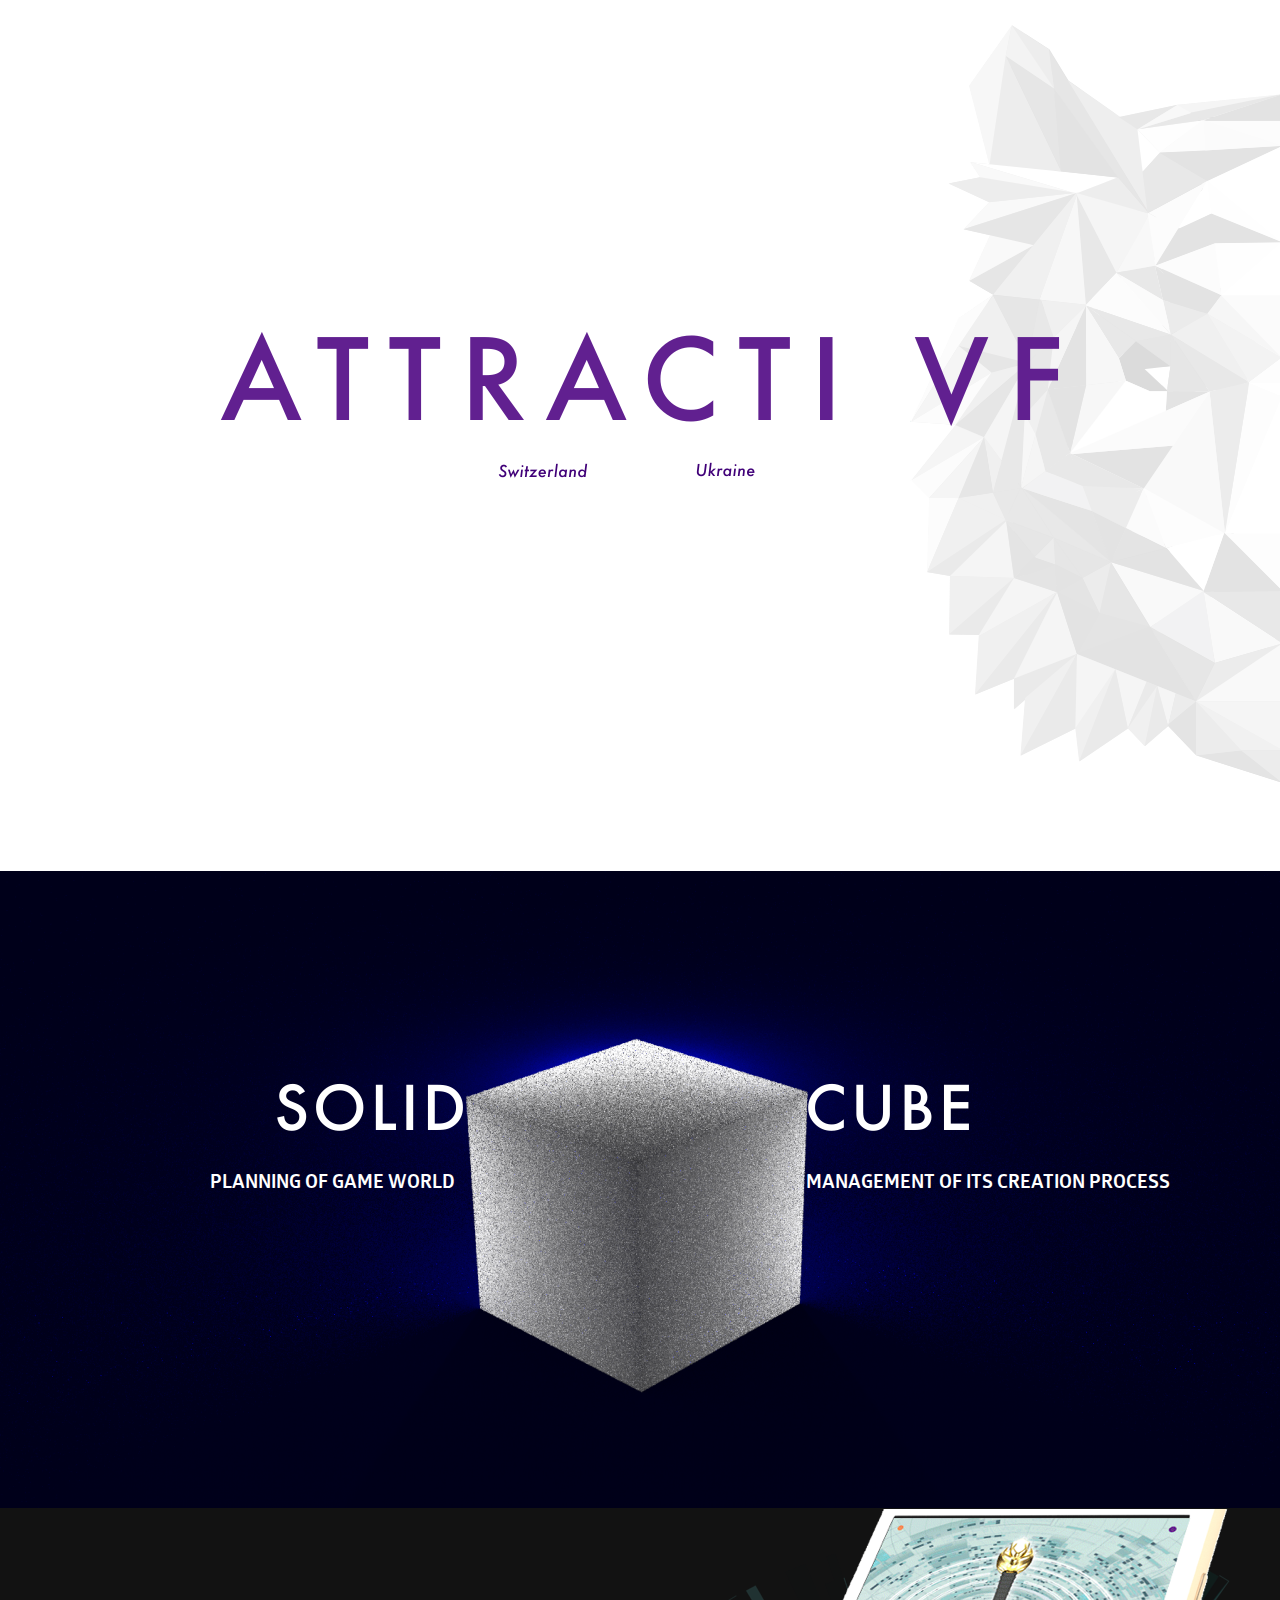
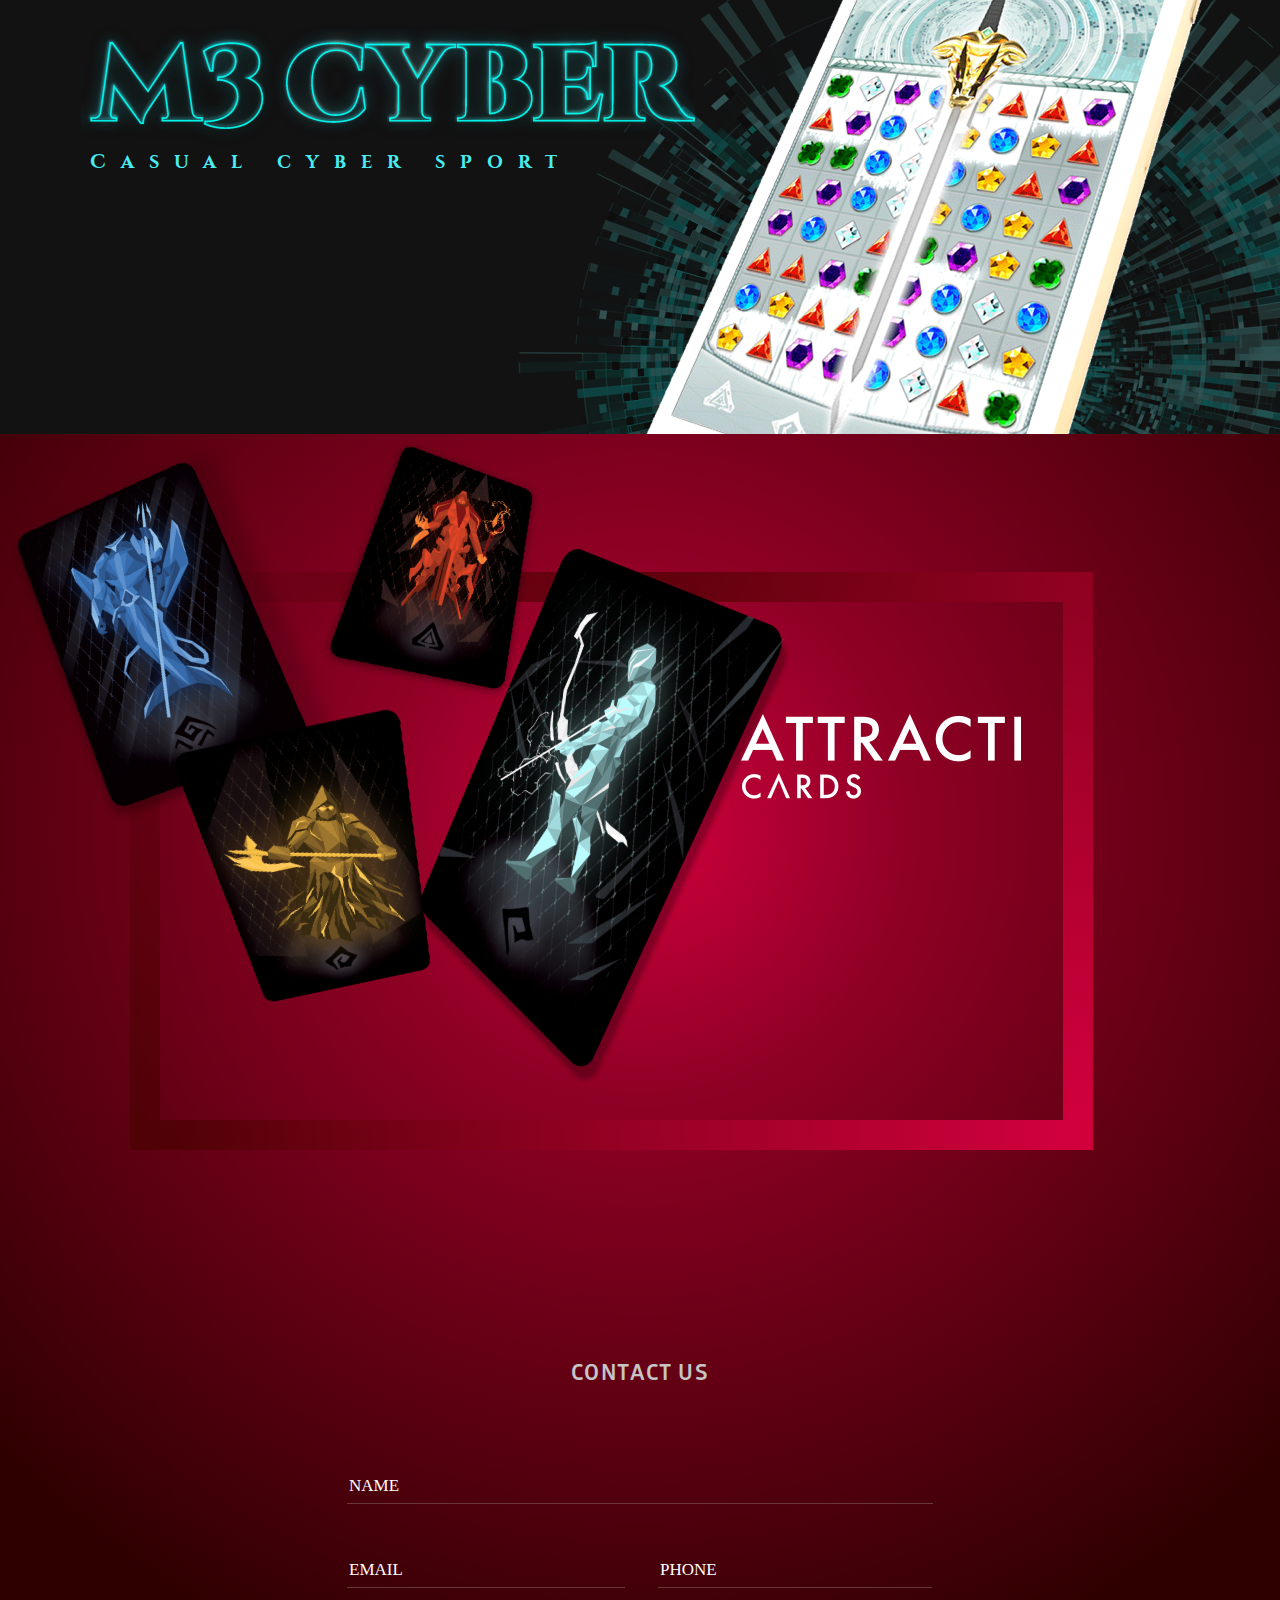
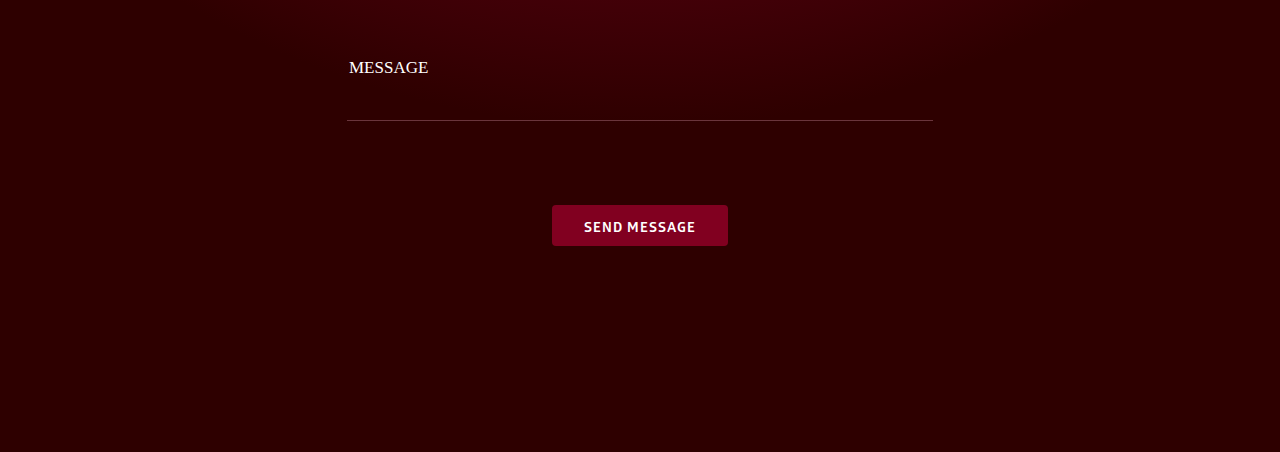
<file: index.html>
<!DOCTYPE html>
<html lang="en">
<head>
	<link rel="stylesheet" href="css/attracti-css/style.css">
	<meta charset="UTF-8">
	<title>Attracti</title>
</head>
<body>
	<header class="header">
		<div class="container header__container">
			<h1 class="header__logo">Attracti vf</h1>
			<div class="header__countries">
				<div class="header__country header__country--sw"></div>
				<div class="header__country header__country--ua"></div>
			</div>
			<p class="header__text">Multi product company</p>
		</header>
	</header>
	<div class="solid-cube">
		<a href="" class="main-links"></a>
		<div class="container">
			<a class="main-links" href="http://attracti.com/cube"></a>
			<div class="solid-cube__block solid-cube__block-1">
				<div class="solid-cube__logo solid-cube__logo--1">
				</div>
				<p class="solid-cube__text solid-cube__text--1">PLANNING OF GAME WORLD </p>
			</div>
			<div class="solid-cube__block solid-cube__block-2">
				<div class="solid-cube__logo solid-cube__logo--2">
				</div>
				<p class="solid-cube__text solid-cube__text--2">MANAGEMENT OF ITS CREATION PROCESS</p>
			</div>
		</div>
	</div>
	<div class="cyber">
		<a href="http://m3cyber.com/" class="main-links"></a>
		<div class="container cyber__container">
			<h2 class="cyber__logo">M3 cyber</h2>
			<p class="cyber-text">Casual cyber sport</p>
			<div class="cyber__bg-img"></div>
		</div>
	</div>
	<div class="wrapper">
		<div class="container">
			<div class="attracti-cards">
				<a href="" class="main-links"></a>
				<div class="container">
					<div class="attracti-cards__bg-square"></div>
					<div class="attracti-cards__card-block">
						<div class="attracti-cards__card attracti-cards__card--1"></div>
						<div class="attracti-cards__card attracti-cards__card--2"></div>
						<div class="attracti-cards__card attracti-cards__card--3"></div>
						<div class="attracti-cards__card attracti-cards__card--4"></div>
					</div>
					<div class="attracti-cards__logo-block">
						<h2 class="attracti-cards__logo-text">Attracti cards</h2>
					</div>
				</div>
			</div>
		</div>
		<footer class="footer">
			<div class="container">
				<h3 class="footer__contact-us-header">Contact us</h3>
				<form name="contactForm" class="contact-form" action="">
					<ul class="contact-form__list">
						<li class="contact-form__item contact-form__item--name">
							<input id="name" type="text" name="name" required="" aria-required="true" aria-label="name" role="textbox" onblur="labelTop_1()">
							<label id="label-1" for="name">NAME</label>
						</li>
						<li class="contact-form__item contact-form__item--email">
							<input id="email" type="email" name="email" required="" aria-required="true" aria-label="email" role="textbox" onblur="labelTop_2()">
							<label id="label-2" for="email">EMAIL</label>
						</li>
						<li class="contact-form__item contact-form__item--phone">
							<input id="phone" type="text" name="phone" required="" aria-required="true" aria-label="phone" role="textbox" onblur="labelTop_3()">
							<label id="label-3" for="phone">PHONE</label>
						</li>
						<li class="contact-form__item contact-form__item--messege">
							<textarea id="message" name="message" type="text" required="" aria-required="true" aria-label="phone" aria-multiline="true" onblur="labelTop_4()"></textarea>
							<label id="label-4" for="message">MESSAGE</label>
						</li>
						<li class="contact-form__item contact-form__item--send">
							<button type="submit" role="button">SEND MESSAGE</button>
						</li>
					</ul>
				</form>
			</div>
		</footer>
	</div>
	<script type="text/javascript" src="js/attracti-js/js.js"></script>
</body>
</html>
</file>
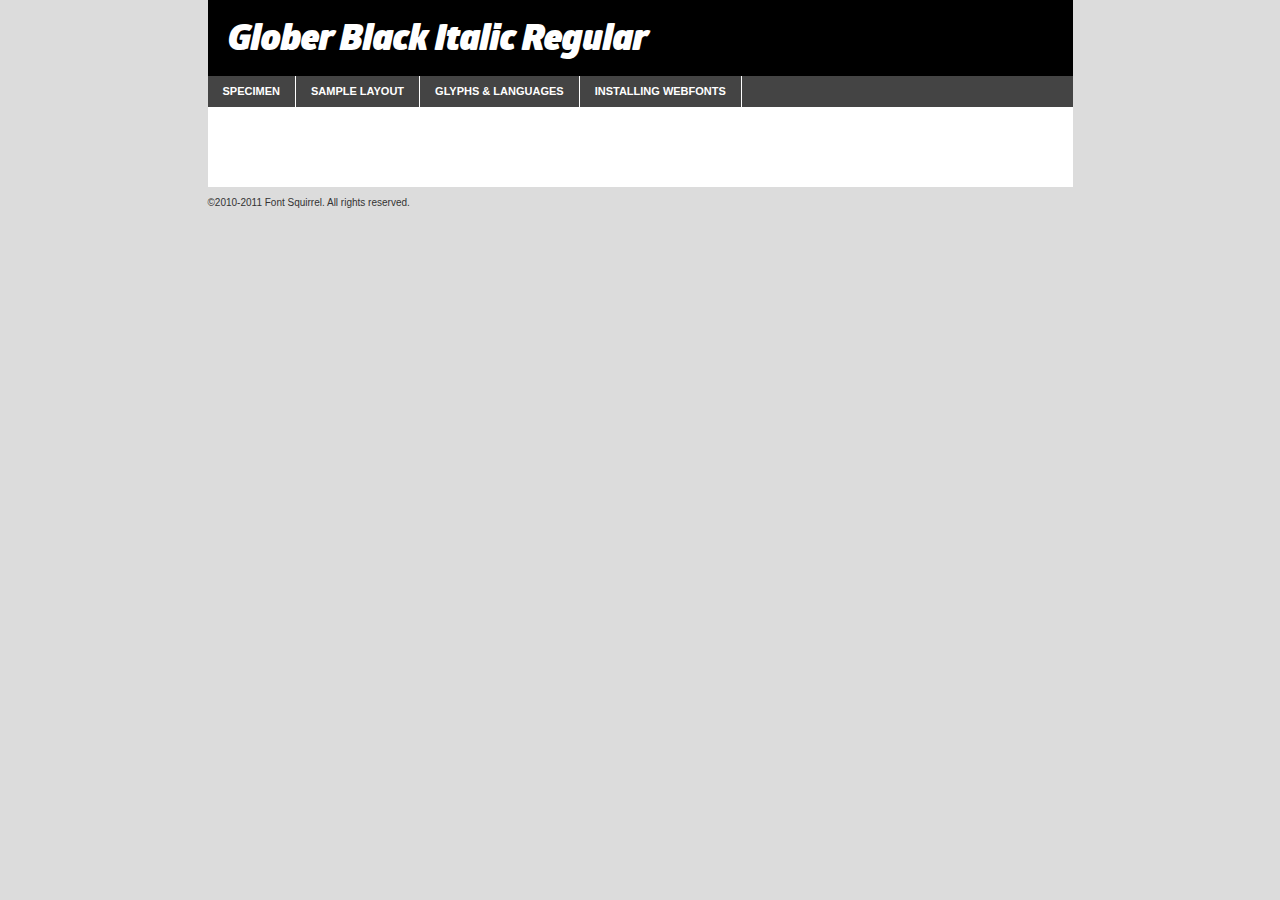
<file: fonts/attracti-fonts/FONT/GloberWeb-fonts1/Glober Black Italic/glober_black_italic-demo.html>
<!DOCTYPE html PUBLIC "-//W3C//DTD XHTML 1.0 Transitional//EN"
	"http://www.w3.org/TR/xhtml1/DTD/xhtml1-transitional.dtd">

<html xmlns="http://www.w3.org/1999/xhtml" xml:lang="en" lang="en">
<head>
	<meta http-equiv="Content-Type" content="text/html; charset=utf-8" />
	<script src="http://ajax.googleapis.com/ajax/libs/jquery/1.7.2/jquery.min.js" type="text/javascript" charset="utf-8"></script>
	<script src="specimen_files/easytabs.js" type="text/javascript" charset="utf-8"></script>
	<link rel="stylesheet" href="specimen_files/specimen_stylesheet.css" type="text/css" charset="utf-8" />
	<link rel="stylesheet" href="stylesheet.css" type="text/css" charset="utf-8" />

	<style type="text/css">
					body{
				font-family: 'globerblack_italic';
							}
		</style>

	<title>Glober Black Italic Regular Specimen</title>
	
	
	<script type="text/javascript" charset="utf-8">
		$(document).ready(function() {
			$('#container').easyTabs({defaultContent:1});
		});
	</script>
</head>

<body>
<div id="container">
	<div id="header">
		Glober Black Italic Regular	</div>
	<ul class="tabs">
		<li><a href="#specimen">Specimen</a></li>
		<li><a href="#layout">Sample Layout</a></li>
				<li><a href="#glyphs">Glyphs &amp; Languages</a></li>
		<li><a href="#installing">Installing Webfonts</a></li>
		
	</ul>
	
	<div id="main_content">

		
			<div id="specimen">
		
				<div class="section">
					<div class="grid12 firstcol">
						<div class="huge">AaBb</div>
					</div>
				</div>
		
				<div class="section">
					<div class="glyph_range">A&#x200B;B&#x200b;C&#x200b;D&#x200b;E&#x200b;F&#x200b;G&#x200b;H&#x200b;I&#x200b;J&#x200b;K&#x200b;L&#x200b;M&#x200b;N&#x200b;O&#x200b;P&#x200b;Q&#x200b;R&#x200b;S&#x200b;T&#x200b;U&#x200b;V&#x200b;W&#x200b;X&#x200b;Y&#x200b;Z&#x200b;a&#x200b;b&#x200b;c&#x200b;d&#x200b;e&#x200b;f&#x200b;g&#x200b;h&#x200b;i&#x200b;j&#x200b;k&#x200b;l&#x200b;m&#x200b;n&#x200b;o&#x200b;p&#x200b;q&#x200b;r&#x200b;s&#x200b;t&#x200b;u&#x200b;v&#x200b;w&#x200b;x&#x200b;y&#x200b;z&#x200b;1&#x200b;2&#x200b;3&#x200b;4&#x200b;5&#x200b;6&#x200b;7&#x200b;8&#x200b;9&#x200b;0&#x200b;&amp;&#x200b;.&#x200b;,&#x200b;?&#x200b;!&#x200b;&#64;&#x200b;(&#x200b;)&#x200b;#&#x200b;$&#x200b;%&#x200b;*&#x200b;+&#x200b;-&#x200b;=&#x200b;:&#x200b;;</div>
				</div>
				<div class="section">
					<div class="grid12 firstcol">
						<table class="sample_table">
							<tr><td>10</td><td class="size10">abcdefghijklmnopqrstuvwxyzABCDEFGHIJKLMNOPQRSTUVWXYZ0123456789abcdefghijklmnopqrstuvwxyzABCDEFGHIJKLMNOPQRSTUVWXYZ0123456789abcdefghijklmnopqrstuvwxyzABCDEFGHIJKLMNOPQRSTUVWXYZ</td></tr>
							<tr><td>11</td><td class="size11">abcdefghijklmnopqrstuvwxyzABCDEFGHIJKLMNOPQRSTUVWXYZ0123456789abcdefghijklmnopqrstuvwxyzABCDEFGHIJKLMNOPQRSTUVWXYZ0123456789abcdefghijklmnopqrstuvwxyzABCDEFGHIJKLMNOPQRSTUVWXYZ</td></tr>
							<tr><td>12</td><td class="size12">abcdefghijklmnopqrstuvwxyzABCDEFGHIJKLMNOPQRSTUVWXYZ0123456789abcdefghijklmnopqrstuvwxyzABCDEFGHIJKLMNOPQRSTUVWXYZ0123456789abcdefghijklmnopqrstuvwxyzABCDEFGHIJKLMNOPQRSTUVWXYZ</td></tr>
							<tr><td>13</td><td class="size13">abcdefghijklmnopqrstuvwxyzABCDEFGHIJKLMNOPQRSTUVWXYZ0123456789abcdefghijklmnopqrstuvwxyzABCDEFGHIJKLMNOPQRSTUVWXYZ0123456789abcdefghijklmnopqrstuvwxyzABCDEFGHIJKLMNOPQRSTUVWXYZ</td></tr>
							<tr><td>14</td><td class="size14">abcdefghijklmnopqrstuvwxyzABCDEFGHIJKLMNOPQRSTUVWXYZ0123456789abcdefghijklmnopqrstuvwxyzABCDEFGHIJKLMNOPQRSTUVWXYZ0123456789abcdefghijklmnopqrstuvwxyzABCDEFGHIJKLMNOPQRSTUVWXYZ</td></tr>
							<tr><td>16</td><td class="size16">abcdefghijklmnopqrstuvwxyzABCDEFGHIJKLMNOPQRSTUVWXYZ0123456789abcdefghijklmnopqrstuvwxyzABCDEFGHIJKLMNOPQRSTUVWXYZ</td></tr>
							<tr><td>18</td><td class="size18">abcdefghijklmnopqrstuvwxyzABCDEFGHIJKLMNOPQRSTUVWXYZ0123456789abcdefghijklmnopqrstuvwxyzABCDEFGHIJKLMNOPQRSTUVWXYZ</td></tr>
							<tr><td>20</td><td class="size20">abcdefghijklmnopqrstuvwxyzABCDEFGHIJKLMNOPQRSTUVWXYZ0123456789abcdefghijklmnopqrstuvwxyzABCDEFGHIJKLMNOPQRSTUVWXYZ</td></tr>
							<tr><td>24</td><td class="size24">abcdefghijklmnopqrstuvwxyzABCDEFGHIJKLMNOPQRSTUVWXYZ0123456789abcdefghijklmnopqrstuvwxyzABCDEFGHIJKLMNOPQRSTUVWXYZ</td></tr>
							<tr><td>30</td><td class="size30">abcdefghijklmnopqrstuvwxyzABCDEFGHIJKLMNOPQRSTUVWXYZ0123456789abcdefghijklmnopqrstuvwxyzABCDEFGHIJKLMNOPQRSTUVWXYZ</td></tr>
							<tr><td>36</td><td class="size36">abcdefghijklmnopqrstuvwxyzABCDEFGHIJKLMNOPQRSTUVWXYZ0123456789abcdefghijklmnopqrstuvwxyzABCDEFGHIJKLMNOPQRSTUVWXYZ</td></tr>
							<tr><td>48</td><td class="size48">abcdefghijklmnopqrstuvwxyzABCDEFGHIJKLMNOPQRSTUVWXYZ0123456789abcdefghijklmnopqrstuvwxyzABCDEFGHIJKLMNOPQRSTUVWXYZ</td></tr>
							<tr><td>60</td><td class="size60">abcdefghijklmnopqrstuvwxyzABCDEFGHIJKLMNOPQRSTUVWXYZ0123456789abcdefghijklmnopqrstuvwxyzABCDEFGHIJKLMNOPQRSTUVWXYZ</td></tr>
							<tr><td>72</td><td class="size72">abcdefghijklmnopqrstuvwxyzABCDEFGHIJKLMNOPQRSTUVWXYZ0123456789abcdefghijklmnopqrstuvwxyzABCDEFGHIJKLMNOPQRSTUVWXYZ</td></tr>
							<tr><td>90</td><td class="size90">abcdefghijklmnopqrstuvwxyzABCDEFGHIJKLMNOPQRSTUVWXYZ0123456789abcdefghijklmnopqrstuvwxyzABCDEFGHIJKLMNOPQRSTUVWXYZ</td></tr>
						</table>
				
					</div>
			
				</div>
		
		
		
								<div class="section" id="bodycomparison">


										<div id="xheight">
				<div class="fontbody">&#x25FC;&#x25FC;&#x25FC;&#x25FC;&#x25FC;&#x25FC;&#x25FC;&#x25FC;&#x25FC;&#x25FC;&#x25FC;&#x25FC;&#x25FC;&#x25FC;&#x25FC;&#x25FC;&#x25FC;&#x25FC;&#x25FC;&#x25FC;&#x25FC;&#x25FC;&#x25FC;&#x25FC;&#x25FC;&#x25FC;&#x25FC;&#x25FC;&#x25FC;&#x25FC;&#x25FC;&#x25FC;&#x25FC;&#x25FC;&#x25FC;&#x25FC;&#x25FC;&#x25FC;&#x25FC;&#x25FC;&#x25FC;&#x25FC;&#x25FC;&#x25FC;&#x25FC;&#x25FC;&#x25FC;&#x25FC;&#x25FC;&#x25FC;&#x25FC;&#x25FC;&#x25FC;&#x25FC;&#x25FC;&#x25FC;&#x25FC;&#x25FC;&#x25FC;&#x25FC;&#x25FC;&#x25FC;&#x25FC;&#x25FC;&#x25FC;&#x25FC;&#x25FC;&#x25FC;&#x25FC;&#x25FC;&#x25FC;&#x25FC;&#x25FC;&#x25FC;&#x25FC;&#x25FC;&#x25FC;&#x25FC;&#x25FC;&#x25FC;&#x25FC;&#x25FC;&#x25FC;&#x25FC;&#x25FC;&#x25FC;&#x25FC;&#x25FC;&#x25FC;&#x25FC;&#x25FC;&#x25FC;&#x25FC;&#x25FC;&#x25FC;&#x25FC;&#x25FC;&#x25FC;&#x25FC;body</div><div class="arialbody">body</div><div class="verdanabody">body</div><div class="georgiabody">body</div></div>
										<div class="fontbody" style="z-index:1">
											body<span>Glober Black Italic Regular</span>
										</div>
										<div class="arialbody" style="z-index:1">
											body<span>Arial</span>
										</div>
										<div class="verdanabody" style="z-index:1">
											body<span>Verdana</span>
										</div>
										<div class="georgiabody" style="z-index:1">
											body<span>Georgia</span>
										</div>



								</div>
		
		
				<div class="section psample psample_row1" id="">
					
					<div class="grid2 firstcol">
						<p class="size10"><span>10.</span>Aenean lacinia bibendum nulla sed consectetur. Fusce dapibus, tellus ac cursus commodo, tortor mauris condimentum nibh, ut fermentum massa justo sit amet risus. Nullam id dolor id nibh ultricies vehicula ut id elit. Cum sociis natoque penatibus et magnis dis parturient montes, nascetur ridiculus mus. Nulla vitae elit libero, a pharetra augue.</p>
			
					</div>
					<div class="grid3">
						<p class="size11"><span>11.</span>Aenean lacinia bibendum nulla sed consectetur. Fusce dapibus, tellus ac cursus commodo, tortor mauris condimentum nibh, ut fermentum massa justo sit amet risus. Nullam id dolor id nibh ultricies vehicula ut id elit. Cum sociis natoque penatibus et magnis dis parturient montes, nascetur ridiculus mus. Nulla vitae elit libero, a pharetra augue.</p>
			
					</div>
					<div class="grid3">
						<p class="size12"><span>12.</span>Aenean lacinia bibendum nulla sed consectetur. Fusce dapibus, tellus ac cursus commodo, tortor mauris condimentum nibh, ut fermentum massa justo sit amet risus. Nullam id dolor id nibh ultricies vehicula ut id elit. Cum sociis natoque penatibus et magnis dis parturient montes, nascetur ridiculus mus. Nulla vitae elit libero, a pharetra augue.</p>
			
					</div>
					<div class="grid4">
						<p class="size13"><span>13.</span>Aenean lacinia bibendum nulla sed consectetur. Fusce dapibus, tellus ac cursus commodo, tortor mauris condimentum nibh, ut fermentum massa justo sit amet risus. Nullam id dolor id nibh ultricies vehicula ut id elit. Cum sociis natoque penatibus et magnis dis parturient montes, nascetur ridiculus mus. Nulla vitae elit libero, a pharetra augue.</p>
			
					</div>
					<div class="white_blend"></div>
					
				</div>
				<div class="section psample psample_row2" id="">
					<div class="grid3 firstcol">
						<p class="size14"><span>14.</span>Aenean lacinia bibendum nulla sed consectetur. Fusce dapibus, tellus ac cursus commodo, tortor mauris condimentum nibh, ut fermentum massa justo sit amet risus. Nullam id dolor id nibh ultricies vehicula ut id elit. Cum sociis natoque penatibus et magnis dis parturient montes, nascetur ridiculus mus. Nulla vitae elit libero, a pharetra augue.</p>
			
					</div>
					<div class="grid4">
						<p class="size16"><span>16.</span>Aenean lacinia bibendum nulla sed consectetur. Fusce dapibus, tellus ac cursus commodo, tortor mauris condimentum nibh, ut fermentum massa justo sit amet risus. Nullam id dolor id nibh ultricies vehicula ut id elit. Cum sociis natoque penatibus et magnis dis parturient montes, nascetur ridiculus mus. Nulla vitae elit libero, a pharetra augue.</p>
			
					</div>
					<div class="grid5">
						<p class="size18"><span>18.</span>Aenean lacinia bibendum nulla sed consectetur. Fusce dapibus, tellus ac cursus commodo, tortor mauris condimentum nibh, ut fermentum massa justo sit amet risus. Nullam id dolor id nibh ultricies vehicula ut id elit. Cum sociis natoque penatibus et magnis dis parturient montes, nascetur ridiculus mus. Nulla vitae elit libero, a pharetra augue.</p>
			
					</div>

					<div class="white_blend"></div>

				</div>
				
				<div class="section psample psample_row3" id="">
					<div class="grid5 firstcol">
						<p class="size20"><span>20.</span>Aenean lacinia bibendum nulla sed consectetur. Fusce dapibus, tellus ac cursus commodo, tortor mauris condimentum nibh, ut fermentum massa justo sit amet risus. Nullam id dolor id nibh ultricies vehicula ut id elit. Cum sociis natoque penatibus et magnis dis parturient montes, nascetur ridiculus mus. Nulla vitae elit libero, a pharetra augue.</p>
					</div>
					<div class="grid7">
						<p class="size24"><span>24.</span>Aenean lacinia bibendum nulla sed consectetur. Fusce dapibus, tellus ac cursus commodo, tortor mauris condimentum nibh, ut fermentum massa justo sit amet risus. Nullam id dolor id nibh ultricies vehicula ut id elit. Cum sociis natoque penatibus et magnis dis parturient montes, nascetur ridiculus mus. Nulla vitae elit libero, a pharetra augue.</p>
					</div>
					
					<div class="white_blend"></div>
					
				</div>
				
				<div class="section psample psample_row4" id="">
					<div class="grid12 firstcol">
						<p class="size30"><span>30.</span>Aenean lacinia bibendum nulla sed consectetur. Fusce dapibus, tellus ac cursus commodo, tortor mauris condimentum nibh, ut fermentum massa justo sit amet risus. Nullam id dolor id nibh ultricies vehicula ut id elit. Cum sociis natoque penatibus et magnis dis parturient montes, nascetur ridiculus mus. Nulla vitae elit libero, a pharetra augue.</p>
					</div>
					<div class="white_blend"></div>
					
				</div>
				
				
				
				<div class="section psample psample_row1 fullreverse">
					<div class="grid2 firstcol">
						<p class="size10"><span>10.</span>Aenean lacinia bibendum nulla sed consectetur. Fusce dapibus, tellus ac cursus commodo, tortor mauris condimentum nibh, ut fermentum massa justo sit amet risus. Nullam id dolor id nibh ultricies vehicula ut id elit. Cum sociis natoque penatibus et magnis dis parturient montes, nascetur ridiculus mus. Nulla vitae elit libero, a pharetra augue.</p>
			
					</div>
					<div class="grid3">
						<p class="size11"><span>11.</span>Aenean lacinia bibendum nulla sed consectetur. Fusce dapibus, tellus ac cursus commodo, tortor mauris condimentum nibh, ut fermentum massa justo sit amet risus. Nullam id dolor id nibh ultricies vehicula ut id elit. Cum sociis natoque penatibus et magnis dis parturient montes, nascetur ridiculus mus. Nulla vitae elit libero, a pharetra augue.</p>
			
					</div>
					<div class="grid3">
						<p class="size12"><span>12.</span>Aenean lacinia bibendum nulla sed consectetur. Fusce dapibus, tellus ac cursus commodo, tortor mauris condimentum nibh, ut fermentum massa justo sit amet risus. Nullam id dolor id nibh ultricies vehicula ut id elit. Cum sociis natoque penatibus et magnis dis parturient montes, nascetur ridiculus mus. Nulla vitae elit libero, a pharetra augue.</p>
			
					</div>
					<div class="grid4">
						<p class="size13"><span>13.</span>Aenean lacinia bibendum nulla sed consectetur. Fusce dapibus, tellus ac cursus commodo, tortor mauris condimentum nibh, ut fermentum massa justo sit amet risus. Nullam id dolor id nibh ultricies vehicula ut id elit. Cum sociis natoque penatibus et magnis dis parturient montes, nascetur ridiculus mus. Nulla vitae elit libero, a pharetra augue.</p>
			
					</div>
					<div class="black_blend"></div>
					
				</div>
				
				<div class="section psample psample_row2 fullreverse">
					<div class="grid3 firstcol">
						<p class="size14"><span>14.</span>Aenean lacinia bibendum nulla sed consectetur. Fusce dapibus, tellus ac cursus commodo, tortor mauris condimentum nibh, ut fermentum massa justo sit amet risus. Nullam id dolor id nibh ultricies vehicula ut id elit. Cum sociis natoque penatibus et magnis dis parturient montes, nascetur ridiculus mus. Nulla vitae elit libero, a pharetra augue.</p>
			
					</div>
					<div class="grid4">
						<p class="size16"><span>16.</span>Aenean lacinia bibendum nulla sed consectetur. Fusce dapibus, tellus ac cursus commodo, tortor mauris condimentum nibh, ut fermentum massa justo sit amet risus. Nullam id dolor id nibh ultricies vehicula ut id elit. Cum sociis natoque penatibus et magnis dis parturient montes, nascetur ridiculus mus. Nulla vitae elit libero, a pharetra augue.</p>
			
					</div>
					<div class="grid5">
						<p class="size18"><span>18.</span>Aenean lacinia bibendum nulla sed consectetur. Fusce dapibus, tellus ac cursus commodo, tortor mauris condimentum nibh, ut fermentum massa justo sit amet risus. Nullam id dolor id nibh ultricies vehicula ut id elit. Cum sociis natoque penatibus et magnis dis parturient montes, nascetur ridiculus mus. Nulla vitae elit libero, a pharetra augue.</p>
			
					</div>
					<div class="black_blend"></div>

				</div>
				
				<div class="section psample fullreverse psample_row3" id="">
					<div class="grid5 firstcol">
						<p class="size20"><span>20.</span>Aenean lacinia bibendum nulla sed consectetur. Fusce dapibus, tellus ac cursus commodo, tortor mauris condimentum nibh, ut fermentum massa justo sit amet risus. Nullam id dolor id nibh ultricies vehicula ut id elit. Cum sociis natoque penatibus et magnis dis parturient montes, nascetur ridiculus mus. Nulla vitae elit libero, a pharetra augue.</p>
					</div>
					<div class="grid7">
						<p class="size24"><span>24.</span>Aenean lacinia bibendum nulla sed consectetur. Fusce dapibus, tellus ac cursus commodo, tortor mauris condimentum nibh, ut fermentum massa justo sit amet risus. Nullam id dolor id nibh ultricies vehicula ut id elit. Cum sociis natoque penatibus et magnis dis parturient montes, nascetur ridiculus mus. Nulla vitae elit libero, a pharetra augue.</p>
					</div>
					
					<div class="black_blend"></div>
					
				</div>
				
				<div class="section psample fullreverse psample_row4" id="" style="border-bottom: 20px #000 solid;">
					<div class="grid12 firstcol">
						<p class="size30"><span>30.</span>Aenean lacinia bibendum nulla sed consectetur. Fusce dapibus, tellus ac cursus commodo, tortor mauris condimentum nibh, ut fermentum massa justo sit amet risus. Nullam id dolor id nibh ultricies vehicula ut id elit. Cum sociis natoque penatibus et magnis dis parturient montes, nascetur ridiculus mus. Nulla vitae elit libero, a pharetra augue.</p>
					</div>
					<div class="black_blend"></div>
					
				</div>
				
				
				
				
			</div>
			
			<div id="layout">
				
				<div class="section">
					
					<div class="grid12 firstcol">
						<h1>Lorem Ipsum Dolor</h1>
						<h2>Etiam porta sem malesuada magna mollis euismod</h2>
						
						<p class="byline">By <a href="#link">Aenean Lacinia</a></p>
					</div>
				</div>
				<div class="section">
					<div class="grid8 firstcol">
						<p class="large">Donec sed odio dui. Morbi leo risus, porta ac consectetur ac, vestibulum at eros. Fusce dapibus, tellus ac cursus commodo, tortor mauris condimentum nibh, ut fermentum massa justo sit amet risus. </p>

						
						<h3>Pellentesque ornare sem</h3>

						<p>Maecenas sed diam eget risus varius blandit sit amet non magna. Maecenas faucibus mollis interdum. Donec ullamcorper nulla non metus auctor fringilla. Nullam id dolor id nibh ultricies vehicula ut id elit. Nullam id dolor id nibh ultricies vehicula ut id elit. </p>

						<p>Aenean eu leo quam. Pellentesque ornare sem lacinia quam venenatis vestibulum. Lorem ipsum dolor sit amet, consectetur adipiscing elit. Cum sociis natoque penatibus et magnis dis parturient montes, nascetur ridiculus mus. </p>

						<p>Nulla vitae elit libero, a pharetra augue. Praesent commodo cursus magna, vel scelerisque nisl consectetur et. Aenean lacinia bibendum nulla sed consectetur. </p>

						<p>Nullam quis risus eget urna mollis ornare vel eu leo. Nullam quis risus eget urna mollis ornare vel eu leo. Maecenas sed diam eget risus varius blandit sit amet non magna. Donec ullamcorper nulla non metus auctor fringilla. </p>

						<h3>Cras mattis consectetur</h3>

						<p>Aenean eu leo quam. Pellentesque ornare sem lacinia quam venenatis vestibulum. Aenean lacinia bibendum nulla sed consectetur. Integer posuere erat a ante venenatis dapibus posuere velit aliquet. Cras mattis consectetur purus sit amet fermentum. </p>

						<p>Nullam id dolor id nibh ultricies vehicula ut id elit. Nullam quis risus eget urna mollis ornare vel eu leo. Cras mattis consectetur purus sit amet fermentum.</p>
					</div>
					
					<div class="grid4 sidebar">
						
						<div class="box reverse">
							<p class="last">Nullam quis risus eget urna mollis ornare vel eu leo. Donec ullamcorper nulla non metus auctor fringilla. Cras mattis consectetur purus sit amet fermentum. Sed posuere consectetur est at lobortis. Lorem ipsum dolor sit amet, consectetur adipiscing elit. </p>
						</div>
						
						<p class="caption">Maecenas sed diam eget risus varius.</p>

						<p>Vestibulum id ligula porta felis euismod semper. Integer posuere erat a ante venenatis dapibus posuere velit aliquet. Vestibulum id ligula porta felis euismod semper. Sed posuere consectetur est at lobortis. Maecenas sed diam eget risus varius blandit sit amet non magna. Fusce dapibus, tellus ac cursus commodo, tortor mauris condimentum nibh, ut fermentum massa justo sit amet risus. </p>

					

						<p>Duis mollis, est non commodo luctus, nisi erat porttitor ligula, eget lacinia odio sem nec elit. Aenean lacinia bibendum nulla sed consectetur. Vivamus sagittis lacus vel augue laoreet rutrum faucibus dolor auctor. Aenean lacinia bibendum nulla sed consectetur. Nullam quis risus eget urna mollis ornare vel eu leo. </p>

						<p>Praesent commodo cursus magna, vel scelerisque nisl consectetur et. Donec ullamcorper nulla non metus auctor fringilla. Maecenas faucibus mollis interdum. Fusce dapibus, tellus ac cursus commodo, tortor mauris condimentum nibh, ut fermentum massa justo sit amet risus. </p>

					</div>
				</div>
				
			</div>


			



		<div id="glyphs">
			<div class="section">
				<div class="grid12 firstcol">
			
				<h1>Language Support</h1>
				<p>The subset of Glober Black Italic Regular in this kit supports the following languages:<br />
			
					Albanian, Basque, Breton, Chamorro, Danish, Dutch, English, Faroese, Finnish, French, Frisian, Galician, German, Icelandic, Italian, Malagasy, Norwegian, Portuguese, Spanish, Swedish				</p>
				<h1>Glyph Chart</h1>
				<p>The subset of Glober Black Italic Regular in this kit includes all the glyphs listed below. Unicode entities are included above each glyph to help you insert individual characters into your layout.</p>
				<div id="glyph_chart">
			
																														 <div><p>&amp;#13;</p>&#13;</div>
																				 <div><p>&amp;#32;</p>&#32;</div>
																				 <div><p>&amp;#33;</p>&#33;</div>
																				 <div><p>&amp;#34;</p>&#34;</div>
																				 <div><p>&amp;#35;</p>&#35;</div>
																				 <div><p>&amp;#36;</p>&#36;</div>
																				 <div><p>&amp;#37;</p>&#37;</div>
																				 <div><p>&amp;#38;</p>&#38;</div>
																				 <div><p>&amp;#39;</p>&#39;</div>
																				 <div><p>&amp;#40;</p>&#40;</div>
																				 <div><p>&amp;#41;</p>&#41;</div>
																				 <div><p>&amp;#42;</p>&#42;</div>
																				 <div><p>&amp;#43;</p>&#43;</div>
																				 <div><p>&amp;#44;</p>&#44;</div>
																				 <div><p>&amp;#45;</p>&#45;</div>
																				 <div><p>&amp;#46;</p>&#46;</div>
																				 <div><p>&amp;#47;</p>&#47;</div>
																				 <div><p>&amp;#48;</p>&#48;</div>
																				 <div><p>&amp;#49;</p>&#49;</div>
																				 <div><p>&amp;#50;</p>&#50;</div>
																				 <div><p>&amp;#51;</p>&#51;</div>
																				 <div><p>&amp;#52;</p>&#52;</div>
																				 <div><p>&amp;#53;</p>&#53;</div>
																				 <div><p>&amp;#54;</p>&#54;</div>
																				 <div><p>&amp;#55;</p>&#55;</div>
																				 <div><p>&amp;#56;</p>&#56;</div>
																				 <div><p>&amp;#57;</p>&#57;</div>
																				 <div><p>&amp;#58;</p>&#58;</div>
																				 <div><p>&amp;#59;</p>&#59;</div>
																				 <div><p>&amp;#60;</p>&#60;</div>
																				 <div><p>&amp;#61;</p>&#61;</div>
																				 <div><p>&amp;#62;</p>&#62;</div>
																				 <div><p>&amp;#63;</p>&#63;</div>
																				 <div><p>&amp;#64;</p>&#64;</div>
																				 <div><p>&amp;#65;</p>&#65;</div>
																				 <div><p>&amp;#66;</p>&#66;</div>
																				 <div><p>&amp;#67;</p>&#67;</div>
																				 <div><p>&amp;#68;</p>&#68;</div>
																				 <div><p>&amp;#69;</p>&#69;</div>
																				 <div><p>&amp;#70;</p>&#70;</div>
																				 <div><p>&amp;#71;</p>&#71;</div>
																				 <div><p>&amp;#72;</p>&#72;</div>
																				 <div><p>&amp;#73;</p>&#73;</div>
																				 <div><p>&amp;#74;</p>&#74;</div>
																				 <div><p>&amp;#75;</p>&#75;</div>
																				 <div><p>&amp;#76;</p>&#76;</div>
																				 <div><p>&amp;#77;</p>&#77;</div>
																				 <div><p>&amp;#78;</p>&#78;</div>
																				 <div><p>&amp;#79;</p>&#79;</div>
																				 <div><p>&amp;#80;</p>&#80;</div>
																				 <div><p>&amp;#81;</p>&#81;</div>
																				 <div><p>&amp;#82;</p>&#82;</div>
																				 <div><p>&amp;#83;</p>&#83;</div>
																				 <div><p>&amp;#84;</p>&#84;</div>
																				 <div><p>&amp;#85;</p>&#85;</div>
																				 <div><p>&amp;#86;</p>&#86;</div>
																				 <div><p>&amp;#87;</p>&#87;</div>
																				 <div><p>&amp;#88;</p>&#88;</div>
																				 <div><p>&amp;#89;</p>&#89;</div>
																				 <div><p>&amp;#90;</p>&#90;</div>
																				 <div><p>&amp;#91;</p>&#91;</div>
																				 <div><p>&amp;#92;</p>&#92;</div>
																				 <div><p>&amp;#93;</p>&#93;</div>
																				 <div><p>&amp;#94;</p>&#94;</div>
																				 <div><p>&amp;#95;</p>&#95;</div>
																				 <div><p>&amp;#96;</p>&#96;</div>
																				 <div><p>&amp;#97;</p>&#97;</div>
																				 <div><p>&amp;#98;</p>&#98;</div>
																				 <div><p>&amp;#99;</p>&#99;</div>
																				 <div><p>&amp;#100;</p>&#100;</div>
																				 <div><p>&amp;#101;</p>&#101;</div>
																				 <div><p>&amp;#102;</p>&#102;</div>
																				 <div><p>&amp;#103;</p>&#103;</div>
																				 <div><p>&amp;#104;</p>&#104;</div>
																				 <div><p>&amp;#105;</p>&#105;</div>
																				 <div><p>&amp;#106;</p>&#106;</div>
																				 <div><p>&amp;#107;</p>&#107;</div>
																				 <div><p>&amp;#108;</p>&#108;</div>
																				 <div><p>&amp;#109;</p>&#109;</div>
																				 <div><p>&amp;#110;</p>&#110;</div>
																				 <div><p>&amp;#111;</p>&#111;</div>
																				 <div><p>&amp;#112;</p>&#112;</div>
																				 <div><p>&amp;#113;</p>&#113;</div>
																				 <div><p>&amp;#114;</p>&#114;</div>
																				 <div><p>&amp;#115;</p>&#115;</div>
																				 <div><p>&amp;#116;</p>&#116;</div>
																				 <div><p>&amp;#117;</p>&#117;</div>
																				 <div><p>&amp;#118;</p>&#118;</div>
																				 <div><p>&amp;#119;</p>&#119;</div>
																				 <div><p>&amp;#120;</p>&#120;</div>
																				 <div><p>&amp;#121;</p>&#121;</div>
																				 <div><p>&amp;#122;</p>&#122;</div>
																				 <div><p>&amp;#123;</p>&#123;</div>
																				 <div><p>&amp;#124;</p>&#124;</div>
																				 <div><p>&amp;#125;</p>&#125;</div>
																				 <div><p>&amp;#126;</p>&#126;</div>
																				 <div><p>&amp;#160;</p>&#160;</div>
																				 <div><p>&amp;#161;</p>&#161;</div>
																				 <div><p>&amp;#162;</p>&#162;</div>
																				 <div><p>&amp;#163;</p>&#163;</div>
																				 <div><p>&amp;#164;</p>&#164;</div>
																				 <div><p>&amp;#165;</p>&#165;</div>
																				 <div><p>&amp;#166;</p>&#166;</div>
																				 <div><p>&amp;#167;</p>&#167;</div>
																				 <div><p>&amp;#168;</p>&#168;</div>
																				 <div><p>&amp;#169;</p>&#169;</div>
																				 <div><p>&amp;#170;</p>&#170;</div>
																				 <div><p>&amp;#171;</p>&#171;</div>
																				 <div><p>&amp;#172;</p>&#172;</div>
																				 <div><p>&amp;#173;</p>&#173;</div>
																				 <div><p>&amp;#174;</p>&#174;</div>
																				 <div><p>&amp;#175;</p>&#175;</div>
																				 <div><p>&amp;#176;</p>&#176;</div>
																				 <div><p>&amp;#177;</p>&#177;</div>
																				 <div><p>&amp;#178;</p>&#178;</div>
																				 <div><p>&amp;#179;</p>&#179;</div>
																				 <div><p>&amp;#180;</p>&#180;</div>
																				 <div><p>&amp;#181;</p>&#181;</div>
																				 <div><p>&amp;#182;</p>&#182;</div>
																				 <div><p>&amp;#183;</p>&#183;</div>
																				 <div><p>&amp;#184;</p>&#184;</div>
																				 <div><p>&amp;#185;</p>&#185;</div>
																				 <div><p>&amp;#186;</p>&#186;</div>
																				 <div><p>&amp;#187;</p>&#187;</div>
																				 <div><p>&amp;#188;</p>&#188;</div>
																				 <div><p>&amp;#189;</p>&#189;</div>
																				 <div><p>&amp;#190;</p>&#190;</div>
																				 <div><p>&amp;#191;</p>&#191;</div>
																				 <div><p>&amp;#192;</p>&#192;</div>
																				 <div><p>&amp;#193;</p>&#193;</div>
																				 <div><p>&amp;#194;</p>&#194;</div>
																				 <div><p>&amp;#195;</p>&#195;</div>
																				 <div><p>&amp;#196;</p>&#196;</div>
																				 <div><p>&amp;#197;</p>&#197;</div>
																				 <div><p>&amp;#198;</p>&#198;</div>
																				 <div><p>&amp;#199;</p>&#199;</div>
																				 <div><p>&amp;#200;</p>&#200;</div>
																				 <div><p>&amp;#201;</p>&#201;</div>
																				 <div><p>&amp;#202;</p>&#202;</div>
																				 <div><p>&amp;#203;</p>&#203;</div>
																				 <div><p>&amp;#204;</p>&#204;</div>
																				 <div><p>&amp;#205;</p>&#205;</div>
																				 <div><p>&amp;#206;</p>&#206;</div>
																				 <div><p>&amp;#207;</p>&#207;</div>
																				 <div><p>&amp;#208;</p>&#208;</div>
																				 <div><p>&amp;#209;</p>&#209;</div>
																				 <div><p>&amp;#210;</p>&#210;</div>
																				 <div><p>&amp;#211;</p>&#211;</div>
																				 <div><p>&amp;#212;</p>&#212;</div>
																				 <div><p>&amp;#213;</p>&#213;</div>
																				 <div><p>&amp;#214;</p>&#214;</div>
																				 <div><p>&amp;#215;</p>&#215;</div>
																				 <div><p>&amp;#216;</p>&#216;</div>
																				 <div><p>&amp;#217;</p>&#217;</div>
																				 <div><p>&amp;#218;</p>&#218;</div>
																				 <div><p>&amp;#219;</p>&#219;</div>
																				 <div><p>&amp;#220;</p>&#220;</div>
																				 <div><p>&amp;#221;</p>&#221;</div>
																				 <div><p>&amp;#222;</p>&#222;</div>
																				 <div><p>&amp;#223;</p>&#223;</div>
																				 <div><p>&amp;#224;</p>&#224;</div>
																				 <div><p>&amp;#225;</p>&#225;</div>
																				 <div><p>&amp;#226;</p>&#226;</div>
																				 <div><p>&amp;#227;</p>&#227;</div>
																				 <div><p>&amp;#228;</p>&#228;</div>
																				 <div><p>&amp;#229;</p>&#229;</div>
																				 <div><p>&amp;#230;</p>&#230;</div>
																				 <div><p>&amp;#231;</p>&#231;</div>
																				 <div><p>&amp;#232;</p>&#232;</div>
																				 <div><p>&amp;#233;</p>&#233;</div>
																				 <div><p>&amp;#234;</p>&#234;</div>
																				 <div><p>&amp;#235;</p>&#235;</div>
																				 <div><p>&amp;#236;</p>&#236;</div>
																				 <div><p>&amp;#237;</p>&#237;</div>
																				 <div><p>&amp;#238;</p>&#238;</div>
																				 <div><p>&amp;#239;</p>&#239;</div>
																				 <div><p>&amp;#240;</p>&#240;</div>
																				 <div><p>&amp;#241;</p>&#241;</div>
																				 <div><p>&amp;#242;</p>&#242;</div>
																				 <div><p>&amp;#243;</p>&#243;</div>
																				 <div><p>&amp;#244;</p>&#244;</div>
																				 <div><p>&amp;#245;</p>&#245;</div>
																				 <div><p>&amp;#246;</p>&#246;</div>
																				 <div><p>&amp;#247;</p>&#247;</div>
																				 <div><p>&amp;#248;</p>&#248;</div>
																				 <div><p>&amp;#249;</p>&#249;</div>
																				 <div><p>&amp;#250;</p>&#250;</div>
																				 <div><p>&amp;#251;</p>&#251;</div>
																				 <div><p>&amp;#252;</p>&#252;</div>
																				 <div><p>&amp;#253;</p>&#253;</div>
																				 <div><p>&amp;#254;</p>&#254;</div>
																				 <div><p>&amp;#255;</p>&#255;</div>
																				 <div><p>&amp;#338;</p>&#338;</div>
																				 <div><p>&amp;#339;</p>&#339;</div>
																				 <div><p>&amp;#376;</p>&#376;</div>
																				 <div><p>&amp;#710;</p>&#710;</div>
																				 <div><p>&amp;#732;</p>&#732;</div>
																				 <div><p>&amp;#8192;</p>&#8192;</div>
																				 <div><p>&amp;#8193;</p>&#8193;</div>
																				 <div><p>&amp;#8194;</p>&#8194;</div>
																				 <div><p>&amp;#8195;</p>&#8195;</div>
																				 <div><p>&amp;#8196;</p>&#8196;</div>
																				 <div><p>&amp;#8197;</p>&#8197;</div>
																				 <div><p>&amp;#8198;</p>&#8198;</div>
																				 <div><p>&amp;#8199;</p>&#8199;</div>
																				 <div><p>&amp;#8200;</p>&#8200;</div>
																				 <div><p>&amp;#8201;</p>&#8201;</div>
																				 <div><p>&amp;#8202;</p>&#8202;</div>
																				 <div><p>&amp;#8208;</p>&#8208;</div>
																				 <div><p>&amp;#8209;</p>&#8209;</div>
																				 <div><p>&amp;#8210;</p>&#8210;</div>
																				 <div><p>&amp;#8211;</p>&#8211;</div>
																				 <div><p>&amp;#8212;</p>&#8212;</div>
																				 <div><p>&amp;#8216;</p>&#8216;</div>
																				 <div><p>&amp;#8217;</p>&#8217;</div>
																				 <div><p>&amp;#8218;</p>&#8218;</div>
																				 <div><p>&amp;#8220;</p>&#8220;</div>
																				 <div><p>&amp;#8221;</p>&#8221;</div>
																				 <div><p>&amp;#8222;</p>&#8222;</div>
																				 <div><p>&amp;#8226;</p>&#8226;</div>
																				 <div><p>&amp;#8230;</p>&#8230;</div>
																				 <div><p>&amp;#8239;</p>&#8239;</div>
																				 <div><p>&amp;#8249;</p>&#8249;</div>
																				 <div><p>&amp;#8250;</p>&#8250;</div>
																				 <div><p>&amp;#8287;</p>&#8287;</div>
																				 <div><p>&amp;#8364;</p>&#8364;</div>
																				 <div><p>&amp;#8482;</p>&#8482;</div>
																				 <div><p>&amp;#9724;</p>&#9724;</div>
																				 <div><p>&amp;#64257;</p>&#64257;</div>
																				 <div><p>&amp;#64258;</p>&#64258;</div>
																												</div>	
				</div>
		
		
			</div>
		</div>
		
		
		<div id="specs">
			
		</div>
	
		<div id="installing">
			<div class="section">
				<div class="grid7 firstcol">
					<h1>Installing Webfonts</h1>
					
					<p>Webfonts are supported by all major browser platforms but not all in the same way. There are currently four different font formats that must be included in order to target all browsers. This includes TTF, WOFF, EOT and SVG.</p>
					
					<h2>1. Upload your webfonts</h2>
					<p>You must upload your webfont kit to your website. They should be in or near the same directory as your CSS files.</p>
					
					<h2>2. Include the webfont stylesheet</h2>
					<p>A special CSS @font-face declaration helps the various browsers select the appropriate font it needs without causing you a bunch of headaches. Learn more about this syntax by reading the <a href="http://www.fontspring.com/blog/further-hardening-of-the-bulletproof-syntax">Fontspring blog post</a> about it. The code for it is as follows:</p>


<code>
@font-face{ 
	font-family: 'MyWebFont';
	src: url('WebFont.eot');
	src: url('WebFont.eot?#iefix') format('embedded-opentype'),
	     url('WebFont.woff') format('woff'),
	     url('WebFont.ttf') format('truetype'),
	     url('WebFont.svg#webfont') format('svg');
}
</code>

	<p>We've already gone ahead and generated the code for you. All you have to do is link to the stylesheet in your HTML, like this:</p>
	<code>&lt;link rel=&quot;stylesheet&quot; href=&quot;stylesheet.css&quot; type=&quot;text/css&quot; charset=&quot;utf-8&quot; /&gt;</code>

					<h2>3. Modify your own stylesheet</h2>
					<p>To take advantage of your new fonts, you must tell your stylesheet to use them. Look at the original @font-face declaration above and find the property called "font-family." The name linked there will be what you use to reference the font. Prepend that webfont name to the font stack in the "font-family" property, inside the selector you want to change. For example:</p>
<code>p { font-family: 'WebFont', Arial, sans-serif; }</code>

<h2>4. Test</h2>
<p>Getting webfonts to work cross-browser <em>can</em> be tricky. Use the information in the sidebar to help you if you find that fonts aren't loading in a particular browser.</p>
				</div>
				
				<div class="grid5 sidebar">
					<div class="box">
						<h2>Troubleshooting<br />Font-Face Problems</h2>
						<p>Having trouble getting your webfonts to load in your new website? Here are some tips to sort out what might be the problem.</p>

						<h3>Fonts not showing in any browser</h3>

						<p>This sounds like you need to work on the plumbing. You either did not upload the fonts to the correct directory, or you did not link the fonts properly in the CSS. If you've confirmed that all this is correct and you still have a problem, take a look at your .htaccess file and see if requests are getting intercepted.</p>

						<h3>Fonts not loading in iPhone or iPad</h3>

						<p>The most common problem here is that you are serving the fonts from an IIS server. IIS refuses to serve files that have unknown MIME types. If that is the case, you must set the MIME type for SVG to "image/svg+xml" in the server settings. Follow these instructions from Microsoft if you need help.</p>

						<h3>Fonts not loading in Firefox</h3>

						<p>The primary reason for this failure? You are still using a version Firefox older than 3.5. So upgrade already! If that isn't it, then you are very likely serving fonts from a different domain. Firefox requires that all font assets be served from the same domain. Lastly it is possible that you need to add WOFF to your list of MIME types (if you are serving via IIS.)</p>

						<h3>Fonts not loading in IE</h3>

						<p>Are you looking at Internet Explorer on an actual Windows machine or are you cheating by using a service like Adobe BrowserLab? Many of these screenshot services do not render @font-face for IE. Best to test it on a real machine.</p>

						<h3>Fonts not loading in IE9</h3>

						<p>IE9, like Firefox, requires that fonts be served from the same domain as the website. Make sure that is the case.</p>
					</div>
				</div>
			</div>
			
		</div>
	
	</div>
	<div id="footer">
		<p>&copy;2010-2011 Font Squirrel. All rights reserved.</p>
	</div>
</div>
</body>
</html>
</file>
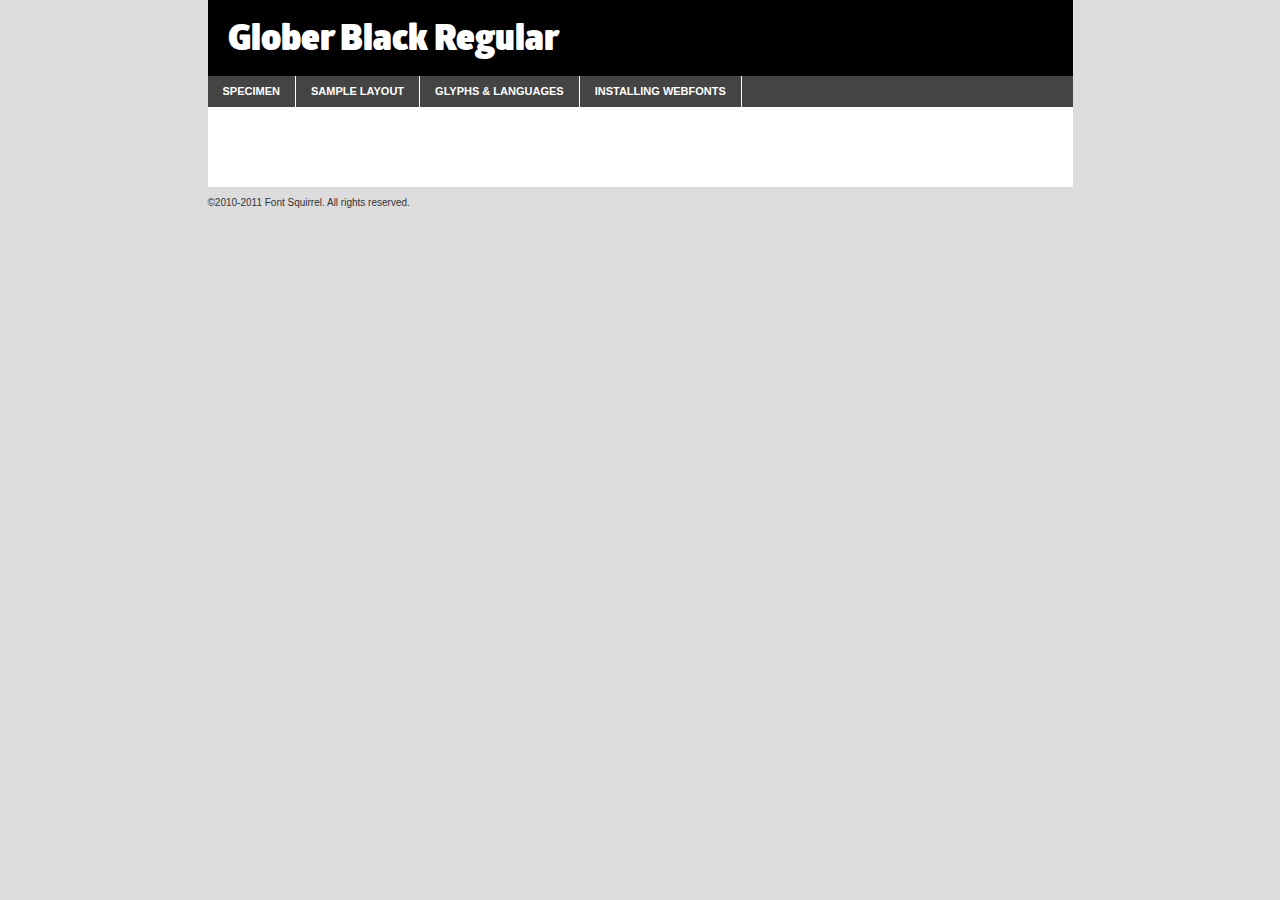
<file: fonts/attracti-fonts/FONT/GloberWeb-fonts1/Glober Black/glober_black-demo.html>
<!DOCTYPE html PUBLIC "-//W3C//DTD XHTML 1.0 Transitional//EN"
	"http://www.w3.org/TR/xhtml1/DTD/xhtml1-transitional.dtd">

<html xmlns="http://www.w3.org/1999/xhtml" xml:lang="en" lang="en">
<head>
	<meta http-equiv="Content-Type" content="text/html; charset=utf-8" />
	<script src="http://ajax.googleapis.com/ajax/libs/jquery/1.7.2/jquery.min.js" type="text/javascript" charset="utf-8"></script>
	<script src="specimen_files/easytabs.js" type="text/javascript" charset="utf-8"></script>
	<link rel="stylesheet" href="specimen_files/specimen_stylesheet.css" type="text/css" charset="utf-8" />
	<link rel="stylesheet" href="stylesheet.css" type="text/css" charset="utf-8" />

	<style type="text/css">
					body{
				font-family: 'globerblack';
							}
		</style>

	<title>Glober Black Regular Specimen</title>
	
	
	<script type="text/javascript" charset="utf-8">
		$(document).ready(function() {
			$('#container').easyTabs({defaultContent:1});
		});
	</script>
</head>

<body>
<div id="container">
	<div id="header">
		Glober Black Regular	</div>
	<ul class="tabs">
		<li><a href="#specimen">Specimen</a></li>
		<li><a href="#layout">Sample Layout</a></li>
				<li><a href="#glyphs">Glyphs &amp; Languages</a></li>
		<li><a href="#installing">Installing Webfonts</a></li>
		
	</ul>
	
	<div id="main_content">

		
			<div id="specimen">
		
				<div class="section">
					<div class="grid12 firstcol">
						<div class="huge">AaBb</div>
					</div>
				</div>
		
				<div class="section">
					<div class="glyph_range">A&#x200B;B&#x200b;C&#x200b;D&#x200b;E&#x200b;F&#x200b;G&#x200b;H&#x200b;I&#x200b;J&#x200b;K&#x200b;L&#x200b;M&#x200b;N&#x200b;O&#x200b;P&#x200b;Q&#x200b;R&#x200b;S&#x200b;T&#x200b;U&#x200b;V&#x200b;W&#x200b;X&#x200b;Y&#x200b;Z&#x200b;a&#x200b;b&#x200b;c&#x200b;d&#x200b;e&#x200b;f&#x200b;g&#x200b;h&#x200b;i&#x200b;j&#x200b;k&#x200b;l&#x200b;m&#x200b;n&#x200b;o&#x200b;p&#x200b;q&#x200b;r&#x200b;s&#x200b;t&#x200b;u&#x200b;v&#x200b;w&#x200b;x&#x200b;y&#x200b;z&#x200b;1&#x200b;2&#x200b;3&#x200b;4&#x200b;5&#x200b;6&#x200b;7&#x200b;8&#x200b;9&#x200b;0&#x200b;&amp;&#x200b;.&#x200b;,&#x200b;?&#x200b;!&#x200b;&#64;&#x200b;(&#x200b;)&#x200b;#&#x200b;$&#x200b;%&#x200b;*&#x200b;+&#x200b;-&#x200b;=&#x200b;:&#x200b;;</div>
				</div>
				<div class="section">
					<div class="grid12 firstcol">
						<table class="sample_table">
							<tr><td>10</td><td class="size10">abcdefghijklmnopqrstuvwxyzABCDEFGHIJKLMNOPQRSTUVWXYZ0123456789abcdefghijklmnopqrstuvwxyzABCDEFGHIJKLMNOPQRSTUVWXYZ0123456789abcdefghijklmnopqrstuvwxyzABCDEFGHIJKLMNOPQRSTUVWXYZ</td></tr>
							<tr><td>11</td><td class="size11">abcdefghijklmnopqrstuvwxyzABCDEFGHIJKLMNOPQRSTUVWXYZ0123456789abcdefghijklmnopqrstuvwxyzABCDEFGHIJKLMNOPQRSTUVWXYZ0123456789abcdefghijklmnopqrstuvwxyzABCDEFGHIJKLMNOPQRSTUVWXYZ</td></tr>
							<tr><td>12</td><td class="size12">abcdefghijklmnopqrstuvwxyzABCDEFGHIJKLMNOPQRSTUVWXYZ0123456789abcdefghijklmnopqrstuvwxyzABCDEFGHIJKLMNOPQRSTUVWXYZ0123456789abcdefghijklmnopqrstuvwxyzABCDEFGHIJKLMNOPQRSTUVWXYZ</td></tr>
							<tr><td>13</td><td class="size13">abcdefghijklmnopqrstuvwxyzABCDEFGHIJKLMNOPQRSTUVWXYZ0123456789abcdefghijklmnopqrstuvwxyzABCDEFGHIJKLMNOPQRSTUVWXYZ0123456789abcdefghijklmnopqrstuvwxyzABCDEFGHIJKLMNOPQRSTUVWXYZ</td></tr>
							<tr><td>14</td><td class="size14">abcdefghijklmnopqrstuvwxyzABCDEFGHIJKLMNOPQRSTUVWXYZ0123456789abcdefghijklmnopqrstuvwxyzABCDEFGHIJKLMNOPQRSTUVWXYZ0123456789abcdefghijklmnopqrstuvwxyzABCDEFGHIJKLMNOPQRSTUVWXYZ</td></tr>
							<tr><td>16</td><td class="size16">abcdefghijklmnopqrstuvwxyzABCDEFGHIJKLMNOPQRSTUVWXYZ0123456789abcdefghijklmnopqrstuvwxyzABCDEFGHIJKLMNOPQRSTUVWXYZ</td></tr>
							<tr><td>18</td><td class="size18">abcdefghijklmnopqrstuvwxyzABCDEFGHIJKLMNOPQRSTUVWXYZ0123456789abcdefghijklmnopqrstuvwxyzABCDEFGHIJKLMNOPQRSTUVWXYZ</td></tr>
							<tr><td>20</td><td class="size20">abcdefghijklmnopqrstuvwxyzABCDEFGHIJKLMNOPQRSTUVWXYZ0123456789abcdefghijklmnopqrstuvwxyzABCDEFGHIJKLMNOPQRSTUVWXYZ</td></tr>
							<tr><td>24</td><td class="size24">abcdefghijklmnopqrstuvwxyzABCDEFGHIJKLMNOPQRSTUVWXYZ0123456789abcdefghijklmnopqrstuvwxyzABCDEFGHIJKLMNOPQRSTUVWXYZ</td></tr>
							<tr><td>30</td><td class="size30">abcdefghijklmnopqrstuvwxyzABCDEFGHIJKLMNOPQRSTUVWXYZ0123456789abcdefghijklmnopqrstuvwxyzABCDEFGHIJKLMNOPQRSTUVWXYZ</td></tr>
							<tr><td>36</td><td class="size36">abcdefghijklmnopqrstuvwxyzABCDEFGHIJKLMNOPQRSTUVWXYZ0123456789abcdefghijklmnopqrstuvwxyzABCDEFGHIJKLMNOPQRSTUVWXYZ</td></tr>
							<tr><td>48</td><td class="size48">abcdefghijklmnopqrstuvwxyzABCDEFGHIJKLMNOPQRSTUVWXYZ0123456789abcdefghijklmnopqrstuvwxyzABCDEFGHIJKLMNOPQRSTUVWXYZ</td></tr>
							<tr><td>60</td><td class="size60">abcdefghijklmnopqrstuvwxyzABCDEFGHIJKLMNOPQRSTUVWXYZ0123456789abcdefghijklmnopqrstuvwxyzABCDEFGHIJKLMNOPQRSTUVWXYZ</td></tr>
							<tr><td>72</td><td class="size72">abcdefghijklmnopqrstuvwxyzABCDEFGHIJKLMNOPQRSTUVWXYZ0123456789abcdefghijklmnopqrstuvwxyzABCDEFGHIJKLMNOPQRSTUVWXYZ</td></tr>
							<tr><td>90</td><td class="size90">abcdefghijklmnopqrstuvwxyzABCDEFGHIJKLMNOPQRSTUVWXYZ0123456789abcdefghijklmnopqrstuvwxyzABCDEFGHIJKLMNOPQRSTUVWXYZ</td></tr>
						</table>
				
					</div>
			
				</div>
		
		
		
								<div class="section" id="bodycomparison">


										<div id="xheight">
				<div class="fontbody">&#x25FC;&#x25FC;&#x25FC;&#x25FC;&#x25FC;&#x25FC;&#x25FC;&#x25FC;&#x25FC;&#x25FC;&#x25FC;&#x25FC;&#x25FC;&#x25FC;&#x25FC;&#x25FC;&#x25FC;&#x25FC;&#x25FC;&#x25FC;&#x25FC;&#x25FC;&#x25FC;&#x25FC;&#x25FC;&#x25FC;&#x25FC;&#x25FC;&#x25FC;&#x25FC;&#x25FC;&#x25FC;&#x25FC;&#x25FC;&#x25FC;&#x25FC;&#x25FC;&#x25FC;&#x25FC;&#x25FC;&#x25FC;&#x25FC;&#x25FC;&#x25FC;&#x25FC;&#x25FC;&#x25FC;&#x25FC;&#x25FC;&#x25FC;&#x25FC;&#x25FC;&#x25FC;&#x25FC;&#x25FC;&#x25FC;&#x25FC;&#x25FC;&#x25FC;&#x25FC;&#x25FC;&#x25FC;&#x25FC;&#x25FC;&#x25FC;&#x25FC;&#x25FC;&#x25FC;&#x25FC;&#x25FC;&#x25FC;&#x25FC;&#x25FC;&#x25FC;&#x25FC;&#x25FC;&#x25FC;&#x25FC;&#x25FC;&#x25FC;&#x25FC;&#x25FC;&#x25FC;&#x25FC;&#x25FC;&#x25FC;&#x25FC;&#x25FC;&#x25FC;&#x25FC;&#x25FC;&#x25FC;&#x25FC;&#x25FC;&#x25FC;&#x25FC;&#x25FC;&#x25FC;&#x25FC;body</div><div class="arialbody">body</div><div class="verdanabody">body</div><div class="georgiabody">body</div></div>
										<div class="fontbody" style="z-index:1">
											body<span>Glober Black Regular</span>
										</div>
										<div class="arialbody" style="z-index:1">
											body<span>Arial</span>
										</div>
										<div class="verdanabody" style="z-index:1">
											body<span>Verdana</span>
										</div>
										<div class="georgiabody" style="z-index:1">
											body<span>Georgia</span>
										</div>



								</div>
		
		
				<div class="section psample psample_row1" id="">
					
					<div class="grid2 firstcol">
						<p class="size10"><span>10.</span>Aenean lacinia bibendum nulla sed consectetur. Fusce dapibus, tellus ac cursus commodo, tortor mauris condimentum nibh, ut fermentum massa justo sit amet risus. Nullam id dolor id nibh ultricies vehicula ut id elit. Cum sociis natoque penatibus et magnis dis parturient montes, nascetur ridiculus mus. Nulla vitae elit libero, a pharetra augue.</p>
			
					</div>
					<div class="grid3">
						<p class="size11"><span>11.</span>Aenean lacinia bibendum nulla sed consectetur. Fusce dapibus, tellus ac cursus commodo, tortor mauris condimentum nibh, ut fermentum massa justo sit amet risus. Nullam id dolor id nibh ultricies vehicula ut id elit. Cum sociis natoque penatibus et magnis dis parturient montes, nascetur ridiculus mus. Nulla vitae elit libero, a pharetra augue.</p>
			
					</div>
					<div class="grid3">
						<p class="size12"><span>12.</span>Aenean lacinia bibendum nulla sed consectetur. Fusce dapibus, tellus ac cursus commodo, tortor mauris condimentum nibh, ut fermentum massa justo sit amet risus. Nullam id dolor id nibh ultricies vehicula ut id elit. Cum sociis natoque penatibus et magnis dis parturient montes, nascetur ridiculus mus. Nulla vitae elit libero, a pharetra augue.</p>
			
					</div>
					<div class="grid4">
						<p class="size13"><span>13.</span>Aenean lacinia bibendum nulla sed consectetur. Fusce dapibus, tellus ac cursus commodo, tortor mauris condimentum nibh, ut fermentum massa justo sit amet risus. Nullam id dolor id nibh ultricies vehicula ut id elit. Cum sociis natoque penatibus et magnis dis parturient montes, nascetur ridiculus mus. Nulla vitae elit libero, a pharetra augue.</p>
			
					</div>
					<div class="white_blend"></div>
					
				</div>
				<div class="section psample psample_row2" id="">
					<div class="grid3 firstcol">
						<p class="size14"><span>14.</span>Aenean lacinia bibendum nulla sed consectetur. Fusce dapibus, tellus ac cursus commodo, tortor mauris condimentum nibh, ut fermentum massa justo sit amet risus. Nullam id dolor id nibh ultricies vehicula ut id elit. Cum sociis natoque penatibus et magnis dis parturient montes, nascetur ridiculus mus. Nulla vitae elit libero, a pharetra augue.</p>
			
					</div>
					<div class="grid4">
						<p class="size16"><span>16.</span>Aenean lacinia bibendum nulla sed consectetur. Fusce dapibus, tellus ac cursus commodo, tortor mauris condimentum nibh, ut fermentum massa justo sit amet risus. Nullam id dolor id nibh ultricies vehicula ut id elit. Cum sociis natoque penatibus et magnis dis parturient montes, nascetur ridiculus mus. Nulla vitae elit libero, a pharetra augue.</p>
			
					</div>
					<div class="grid5">
						<p class="size18"><span>18.</span>Aenean lacinia bibendum nulla sed consectetur. Fusce dapibus, tellus ac cursus commodo, tortor mauris condimentum nibh, ut fermentum massa justo sit amet risus. Nullam id dolor id nibh ultricies vehicula ut id elit. Cum sociis natoque penatibus et magnis dis parturient montes, nascetur ridiculus mus. Nulla vitae elit libero, a pharetra augue.</p>
			
					</div>

					<div class="white_blend"></div>

				</div>
				
				<div class="section psample psample_row3" id="">
					<div class="grid5 firstcol">
						<p class="size20"><span>20.</span>Aenean lacinia bibendum nulla sed consectetur. Fusce dapibus, tellus ac cursus commodo, tortor mauris condimentum nibh, ut fermentum massa justo sit amet risus. Nullam id dolor id nibh ultricies vehicula ut id elit. Cum sociis natoque penatibus et magnis dis parturient montes, nascetur ridiculus mus. Nulla vitae elit libero, a pharetra augue.</p>
					</div>
					<div class="grid7">
						<p class="size24"><span>24.</span>Aenean lacinia bibendum nulla sed consectetur. Fusce dapibus, tellus ac cursus commodo, tortor mauris condimentum nibh, ut fermentum massa justo sit amet risus. Nullam id dolor id nibh ultricies vehicula ut id elit. Cum sociis natoque penatibus et magnis dis parturient montes, nascetur ridiculus mus. Nulla vitae elit libero, a pharetra augue.</p>
					</div>
					
					<div class="white_blend"></div>
					
				</div>
				
				<div class="section psample psample_row4" id="">
					<div class="grid12 firstcol">
						<p class="size30"><span>30.</span>Aenean lacinia bibendum nulla sed consectetur. Fusce dapibus, tellus ac cursus commodo, tortor mauris condimentum nibh, ut fermentum massa justo sit amet risus. Nullam id dolor id nibh ultricies vehicula ut id elit. Cum sociis natoque penatibus et magnis dis parturient montes, nascetur ridiculus mus. Nulla vitae elit libero, a pharetra augue.</p>
					</div>
					<div class="white_blend"></div>
					
				</div>
				
				
				
				<div class="section psample psample_row1 fullreverse">
					<div class="grid2 firstcol">
						<p class="size10"><span>10.</span>Aenean lacinia bibendum nulla sed consectetur. Fusce dapibus, tellus ac cursus commodo, tortor mauris condimentum nibh, ut fermentum massa justo sit amet risus. Nullam id dolor id nibh ultricies vehicula ut id elit. Cum sociis natoque penatibus et magnis dis parturient montes, nascetur ridiculus mus. Nulla vitae elit libero, a pharetra augue.</p>
			
					</div>
					<div class="grid3">
						<p class="size11"><span>11.</span>Aenean lacinia bibendum nulla sed consectetur. Fusce dapibus, tellus ac cursus commodo, tortor mauris condimentum nibh, ut fermentum massa justo sit amet risus. Nullam id dolor id nibh ultricies vehicula ut id elit. Cum sociis natoque penatibus et magnis dis parturient montes, nascetur ridiculus mus. Nulla vitae elit libero, a pharetra augue.</p>
			
					</div>
					<div class="grid3">
						<p class="size12"><span>12.</span>Aenean lacinia bibendum nulla sed consectetur. Fusce dapibus, tellus ac cursus commodo, tortor mauris condimentum nibh, ut fermentum massa justo sit amet risus. Nullam id dolor id nibh ultricies vehicula ut id elit. Cum sociis natoque penatibus et magnis dis parturient montes, nascetur ridiculus mus. Nulla vitae elit libero, a pharetra augue.</p>
			
					</div>
					<div class="grid4">
						<p class="size13"><span>13.</span>Aenean lacinia bibendum nulla sed consectetur. Fusce dapibus, tellus ac cursus commodo, tortor mauris condimentum nibh, ut fermentum massa justo sit amet risus. Nullam id dolor id nibh ultricies vehicula ut id elit. Cum sociis natoque penatibus et magnis dis parturient montes, nascetur ridiculus mus. Nulla vitae elit libero, a pharetra augue.</p>
			
					</div>
					<div class="black_blend"></div>
					
				</div>
				
				<div class="section psample psample_row2 fullreverse">
					<div class="grid3 firstcol">
						<p class="size14"><span>14.</span>Aenean lacinia bibendum nulla sed consectetur. Fusce dapibus, tellus ac cursus commodo, tortor mauris condimentum nibh, ut fermentum massa justo sit amet risus. Nullam id dolor id nibh ultricies vehicula ut id elit. Cum sociis natoque penatibus et magnis dis parturient montes, nascetur ridiculus mus. Nulla vitae elit libero, a pharetra augue.</p>
			
					</div>
					<div class="grid4">
						<p class="size16"><span>16.</span>Aenean lacinia bibendum nulla sed consectetur. Fusce dapibus, tellus ac cursus commodo, tortor mauris condimentum nibh, ut fermentum massa justo sit amet risus. Nullam id dolor id nibh ultricies vehicula ut id elit. Cum sociis natoque penatibus et magnis dis parturient montes, nascetur ridiculus mus. Nulla vitae elit libero, a pharetra augue.</p>
			
					</div>
					<div class="grid5">
						<p class="size18"><span>18.</span>Aenean lacinia bibendum nulla sed consectetur. Fusce dapibus, tellus ac cursus commodo, tortor mauris condimentum nibh, ut fermentum massa justo sit amet risus. Nullam id dolor id nibh ultricies vehicula ut id elit. Cum sociis natoque penatibus et magnis dis parturient montes, nascetur ridiculus mus. Nulla vitae elit libero, a pharetra augue.</p>
			
					</div>
					<div class="black_blend"></div>

				</div>
				
				<div class="section psample fullreverse psample_row3" id="">
					<div class="grid5 firstcol">
						<p class="size20"><span>20.</span>Aenean lacinia bibendum nulla sed consectetur. Fusce dapibus, tellus ac cursus commodo, tortor mauris condimentum nibh, ut fermentum massa justo sit amet risus. Nullam id dolor id nibh ultricies vehicula ut id elit. Cum sociis natoque penatibus et magnis dis parturient montes, nascetur ridiculus mus. Nulla vitae elit libero, a pharetra augue.</p>
					</div>
					<div class="grid7">
						<p class="size24"><span>24.</span>Aenean lacinia bibendum nulla sed consectetur. Fusce dapibus, tellus ac cursus commodo, tortor mauris condimentum nibh, ut fermentum massa justo sit amet risus. Nullam id dolor id nibh ultricies vehicula ut id elit. Cum sociis natoque penatibus et magnis dis parturient montes, nascetur ridiculus mus. Nulla vitae elit libero, a pharetra augue.</p>
					</div>
					
					<div class="black_blend"></div>
					
				</div>
				
				<div class="section psample fullreverse psample_row4" id="" style="border-bottom: 20px #000 solid;">
					<div class="grid12 firstcol">
						<p class="size30"><span>30.</span>Aenean lacinia bibendum nulla sed consectetur. Fusce dapibus, tellus ac cursus commodo, tortor mauris condimentum nibh, ut fermentum massa justo sit amet risus. Nullam id dolor id nibh ultricies vehicula ut id elit. Cum sociis natoque penatibus et magnis dis parturient montes, nascetur ridiculus mus. Nulla vitae elit libero, a pharetra augue.</p>
					</div>
					<div class="black_blend"></div>
					
				</div>
				
				
				
				
			</div>
			
			<div id="layout">
				
				<div class="section">
					
					<div class="grid12 firstcol">
						<h1>Lorem Ipsum Dolor</h1>
						<h2>Etiam porta sem malesuada magna mollis euismod</h2>
						
						<p class="byline">By <a href="#link">Aenean Lacinia</a></p>
					</div>
				</div>
				<div class="section">
					<div class="grid8 firstcol">
						<p class="large">Donec sed odio dui. Morbi leo risus, porta ac consectetur ac, vestibulum at eros. Fusce dapibus, tellus ac cursus commodo, tortor mauris condimentum nibh, ut fermentum massa justo sit amet risus. </p>

						
						<h3>Pellentesque ornare sem</h3>

						<p>Maecenas sed diam eget risus varius blandit sit amet non magna. Maecenas faucibus mollis interdum. Donec ullamcorper nulla non metus auctor fringilla. Nullam id dolor id nibh ultricies vehicula ut id elit. Nullam id dolor id nibh ultricies vehicula ut id elit. </p>

						<p>Aenean eu leo quam. Pellentesque ornare sem lacinia quam venenatis vestibulum. Lorem ipsum dolor sit amet, consectetur adipiscing elit. Cum sociis natoque penatibus et magnis dis parturient montes, nascetur ridiculus mus. </p>

						<p>Nulla vitae elit libero, a pharetra augue. Praesent commodo cursus magna, vel scelerisque nisl consectetur et. Aenean lacinia bibendum nulla sed consectetur. </p>

						<p>Nullam quis risus eget urna mollis ornare vel eu leo. Nullam quis risus eget urna mollis ornare vel eu leo. Maecenas sed diam eget risus varius blandit sit amet non magna. Donec ullamcorper nulla non metus auctor fringilla. </p>

						<h3>Cras mattis consectetur</h3>

						<p>Aenean eu leo quam. Pellentesque ornare sem lacinia quam venenatis vestibulum. Aenean lacinia bibendum nulla sed consectetur. Integer posuere erat a ante venenatis dapibus posuere velit aliquet. Cras mattis consectetur purus sit amet fermentum. </p>

						<p>Nullam id dolor id nibh ultricies vehicula ut id elit. Nullam quis risus eget urna mollis ornare vel eu leo. Cras mattis consectetur purus sit amet fermentum.</p>
					</div>
					
					<div class="grid4 sidebar">
						
						<div class="box reverse">
							<p class="last">Nullam quis risus eget urna mollis ornare vel eu leo. Donec ullamcorper nulla non metus auctor fringilla. Cras mattis consectetur purus sit amet fermentum. Sed posuere consectetur est at lobortis. Lorem ipsum dolor sit amet, consectetur adipiscing elit. </p>
						</div>
						
						<p class="caption">Maecenas sed diam eget risus varius.</p>

						<p>Vestibulum id ligula porta felis euismod semper. Integer posuere erat a ante venenatis dapibus posuere velit aliquet. Vestibulum id ligula porta felis euismod semper. Sed posuere consectetur est at lobortis. Maecenas sed diam eget risus varius blandit sit amet non magna. Fusce dapibus, tellus ac cursus commodo, tortor mauris condimentum nibh, ut fermentum massa justo sit amet risus. </p>

					

						<p>Duis mollis, est non commodo luctus, nisi erat porttitor ligula, eget lacinia odio sem nec elit. Aenean lacinia bibendum nulla sed consectetur. Vivamus sagittis lacus vel augue laoreet rutrum faucibus dolor auctor. Aenean lacinia bibendum nulla sed consectetur. Nullam quis risus eget urna mollis ornare vel eu leo. </p>

						<p>Praesent commodo cursus magna, vel scelerisque nisl consectetur et. Donec ullamcorper nulla non metus auctor fringilla. Maecenas faucibus mollis interdum. Fusce dapibus, tellus ac cursus commodo, tortor mauris condimentum nibh, ut fermentum massa justo sit amet risus. </p>

					</div>
				</div>
				
			</div>


			



		<div id="glyphs">
			<div class="section">
				<div class="grid12 firstcol">
			
				<h1>Language Support</h1>
				<p>The subset of Glober Black Regular in this kit supports the following languages:<br />
			
					Albanian, Basque, Breton, Chamorro, Danish, Dutch, English, Faroese, Finnish, French, Frisian, Galician, German, Icelandic, Italian, Malagasy, Norwegian, Portuguese, Spanish, Swedish				</p>
				<h1>Glyph Chart</h1>
				<p>The subset of Glober Black Regular in this kit includes all the glyphs listed below. Unicode entities are included above each glyph to help you insert individual characters into your layout.</p>
				<div id="glyph_chart">
			
																														 <div><p>&amp;#13;</p>&#13;</div>
																				 <div><p>&amp;#32;</p>&#32;</div>
																				 <div><p>&amp;#33;</p>&#33;</div>
																				 <div><p>&amp;#34;</p>&#34;</div>
																				 <div><p>&amp;#35;</p>&#35;</div>
																				 <div><p>&amp;#36;</p>&#36;</div>
																				 <div><p>&amp;#37;</p>&#37;</div>
																				 <div><p>&amp;#38;</p>&#38;</div>
																				 <div><p>&amp;#39;</p>&#39;</div>
																				 <div><p>&amp;#40;</p>&#40;</div>
																				 <div><p>&amp;#41;</p>&#41;</div>
																				 <div><p>&amp;#42;</p>&#42;</div>
																				 <div><p>&amp;#43;</p>&#43;</div>
																				 <div><p>&amp;#44;</p>&#44;</div>
																				 <div><p>&amp;#45;</p>&#45;</div>
																				 <div><p>&amp;#46;</p>&#46;</div>
																				 <div><p>&amp;#47;</p>&#47;</div>
																				 <div><p>&amp;#48;</p>&#48;</div>
																				 <div><p>&amp;#49;</p>&#49;</div>
																				 <div><p>&amp;#50;</p>&#50;</div>
																				 <div><p>&amp;#51;</p>&#51;</div>
																				 <div><p>&amp;#52;</p>&#52;</div>
																				 <div><p>&amp;#53;</p>&#53;</div>
																				 <div><p>&amp;#54;</p>&#54;</div>
																				 <div><p>&amp;#55;</p>&#55;</div>
																				 <div><p>&amp;#56;</p>&#56;</div>
																				 <div><p>&amp;#57;</p>&#57;</div>
																				 <div><p>&amp;#58;</p>&#58;</div>
																				 <div><p>&amp;#59;</p>&#59;</div>
																				 <div><p>&amp;#60;</p>&#60;</div>
																				 <div><p>&amp;#61;</p>&#61;</div>
																				 <div><p>&amp;#62;</p>&#62;</div>
																				 <div><p>&amp;#63;</p>&#63;</div>
																				 <div><p>&amp;#64;</p>&#64;</div>
																				 <div><p>&amp;#65;</p>&#65;</div>
																				 <div><p>&amp;#66;</p>&#66;</div>
																				 <div><p>&amp;#67;</p>&#67;</div>
																				 <div><p>&amp;#68;</p>&#68;</div>
																				 <div><p>&amp;#69;</p>&#69;</div>
																				 <div><p>&amp;#70;</p>&#70;</div>
																				 <div><p>&amp;#71;</p>&#71;</div>
																				 <div><p>&amp;#72;</p>&#72;</div>
																				 <div><p>&amp;#73;</p>&#73;</div>
																				 <div><p>&amp;#74;</p>&#74;</div>
																				 <div><p>&amp;#75;</p>&#75;</div>
																				 <div><p>&amp;#76;</p>&#76;</div>
																				 <div><p>&amp;#77;</p>&#77;</div>
																				 <div><p>&amp;#78;</p>&#78;</div>
																				 <div><p>&amp;#79;</p>&#79;</div>
																				 <div><p>&amp;#80;</p>&#80;</div>
																				 <div><p>&amp;#81;</p>&#81;</div>
																				 <div><p>&amp;#82;</p>&#82;</div>
																				 <div><p>&amp;#83;</p>&#83;</div>
																				 <div><p>&amp;#84;</p>&#84;</div>
																				 <div><p>&amp;#85;</p>&#85;</div>
																				 <div><p>&amp;#86;</p>&#86;</div>
																				 <div><p>&amp;#87;</p>&#87;</div>
																				 <div><p>&amp;#88;</p>&#88;</div>
																				 <div><p>&amp;#89;</p>&#89;</div>
																				 <div><p>&amp;#90;</p>&#90;</div>
																				 <div><p>&amp;#91;</p>&#91;</div>
																				 <div><p>&amp;#92;</p>&#92;</div>
																				 <div><p>&amp;#93;</p>&#93;</div>
																				 <div><p>&amp;#94;</p>&#94;</div>
																				 <div><p>&amp;#95;</p>&#95;</div>
																				 <div><p>&amp;#96;</p>&#96;</div>
																				 <div><p>&amp;#97;</p>&#97;</div>
																				 <div><p>&amp;#98;</p>&#98;</div>
																				 <div><p>&amp;#99;</p>&#99;</div>
																				 <div><p>&amp;#100;</p>&#100;</div>
																				 <div><p>&amp;#101;</p>&#101;</div>
																				 <div><p>&amp;#102;</p>&#102;</div>
																				 <div><p>&amp;#103;</p>&#103;</div>
																				 <div><p>&amp;#104;</p>&#104;</div>
																				 <div><p>&amp;#105;</p>&#105;</div>
																				 <div><p>&amp;#106;</p>&#106;</div>
																				 <div><p>&amp;#107;</p>&#107;</div>
																				 <div><p>&amp;#108;</p>&#108;</div>
																				 <div><p>&amp;#109;</p>&#109;</div>
																				 <div><p>&amp;#110;</p>&#110;</div>
																				 <div><p>&amp;#111;</p>&#111;</div>
																				 <div><p>&amp;#112;</p>&#112;</div>
																				 <div><p>&amp;#113;</p>&#113;</div>
																				 <div><p>&amp;#114;</p>&#114;</div>
																				 <div><p>&amp;#115;</p>&#115;</div>
																				 <div><p>&amp;#116;</p>&#116;</div>
																				 <div><p>&amp;#117;</p>&#117;</div>
																				 <div><p>&amp;#118;</p>&#118;</div>
																				 <div><p>&amp;#119;</p>&#119;</div>
																				 <div><p>&amp;#120;</p>&#120;</div>
																				 <div><p>&amp;#121;</p>&#121;</div>
																				 <div><p>&amp;#122;</p>&#122;</div>
																				 <div><p>&amp;#123;</p>&#123;</div>
																				 <div><p>&amp;#124;</p>&#124;</div>
																				 <div><p>&amp;#125;</p>&#125;</div>
																				 <div><p>&amp;#126;</p>&#126;</div>
																				 <div><p>&amp;#160;</p>&#160;</div>
																				 <div><p>&amp;#161;</p>&#161;</div>
																				 <div><p>&amp;#162;</p>&#162;</div>
																				 <div><p>&amp;#163;</p>&#163;</div>
																				 <div><p>&amp;#164;</p>&#164;</div>
																				 <div><p>&amp;#165;</p>&#165;</div>
																				 <div><p>&amp;#166;</p>&#166;</div>
																				 <div><p>&amp;#167;</p>&#167;</div>
																				 <div><p>&amp;#168;</p>&#168;</div>
																				 <div><p>&amp;#169;</p>&#169;</div>
																				 <div><p>&amp;#170;</p>&#170;</div>
																				 <div><p>&amp;#171;</p>&#171;</div>
																				 <div><p>&amp;#172;</p>&#172;</div>
																				 <div><p>&amp;#173;</p>&#173;</div>
																				 <div><p>&amp;#174;</p>&#174;</div>
																				 <div><p>&amp;#175;</p>&#175;</div>
																				 <div><p>&amp;#176;</p>&#176;</div>
																				 <div><p>&amp;#177;</p>&#177;</div>
																				 <div><p>&amp;#178;</p>&#178;</div>
																				 <div><p>&amp;#179;</p>&#179;</div>
																				 <div><p>&amp;#180;</p>&#180;</div>
																				 <div><p>&amp;#181;</p>&#181;</div>
																				 <div><p>&amp;#182;</p>&#182;</div>
																				 <div><p>&amp;#183;</p>&#183;</div>
																				 <div><p>&amp;#184;</p>&#184;</div>
																				 <div><p>&amp;#185;</p>&#185;</div>
																				 <div><p>&amp;#186;</p>&#186;</div>
																				 <div><p>&amp;#187;</p>&#187;</div>
																				 <div><p>&amp;#188;</p>&#188;</div>
																				 <div><p>&amp;#189;</p>&#189;</div>
																				 <div><p>&amp;#190;</p>&#190;</div>
																				 <div><p>&amp;#191;</p>&#191;</div>
																				 <div><p>&amp;#192;</p>&#192;</div>
																				 <div><p>&amp;#193;</p>&#193;</div>
																				 <div><p>&amp;#194;</p>&#194;</div>
																				 <div><p>&amp;#195;</p>&#195;</div>
																				 <div><p>&amp;#196;</p>&#196;</div>
																				 <div><p>&amp;#197;</p>&#197;</div>
																				 <div><p>&amp;#198;</p>&#198;</div>
																				 <div><p>&amp;#199;</p>&#199;</div>
																				 <div><p>&amp;#200;</p>&#200;</div>
																				 <div><p>&amp;#201;</p>&#201;</div>
																				 <div><p>&amp;#202;</p>&#202;</div>
																				 <div><p>&amp;#203;</p>&#203;</div>
																				 <div><p>&amp;#204;</p>&#204;</div>
																				 <div><p>&amp;#205;</p>&#205;</div>
																				 <div><p>&amp;#206;</p>&#206;</div>
																				 <div><p>&amp;#207;</p>&#207;</div>
																				 <div><p>&amp;#208;</p>&#208;</div>
																				 <div><p>&amp;#209;</p>&#209;</div>
																				 <div><p>&amp;#210;</p>&#210;</div>
																				 <div><p>&amp;#211;</p>&#211;</div>
																				 <div><p>&amp;#212;</p>&#212;</div>
																				 <div><p>&amp;#213;</p>&#213;</div>
																				 <div><p>&amp;#214;</p>&#214;</div>
																				 <div><p>&amp;#215;</p>&#215;</div>
																				 <div><p>&amp;#216;</p>&#216;</div>
																				 <div><p>&amp;#217;</p>&#217;</div>
																				 <div><p>&amp;#218;</p>&#218;</div>
																				 <div><p>&amp;#219;</p>&#219;</div>
																				 <div><p>&amp;#220;</p>&#220;</div>
																				 <div><p>&amp;#221;</p>&#221;</div>
																				 <div><p>&amp;#222;</p>&#222;</div>
																				 <div><p>&amp;#223;</p>&#223;</div>
																				 <div><p>&amp;#224;</p>&#224;</div>
																				 <div><p>&amp;#225;</p>&#225;</div>
																				 <div><p>&amp;#226;</p>&#226;</div>
																				 <div><p>&amp;#227;</p>&#227;</div>
																				 <div><p>&amp;#228;</p>&#228;</div>
																				 <div><p>&amp;#229;</p>&#229;</div>
																				 <div><p>&amp;#230;</p>&#230;</div>
																				 <div><p>&amp;#231;</p>&#231;</div>
																				 <div><p>&amp;#232;</p>&#232;</div>
																				 <div><p>&amp;#233;</p>&#233;</div>
																				 <div><p>&amp;#234;</p>&#234;</div>
																				 <div><p>&amp;#235;</p>&#235;</div>
																				 <div><p>&amp;#236;</p>&#236;</div>
																				 <div><p>&amp;#237;</p>&#237;</div>
																				 <div><p>&amp;#238;</p>&#238;</div>
																				 <div><p>&amp;#239;</p>&#239;</div>
																				 <div><p>&amp;#240;</p>&#240;</div>
																				 <div><p>&amp;#241;</p>&#241;</div>
																				 <div><p>&amp;#242;</p>&#242;</div>
																				 <div><p>&amp;#243;</p>&#243;</div>
																				 <div><p>&amp;#244;</p>&#244;</div>
																				 <div><p>&amp;#245;</p>&#245;</div>
																				 <div><p>&amp;#246;</p>&#246;</div>
																				 <div><p>&amp;#247;</p>&#247;</div>
																				 <div><p>&amp;#248;</p>&#248;</div>
																				 <div><p>&amp;#249;</p>&#249;</div>
																				 <div><p>&amp;#250;</p>&#250;</div>
																				 <div><p>&amp;#251;</p>&#251;</div>
																				 <div><p>&amp;#252;</p>&#252;</div>
																				 <div><p>&amp;#253;</p>&#253;</div>
																				 <div><p>&amp;#254;</p>&#254;</div>
																				 <div><p>&amp;#255;</p>&#255;</div>
																				 <div><p>&amp;#338;</p>&#338;</div>
																				 <div><p>&amp;#339;</p>&#339;</div>
																				 <div><p>&amp;#376;</p>&#376;</div>
																				 <div><p>&amp;#710;</p>&#710;</div>
																				 <div><p>&amp;#732;</p>&#732;</div>
																				 <div><p>&amp;#8192;</p>&#8192;</div>
																				 <div><p>&amp;#8193;</p>&#8193;</div>
																				 <div><p>&amp;#8194;</p>&#8194;</div>
																				 <div><p>&amp;#8195;</p>&#8195;</div>
																				 <div><p>&amp;#8196;</p>&#8196;</div>
																				 <div><p>&amp;#8197;</p>&#8197;</div>
																				 <div><p>&amp;#8198;</p>&#8198;</div>
																				 <div><p>&amp;#8199;</p>&#8199;</div>
																				 <div><p>&amp;#8200;</p>&#8200;</div>
																				 <div><p>&amp;#8201;</p>&#8201;</div>
																				 <div><p>&amp;#8202;</p>&#8202;</div>
																				 <div><p>&amp;#8208;</p>&#8208;</div>
																				 <div><p>&amp;#8209;</p>&#8209;</div>
																				 <div><p>&amp;#8210;</p>&#8210;</div>
																				 <div><p>&amp;#8211;</p>&#8211;</div>
																				 <div><p>&amp;#8212;</p>&#8212;</div>
																				 <div><p>&amp;#8216;</p>&#8216;</div>
																				 <div><p>&amp;#8217;</p>&#8217;</div>
																				 <div><p>&amp;#8218;</p>&#8218;</div>
																				 <div><p>&amp;#8220;</p>&#8220;</div>
																				 <div><p>&amp;#8221;</p>&#8221;</div>
																				 <div><p>&amp;#8222;</p>&#8222;</div>
																				 <div><p>&amp;#8226;</p>&#8226;</div>
																				 <div><p>&amp;#8230;</p>&#8230;</div>
																				 <div><p>&amp;#8239;</p>&#8239;</div>
																				 <div><p>&amp;#8249;</p>&#8249;</div>
																				 <div><p>&amp;#8250;</p>&#8250;</div>
																				 <div><p>&amp;#8287;</p>&#8287;</div>
																				 <div><p>&amp;#8364;</p>&#8364;</div>
																				 <div><p>&amp;#8482;</p>&#8482;</div>
																				 <div><p>&amp;#9724;</p>&#9724;</div>
																				 <div><p>&amp;#64257;</p>&#64257;</div>
																				 <div><p>&amp;#64258;</p>&#64258;</div>
																												</div>	
				</div>
		
		
			</div>
		</div>
		
		
		<div id="specs">
			
		</div>
	
		<div id="installing">
			<div class="section">
				<div class="grid7 firstcol">
					<h1>Installing Webfonts</h1>
					
					<p>Webfonts are supported by all major browser platforms but not all in the same way. There are currently four different font formats that must be included in order to target all browsers. This includes TTF, WOFF, EOT and SVG.</p>
					
					<h2>1. Upload your webfonts</h2>
					<p>You must upload your webfont kit to your website. They should be in or near the same directory as your CSS files.</p>
					
					<h2>2. Include the webfont stylesheet</h2>
					<p>A special CSS @font-face declaration helps the various browsers select the appropriate font it needs without causing you a bunch of headaches. Learn more about this syntax by reading the <a href="http://www.fontspring.com/blog/further-hardening-of-the-bulletproof-syntax">Fontspring blog post</a> about it. The code for it is as follows:</p>


<code>
@font-face{ 
	font-family: 'MyWebFont';
	src: url('WebFont.eot');
	src: url('WebFont.eot?#iefix') format('embedded-opentype'),
	     url('WebFont.woff') format('woff'),
	     url('WebFont.ttf') format('truetype'),
	     url('WebFont.svg#webfont') format('svg');
}
</code>

	<p>We've already gone ahead and generated the code for you. All you have to do is link to the stylesheet in your HTML, like this:</p>
	<code>&lt;link rel=&quot;stylesheet&quot; href=&quot;stylesheet.css&quot; type=&quot;text/css&quot; charset=&quot;utf-8&quot; /&gt;</code>

					<h2>3. Modify your own stylesheet</h2>
					<p>To take advantage of your new fonts, you must tell your stylesheet to use them. Look at the original @font-face declaration above and find the property called "font-family." The name linked there will be what you use to reference the font. Prepend that webfont name to the font stack in the "font-family" property, inside the selector you want to change. For example:</p>
<code>p { font-family: 'WebFont', Arial, sans-serif; }</code>

<h2>4. Test</h2>
<p>Getting webfonts to work cross-browser <em>can</em> be tricky. Use the information in the sidebar to help you if you find that fonts aren't loading in a particular browser.</p>
				</div>
				
				<div class="grid5 sidebar">
					<div class="box">
						<h2>Troubleshooting<br />Font-Face Problems</h2>
						<p>Having trouble getting your webfonts to load in your new website? Here are some tips to sort out what might be the problem.</p>

						<h3>Fonts not showing in any browser</h3>

						<p>This sounds like you need to work on the plumbing. You either did not upload the fonts to the correct directory, or you did not link the fonts properly in the CSS. If you've confirmed that all this is correct and you still have a problem, take a look at your .htaccess file and see if requests are getting intercepted.</p>

						<h3>Fonts not loading in iPhone or iPad</h3>

						<p>The most common problem here is that you are serving the fonts from an IIS server. IIS refuses to serve files that have unknown MIME types. If that is the case, you must set the MIME type for SVG to "image/svg+xml" in the server settings. Follow these instructions from Microsoft if you need help.</p>

						<h3>Fonts not loading in Firefox</h3>

						<p>The primary reason for this failure? You are still using a version Firefox older than 3.5. So upgrade already! If that isn't it, then you are very likely serving fonts from a different domain. Firefox requires that all font assets be served from the same domain. Lastly it is possible that you need to add WOFF to your list of MIME types (if you are serving via IIS.)</p>

						<h3>Fonts not loading in IE</h3>

						<p>Are you looking at Internet Explorer on an actual Windows machine or are you cheating by using a service like Adobe BrowserLab? Many of these screenshot services do not render @font-face for IE. Best to test it on a real machine.</p>

						<h3>Fonts not loading in IE9</h3>

						<p>IE9, like Firefox, requires that fonts be served from the same domain as the website. Make sure that is the case.</p>
					</div>
				</div>
			</div>
			
		</div>
	
	</div>
	<div id="footer">
		<p>&copy;2010-2011 Font Squirrel. All rights reserved.</p>
	</div>
</div>
</body>
</html>
</file>
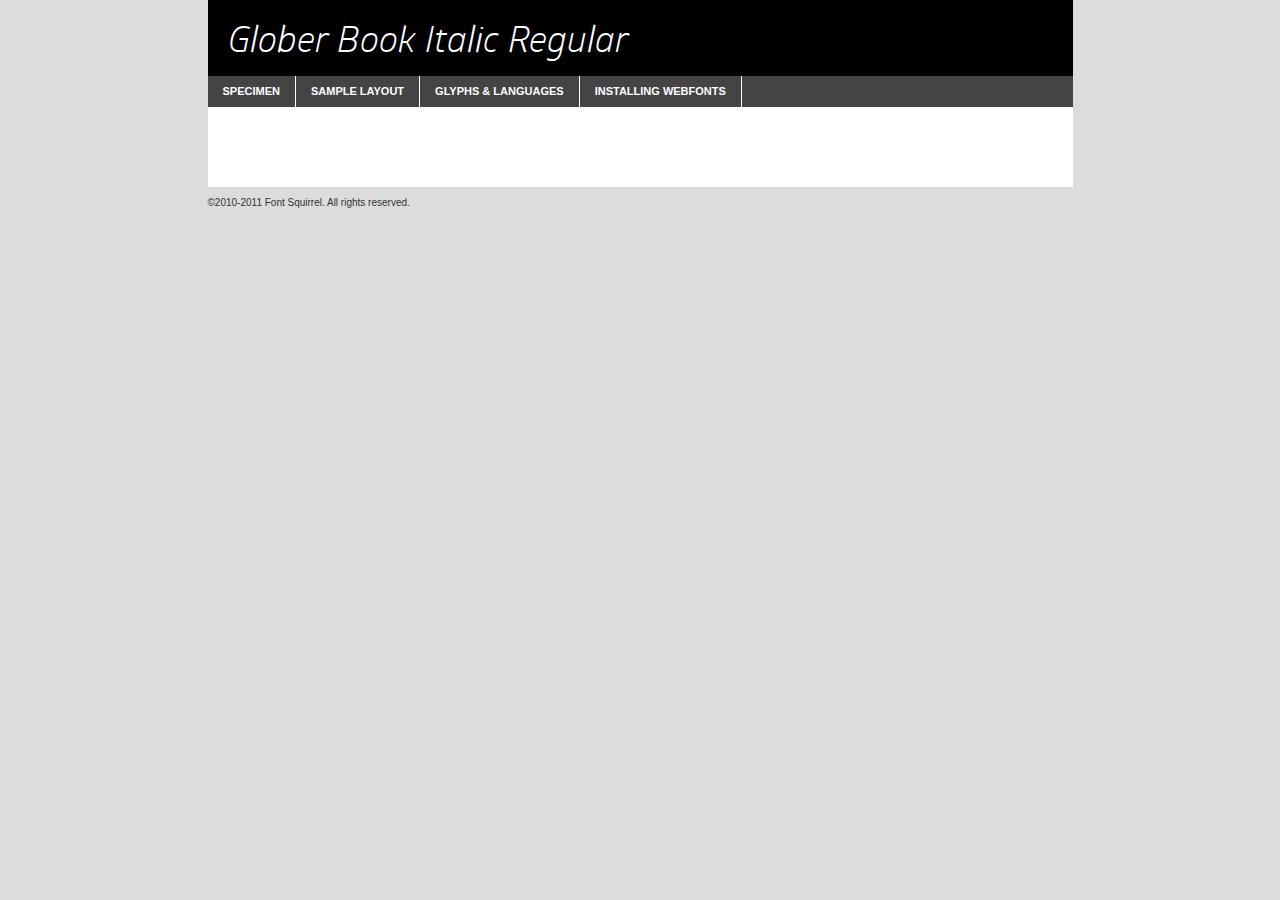
<file: fonts/attracti-fonts/FONT/GloberWeb-fonts1/Glober Book Italic/glober_book_italic-demo.html>
<!DOCTYPE html PUBLIC "-//W3C//DTD XHTML 1.0 Transitional//EN"
	"http://www.w3.org/TR/xhtml1/DTD/xhtml1-transitional.dtd">

<html xmlns="http://www.w3.org/1999/xhtml" xml:lang="en" lang="en">
<head>
	<meta http-equiv="Content-Type" content="text/html; charset=utf-8" />
	<script src="http://ajax.googleapis.com/ajax/libs/jquery/1.7.2/jquery.min.js" type="text/javascript" charset="utf-8"></script>
	<script src="specimen_files/easytabs.js" type="text/javascript" charset="utf-8"></script>
	<link rel="stylesheet" href="specimen_files/specimen_stylesheet.css" type="text/css" charset="utf-8" />
	<link rel="stylesheet" href="stylesheet.css" type="text/css" charset="utf-8" />

	<style type="text/css">
					body{
				font-family: 'globerbook_italic';
							}
		</style>

	<title>Glober Book Italic Regular Specimen</title>
	
	
	<script type="text/javascript" charset="utf-8">
		$(document).ready(function() {
			$('#container').easyTabs({defaultContent:1});
		});
	</script>
</head>

<body>
<div id="container">
	<div id="header">
		Glober Book Italic Regular	</div>
	<ul class="tabs">
		<li><a href="#specimen">Specimen</a></li>
		<li><a href="#layout">Sample Layout</a></li>
				<li><a href="#glyphs">Glyphs &amp; Languages</a></li>
		<li><a href="#installing">Installing Webfonts</a></li>
		
	</ul>
	
	<div id="main_content">

		
			<div id="specimen">
		
				<div class="section">
					<div class="grid12 firstcol">
						<div class="huge">AaBb</div>
					</div>
				</div>
		
				<div class="section">
					<div class="glyph_range">A&#x200B;B&#x200b;C&#x200b;D&#x200b;E&#x200b;F&#x200b;G&#x200b;H&#x200b;I&#x200b;J&#x200b;K&#x200b;L&#x200b;M&#x200b;N&#x200b;O&#x200b;P&#x200b;Q&#x200b;R&#x200b;S&#x200b;T&#x200b;U&#x200b;V&#x200b;W&#x200b;X&#x200b;Y&#x200b;Z&#x200b;a&#x200b;b&#x200b;c&#x200b;d&#x200b;e&#x200b;f&#x200b;g&#x200b;h&#x200b;i&#x200b;j&#x200b;k&#x200b;l&#x200b;m&#x200b;n&#x200b;o&#x200b;p&#x200b;q&#x200b;r&#x200b;s&#x200b;t&#x200b;u&#x200b;v&#x200b;w&#x200b;x&#x200b;y&#x200b;z&#x200b;1&#x200b;2&#x200b;3&#x200b;4&#x200b;5&#x200b;6&#x200b;7&#x200b;8&#x200b;9&#x200b;0&#x200b;&amp;&#x200b;.&#x200b;,&#x200b;?&#x200b;!&#x200b;&#64;&#x200b;(&#x200b;)&#x200b;#&#x200b;$&#x200b;%&#x200b;*&#x200b;+&#x200b;-&#x200b;=&#x200b;:&#x200b;;</div>
				</div>
				<div class="section">
					<div class="grid12 firstcol">
						<table class="sample_table">
							<tr><td>10</td><td class="size10">abcdefghijklmnopqrstuvwxyzABCDEFGHIJKLMNOPQRSTUVWXYZ0123456789abcdefghijklmnopqrstuvwxyzABCDEFGHIJKLMNOPQRSTUVWXYZ0123456789abcdefghijklmnopqrstuvwxyzABCDEFGHIJKLMNOPQRSTUVWXYZ</td></tr>
							<tr><td>11</td><td class="size11">abcdefghijklmnopqrstuvwxyzABCDEFGHIJKLMNOPQRSTUVWXYZ0123456789abcdefghijklmnopqrstuvwxyzABCDEFGHIJKLMNOPQRSTUVWXYZ0123456789abcdefghijklmnopqrstuvwxyzABCDEFGHIJKLMNOPQRSTUVWXYZ</td></tr>
							<tr><td>12</td><td class="size12">abcdefghijklmnopqrstuvwxyzABCDEFGHIJKLMNOPQRSTUVWXYZ0123456789abcdefghijklmnopqrstuvwxyzABCDEFGHIJKLMNOPQRSTUVWXYZ0123456789abcdefghijklmnopqrstuvwxyzABCDEFGHIJKLMNOPQRSTUVWXYZ</td></tr>
							<tr><td>13</td><td class="size13">abcdefghijklmnopqrstuvwxyzABCDEFGHIJKLMNOPQRSTUVWXYZ0123456789abcdefghijklmnopqrstuvwxyzABCDEFGHIJKLMNOPQRSTUVWXYZ0123456789abcdefghijklmnopqrstuvwxyzABCDEFGHIJKLMNOPQRSTUVWXYZ</td></tr>
							<tr><td>14</td><td class="size14">abcdefghijklmnopqrstuvwxyzABCDEFGHIJKLMNOPQRSTUVWXYZ0123456789abcdefghijklmnopqrstuvwxyzABCDEFGHIJKLMNOPQRSTUVWXYZ0123456789abcdefghijklmnopqrstuvwxyzABCDEFGHIJKLMNOPQRSTUVWXYZ</td></tr>
							<tr><td>16</td><td class="size16">abcdefghijklmnopqrstuvwxyzABCDEFGHIJKLMNOPQRSTUVWXYZ0123456789abcdefghijklmnopqrstuvwxyzABCDEFGHIJKLMNOPQRSTUVWXYZ</td></tr>
							<tr><td>18</td><td class="size18">abcdefghijklmnopqrstuvwxyzABCDEFGHIJKLMNOPQRSTUVWXYZ0123456789abcdefghijklmnopqrstuvwxyzABCDEFGHIJKLMNOPQRSTUVWXYZ</td></tr>
							<tr><td>20</td><td class="size20">abcdefghijklmnopqrstuvwxyzABCDEFGHIJKLMNOPQRSTUVWXYZ0123456789abcdefghijklmnopqrstuvwxyzABCDEFGHIJKLMNOPQRSTUVWXYZ</td></tr>
							<tr><td>24</td><td class="size24">abcdefghijklmnopqrstuvwxyzABCDEFGHIJKLMNOPQRSTUVWXYZ0123456789abcdefghijklmnopqrstuvwxyzABCDEFGHIJKLMNOPQRSTUVWXYZ</td></tr>
							<tr><td>30</td><td class="size30">abcdefghijklmnopqrstuvwxyzABCDEFGHIJKLMNOPQRSTUVWXYZ0123456789abcdefghijklmnopqrstuvwxyzABCDEFGHIJKLMNOPQRSTUVWXYZ</td></tr>
							<tr><td>36</td><td class="size36">abcdefghijklmnopqrstuvwxyzABCDEFGHIJKLMNOPQRSTUVWXYZ0123456789abcdefghijklmnopqrstuvwxyzABCDEFGHIJKLMNOPQRSTUVWXYZ</td></tr>
							<tr><td>48</td><td class="size48">abcdefghijklmnopqrstuvwxyzABCDEFGHIJKLMNOPQRSTUVWXYZ0123456789abcdefghijklmnopqrstuvwxyzABCDEFGHIJKLMNOPQRSTUVWXYZ</td></tr>
							<tr><td>60</td><td class="size60">abcdefghijklmnopqrstuvwxyzABCDEFGHIJKLMNOPQRSTUVWXYZ0123456789abcdefghijklmnopqrstuvwxyzABCDEFGHIJKLMNOPQRSTUVWXYZ</td></tr>
							<tr><td>72</td><td class="size72">abcdefghijklmnopqrstuvwxyzABCDEFGHIJKLMNOPQRSTUVWXYZ0123456789abcdefghijklmnopqrstuvwxyzABCDEFGHIJKLMNOPQRSTUVWXYZ</td></tr>
							<tr><td>90</td><td class="size90">abcdefghijklmnopqrstuvwxyzABCDEFGHIJKLMNOPQRSTUVWXYZ0123456789abcdefghijklmnopqrstuvwxyzABCDEFGHIJKLMNOPQRSTUVWXYZ</td></tr>
						</table>
				
					</div>
			
				</div>
		
		
		
								<div class="section" id="bodycomparison">


										<div id="xheight">
				<div class="fontbody">&#x25FC;&#x25FC;&#x25FC;&#x25FC;&#x25FC;&#x25FC;&#x25FC;&#x25FC;&#x25FC;&#x25FC;&#x25FC;&#x25FC;&#x25FC;&#x25FC;&#x25FC;&#x25FC;&#x25FC;&#x25FC;&#x25FC;&#x25FC;&#x25FC;&#x25FC;&#x25FC;&#x25FC;&#x25FC;&#x25FC;&#x25FC;&#x25FC;&#x25FC;&#x25FC;&#x25FC;&#x25FC;&#x25FC;&#x25FC;&#x25FC;&#x25FC;&#x25FC;&#x25FC;&#x25FC;&#x25FC;&#x25FC;&#x25FC;&#x25FC;&#x25FC;&#x25FC;&#x25FC;&#x25FC;&#x25FC;&#x25FC;&#x25FC;&#x25FC;&#x25FC;&#x25FC;&#x25FC;&#x25FC;&#x25FC;&#x25FC;&#x25FC;&#x25FC;&#x25FC;&#x25FC;&#x25FC;&#x25FC;&#x25FC;&#x25FC;&#x25FC;&#x25FC;&#x25FC;&#x25FC;&#x25FC;&#x25FC;&#x25FC;&#x25FC;&#x25FC;&#x25FC;&#x25FC;&#x25FC;&#x25FC;&#x25FC;&#x25FC;&#x25FC;&#x25FC;&#x25FC;&#x25FC;&#x25FC;&#x25FC;&#x25FC;&#x25FC;&#x25FC;&#x25FC;&#x25FC;&#x25FC;&#x25FC;&#x25FC;&#x25FC;&#x25FC;&#x25FC;&#x25FC;&#x25FC;body</div><div class="arialbody">body</div><div class="verdanabody">body</div><div class="georgiabody">body</div></div>
										<div class="fontbody" style="z-index:1">
											body<span>Glober Book Italic Regular</span>
										</div>
										<div class="arialbody" style="z-index:1">
											body<span>Arial</span>
										</div>
										<div class="verdanabody" style="z-index:1">
											body<span>Verdana</span>
										</div>
										<div class="georgiabody" style="z-index:1">
											body<span>Georgia</span>
										</div>



								</div>
		
		
				<div class="section psample psample_row1" id="">
					
					<div class="grid2 firstcol">
						<p class="size10"><span>10.</span>Aenean lacinia bibendum nulla sed consectetur. Fusce dapibus, tellus ac cursus commodo, tortor mauris condimentum nibh, ut fermentum massa justo sit amet risus. Nullam id dolor id nibh ultricies vehicula ut id elit. Cum sociis natoque penatibus et magnis dis parturient montes, nascetur ridiculus mus. Nulla vitae elit libero, a pharetra augue.</p>
			
					</div>
					<div class="grid3">
						<p class="size11"><span>11.</span>Aenean lacinia bibendum nulla sed consectetur. Fusce dapibus, tellus ac cursus commodo, tortor mauris condimentum nibh, ut fermentum massa justo sit amet risus. Nullam id dolor id nibh ultricies vehicula ut id elit. Cum sociis natoque penatibus et magnis dis parturient montes, nascetur ridiculus mus. Nulla vitae elit libero, a pharetra augue.</p>
			
					</div>
					<div class="grid3">
						<p class="size12"><span>12.</span>Aenean lacinia bibendum nulla sed consectetur. Fusce dapibus, tellus ac cursus commodo, tortor mauris condimentum nibh, ut fermentum massa justo sit amet risus. Nullam id dolor id nibh ultricies vehicula ut id elit. Cum sociis natoque penatibus et magnis dis parturient montes, nascetur ridiculus mus. Nulla vitae elit libero, a pharetra augue.</p>
			
					</div>
					<div class="grid4">
						<p class="size13"><span>13.</span>Aenean lacinia bibendum nulla sed consectetur. Fusce dapibus, tellus ac cursus commodo, tortor mauris condimentum nibh, ut fermentum massa justo sit amet risus. Nullam id dolor id nibh ultricies vehicula ut id elit. Cum sociis natoque penatibus et magnis dis parturient montes, nascetur ridiculus mus. Nulla vitae elit libero, a pharetra augue.</p>
			
					</div>
					<div class="white_blend"></div>
					
				</div>
				<div class="section psample psample_row2" id="">
					<div class="grid3 firstcol">
						<p class="size14"><span>14.</span>Aenean lacinia bibendum nulla sed consectetur. Fusce dapibus, tellus ac cursus commodo, tortor mauris condimentum nibh, ut fermentum massa justo sit amet risus. Nullam id dolor id nibh ultricies vehicula ut id elit. Cum sociis natoque penatibus et magnis dis parturient montes, nascetur ridiculus mus. Nulla vitae elit libero, a pharetra augue.</p>
			
					</div>
					<div class="grid4">
						<p class="size16"><span>16.</span>Aenean lacinia bibendum nulla sed consectetur. Fusce dapibus, tellus ac cursus commodo, tortor mauris condimentum nibh, ut fermentum massa justo sit amet risus. Nullam id dolor id nibh ultricies vehicula ut id elit. Cum sociis natoque penatibus et magnis dis parturient montes, nascetur ridiculus mus. Nulla vitae elit libero, a pharetra augue.</p>
			
					</div>
					<div class="grid5">
						<p class="size18"><span>18.</span>Aenean lacinia bibendum nulla sed consectetur. Fusce dapibus, tellus ac cursus commodo, tortor mauris condimentum nibh, ut fermentum massa justo sit amet risus. Nullam id dolor id nibh ultricies vehicula ut id elit. Cum sociis natoque penatibus et magnis dis parturient montes, nascetur ridiculus mus. Nulla vitae elit libero, a pharetra augue.</p>
			
					</div>

					<div class="white_blend"></div>

				</div>
				
				<div class="section psample psample_row3" id="">
					<div class="grid5 firstcol">
						<p class="size20"><span>20.</span>Aenean lacinia bibendum nulla sed consectetur. Fusce dapibus, tellus ac cursus commodo, tortor mauris condimentum nibh, ut fermentum massa justo sit amet risus. Nullam id dolor id nibh ultricies vehicula ut id elit. Cum sociis natoque penatibus et magnis dis parturient montes, nascetur ridiculus mus. Nulla vitae elit libero, a pharetra augue.</p>
					</div>
					<div class="grid7">
						<p class="size24"><span>24.</span>Aenean lacinia bibendum nulla sed consectetur. Fusce dapibus, tellus ac cursus commodo, tortor mauris condimentum nibh, ut fermentum massa justo sit amet risus. Nullam id dolor id nibh ultricies vehicula ut id elit. Cum sociis natoque penatibus et magnis dis parturient montes, nascetur ridiculus mus. Nulla vitae elit libero, a pharetra augue.</p>
					</div>
					
					<div class="white_blend"></div>
					
				</div>
				
				<div class="section psample psample_row4" id="">
					<div class="grid12 firstcol">
						<p class="size30"><span>30.</span>Aenean lacinia bibendum nulla sed consectetur. Fusce dapibus, tellus ac cursus commodo, tortor mauris condimentum nibh, ut fermentum massa justo sit amet risus. Nullam id dolor id nibh ultricies vehicula ut id elit. Cum sociis natoque penatibus et magnis dis parturient montes, nascetur ridiculus mus. Nulla vitae elit libero, a pharetra augue.</p>
					</div>
					<div class="white_blend"></div>
					
				</div>
				
				
				
				<div class="section psample psample_row1 fullreverse">
					<div class="grid2 firstcol">
						<p class="size10"><span>10.</span>Aenean lacinia bibendum nulla sed consectetur. Fusce dapibus, tellus ac cursus commodo, tortor mauris condimentum nibh, ut fermentum massa justo sit amet risus. Nullam id dolor id nibh ultricies vehicula ut id elit. Cum sociis natoque penatibus et magnis dis parturient montes, nascetur ridiculus mus. Nulla vitae elit libero, a pharetra augue.</p>
			
					</div>
					<div class="grid3">
						<p class="size11"><span>11.</span>Aenean lacinia bibendum nulla sed consectetur. Fusce dapibus, tellus ac cursus commodo, tortor mauris condimentum nibh, ut fermentum massa justo sit amet risus. Nullam id dolor id nibh ultricies vehicula ut id elit. Cum sociis natoque penatibus et magnis dis parturient montes, nascetur ridiculus mus. Nulla vitae elit libero, a pharetra augue.</p>
			
					</div>
					<div class="grid3">
						<p class="size12"><span>12.</span>Aenean lacinia bibendum nulla sed consectetur. Fusce dapibus, tellus ac cursus commodo, tortor mauris condimentum nibh, ut fermentum massa justo sit amet risus. Nullam id dolor id nibh ultricies vehicula ut id elit. Cum sociis natoque penatibus et magnis dis parturient montes, nascetur ridiculus mus. Nulla vitae elit libero, a pharetra augue.</p>
			
					</div>
					<div class="grid4">
						<p class="size13"><span>13.</span>Aenean lacinia bibendum nulla sed consectetur. Fusce dapibus, tellus ac cursus commodo, tortor mauris condimentum nibh, ut fermentum massa justo sit amet risus. Nullam id dolor id nibh ultricies vehicula ut id elit. Cum sociis natoque penatibus et magnis dis parturient montes, nascetur ridiculus mus. Nulla vitae elit libero, a pharetra augue.</p>
			
					</div>
					<div class="black_blend"></div>
					
				</div>
				
				<div class="section psample psample_row2 fullreverse">
					<div class="grid3 firstcol">
						<p class="size14"><span>14.</span>Aenean lacinia bibendum nulla sed consectetur. Fusce dapibus, tellus ac cursus commodo, tortor mauris condimentum nibh, ut fermentum massa justo sit amet risus. Nullam id dolor id nibh ultricies vehicula ut id elit. Cum sociis natoque penatibus et magnis dis parturient montes, nascetur ridiculus mus. Nulla vitae elit libero, a pharetra augue.</p>
			
					</div>
					<div class="grid4">
						<p class="size16"><span>16.</span>Aenean lacinia bibendum nulla sed consectetur. Fusce dapibus, tellus ac cursus commodo, tortor mauris condimentum nibh, ut fermentum massa justo sit amet risus. Nullam id dolor id nibh ultricies vehicula ut id elit. Cum sociis natoque penatibus et magnis dis parturient montes, nascetur ridiculus mus. Nulla vitae elit libero, a pharetra augue.</p>
			
					</div>
					<div class="grid5">
						<p class="size18"><span>18.</span>Aenean lacinia bibendum nulla sed consectetur. Fusce dapibus, tellus ac cursus commodo, tortor mauris condimentum nibh, ut fermentum massa justo sit amet risus. Nullam id dolor id nibh ultricies vehicula ut id elit. Cum sociis natoque penatibus et magnis dis parturient montes, nascetur ridiculus mus. Nulla vitae elit libero, a pharetra augue.</p>
			
					</div>
					<div class="black_blend"></div>

				</div>
				
				<div class="section psample fullreverse psample_row3" id="">
					<div class="grid5 firstcol">
						<p class="size20"><span>20.</span>Aenean lacinia bibendum nulla sed consectetur. Fusce dapibus, tellus ac cursus commodo, tortor mauris condimentum nibh, ut fermentum massa justo sit amet risus. Nullam id dolor id nibh ultricies vehicula ut id elit. Cum sociis natoque penatibus et magnis dis parturient montes, nascetur ridiculus mus. Nulla vitae elit libero, a pharetra augue.</p>
					</div>
					<div class="grid7">
						<p class="size24"><span>24.</span>Aenean lacinia bibendum nulla sed consectetur. Fusce dapibus, tellus ac cursus commodo, tortor mauris condimentum nibh, ut fermentum massa justo sit amet risus. Nullam id dolor id nibh ultricies vehicula ut id elit. Cum sociis natoque penatibus et magnis dis parturient montes, nascetur ridiculus mus. Nulla vitae elit libero, a pharetra augue.</p>
					</div>
					
					<div class="black_blend"></div>
					
				</div>
				
				<div class="section psample fullreverse psample_row4" id="" style="border-bottom: 20px #000 solid;">
					<div class="grid12 firstcol">
						<p class="size30"><span>30.</span>Aenean lacinia bibendum nulla sed consectetur. Fusce dapibus, tellus ac cursus commodo, tortor mauris condimentum nibh, ut fermentum massa justo sit amet risus. Nullam id dolor id nibh ultricies vehicula ut id elit. Cum sociis natoque penatibus et magnis dis parturient montes, nascetur ridiculus mus. Nulla vitae elit libero, a pharetra augue.</p>
					</div>
					<div class="black_blend"></div>
					
				</div>
				
				
				
				
			</div>
			
			<div id="layout">
				
				<div class="section">
					
					<div class="grid12 firstcol">
						<h1>Lorem Ipsum Dolor</h1>
						<h2>Etiam porta sem malesuada magna mollis euismod</h2>
						
						<p class="byline">By <a href="#link">Aenean Lacinia</a></p>
					</div>
				</div>
				<div class="section">
					<div class="grid8 firstcol">
						<p class="large">Donec sed odio dui. Morbi leo risus, porta ac consectetur ac, vestibulum at eros. Fusce dapibus, tellus ac cursus commodo, tortor mauris condimentum nibh, ut fermentum massa justo sit amet risus. </p>

						
						<h3>Pellentesque ornare sem</h3>

						<p>Maecenas sed diam eget risus varius blandit sit amet non magna. Maecenas faucibus mollis interdum. Donec ullamcorper nulla non metus auctor fringilla. Nullam id dolor id nibh ultricies vehicula ut id elit. Nullam id dolor id nibh ultricies vehicula ut id elit. </p>

						<p>Aenean eu leo quam. Pellentesque ornare sem lacinia quam venenatis vestibulum. Lorem ipsum dolor sit amet, consectetur adipiscing elit. Cum sociis natoque penatibus et magnis dis parturient montes, nascetur ridiculus mus. </p>

						<p>Nulla vitae elit libero, a pharetra augue. Praesent commodo cursus magna, vel scelerisque nisl consectetur et. Aenean lacinia bibendum nulla sed consectetur. </p>

						<p>Nullam quis risus eget urna mollis ornare vel eu leo. Nullam quis risus eget urna mollis ornare vel eu leo. Maecenas sed diam eget risus varius blandit sit amet non magna. Donec ullamcorper nulla non metus auctor fringilla. </p>

						<h3>Cras mattis consectetur</h3>

						<p>Aenean eu leo quam. Pellentesque ornare sem lacinia quam venenatis vestibulum. Aenean lacinia bibendum nulla sed consectetur. Integer posuere erat a ante venenatis dapibus posuere velit aliquet. Cras mattis consectetur purus sit amet fermentum. </p>

						<p>Nullam id dolor id nibh ultricies vehicula ut id elit. Nullam quis risus eget urna mollis ornare vel eu leo. Cras mattis consectetur purus sit amet fermentum.</p>
					</div>
					
					<div class="grid4 sidebar">
						
						<div class="box reverse">
							<p class="last">Nullam quis risus eget urna mollis ornare vel eu leo. Donec ullamcorper nulla non metus auctor fringilla. Cras mattis consectetur purus sit amet fermentum. Sed posuere consectetur est at lobortis. Lorem ipsum dolor sit amet, consectetur adipiscing elit. </p>
						</div>
						
						<p class="caption">Maecenas sed diam eget risus varius.</p>

						<p>Vestibulum id ligula porta felis euismod semper. Integer posuere erat a ante venenatis dapibus posuere velit aliquet. Vestibulum id ligula porta felis euismod semper. Sed posuere consectetur est at lobortis. Maecenas sed diam eget risus varius blandit sit amet non magna. Fusce dapibus, tellus ac cursus commodo, tortor mauris condimentum nibh, ut fermentum massa justo sit amet risus. </p>

					

						<p>Duis mollis, est non commodo luctus, nisi erat porttitor ligula, eget lacinia odio sem nec elit. Aenean lacinia bibendum nulla sed consectetur. Vivamus sagittis lacus vel augue laoreet rutrum faucibus dolor auctor. Aenean lacinia bibendum nulla sed consectetur. Nullam quis risus eget urna mollis ornare vel eu leo. </p>

						<p>Praesent commodo cursus magna, vel scelerisque nisl consectetur et. Donec ullamcorper nulla non metus auctor fringilla. Maecenas faucibus mollis interdum. Fusce dapibus, tellus ac cursus commodo, tortor mauris condimentum nibh, ut fermentum massa justo sit amet risus. </p>

					</div>
				</div>
				
			</div>


			



		<div id="glyphs">
			<div class="section">
				<div class="grid12 firstcol">
			
				<h1>Language Support</h1>
				<p>The subset of Glober Book Italic Regular in this kit supports the following languages:<br />
			
					Albanian, Basque, Breton, Chamorro, Danish, Dutch, English, Faroese, Finnish, French, Frisian, Galician, German, Icelandic, Italian, Malagasy, Norwegian, Portuguese, Spanish, Swedish				</p>
				<h1>Glyph Chart</h1>
				<p>The subset of Glober Book Italic Regular in this kit includes all the glyphs listed below. Unicode entities are included above each glyph to help you insert individual characters into your layout.</p>
				<div id="glyph_chart">
			
																														 <div><p>&amp;#13;</p>&#13;</div>
																				 <div><p>&amp;#32;</p>&#32;</div>
																				 <div><p>&amp;#33;</p>&#33;</div>
																				 <div><p>&amp;#34;</p>&#34;</div>
																				 <div><p>&amp;#35;</p>&#35;</div>
																				 <div><p>&amp;#36;</p>&#36;</div>
																				 <div><p>&amp;#37;</p>&#37;</div>
																				 <div><p>&amp;#38;</p>&#38;</div>
																				 <div><p>&amp;#39;</p>&#39;</div>
																				 <div><p>&amp;#40;</p>&#40;</div>
																				 <div><p>&amp;#41;</p>&#41;</div>
																				 <div><p>&amp;#42;</p>&#42;</div>
																				 <div><p>&amp;#43;</p>&#43;</div>
																				 <div><p>&amp;#44;</p>&#44;</div>
																				 <div><p>&amp;#45;</p>&#45;</div>
																				 <div><p>&amp;#46;</p>&#46;</div>
																				 <div><p>&amp;#47;</p>&#47;</div>
																				 <div><p>&amp;#48;</p>&#48;</div>
																				 <div><p>&amp;#49;</p>&#49;</div>
																				 <div><p>&amp;#50;</p>&#50;</div>
																				 <div><p>&amp;#51;</p>&#51;</div>
																				 <div><p>&amp;#52;</p>&#52;</div>
																				 <div><p>&amp;#53;</p>&#53;</div>
																				 <div><p>&amp;#54;</p>&#54;</div>
																				 <div><p>&amp;#55;</p>&#55;</div>
																				 <div><p>&amp;#56;</p>&#56;</div>
																				 <div><p>&amp;#57;</p>&#57;</div>
																				 <div><p>&amp;#58;</p>&#58;</div>
																				 <div><p>&amp;#59;</p>&#59;</div>
																				 <div><p>&amp;#60;</p>&#60;</div>
																				 <div><p>&amp;#61;</p>&#61;</div>
																				 <div><p>&amp;#62;</p>&#62;</div>
																				 <div><p>&amp;#63;</p>&#63;</div>
																				 <div><p>&amp;#64;</p>&#64;</div>
																				 <div><p>&amp;#65;</p>&#65;</div>
																				 <div><p>&amp;#66;</p>&#66;</div>
																				 <div><p>&amp;#67;</p>&#67;</div>
																				 <div><p>&amp;#68;</p>&#68;</div>
																				 <div><p>&amp;#69;</p>&#69;</div>
																				 <div><p>&amp;#70;</p>&#70;</div>
																				 <div><p>&amp;#71;</p>&#71;</div>
																				 <div><p>&amp;#72;</p>&#72;</div>
																				 <div><p>&amp;#73;</p>&#73;</div>
																				 <div><p>&amp;#74;</p>&#74;</div>
																				 <div><p>&amp;#75;</p>&#75;</div>
																				 <div><p>&amp;#76;</p>&#76;</div>
																				 <div><p>&amp;#77;</p>&#77;</div>
																				 <div><p>&amp;#78;</p>&#78;</div>
																				 <div><p>&amp;#79;</p>&#79;</div>
																				 <div><p>&amp;#80;</p>&#80;</div>
																				 <div><p>&amp;#81;</p>&#81;</div>
																				 <div><p>&amp;#82;</p>&#82;</div>
																				 <div><p>&amp;#83;</p>&#83;</div>
																				 <div><p>&amp;#84;</p>&#84;</div>
																				 <div><p>&amp;#85;</p>&#85;</div>
																				 <div><p>&amp;#86;</p>&#86;</div>
																				 <div><p>&amp;#87;</p>&#87;</div>
																				 <div><p>&amp;#88;</p>&#88;</div>
																				 <div><p>&amp;#89;</p>&#89;</div>
																				 <div><p>&amp;#90;</p>&#90;</div>
																				 <div><p>&amp;#91;</p>&#91;</div>
																				 <div><p>&amp;#92;</p>&#92;</div>
																				 <div><p>&amp;#93;</p>&#93;</div>
																				 <div><p>&amp;#94;</p>&#94;</div>
																				 <div><p>&amp;#95;</p>&#95;</div>
																				 <div><p>&amp;#96;</p>&#96;</div>
																				 <div><p>&amp;#97;</p>&#97;</div>
																				 <div><p>&amp;#98;</p>&#98;</div>
																				 <div><p>&amp;#99;</p>&#99;</div>
																				 <div><p>&amp;#100;</p>&#100;</div>
																				 <div><p>&amp;#101;</p>&#101;</div>
																				 <div><p>&amp;#102;</p>&#102;</div>
																				 <div><p>&amp;#103;</p>&#103;</div>
																				 <div><p>&amp;#104;</p>&#104;</div>
																				 <div><p>&amp;#105;</p>&#105;</div>
																				 <div><p>&amp;#106;</p>&#106;</div>
																				 <div><p>&amp;#107;</p>&#107;</div>
																				 <div><p>&amp;#108;</p>&#108;</div>
																				 <div><p>&amp;#109;</p>&#109;</div>
																				 <div><p>&amp;#110;</p>&#110;</div>
																				 <div><p>&amp;#111;</p>&#111;</div>
																				 <div><p>&amp;#112;</p>&#112;</div>
																				 <div><p>&amp;#113;</p>&#113;</div>
																				 <div><p>&amp;#114;</p>&#114;</div>
																				 <div><p>&amp;#115;</p>&#115;</div>
																				 <div><p>&amp;#116;</p>&#116;</div>
																				 <div><p>&amp;#117;</p>&#117;</div>
																				 <div><p>&amp;#118;</p>&#118;</div>
																				 <div><p>&amp;#119;</p>&#119;</div>
																				 <div><p>&amp;#120;</p>&#120;</div>
																				 <div><p>&amp;#121;</p>&#121;</div>
																				 <div><p>&amp;#122;</p>&#122;</div>
																				 <div><p>&amp;#123;</p>&#123;</div>
																				 <div><p>&amp;#124;</p>&#124;</div>
																				 <div><p>&amp;#125;</p>&#125;</div>
																				 <div><p>&amp;#126;</p>&#126;</div>
																				 <div><p>&amp;#160;</p>&#160;</div>
																				 <div><p>&amp;#161;</p>&#161;</div>
																				 <div><p>&amp;#162;</p>&#162;</div>
																				 <div><p>&amp;#163;</p>&#163;</div>
																				 <div><p>&amp;#164;</p>&#164;</div>
																				 <div><p>&amp;#165;</p>&#165;</div>
																				 <div><p>&amp;#166;</p>&#166;</div>
																				 <div><p>&amp;#167;</p>&#167;</div>
																				 <div><p>&amp;#168;</p>&#168;</div>
																				 <div><p>&amp;#169;</p>&#169;</div>
																				 <div><p>&amp;#170;</p>&#170;</div>
																				 <div><p>&amp;#171;</p>&#171;</div>
																				 <div><p>&amp;#172;</p>&#172;</div>
																				 <div><p>&amp;#173;</p>&#173;</div>
																				 <div><p>&amp;#174;</p>&#174;</div>
																				 <div><p>&amp;#175;</p>&#175;</div>
																				 <div><p>&amp;#176;</p>&#176;</div>
																				 <div><p>&amp;#177;</p>&#177;</div>
																				 <div><p>&amp;#178;</p>&#178;</div>
																				 <div><p>&amp;#179;</p>&#179;</div>
																				 <div><p>&amp;#180;</p>&#180;</div>
																				 <div><p>&amp;#181;</p>&#181;</div>
																				 <div><p>&amp;#182;</p>&#182;</div>
																				 <div><p>&amp;#183;</p>&#183;</div>
																				 <div><p>&amp;#184;</p>&#184;</div>
																				 <div><p>&amp;#185;</p>&#185;</div>
																				 <div><p>&amp;#186;</p>&#186;</div>
																				 <div><p>&amp;#187;</p>&#187;</div>
																				 <div><p>&amp;#188;</p>&#188;</div>
																				 <div><p>&amp;#189;</p>&#189;</div>
																				 <div><p>&amp;#190;</p>&#190;</div>
																				 <div><p>&amp;#191;</p>&#191;</div>
																				 <div><p>&amp;#192;</p>&#192;</div>
																				 <div><p>&amp;#193;</p>&#193;</div>
																				 <div><p>&amp;#194;</p>&#194;</div>
																				 <div><p>&amp;#195;</p>&#195;</div>
																				 <div><p>&amp;#196;</p>&#196;</div>
																				 <div><p>&amp;#197;</p>&#197;</div>
																				 <div><p>&amp;#198;</p>&#198;</div>
																				 <div><p>&amp;#199;</p>&#199;</div>
																				 <div><p>&amp;#200;</p>&#200;</div>
																				 <div><p>&amp;#201;</p>&#201;</div>
																				 <div><p>&amp;#202;</p>&#202;</div>
																				 <div><p>&amp;#203;</p>&#203;</div>
																				 <div><p>&amp;#204;</p>&#204;</div>
																				 <div><p>&amp;#205;</p>&#205;</div>
																				 <div><p>&amp;#206;</p>&#206;</div>
																				 <div><p>&amp;#207;</p>&#207;</div>
																				 <div><p>&amp;#208;</p>&#208;</div>
																				 <div><p>&amp;#209;</p>&#209;</div>
																				 <div><p>&amp;#210;</p>&#210;</div>
																				 <div><p>&amp;#211;</p>&#211;</div>
																				 <div><p>&amp;#212;</p>&#212;</div>
																				 <div><p>&amp;#213;</p>&#213;</div>
																				 <div><p>&amp;#214;</p>&#214;</div>
																				 <div><p>&amp;#215;</p>&#215;</div>
																				 <div><p>&amp;#216;</p>&#216;</div>
																				 <div><p>&amp;#217;</p>&#217;</div>
																				 <div><p>&amp;#218;</p>&#218;</div>
																				 <div><p>&amp;#219;</p>&#219;</div>
																				 <div><p>&amp;#220;</p>&#220;</div>
																				 <div><p>&amp;#221;</p>&#221;</div>
																				 <div><p>&amp;#222;</p>&#222;</div>
																				 <div><p>&amp;#223;</p>&#223;</div>
																				 <div><p>&amp;#224;</p>&#224;</div>
																				 <div><p>&amp;#225;</p>&#225;</div>
																				 <div><p>&amp;#226;</p>&#226;</div>
																				 <div><p>&amp;#227;</p>&#227;</div>
																				 <div><p>&amp;#228;</p>&#228;</div>
																				 <div><p>&amp;#229;</p>&#229;</div>
																				 <div><p>&amp;#230;</p>&#230;</div>
																				 <div><p>&amp;#231;</p>&#231;</div>
																				 <div><p>&amp;#232;</p>&#232;</div>
																				 <div><p>&amp;#233;</p>&#233;</div>
																				 <div><p>&amp;#234;</p>&#234;</div>
																				 <div><p>&amp;#235;</p>&#235;</div>
																				 <div><p>&amp;#236;</p>&#236;</div>
																				 <div><p>&amp;#237;</p>&#237;</div>
																				 <div><p>&amp;#238;</p>&#238;</div>
																				 <div><p>&amp;#239;</p>&#239;</div>
																				 <div><p>&amp;#240;</p>&#240;</div>
																				 <div><p>&amp;#241;</p>&#241;</div>
																				 <div><p>&amp;#242;</p>&#242;</div>
																				 <div><p>&amp;#243;</p>&#243;</div>
																				 <div><p>&amp;#244;</p>&#244;</div>
																				 <div><p>&amp;#245;</p>&#245;</div>
																				 <div><p>&amp;#246;</p>&#246;</div>
																				 <div><p>&amp;#247;</p>&#247;</div>
																				 <div><p>&amp;#248;</p>&#248;</div>
																				 <div><p>&amp;#249;</p>&#249;</div>
																				 <div><p>&amp;#250;</p>&#250;</div>
																				 <div><p>&amp;#251;</p>&#251;</div>
																				 <div><p>&amp;#252;</p>&#252;</div>
																				 <div><p>&amp;#253;</p>&#253;</div>
																				 <div><p>&amp;#254;</p>&#254;</div>
																				 <div><p>&amp;#255;</p>&#255;</div>
																				 <div><p>&amp;#338;</p>&#338;</div>
																				 <div><p>&amp;#339;</p>&#339;</div>
																				 <div><p>&amp;#376;</p>&#376;</div>
																				 <div><p>&amp;#710;</p>&#710;</div>
																				 <div><p>&amp;#732;</p>&#732;</div>
																				 <div><p>&amp;#8192;</p>&#8192;</div>
																				 <div><p>&amp;#8193;</p>&#8193;</div>
																				 <div><p>&amp;#8194;</p>&#8194;</div>
																				 <div><p>&amp;#8195;</p>&#8195;</div>
																				 <div><p>&amp;#8196;</p>&#8196;</div>
																				 <div><p>&amp;#8197;</p>&#8197;</div>
																				 <div><p>&amp;#8198;</p>&#8198;</div>
																				 <div><p>&amp;#8199;</p>&#8199;</div>
																				 <div><p>&amp;#8200;</p>&#8200;</div>
																				 <div><p>&amp;#8201;</p>&#8201;</div>
																				 <div><p>&amp;#8202;</p>&#8202;</div>
																				 <div><p>&amp;#8208;</p>&#8208;</div>
																				 <div><p>&amp;#8209;</p>&#8209;</div>
																				 <div><p>&amp;#8210;</p>&#8210;</div>
																				 <div><p>&amp;#8211;</p>&#8211;</div>
																				 <div><p>&amp;#8212;</p>&#8212;</div>
																				 <div><p>&amp;#8216;</p>&#8216;</div>
																				 <div><p>&amp;#8217;</p>&#8217;</div>
																				 <div><p>&amp;#8218;</p>&#8218;</div>
																				 <div><p>&amp;#8220;</p>&#8220;</div>
																				 <div><p>&amp;#8221;</p>&#8221;</div>
																				 <div><p>&amp;#8222;</p>&#8222;</div>
																				 <div><p>&amp;#8226;</p>&#8226;</div>
																				 <div><p>&amp;#8230;</p>&#8230;</div>
																				 <div><p>&amp;#8239;</p>&#8239;</div>
																				 <div><p>&amp;#8249;</p>&#8249;</div>
																				 <div><p>&amp;#8250;</p>&#8250;</div>
																				 <div><p>&amp;#8287;</p>&#8287;</div>
																				 <div><p>&amp;#8364;</p>&#8364;</div>
																				 <div><p>&amp;#8482;</p>&#8482;</div>
																				 <div><p>&amp;#9724;</p>&#9724;</div>
																				 <div><p>&amp;#64257;</p>&#64257;</div>
																				 <div><p>&amp;#64258;</p>&#64258;</div>
																												</div>	
				</div>
		
		
			</div>
		</div>
		
		
		<div id="specs">
			
		</div>
	
		<div id="installing">
			<div class="section">
				<div class="grid7 firstcol">
					<h1>Installing Webfonts</h1>
					
					<p>Webfonts are supported by all major browser platforms but not all in the same way. There are currently four different font formats that must be included in order to target all browsers. This includes TTF, WOFF, EOT and SVG.</p>
					
					<h2>1. Upload your webfonts</h2>
					<p>You must upload your webfont kit to your website. They should be in or near the same directory as your CSS files.</p>
					
					<h2>2. Include the webfont stylesheet</h2>
					<p>A special CSS @font-face declaration helps the various browsers select the appropriate font it needs without causing you a bunch of headaches. Learn more about this syntax by reading the <a href="http://www.fontspring.com/blog/further-hardening-of-the-bulletproof-syntax">Fontspring blog post</a> about it. The code for it is as follows:</p>


<code>
@font-face{ 
	font-family: 'MyWebFont';
	src: url('WebFont.eot');
	src: url('WebFont.eot?#iefix') format('embedded-opentype'),
	     url('WebFont.woff') format('woff'),
	     url('WebFont.ttf') format('truetype'),
	     url('WebFont.svg#webfont') format('svg');
}
</code>

	<p>We've already gone ahead and generated the code for you. All you have to do is link to the stylesheet in your HTML, like this:</p>
	<code>&lt;link rel=&quot;stylesheet&quot; href=&quot;stylesheet.css&quot; type=&quot;text/css&quot; charset=&quot;utf-8&quot; /&gt;</code>

					<h2>3. Modify your own stylesheet</h2>
					<p>To take advantage of your new fonts, you must tell your stylesheet to use them. Look at the original @font-face declaration above and find the property called "font-family." The name linked there will be what you use to reference the font. Prepend that webfont name to the font stack in the "font-family" property, inside the selector you want to change. For example:</p>
<code>p { font-family: 'WebFont', Arial, sans-serif; }</code>

<h2>4. Test</h2>
<p>Getting webfonts to work cross-browser <em>can</em> be tricky. Use the information in the sidebar to help you if you find that fonts aren't loading in a particular browser.</p>
				</div>
				
				<div class="grid5 sidebar">
					<div class="box">
						<h2>Troubleshooting<br />Font-Face Problems</h2>
						<p>Having trouble getting your webfonts to load in your new website? Here are some tips to sort out what might be the problem.</p>

						<h3>Fonts not showing in any browser</h3>

						<p>This sounds like you need to work on the plumbing. You either did not upload the fonts to the correct directory, or you did not link the fonts properly in the CSS. If you've confirmed that all this is correct and you still have a problem, take a look at your .htaccess file and see if requests are getting intercepted.</p>

						<h3>Fonts not loading in iPhone or iPad</h3>

						<p>The most common problem here is that you are serving the fonts from an IIS server. IIS refuses to serve files that have unknown MIME types. If that is the case, you must set the MIME type for SVG to "image/svg+xml" in the server settings. Follow these instructions from Microsoft if you need help.</p>

						<h3>Fonts not loading in Firefox</h3>

						<p>The primary reason for this failure? You are still using a version Firefox older than 3.5. So upgrade already! If that isn't it, then you are very likely serving fonts from a different domain. Firefox requires that all font assets be served from the same domain. Lastly it is possible that you need to add WOFF to your list of MIME types (if you are serving via IIS.)</p>

						<h3>Fonts not loading in IE</h3>

						<p>Are you looking at Internet Explorer on an actual Windows machine or are you cheating by using a service like Adobe BrowserLab? Many of these screenshot services do not render @font-face for IE. Best to test it on a real machine.</p>

						<h3>Fonts not loading in IE9</h3>

						<p>IE9, like Firefox, requires that fonts be served from the same domain as the website. Make sure that is the case.</p>
					</div>
				</div>
			</div>
			
		</div>
	
	</div>
	<div id="footer">
		<p>&copy;2010-2011 Font Squirrel. All rights reserved.</p>
	</div>
</div>
</body>
</html>
</file>
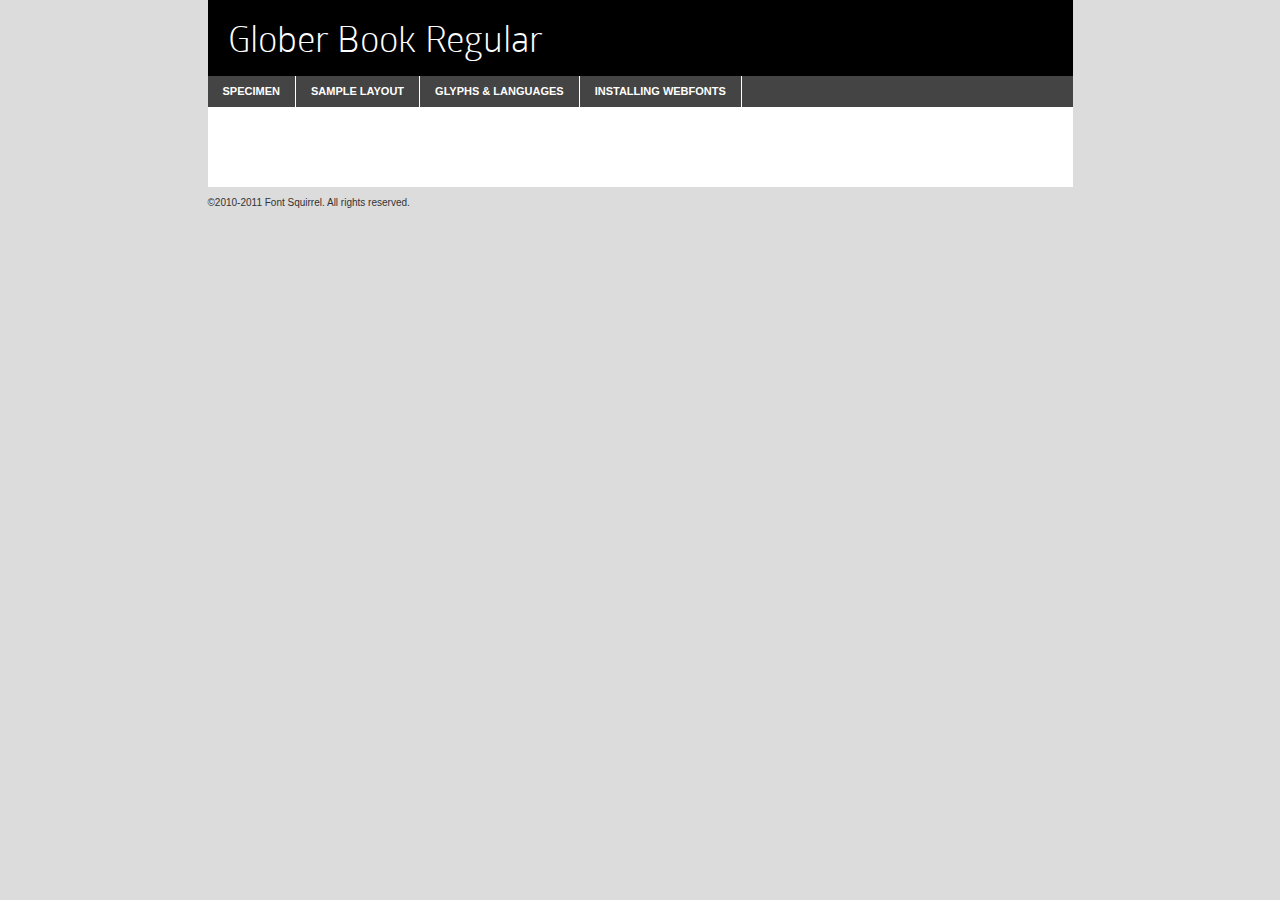
<file: fonts/attracti-fonts/FONT/GloberWeb-fonts1/Glober Book/glober_book-demo.html>
<!DOCTYPE html PUBLIC "-//W3C//DTD XHTML 1.0 Transitional//EN"
	"http://www.w3.org/TR/xhtml1/DTD/xhtml1-transitional.dtd">

<html xmlns="http://www.w3.org/1999/xhtml" xml:lang="en" lang="en">
<head>
	<meta http-equiv="Content-Type" content="text/html; charset=utf-8" />
	<script src="http://ajax.googleapis.com/ajax/libs/jquery/1.7.2/jquery.min.js" type="text/javascript" charset="utf-8"></script>
	<script src="specimen_files/easytabs.js" type="text/javascript" charset="utf-8"></script>
	<link rel="stylesheet" href="specimen_files/specimen_stylesheet.css" type="text/css" charset="utf-8" />
	<link rel="stylesheet" href="stylesheet.css" type="text/css" charset="utf-8" />

	<style type="text/css">
					body{
				font-family: 'globerbook';
							}
		</style>

	<title>Glober Book Regular Specimen</title>
	
	
	<script type="text/javascript" charset="utf-8">
		$(document).ready(function() {
			$('#container').easyTabs({defaultContent:1});
		});
	</script>
</head>

<body>
<div id="container">
	<div id="header">
		Glober Book Regular	</div>
	<ul class="tabs">
		<li><a href="#specimen">Specimen</a></li>
		<li><a href="#layout">Sample Layout</a></li>
				<li><a href="#glyphs">Glyphs &amp; Languages</a></li>
		<li><a href="#installing">Installing Webfonts</a></li>
		
	</ul>
	
	<div id="main_content">

		
			<div id="specimen">
		
				<div class="section">
					<div class="grid12 firstcol">
						<div class="huge">AaBb</div>
					</div>
				</div>
		
				<div class="section">
					<div class="glyph_range">A&#x200B;B&#x200b;C&#x200b;D&#x200b;E&#x200b;F&#x200b;G&#x200b;H&#x200b;I&#x200b;J&#x200b;K&#x200b;L&#x200b;M&#x200b;N&#x200b;O&#x200b;P&#x200b;Q&#x200b;R&#x200b;S&#x200b;T&#x200b;U&#x200b;V&#x200b;W&#x200b;X&#x200b;Y&#x200b;Z&#x200b;a&#x200b;b&#x200b;c&#x200b;d&#x200b;e&#x200b;f&#x200b;g&#x200b;h&#x200b;i&#x200b;j&#x200b;k&#x200b;l&#x200b;m&#x200b;n&#x200b;o&#x200b;p&#x200b;q&#x200b;r&#x200b;s&#x200b;t&#x200b;u&#x200b;v&#x200b;w&#x200b;x&#x200b;y&#x200b;z&#x200b;1&#x200b;2&#x200b;3&#x200b;4&#x200b;5&#x200b;6&#x200b;7&#x200b;8&#x200b;9&#x200b;0&#x200b;&amp;&#x200b;.&#x200b;,&#x200b;?&#x200b;!&#x200b;&#64;&#x200b;(&#x200b;)&#x200b;#&#x200b;$&#x200b;%&#x200b;*&#x200b;+&#x200b;-&#x200b;=&#x200b;:&#x200b;;</div>
				</div>
				<div class="section">
					<div class="grid12 firstcol">
						<table class="sample_table">
							<tr><td>10</td><td class="size10">abcdefghijklmnopqrstuvwxyzABCDEFGHIJKLMNOPQRSTUVWXYZ0123456789abcdefghijklmnopqrstuvwxyzABCDEFGHIJKLMNOPQRSTUVWXYZ0123456789abcdefghijklmnopqrstuvwxyzABCDEFGHIJKLMNOPQRSTUVWXYZ</td></tr>
							<tr><td>11</td><td class="size11">abcdefghijklmnopqrstuvwxyzABCDEFGHIJKLMNOPQRSTUVWXYZ0123456789abcdefghijklmnopqrstuvwxyzABCDEFGHIJKLMNOPQRSTUVWXYZ0123456789abcdefghijklmnopqrstuvwxyzABCDEFGHIJKLMNOPQRSTUVWXYZ</td></tr>
							<tr><td>12</td><td class="size12">abcdefghijklmnopqrstuvwxyzABCDEFGHIJKLMNOPQRSTUVWXYZ0123456789abcdefghijklmnopqrstuvwxyzABCDEFGHIJKLMNOPQRSTUVWXYZ0123456789abcdefghijklmnopqrstuvwxyzABCDEFGHIJKLMNOPQRSTUVWXYZ</td></tr>
							<tr><td>13</td><td class="size13">abcdefghijklmnopqrstuvwxyzABCDEFGHIJKLMNOPQRSTUVWXYZ0123456789abcdefghijklmnopqrstuvwxyzABCDEFGHIJKLMNOPQRSTUVWXYZ0123456789abcdefghijklmnopqrstuvwxyzABCDEFGHIJKLMNOPQRSTUVWXYZ</td></tr>
							<tr><td>14</td><td class="size14">abcdefghijklmnopqrstuvwxyzABCDEFGHIJKLMNOPQRSTUVWXYZ0123456789abcdefghijklmnopqrstuvwxyzABCDEFGHIJKLMNOPQRSTUVWXYZ0123456789abcdefghijklmnopqrstuvwxyzABCDEFGHIJKLMNOPQRSTUVWXYZ</td></tr>
							<tr><td>16</td><td class="size16">abcdefghijklmnopqrstuvwxyzABCDEFGHIJKLMNOPQRSTUVWXYZ0123456789abcdefghijklmnopqrstuvwxyzABCDEFGHIJKLMNOPQRSTUVWXYZ</td></tr>
							<tr><td>18</td><td class="size18">abcdefghijklmnopqrstuvwxyzABCDEFGHIJKLMNOPQRSTUVWXYZ0123456789abcdefghijklmnopqrstuvwxyzABCDEFGHIJKLMNOPQRSTUVWXYZ</td></tr>
							<tr><td>20</td><td class="size20">abcdefghijklmnopqrstuvwxyzABCDEFGHIJKLMNOPQRSTUVWXYZ0123456789abcdefghijklmnopqrstuvwxyzABCDEFGHIJKLMNOPQRSTUVWXYZ</td></tr>
							<tr><td>24</td><td class="size24">abcdefghijklmnopqrstuvwxyzABCDEFGHIJKLMNOPQRSTUVWXYZ0123456789abcdefghijklmnopqrstuvwxyzABCDEFGHIJKLMNOPQRSTUVWXYZ</td></tr>
							<tr><td>30</td><td class="size30">abcdefghijklmnopqrstuvwxyzABCDEFGHIJKLMNOPQRSTUVWXYZ0123456789abcdefghijklmnopqrstuvwxyzABCDEFGHIJKLMNOPQRSTUVWXYZ</td></tr>
							<tr><td>36</td><td class="size36">abcdefghijklmnopqrstuvwxyzABCDEFGHIJKLMNOPQRSTUVWXYZ0123456789abcdefghijklmnopqrstuvwxyzABCDEFGHIJKLMNOPQRSTUVWXYZ</td></tr>
							<tr><td>48</td><td class="size48">abcdefghijklmnopqrstuvwxyzABCDEFGHIJKLMNOPQRSTUVWXYZ0123456789abcdefghijklmnopqrstuvwxyzABCDEFGHIJKLMNOPQRSTUVWXYZ</td></tr>
							<tr><td>60</td><td class="size60">abcdefghijklmnopqrstuvwxyzABCDEFGHIJKLMNOPQRSTUVWXYZ0123456789abcdefghijklmnopqrstuvwxyzABCDEFGHIJKLMNOPQRSTUVWXYZ</td></tr>
							<tr><td>72</td><td class="size72">abcdefghijklmnopqrstuvwxyzABCDEFGHIJKLMNOPQRSTUVWXYZ0123456789abcdefghijklmnopqrstuvwxyzABCDEFGHIJKLMNOPQRSTUVWXYZ</td></tr>
							<tr><td>90</td><td class="size90">abcdefghijklmnopqrstuvwxyzABCDEFGHIJKLMNOPQRSTUVWXYZ0123456789abcdefghijklmnopqrstuvwxyzABCDEFGHIJKLMNOPQRSTUVWXYZ</td></tr>
						</table>
				
					</div>
			
				</div>
		
		
		
								<div class="section" id="bodycomparison">


										<div id="xheight">
				<div class="fontbody">&#x25FC;&#x25FC;&#x25FC;&#x25FC;&#x25FC;&#x25FC;&#x25FC;&#x25FC;&#x25FC;&#x25FC;&#x25FC;&#x25FC;&#x25FC;&#x25FC;&#x25FC;&#x25FC;&#x25FC;&#x25FC;&#x25FC;&#x25FC;&#x25FC;&#x25FC;&#x25FC;&#x25FC;&#x25FC;&#x25FC;&#x25FC;&#x25FC;&#x25FC;&#x25FC;&#x25FC;&#x25FC;&#x25FC;&#x25FC;&#x25FC;&#x25FC;&#x25FC;&#x25FC;&#x25FC;&#x25FC;&#x25FC;&#x25FC;&#x25FC;&#x25FC;&#x25FC;&#x25FC;&#x25FC;&#x25FC;&#x25FC;&#x25FC;&#x25FC;&#x25FC;&#x25FC;&#x25FC;&#x25FC;&#x25FC;&#x25FC;&#x25FC;&#x25FC;&#x25FC;&#x25FC;&#x25FC;&#x25FC;&#x25FC;&#x25FC;&#x25FC;&#x25FC;&#x25FC;&#x25FC;&#x25FC;&#x25FC;&#x25FC;&#x25FC;&#x25FC;&#x25FC;&#x25FC;&#x25FC;&#x25FC;&#x25FC;&#x25FC;&#x25FC;&#x25FC;&#x25FC;&#x25FC;&#x25FC;&#x25FC;&#x25FC;&#x25FC;&#x25FC;&#x25FC;&#x25FC;&#x25FC;&#x25FC;&#x25FC;&#x25FC;&#x25FC;&#x25FC;&#x25FC;&#x25FC;body</div><div class="arialbody">body</div><div class="verdanabody">body</div><div class="georgiabody">body</div></div>
										<div class="fontbody" style="z-index:1">
											body<span>Glober Book Regular</span>
										</div>
										<div class="arialbody" style="z-index:1">
											body<span>Arial</span>
										</div>
										<div class="verdanabody" style="z-index:1">
											body<span>Verdana</span>
										</div>
										<div class="georgiabody" style="z-index:1">
											body<span>Georgia</span>
										</div>



								</div>
		
		
				<div class="section psample psample_row1" id="">
					
					<div class="grid2 firstcol">
						<p class="size10"><span>10.</span>Aenean lacinia bibendum nulla sed consectetur. Fusce dapibus, tellus ac cursus commodo, tortor mauris condimentum nibh, ut fermentum massa justo sit amet risus. Nullam id dolor id nibh ultricies vehicula ut id elit. Cum sociis natoque penatibus et magnis dis parturient montes, nascetur ridiculus mus. Nulla vitae elit libero, a pharetra augue.</p>
			
					</div>
					<div class="grid3">
						<p class="size11"><span>11.</span>Aenean lacinia bibendum nulla sed consectetur. Fusce dapibus, tellus ac cursus commodo, tortor mauris condimentum nibh, ut fermentum massa justo sit amet risus. Nullam id dolor id nibh ultricies vehicula ut id elit. Cum sociis natoque penatibus et magnis dis parturient montes, nascetur ridiculus mus. Nulla vitae elit libero, a pharetra augue.</p>
			
					</div>
					<div class="grid3">
						<p class="size12"><span>12.</span>Aenean lacinia bibendum nulla sed consectetur. Fusce dapibus, tellus ac cursus commodo, tortor mauris condimentum nibh, ut fermentum massa justo sit amet risus. Nullam id dolor id nibh ultricies vehicula ut id elit. Cum sociis natoque penatibus et magnis dis parturient montes, nascetur ridiculus mus. Nulla vitae elit libero, a pharetra augue.</p>
			
					</div>
					<div class="grid4">
						<p class="size13"><span>13.</span>Aenean lacinia bibendum nulla sed consectetur. Fusce dapibus, tellus ac cursus commodo, tortor mauris condimentum nibh, ut fermentum massa justo sit amet risus. Nullam id dolor id nibh ultricies vehicula ut id elit. Cum sociis natoque penatibus et magnis dis parturient montes, nascetur ridiculus mus. Nulla vitae elit libero, a pharetra augue.</p>
			
					</div>
					<div class="white_blend"></div>
					
				</div>
				<div class="section psample psample_row2" id="">
					<div class="grid3 firstcol">
						<p class="size14"><span>14.</span>Aenean lacinia bibendum nulla sed consectetur. Fusce dapibus, tellus ac cursus commodo, tortor mauris condimentum nibh, ut fermentum massa justo sit amet risus. Nullam id dolor id nibh ultricies vehicula ut id elit. Cum sociis natoque penatibus et magnis dis parturient montes, nascetur ridiculus mus. Nulla vitae elit libero, a pharetra augue.</p>
			
					</div>
					<div class="grid4">
						<p class="size16"><span>16.</span>Aenean lacinia bibendum nulla sed consectetur. Fusce dapibus, tellus ac cursus commodo, tortor mauris condimentum nibh, ut fermentum massa justo sit amet risus. Nullam id dolor id nibh ultricies vehicula ut id elit. Cum sociis natoque penatibus et magnis dis parturient montes, nascetur ridiculus mus. Nulla vitae elit libero, a pharetra augue.</p>
			
					</div>
					<div class="grid5">
						<p class="size18"><span>18.</span>Aenean lacinia bibendum nulla sed consectetur. Fusce dapibus, tellus ac cursus commodo, tortor mauris condimentum nibh, ut fermentum massa justo sit amet risus. Nullam id dolor id nibh ultricies vehicula ut id elit. Cum sociis natoque penatibus et magnis dis parturient montes, nascetur ridiculus mus. Nulla vitae elit libero, a pharetra augue.</p>
			
					</div>

					<div class="white_blend"></div>

				</div>
				
				<div class="section psample psample_row3" id="">
					<div class="grid5 firstcol">
						<p class="size20"><span>20.</span>Aenean lacinia bibendum nulla sed consectetur. Fusce dapibus, tellus ac cursus commodo, tortor mauris condimentum nibh, ut fermentum massa justo sit amet risus. Nullam id dolor id nibh ultricies vehicula ut id elit. Cum sociis natoque penatibus et magnis dis parturient montes, nascetur ridiculus mus. Nulla vitae elit libero, a pharetra augue.</p>
					</div>
					<div class="grid7">
						<p class="size24"><span>24.</span>Aenean lacinia bibendum nulla sed consectetur. Fusce dapibus, tellus ac cursus commodo, tortor mauris condimentum nibh, ut fermentum massa justo sit amet risus. Nullam id dolor id nibh ultricies vehicula ut id elit. Cum sociis natoque penatibus et magnis dis parturient montes, nascetur ridiculus mus. Nulla vitae elit libero, a pharetra augue.</p>
					</div>
					
					<div class="white_blend"></div>
					
				</div>
				
				<div class="section psample psample_row4" id="">
					<div class="grid12 firstcol">
						<p class="size30"><span>30.</span>Aenean lacinia bibendum nulla sed consectetur. Fusce dapibus, tellus ac cursus commodo, tortor mauris condimentum nibh, ut fermentum massa justo sit amet risus. Nullam id dolor id nibh ultricies vehicula ut id elit. Cum sociis natoque penatibus et magnis dis parturient montes, nascetur ridiculus mus. Nulla vitae elit libero, a pharetra augue.</p>
					</div>
					<div class="white_blend"></div>
					
				</div>
				
				
				
				<div class="section psample psample_row1 fullreverse">
					<div class="grid2 firstcol">
						<p class="size10"><span>10.</span>Aenean lacinia bibendum nulla sed consectetur. Fusce dapibus, tellus ac cursus commodo, tortor mauris condimentum nibh, ut fermentum massa justo sit amet risus. Nullam id dolor id nibh ultricies vehicula ut id elit. Cum sociis natoque penatibus et magnis dis parturient montes, nascetur ridiculus mus. Nulla vitae elit libero, a pharetra augue.</p>
			
					</div>
					<div class="grid3">
						<p class="size11"><span>11.</span>Aenean lacinia bibendum nulla sed consectetur. Fusce dapibus, tellus ac cursus commodo, tortor mauris condimentum nibh, ut fermentum massa justo sit amet risus. Nullam id dolor id nibh ultricies vehicula ut id elit. Cum sociis natoque penatibus et magnis dis parturient montes, nascetur ridiculus mus. Nulla vitae elit libero, a pharetra augue.</p>
			
					</div>
					<div class="grid3">
						<p class="size12"><span>12.</span>Aenean lacinia bibendum nulla sed consectetur. Fusce dapibus, tellus ac cursus commodo, tortor mauris condimentum nibh, ut fermentum massa justo sit amet risus. Nullam id dolor id nibh ultricies vehicula ut id elit. Cum sociis natoque penatibus et magnis dis parturient montes, nascetur ridiculus mus. Nulla vitae elit libero, a pharetra augue.</p>
			
					</div>
					<div class="grid4">
						<p class="size13"><span>13.</span>Aenean lacinia bibendum nulla sed consectetur. Fusce dapibus, tellus ac cursus commodo, tortor mauris condimentum nibh, ut fermentum massa justo sit amet risus. Nullam id dolor id nibh ultricies vehicula ut id elit. Cum sociis natoque penatibus et magnis dis parturient montes, nascetur ridiculus mus. Nulla vitae elit libero, a pharetra augue.</p>
			
					</div>
					<div class="black_blend"></div>
					
				</div>
				
				<div class="section psample psample_row2 fullreverse">
					<div class="grid3 firstcol">
						<p class="size14"><span>14.</span>Aenean lacinia bibendum nulla sed consectetur. Fusce dapibus, tellus ac cursus commodo, tortor mauris condimentum nibh, ut fermentum massa justo sit amet risus. Nullam id dolor id nibh ultricies vehicula ut id elit. Cum sociis natoque penatibus et magnis dis parturient montes, nascetur ridiculus mus. Nulla vitae elit libero, a pharetra augue.</p>
			
					</div>
					<div class="grid4">
						<p class="size16"><span>16.</span>Aenean lacinia bibendum nulla sed consectetur. Fusce dapibus, tellus ac cursus commodo, tortor mauris condimentum nibh, ut fermentum massa justo sit amet risus. Nullam id dolor id nibh ultricies vehicula ut id elit. Cum sociis natoque penatibus et magnis dis parturient montes, nascetur ridiculus mus. Nulla vitae elit libero, a pharetra augue.</p>
			
					</div>
					<div class="grid5">
						<p class="size18"><span>18.</span>Aenean lacinia bibendum nulla sed consectetur. Fusce dapibus, tellus ac cursus commodo, tortor mauris condimentum nibh, ut fermentum massa justo sit amet risus. Nullam id dolor id nibh ultricies vehicula ut id elit. Cum sociis natoque penatibus et magnis dis parturient montes, nascetur ridiculus mus. Nulla vitae elit libero, a pharetra augue.</p>
			
					</div>
					<div class="black_blend"></div>

				</div>
				
				<div class="section psample fullreverse psample_row3" id="">
					<div class="grid5 firstcol">
						<p class="size20"><span>20.</span>Aenean lacinia bibendum nulla sed consectetur. Fusce dapibus, tellus ac cursus commodo, tortor mauris condimentum nibh, ut fermentum massa justo sit amet risus. Nullam id dolor id nibh ultricies vehicula ut id elit. Cum sociis natoque penatibus et magnis dis parturient montes, nascetur ridiculus mus. Nulla vitae elit libero, a pharetra augue.</p>
					</div>
					<div class="grid7">
						<p class="size24"><span>24.</span>Aenean lacinia bibendum nulla sed consectetur. Fusce dapibus, tellus ac cursus commodo, tortor mauris condimentum nibh, ut fermentum massa justo sit amet risus. Nullam id dolor id nibh ultricies vehicula ut id elit. Cum sociis natoque penatibus et magnis dis parturient montes, nascetur ridiculus mus. Nulla vitae elit libero, a pharetra augue.</p>
					</div>
					
					<div class="black_blend"></div>
					
				</div>
				
				<div class="section psample fullreverse psample_row4" id="" style="border-bottom: 20px #000 solid;">
					<div class="grid12 firstcol">
						<p class="size30"><span>30.</span>Aenean lacinia bibendum nulla sed consectetur. Fusce dapibus, tellus ac cursus commodo, tortor mauris condimentum nibh, ut fermentum massa justo sit amet risus. Nullam id dolor id nibh ultricies vehicula ut id elit. Cum sociis natoque penatibus et magnis dis parturient montes, nascetur ridiculus mus. Nulla vitae elit libero, a pharetra augue.</p>
					</div>
					<div class="black_blend"></div>
					
				</div>
				
				
				
				
			</div>
			
			<div id="layout">
				
				<div class="section">
					
					<div class="grid12 firstcol">
						<h1>Lorem Ipsum Dolor</h1>
						<h2>Etiam porta sem malesuada magna mollis euismod</h2>
						
						<p class="byline">By <a href="#link">Aenean Lacinia</a></p>
					</div>
				</div>
				<div class="section">
					<div class="grid8 firstcol">
						<p class="large">Donec sed odio dui. Morbi leo risus, porta ac consectetur ac, vestibulum at eros. Fusce dapibus, tellus ac cursus commodo, tortor mauris condimentum nibh, ut fermentum massa justo sit amet risus. </p>

						
						<h3>Pellentesque ornare sem</h3>

						<p>Maecenas sed diam eget risus varius blandit sit amet non magna. Maecenas faucibus mollis interdum. Donec ullamcorper nulla non metus auctor fringilla. Nullam id dolor id nibh ultricies vehicula ut id elit. Nullam id dolor id nibh ultricies vehicula ut id elit. </p>

						<p>Aenean eu leo quam. Pellentesque ornare sem lacinia quam venenatis vestibulum. Lorem ipsum dolor sit amet, consectetur adipiscing elit. Cum sociis natoque penatibus et magnis dis parturient montes, nascetur ridiculus mus. </p>

						<p>Nulla vitae elit libero, a pharetra augue. Praesent commodo cursus magna, vel scelerisque nisl consectetur et. Aenean lacinia bibendum nulla sed consectetur. </p>

						<p>Nullam quis risus eget urna mollis ornare vel eu leo. Nullam quis risus eget urna mollis ornare vel eu leo. Maecenas sed diam eget risus varius blandit sit amet non magna. Donec ullamcorper nulla non metus auctor fringilla. </p>

						<h3>Cras mattis consectetur</h3>

						<p>Aenean eu leo quam. Pellentesque ornare sem lacinia quam venenatis vestibulum. Aenean lacinia bibendum nulla sed consectetur. Integer posuere erat a ante venenatis dapibus posuere velit aliquet. Cras mattis consectetur purus sit amet fermentum. </p>

						<p>Nullam id dolor id nibh ultricies vehicula ut id elit. Nullam quis risus eget urna mollis ornare vel eu leo. Cras mattis consectetur purus sit amet fermentum.</p>
					</div>
					
					<div class="grid4 sidebar">
						
						<div class="box reverse">
							<p class="last">Nullam quis risus eget urna mollis ornare vel eu leo. Donec ullamcorper nulla non metus auctor fringilla. Cras mattis consectetur purus sit amet fermentum. Sed posuere consectetur est at lobortis. Lorem ipsum dolor sit amet, consectetur adipiscing elit. </p>
						</div>
						
						<p class="caption">Maecenas sed diam eget risus varius.</p>

						<p>Vestibulum id ligula porta felis euismod semper. Integer posuere erat a ante venenatis dapibus posuere velit aliquet. Vestibulum id ligula porta felis euismod semper. Sed posuere consectetur est at lobortis. Maecenas sed diam eget risus varius blandit sit amet non magna. Fusce dapibus, tellus ac cursus commodo, tortor mauris condimentum nibh, ut fermentum massa justo sit amet risus. </p>

					

						<p>Duis mollis, est non commodo luctus, nisi erat porttitor ligula, eget lacinia odio sem nec elit. Aenean lacinia bibendum nulla sed consectetur. Vivamus sagittis lacus vel augue laoreet rutrum faucibus dolor auctor. Aenean lacinia bibendum nulla sed consectetur. Nullam quis risus eget urna mollis ornare vel eu leo. </p>

						<p>Praesent commodo cursus magna, vel scelerisque nisl consectetur et. Donec ullamcorper nulla non metus auctor fringilla. Maecenas faucibus mollis interdum. Fusce dapibus, tellus ac cursus commodo, tortor mauris condimentum nibh, ut fermentum massa justo sit amet risus. </p>

					</div>
				</div>
				
			</div>


			



		<div id="glyphs">
			<div class="section">
				<div class="grid12 firstcol">
			
				<h1>Language Support</h1>
				<p>The subset of Glober Book Regular in this kit supports the following languages:<br />
			
					Albanian, Basque, Breton, Chamorro, Danish, Dutch, English, Faroese, Finnish, French, Frisian, Galician, German, Icelandic, Italian, Malagasy, Norwegian, Portuguese, Spanish, Swedish				</p>
				<h1>Glyph Chart</h1>
				<p>The subset of Glober Book Regular in this kit includes all the glyphs listed below. Unicode entities are included above each glyph to help you insert individual characters into your layout.</p>
				<div id="glyph_chart">
			
																														 <div><p>&amp;#13;</p>&#13;</div>
																				 <div><p>&amp;#32;</p>&#32;</div>
																				 <div><p>&amp;#33;</p>&#33;</div>
																				 <div><p>&amp;#34;</p>&#34;</div>
																				 <div><p>&amp;#35;</p>&#35;</div>
																				 <div><p>&amp;#36;</p>&#36;</div>
																				 <div><p>&amp;#37;</p>&#37;</div>
																				 <div><p>&amp;#38;</p>&#38;</div>
																				 <div><p>&amp;#39;</p>&#39;</div>
																				 <div><p>&amp;#40;</p>&#40;</div>
																				 <div><p>&amp;#41;</p>&#41;</div>
																				 <div><p>&amp;#42;</p>&#42;</div>
																				 <div><p>&amp;#43;</p>&#43;</div>
																				 <div><p>&amp;#44;</p>&#44;</div>
																				 <div><p>&amp;#45;</p>&#45;</div>
																				 <div><p>&amp;#46;</p>&#46;</div>
																				 <div><p>&amp;#47;</p>&#47;</div>
																				 <div><p>&amp;#48;</p>&#48;</div>
																				 <div><p>&amp;#49;</p>&#49;</div>
																				 <div><p>&amp;#50;</p>&#50;</div>
																				 <div><p>&amp;#51;</p>&#51;</div>
																				 <div><p>&amp;#52;</p>&#52;</div>
																				 <div><p>&amp;#53;</p>&#53;</div>
																				 <div><p>&amp;#54;</p>&#54;</div>
																				 <div><p>&amp;#55;</p>&#55;</div>
																				 <div><p>&amp;#56;</p>&#56;</div>
																				 <div><p>&amp;#57;</p>&#57;</div>
																				 <div><p>&amp;#58;</p>&#58;</div>
																				 <div><p>&amp;#59;</p>&#59;</div>
																				 <div><p>&amp;#60;</p>&#60;</div>
																				 <div><p>&amp;#61;</p>&#61;</div>
																				 <div><p>&amp;#62;</p>&#62;</div>
																				 <div><p>&amp;#63;</p>&#63;</div>
																				 <div><p>&amp;#64;</p>&#64;</div>
																				 <div><p>&amp;#65;</p>&#65;</div>
																				 <div><p>&amp;#66;</p>&#66;</div>
																				 <div><p>&amp;#67;</p>&#67;</div>
																				 <div><p>&amp;#68;</p>&#68;</div>
																				 <div><p>&amp;#69;</p>&#69;</div>
																				 <div><p>&amp;#70;</p>&#70;</div>
																				 <div><p>&amp;#71;</p>&#71;</div>
																				 <div><p>&amp;#72;</p>&#72;</div>
																				 <div><p>&amp;#73;</p>&#73;</div>
																				 <div><p>&amp;#74;</p>&#74;</div>
																				 <div><p>&amp;#75;</p>&#75;</div>
																				 <div><p>&amp;#76;</p>&#76;</div>
																				 <div><p>&amp;#77;</p>&#77;</div>
																				 <div><p>&amp;#78;</p>&#78;</div>
																				 <div><p>&amp;#79;</p>&#79;</div>
																				 <div><p>&amp;#80;</p>&#80;</div>
																				 <div><p>&amp;#81;</p>&#81;</div>
																				 <div><p>&amp;#82;</p>&#82;</div>
																				 <div><p>&amp;#83;</p>&#83;</div>
																				 <div><p>&amp;#84;</p>&#84;</div>
																				 <div><p>&amp;#85;</p>&#85;</div>
																				 <div><p>&amp;#86;</p>&#86;</div>
																				 <div><p>&amp;#87;</p>&#87;</div>
																				 <div><p>&amp;#88;</p>&#88;</div>
																				 <div><p>&amp;#89;</p>&#89;</div>
																				 <div><p>&amp;#90;</p>&#90;</div>
																				 <div><p>&amp;#91;</p>&#91;</div>
																				 <div><p>&amp;#92;</p>&#92;</div>
																				 <div><p>&amp;#93;</p>&#93;</div>
																				 <div><p>&amp;#94;</p>&#94;</div>
																				 <div><p>&amp;#95;</p>&#95;</div>
																				 <div><p>&amp;#96;</p>&#96;</div>
																				 <div><p>&amp;#97;</p>&#97;</div>
																				 <div><p>&amp;#98;</p>&#98;</div>
																				 <div><p>&amp;#99;</p>&#99;</div>
																				 <div><p>&amp;#100;</p>&#100;</div>
																				 <div><p>&amp;#101;</p>&#101;</div>
																				 <div><p>&amp;#102;</p>&#102;</div>
																				 <div><p>&amp;#103;</p>&#103;</div>
																				 <div><p>&amp;#104;</p>&#104;</div>
																				 <div><p>&amp;#105;</p>&#105;</div>
																				 <div><p>&amp;#106;</p>&#106;</div>
																				 <div><p>&amp;#107;</p>&#107;</div>
																				 <div><p>&amp;#108;</p>&#108;</div>
																				 <div><p>&amp;#109;</p>&#109;</div>
																				 <div><p>&amp;#110;</p>&#110;</div>
																				 <div><p>&amp;#111;</p>&#111;</div>
																				 <div><p>&amp;#112;</p>&#112;</div>
																				 <div><p>&amp;#113;</p>&#113;</div>
																				 <div><p>&amp;#114;</p>&#114;</div>
																				 <div><p>&amp;#115;</p>&#115;</div>
																				 <div><p>&amp;#116;</p>&#116;</div>
																				 <div><p>&amp;#117;</p>&#117;</div>
																				 <div><p>&amp;#118;</p>&#118;</div>
																				 <div><p>&amp;#119;</p>&#119;</div>
																				 <div><p>&amp;#120;</p>&#120;</div>
																				 <div><p>&amp;#121;</p>&#121;</div>
																				 <div><p>&amp;#122;</p>&#122;</div>
																				 <div><p>&amp;#123;</p>&#123;</div>
																				 <div><p>&amp;#124;</p>&#124;</div>
																				 <div><p>&amp;#125;</p>&#125;</div>
																				 <div><p>&amp;#126;</p>&#126;</div>
																				 <div><p>&amp;#160;</p>&#160;</div>
																				 <div><p>&amp;#161;</p>&#161;</div>
																				 <div><p>&amp;#162;</p>&#162;</div>
																				 <div><p>&amp;#163;</p>&#163;</div>
																				 <div><p>&amp;#164;</p>&#164;</div>
																				 <div><p>&amp;#165;</p>&#165;</div>
																				 <div><p>&amp;#166;</p>&#166;</div>
																				 <div><p>&amp;#167;</p>&#167;</div>
																				 <div><p>&amp;#168;</p>&#168;</div>
																				 <div><p>&amp;#169;</p>&#169;</div>
																				 <div><p>&amp;#170;</p>&#170;</div>
																				 <div><p>&amp;#171;</p>&#171;</div>
																				 <div><p>&amp;#172;</p>&#172;</div>
																				 <div><p>&amp;#173;</p>&#173;</div>
																				 <div><p>&amp;#174;</p>&#174;</div>
																				 <div><p>&amp;#175;</p>&#175;</div>
																				 <div><p>&amp;#176;</p>&#176;</div>
																				 <div><p>&amp;#177;</p>&#177;</div>
																				 <div><p>&amp;#178;</p>&#178;</div>
																				 <div><p>&amp;#179;</p>&#179;</div>
																				 <div><p>&amp;#180;</p>&#180;</div>
																				 <div><p>&amp;#181;</p>&#181;</div>
																				 <div><p>&amp;#182;</p>&#182;</div>
																				 <div><p>&amp;#183;</p>&#183;</div>
																				 <div><p>&amp;#184;</p>&#184;</div>
																				 <div><p>&amp;#185;</p>&#185;</div>
																				 <div><p>&amp;#186;</p>&#186;</div>
																				 <div><p>&amp;#187;</p>&#187;</div>
																				 <div><p>&amp;#188;</p>&#188;</div>
																				 <div><p>&amp;#189;</p>&#189;</div>
																				 <div><p>&amp;#190;</p>&#190;</div>
																				 <div><p>&amp;#191;</p>&#191;</div>
																				 <div><p>&amp;#192;</p>&#192;</div>
																				 <div><p>&amp;#193;</p>&#193;</div>
																				 <div><p>&amp;#194;</p>&#194;</div>
																				 <div><p>&amp;#195;</p>&#195;</div>
																				 <div><p>&amp;#196;</p>&#196;</div>
																				 <div><p>&amp;#197;</p>&#197;</div>
																				 <div><p>&amp;#198;</p>&#198;</div>
																				 <div><p>&amp;#199;</p>&#199;</div>
																				 <div><p>&amp;#200;</p>&#200;</div>
																				 <div><p>&amp;#201;</p>&#201;</div>
																				 <div><p>&amp;#202;</p>&#202;</div>
																				 <div><p>&amp;#203;</p>&#203;</div>
																				 <div><p>&amp;#204;</p>&#204;</div>
																				 <div><p>&amp;#205;</p>&#205;</div>
																				 <div><p>&amp;#206;</p>&#206;</div>
																				 <div><p>&amp;#207;</p>&#207;</div>
																				 <div><p>&amp;#208;</p>&#208;</div>
																				 <div><p>&amp;#209;</p>&#209;</div>
																				 <div><p>&amp;#210;</p>&#210;</div>
																				 <div><p>&amp;#211;</p>&#211;</div>
																				 <div><p>&amp;#212;</p>&#212;</div>
																				 <div><p>&amp;#213;</p>&#213;</div>
																				 <div><p>&amp;#214;</p>&#214;</div>
																				 <div><p>&amp;#215;</p>&#215;</div>
																				 <div><p>&amp;#216;</p>&#216;</div>
																				 <div><p>&amp;#217;</p>&#217;</div>
																				 <div><p>&amp;#218;</p>&#218;</div>
																				 <div><p>&amp;#219;</p>&#219;</div>
																				 <div><p>&amp;#220;</p>&#220;</div>
																				 <div><p>&amp;#221;</p>&#221;</div>
																				 <div><p>&amp;#222;</p>&#222;</div>
																				 <div><p>&amp;#223;</p>&#223;</div>
																				 <div><p>&amp;#224;</p>&#224;</div>
																				 <div><p>&amp;#225;</p>&#225;</div>
																				 <div><p>&amp;#226;</p>&#226;</div>
																				 <div><p>&amp;#227;</p>&#227;</div>
																				 <div><p>&amp;#228;</p>&#228;</div>
																				 <div><p>&amp;#229;</p>&#229;</div>
																				 <div><p>&amp;#230;</p>&#230;</div>
																				 <div><p>&amp;#231;</p>&#231;</div>
																				 <div><p>&amp;#232;</p>&#232;</div>
																				 <div><p>&amp;#233;</p>&#233;</div>
																				 <div><p>&amp;#234;</p>&#234;</div>
																				 <div><p>&amp;#235;</p>&#235;</div>
																				 <div><p>&amp;#236;</p>&#236;</div>
																				 <div><p>&amp;#237;</p>&#237;</div>
																				 <div><p>&amp;#238;</p>&#238;</div>
																				 <div><p>&amp;#239;</p>&#239;</div>
																				 <div><p>&amp;#240;</p>&#240;</div>
																				 <div><p>&amp;#241;</p>&#241;</div>
																				 <div><p>&amp;#242;</p>&#242;</div>
																				 <div><p>&amp;#243;</p>&#243;</div>
																				 <div><p>&amp;#244;</p>&#244;</div>
																				 <div><p>&amp;#245;</p>&#245;</div>
																				 <div><p>&amp;#246;</p>&#246;</div>
																				 <div><p>&amp;#247;</p>&#247;</div>
																				 <div><p>&amp;#248;</p>&#248;</div>
																				 <div><p>&amp;#249;</p>&#249;</div>
																				 <div><p>&amp;#250;</p>&#250;</div>
																				 <div><p>&amp;#251;</p>&#251;</div>
																				 <div><p>&amp;#252;</p>&#252;</div>
																				 <div><p>&amp;#253;</p>&#253;</div>
																				 <div><p>&amp;#254;</p>&#254;</div>
																				 <div><p>&amp;#255;</p>&#255;</div>
																				 <div><p>&amp;#338;</p>&#338;</div>
																				 <div><p>&amp;#339;</p>&#339;</div>
																				 <div><p>&amp;#376;</p>&#376;</div>
																				 <div><p>&amp;#710;</p>&#710;</div>
																				 <div><p>&amp;#732;</p>&#732;</div>
																				 <div><p>&amp;#8192;</p>&#8192;</div>
																				 <div><p>&amp;#8193;</p>&#8193;</div>
																				 <div><p>&amp;#8194;</p>&#8194;</div>
																				 <div><p>&amp;#8195;</p>&#8195;</div>
																				 <div><p>&amp;#8196;</p>&#8196;</div>
																				 <div><p>&amp;#8197;</p>&#8197;</div>
																				 <div><p>&amp;#8198;</p>&#8198;</div>
																				 <div><p>&amp;#8199;</p>&#8199;</div>
																				 <div><p>&amp;#8200;</p>&#8200;</div>
																				 <div><p>&amp;#8201;</p>&#8201;</div>
																				 <div><p>&amp;#8202;</p>&#8202;</div>
																				 <div><p>&amp;#8208;</p>&#8208;</div>
																				 <div><p>&amp;#8209;</p>&#8209;</div>
																				 <div><p>&amp;#8210;</p>&#8210;</div>
																				 <div><p>&amp;#8211;</p>&#8211;</div>
																				 <div><p>&amp;#8212;</p>&#8212;</div>
																				 <div><p>&amp;#8216;</p>&#8216;</div>
																				 <div><p>&amp;#8217;</p>&#8217;</div>
																				 <div><p>&amp;#8218;</p>&#8218;</div>
																				 <div><p>&amp;#8220;</p>&#8220;</div>
																				 <div><p>&amp;#8221;</p>&#8221;</div>
																				 <div><p>&amp;#8222;</p>&#8222;</div>
																				 <div><p>&amp;#8226;</p>&#8226;</div>
																				 <div><p>&amp;#8230;</p>&#8230;</div>
																				 <div><p>&amp;#8239;</p>&#8239;</div>
																				 <div><p>&amp;#8249;</p>&#8249;</div>
																				 <div><p>&amp;#8250;</p>&#8250;</div>
																				 <div><p>&amp;#8287;</p>&#8287;</div>
																				 <div><p>&amp;#8364;</p>&#8364;</div>
																				 <div><p>&amp;#8482;</p>&#8482;</div>
																				 <div><p>&amp;#9724;</p>&#9724;</div>
																				 <div><p>&amp;#64257;</p>&#64257;</div>
																				 <div><p>&amp;#64258;</p>&#64258;</div>
																												</div>	
				</div>
		
		
			</div>
		</div>
		
		
		<div id="specs">
			
		</div>
	
		<div id="installing">
			<div class="section">
				<div class="grid7 firstcol">
					<h1>Installing Webfonts</h1>
					
					<p>Webfonts are supported by all major browser platforms but not all in the same way. There are currently four different font formats that must be included in order to target all browsers. This includes TTF, WOFF, EOT and SVG.</p>
					
					<h2>1. Upload your webfonts</h2>
					<p>You must upload your webfont kit to your website. They should be in or near the same directory as your CSS files.</p>
					
					<h2>2. Include the webfont stylesheet</h2>
					<p>A special CSS @font-face declaration helps the various browsers select the appropriate font it needs without causing you a bunch of headaches. Learn more about this syntax by reading the <a href="http://www.fontspring.com/blog/further-hardening-of-the-bulletproof-syntax">Fontspring blog post</a> about it. The code for it is as follows:</p>


<code>
@font-face{ 
	font-family: 'MyWebFont';
	src: url('WebFont.eot');
	src: url('WebFont.eot?#iefix') format('embedded-opentype'),
	     url('WebFont.woff') format('woff'),
	     url('WebFont.ttf') format('truetype'),
	     url('WebFont.svg#webfont') format('svg');
}
</code>

	<p>We've already gone ahead and generated the code for you. All you have to do is link to the stylesheet in your HTML, like this:</p>
	<code>&lt;link rel=&quot;stylesheet&quot; href=&quot;stylesheet.css&quot; type=&quot;text/css&quot; charset=&quot;utf-8&quot; /&gt;</code>

					<h2>3. Modify your own stylesheet</h2>
					<p>To take advantage of your new fonts, you must tell your stylesheet to use them. Look at the original @font-face declaration above and find the property called "font-family." The name linked there will be what you use to reference the font. Prepend that webfont name to the font stack in the "font-family" property, inside the selector you want to change. For example:</p>
<code>p { font-family: 'WebFont', Arial, sans-serif; }</code>

<h2>4. Test</h2>
<p>Getting webfonts to work cross-browser <em>can</em> be tricky. Use the information in the sidebar to help you if you find that fonts aren't loading in a particular browser.</p>
				</div>
				
				<div class="grid5 sidebar">
					<div class="box">
						<h2>Troubleshooting<br />Font-Face Problems</h2>
						<p>Having trouble getting your webfonts to load in your new website? Here are some tips to sort out what might be the problem.</p>

						<h3>Fonts not showing in any browser</h3>

						<p>This sounds like you need to work on the plumbing. You either did not upload the fonts to the correct directory, or you did not link the fonts properly in the CSS. If you've confirmed that all this is correct and you still have a problem, take a look at your .htaccess file and see if requests are getting intercepted.</p>

						<h3>Fonts not loading in iPhone or iPad</h3>

						<p>The most common problem here is that you are serving the fonts from an IIS server. IIS refuses to serve files that have unknown MIME types. If that is the case, you must set the MIME type for SVG to "image/svg+xml" in the server settings. Follow these instructions from Microsoft if you need help.</p>

						<h3>Fonts not loading in Firefox</h3>

						<p>The primary reason for this failure? You are still using a version Firefox older than 3.5. So upgrade already! If that isn't it, then you are very likely serving fonts from a different domain. Firefox requires that all font assets be served from the same domain. Lastly it is possible that you need to add WOFF to your list of MIME types (if you are serving via IIS.)</p>

						<h3>Fonts not loading in IE</h3>

						<p>Are you looking at Internet Explorer on an actual Windows machine or are you cheating by using a service like Adobe BrowserLab? Many of these screenshot services do not render @font-face for IE. Best to test it on a real machine.</p>

						<h3>Fonts not loading in IE9</h3>

						<p>IE9, like Firefox, requires that fonts be served from the same domain as the website. Make sure that is the case.</p>
					</div>
				</div>
			</div>
			
		</div>
	
	</div>
	<div id="footer">
		<p>&copy;2010-2011 Font Squirrel. All rights reserved.</p>
	</div>
</div>
</body>
</html>
</file>
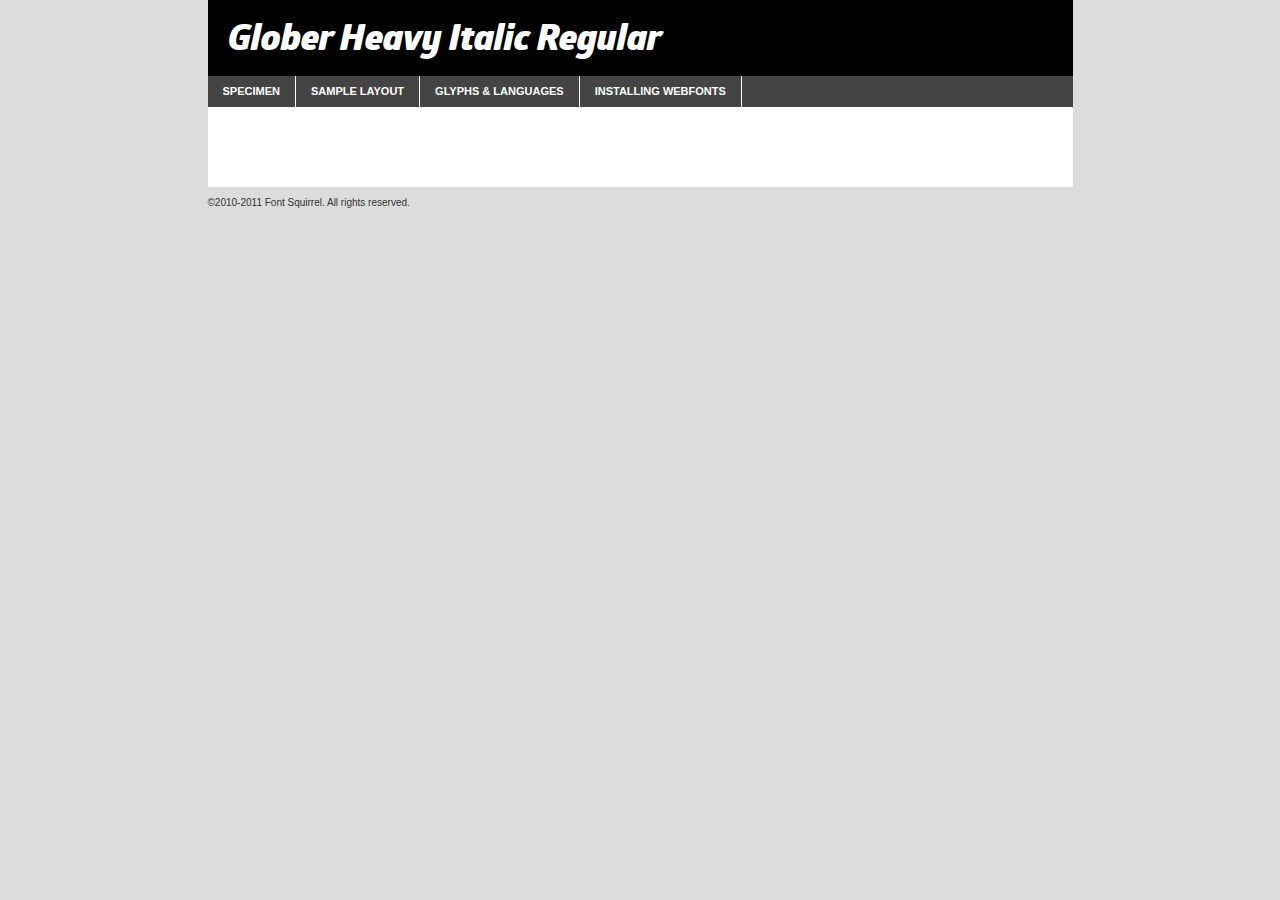
<file: fonts/attracti-fonts/FONT/GloberWeb-fonts1/Glober Heavy Italic/glober_heavy_italic-demo.html>
<!DOCTYPE html PUBLIC "-//W3C//DTD XHTML 1.0 Transitional//EN"
	"http://www.w3.org/TR/xhtml1/DTD/xhtml1-transitional.dtd">

<html xmlns="http://www.w3.org/1999/xhtml" xml:lang="en" lang="en">
<head>
	<meta http-equiv="Content-Type" content="text/html; charset=utf-8" />
	<script src="http://ajax.googleapis.com/ajax/libs/jquery/1.7.2/jquery.min.js" type="text/javascript" charset="utf-8"></script>
	<script src="specimen_files/easytabs.js" type="text/javascript" charset="utf-8"></script>
	<link rel="stylesheet" href="specimen_files/specimen_stylesheet.css" type="text/css" charset="utf-8" />
	<link rel="stylesheet" href="stylesheet.css" type="text/css" charset="utf-8" />

	<style type="text/css">
					body{
				font-family: 'globerheavy_italic';
							}
		</style>

	<title>Glober Heavy Italic Regular Specimen</title>
	
	
	<script type="text/javascript" charset="utf-8">
		$(document).ready(function() {
			$('#container').easyTabs({defaultContent:1});
		});
	</script>
</head>

<body>
<div id="container">
	<div id="header">
		Glober Heavy Italic Regular	</div>
	<ul class="tabs">
		<li><a href="#specimen">Specimen</a></li>
		<li><a href="#layout">Sample Layout</a></li>
				<li><a href="#glyphs">Glyphs &amp; Languages</a></li>
		<li><a href="#installing">Installing Webfonts</a></li>
		
	</ul>
	
	<div id="main_content">

		
			<div id="specimen">
		
				<div class="section">
					<div class="grid12 firstcol">
						<div class="huge">AaBb</div>
					</div>
				</div>
		
				<div class="section">
					<div class="glyph_range">A&#x200B;B&#x200b;C&#x200b;D&#x200b;E&#x200b;F&#x200b;G&#x200b;H&#x200b;I&#x200b;J&#x200b;K&#x200b;L&#x200b;M&#x200b;N&#x200b;O&#x200b;P&#x200b;Q&#x200b;R&#x200b;S&#x200b;T&#x200b;U&#x200b;V&#x200b;W&#x200b;X&#x200b;Y&#x200b;Z&#x200b;a&#x200b;b&#x200b;c&#x200b;d&#x200b;e&#x200b;f&#x200b;g&#x200b;h&#x200b;i&#x200b;j&#x200b;k&#x200b;l&#x200b;m&#x200b;n&#x200b;o&#x200b;p&#x200b;q&#x200b;r&#x200b;s&#x200b;t&#x200b;u&#x200b;v&#x200b;w&#x200b;x&#x200b;y&#x200b;z&#x200b;1&#x200b;2&#x200b;3&#x200b;4&#x200b;5&#x200b;6&#x200b;7&#x200b;8&#x200b;9&#x200b;0&#x200b;&amp;&#x200b;.&#x200b;,&#x200b;?&#x200b;!&#x200b;&#64;&#x200b;(&#x200b;)&#x200b;#&#x200b;$&#x200b;%&#x200b;*&#x200b;+&#x200b;-&#x200b;=&#x200b;:&#x200b;;</div>
				</div>
				<div class="section">
					<div class="grid12 firstcol">
						<table class="sample_table">
							<tr><td>10</td><td class="size10">abcdefghijklmnopqrstuvwxyzABCDEFGHIJKLMNOPQRSTUVWXYZ0123456789abcdefghijklmnopqrstuvwxyzABCDEFGHIJKLMNOPQRSTUVWXYZ0123456789abcdefghijklmnopqrstuvwxyzABCDEFGHIJKLMNOPQRSTUVWXYZ</td></tr>
							<tr><td>11</td><td class="size11">abcdefghijklmnopqrstuvwxyzABCDEFGHIJKLMNOPQRSTUVWXYZ0123456789abcdefghijklmnopqrstuvwxyzABCDEFGHIJKLMNOPQRSTUVWXYZ0123456789abcdefghijklmnopqrstuvwxyzABCDEFGHIJKLMNOPQRSTUVWXYZ</td></tr>
							<tr><td>12</td><td class="size12">abcdefghijklmnopqrstuvwxyzABCDEFGHIJKLMNOPQRSTUVWXYZ0123456789abcdefghijklmnopqrstuvwxyzABCDEFGHIJKLMNOPQRSTUVWXYZ0123456789abcdefghijklmnopqrstuvwxyzABCDEFGHIJKLMNOPQRSTUVWXYZ</td></tr>
							<tr><td>13</td><td class="size13">abcdefghijklmnopqrstuvwxyzABCDEFGHIJKLMNOPQRSTUVWXYZ0123456789abcdefghijklmnopqrstuvwxyzABCDEFGHIJKLMNOPQRSTUVWXYZ0123456789abcdefghijklmnopqrstuvwxyzABCDEFGHIJKLMNOPQRSTUVWXYZ</td></tr>
							<tr><td>14</td><td class="size14">abcdefghijklmnopqrstuvwxyzABCDEFGHIJKLMNOPQRSTUVWXYZ0123456789abcdefghijklmnopqrstuvwxyzABCDEFGHIJKLMNOPQRSTUVWXYZ0123456789abcdefghijklmnopqrstuvwxyzABCDEFGHIJKLMNOPQRSTUVWXYZ</td></tr>
							<tr><td>16</td><td class="size16">abcdefghijklmnopqrstuvwxyzABCDEFGHIJKLMNOPQRSTUVWXYZ0123456789abcdefghijklmnopqrstuvwxyzABCDEFGHIJKLMNOPQRSTUVWXYZ</td></tr>
							<tr><td>18</td><td class="size18">abcdefghijklmnopqrstuvwxyzABCDEFGHIJKLMNOPQRSTUVWXYZ0123456789abcdefghijklmnopqrstuvwxyzABCDEFGHIJKLMNOPQRSTUVWXYZ</td></tr>
							<tr><td>20</td><td class="size20">abcdefghijklmnopqrstuvwxyzABCDEFGHIJKLMNOPQRSTUVWXYZ0123456789abcdefghijklmnopqrstuvwxyzABCDEFGHIJKLMNOPQRSTUVWXYZ</td></tr>
							<tr><td>24</td><td class="size24">abcdefghijklmnopqrstuvwxyzABCDEFGHIJKLMNOPQRSTUVWXYZ0123456789abcdefghijklmnopqrstuvwxyzABCDEFGHIJKLMNOPQRSTUVWXYZ</td></tr>
							<tr><td>30</td><td class="size30">abcdefghijklmnopqrstuvwxyzABCDEFGHIJKLMNOPQRSTUVWXYZ0123456789abcdefghijklmnopqrstuvwxyzABCDEFGHIJKLMNOPQRSTUVWXYZ</td></tr>
							<tr><td>36</td><td class="size36">abcdefghijklmnopqrstuvwxyzABCDEFGHIJKLMNOPQRSTUVWXYZ0123456789abcdefghijklmnopqrstuvwxyzABCDEFGHIJKLMNOPQRSTUVWXYZ</td></tr>
							<tr><td>48</td><td class="size48">abcdefghijklmnopqrstuvwxyzABCDEFGHIJKLMNOPQRSTUVWXYZ0123456789abcdefghijklmnopqrstuvwxyzABCDEFGHIJKLMNOPQRSTUVWXYZ</td></tr>
							<tr><td>60</td><td class="size60">abcdefghijklmnopqrstuvwxyzABCDEFGHIJKLMNOPQRSTUVWXYZ0123456789abcdefghijklmnopqrstuvwxyzABCDEFGHIJKLMNOPQRSTUVWXYZ</td></tr>
							<tr><td>72</td><td class="size72">abcdefghijklmnopqrstuvwxyzABCDEFGHIJKLMNOPQRSTUVWXYZ0123456789abcdefghijklmnopqrstuvwxyzABCDEFGHIJKLMNOPQRSTUVWXYZ</td></tr>
							<tr><td>90</td><td class="size90">abcdefghijklmnopqrstuvwxyzABCDEFGHIJKLMNOPQRSTUVWXYZ0123456789abcdefghijklmnopqrstuvwxyzABCDEFGHIJKLMNOPQRSTUVWXYZ</td></tr>
						</table>
				
					</div>
			
				</div>
		
		
		
								<div class="section" id="bodycomparison">


										<div id="xheight">
				<div class="fontbody">&#x25FC;&#x25FC;&#x25FC;&#x25FC;&#x25FC;&#x25FC;&#x25FC;&#x25FC;&#x25FC;&#x25FC;&#x25FC;&#x25FC;&#x25FC;&#x25FC;&#x25FC;&#x25FC;&#x25FC;&#x25FC;&#x25FC;&#x25FC;&#x25FC;&#x25FC;&#x25FC;&#x25FC;&#x25FC;&#x25FC;&#x25FC;&#x25FC;&#x25FC;&#x25FC;&#x25FC;&#x25FC;&#x25FC;&#x25FC;&#x25FC;&#x25FC;&#x25FC;&#x25FC;&#x25FC;&#x25FC;&#x25FC;&#x25FC;&#x25FC;&#x25FC;&#x25FC;&#x25FC;&#x25FC;&#x25FC;&#x25FC;&#x25FC;&#x25FC;&#x25FC;&#x25FC;&#x25FC;&#x25FC;&#x25FC;&#x25FC;&#x25FC;&#x25FC;&#x25FC;&#x25FC;&#x25FC;&#x25FC;&#x25FC;&#x25FC;&#x25FC;&#x25FC;&#x25FC;&#x25FC;&#x25FC;&#x25FC;&#x25FC;&#x25FC;&#x25FC;&#x25FC;&#x25FC;&#x25FC;&#x25FC;&#x25FC;&#x25FC;&#x25FC;&#x25FC;&#x25FC;&#x25FC;&#x25FC;&#x25FC;&#x25FC;&#x25FC;&#x25FC;&#x25FC;&#x25FC;&#x25FC;&#x25FC;&#x25FC;&#x25FC;&#x25FC;&#x25FC;&#x25FC;&#x25FC;body</div><div class="arialbody">body</div><div class="verdanabody">body</div><div class="georgiabody">body</div></div>
										<div class="fontbody" style="z-index:1">
											body<span>Glober Heavy Italic Regular</span>
										</div>
										<div class="arialbody" style="z-index:1">
											body<span>Arial</span>
										</div>
										<div class="verdanabody" style="z-index:1">
											body<span>Verdana</span>
										</div>
										<div class="georgiabody" style="z-index:1">
											body<span>Georgia</span>
										</div>



								</div>
		
		
				<div class="section psample psample_row1" id="">
					
					<div class="grid2 firstcol">
						<p class="size10"><span>10.</span>Aenean lacinia bibendum nulla sed consectetur. Fusce dapibus, tellus ac cursus commodo, tortor mauris condimentum nibh, ut fermentum massa justo sit amet risus. Nullam id dolor id nibh ultricies vehicula ut id elit. Cum sociis natoque penatibus et magnis dis parturient montes, nascetur ridiculus mus. Nulla vitae elit libero, a pharetra augue.</p>
			
					</div>
					<div class="grid3">
						<p class="size11"><span>11.</span>Aenean lacinia bibendum nulla sed consectetur. Fusce dapibus, tellus ac cursus commodo, tortor mauris condimentum nibh, ut fermentum massa justo sit amet risus. Nullam id dolor id nibh ultricies vehicula ut id elit. Cum sociis natoque penatibus et magnis dis parturient montes, nascetur ridiculus mus. Nulla vitae elit libero, a pharetra augue.</p>
			
					</div>
					<div class="grid3">
						<p class="size12"><span>12.</span>Aenean lacinia bibendum nulla sed consectetur. Fusce dapibus, tellus ac cursus commodo, tortor mauris condimentum nibh, ut fermentum massa justo sit amet risus. Nullam id dolor id nibh ultricies vehicula ut id elit. Cum sociis natoque penatibus et magnis dis parturient montes, nascetur ridiculus mus. Nulla vitae elit libero, a pharetra augue.</p>
			
					</div>
					<div class="grid4">
						<p class="size13"><span>13.</span>Aenean lacinia bibendum nulla sed consectetur. Fusce dapibus, tellus ac cursus commodo, tortor mauris condimentum nibh, ut fermentum massa justo sit amet risus. Nullam id dolor id nibh ultricies vehicula ut id elit. Cum sociis natoque penatibus et magnis dis parturient montes, nascetur ridiculus mus. Nulla vitae elit libero, a pharetra augue.</p>
			
					</div>
					<div class="white_blend"></div>
					
				</div>
				<div class="section psample psample_row2" id="">
					<div class="grid3 firstcol">
						<p class="size14"><span>14.</span>Aenean lacinia bibendum nulla sed consectetur. Fusce dapibus, tellus ac cursus commodo, tortor mauris condimentum nibh, ut fermentum massa justo sit amet risus. Nullam id dolor id nibh ultricies vehicula ut id elit. Cum sociis natoque penatibus et magnis dis parturient montes, nascetur ridiculus mus. Nulla vitae elit libero, a pharetra augue.</p>
			
					</div>
					<div class="grid4">
						<p class="size16"><span>16.</span>Aenean lacinia bibendum nulla sed consectetur. Fusce dapibus, tellus ac cursus commodo, tortor mauris condimentum nibh, ut fermentum massa justo sit amet risus. Nullam id dolor id nibh ultricies vehicula ut id elit. Cum sociis natoque penatibus et magnis dis parturient montes, nascetur ridiculus mus. Nulla vitae elit libero, a pharetra augue.</p>
			
					</div>
					<div class="grid5">
						<p class="size18"><span>18.</span>Aenean lacinia bibendum nulla sed consectetur. Fusce dapibus, tellus ac cursus commodo, tortor mauris condimentum nibh, ut fermentum massa justo sit amet risus. Nullam id dolor id nibh ultricies vehicula ut id elit. Cum sociis natoque penatibus et magnis dis parturient montes, nascetur ridiculus mus. Nulla vitae elit libero, a pharetra augue.</p>
			
					</div>

					<div class="white_blend"></div>

				</div>
				
				<div class="section psample psample_row3" id="">
					<div class="grid5 firstcol">
						<p class="size20"><span>20.</span>Aenean lacinia bibendum nulla sed consectetur. Fusce dapibus, tellus ac cursus commodo, tortor mauris condimentum nibh, ut fermentum massa justo sit amet risus. Nullam id dolor id nibh ultricies vehicula ut id elit. Cum sociis natoque penatibus et magnis dis parturient montes, nascetur ridiculus mus. Nulla vitae elit libero, a pharetra augue.</p>
					</div>
					<div class="grid7">
						<p class="size24"><span>24.</span>Aenean lacinia bibendum nulla sed consectetur. Fusce dapibus, tellus ac cursus commodo, tortor mauris condimentum nibh, ut fermentum massa justo sit amet risus. Nullam id dolor id nibh ultricies vehicula ut id elit. Cum sociis natoque penatibus et magnis dis parturient montes, nascetur ridiculus mus. Nulla vitae elit libero, a pharetra augue.</p>
					</div>
					
					<div class="white_blend"></div>
					
				</div>
				
				<div class="section psample psample_row4" id="">
					<div class="grid12 firstcol">
						<p class="size30"><span>30.</span>Aenean lacinia bibendum nulla sed consectetur. Fusce dapibus, tellus ac cursus commodo, tortor mauris condimentum nibh, ut fermentum massa justo sit amet risus. Nullam id dolor id nibh ultricies vehicula ut id elit. Cum sociis natoque penatibus et magnis dis parturient montes, nascetur ridiculus mus. Nulla vitae elit libero, a pharetra augue.</p>
					</div>
					<div class="white_blend"></div>
					
				</div>
				
				
				
				<div class="section psample psample_row1 fullreverse">
					<div class="grid2 firstcol">
						<p class="size10"><span>10.</span>Aenean lacinia bibendum nulla sed consectetur. Fusce dapibus, tellus ac cursus commodo, tortor mauris condimentum nibh, ut fermentum massa justo sit amet risus. Nullam id dolor id nibh ultricies vehicula ut id elit. Cum sociis natoque penatibus et magnis dis parturient montes, nascetur ridiculus mus. Nulla vitae elit libero, a pharetra augue.</p>
			
					</div>
					<div class="grid3">
						<p class="size11"><span>11.</span>Aenean lacinia bibendum nulla sed consectetur. Fusce dapibus, tellus ac cursus commodo, tortor mauris condimentum nibh, ut fermentum massa justo sit amet risus. Nullam id dolor id nibh ultricies vehicula ut id elit. Cum sociis natoque penatibus et magnis dis parturient montes, nascetur ridiculus mus. Nulla vitae elit libero, a pharetra augue.</p>
			
					</div>
					<div class="grid3">
						<p class="size12"><span>12.</span>Aenean lacinia bibendum nulla sed consectetur. Fusce dapibus, tellus ac cursus commodo, tortor mauris condimentum nibh, ut fermentum massa justo sit amet risus. Nullam id dolor id nibh ultricies vehicula ut id elit. Cum sociis natoque penatibus et magnis dis parturient montes, nascetur ridiculus mus. Nulla vitae elit libero, a pharetra augue.</p>
			
					</div>
					<div class="grid4">
						<p class="size13"><span>13.</span>Aenean lacinia bibendum nulla sed consectetur. Fusce dapibus, tellus ac cursus commodo, tortor mauris condimentum nibh, ut fermentum massa justo sit amet risus. Nullam id dolor id nibh ultricies vehicula ut id elit. Cum sociis natoque penatibus et magnis dis parturient montes, nascetur ridiculus mus. Nulla vitae elit libero, a pharetra augue.</p>
			
					</div>
					<div class="black_blend"></div>
					
				</div>
				
				<div class="section psample psample_row2 fullreverse">
					<div class="grid3 firstcol">
						<p class="size14"><span>14.</span>Aenean lacinia bibendum nulla sed consectetur. Fusce dapibus, tellus ac cursus commodo, tortor mauris condimentum nibh, ut fermentum massa justo sit amet risus. Nullam id dolor id nibh ultricies vehicula ut id elit. Cum sociis natoque penatibus et magnis dis parturient montes, nascetur ridiculus mus. Nulla vitae elit libero, a pharetra augue.</p>
			
					</div>
					<div class="grid4">
						<p class="size16"><span>16.</span>Aenean lacinia bibendum nulla sed consectetur. Fusce dapibus, tellus ac cursus commodo, tortor mauris condimentum nibh, ut fermentum massa justo sit amet risus. Nullam id dolor id nibh ultricies vehicula ut id elit. Cum sociis natoque penatibus et magnis dis parturient montes, nascetur ridiculus mus. Nulla vitae elit libero, a pharetra augue.</p>
			
					</div>
					<div class="grid5">
						<p class="size18"><span>18.</span>Aenean lacinia bibendum nulla sed consectetur. Fusce dapibus, tellus ac cursus commodo, tortor mauris condimentum nibh, ut fermentum massa justo sit amet risus. Nullam id dolor id nibh ultricies vehicula ut id elit. Cum sociis natoque penatibus et magnis dis parturient montes, nascetur ridiculus mus. Nulla vitae elit libero, a pharetra augue.</p>
			
					</div>
					<div class="black_blend"></div>

				</div>
				
				<div class="section psample fullreverse psample_row3" id="">
					<div class="grid5 firstcol">
						<p class="size20"><span>20.</span>Aenean lacinia bibendum nulla sed consectetur. Fusce dapibus, tellus ac cursus commodo, tortor mauris condimentum nibh, ut fermentum massa justo sit amet risus. Nullam id dolor id nibh ultricies vehicula ut id elit. Cum sociis natoque penatibus et magnis dis parturient montes, nascetur ridiculus mus. Nulla vitae elit libero, a pharetra augue.</p>
					</div>
					<div class="grid7">
						<p class="size24"><span>24.</span>Aenean lacinia bibendum nulla sed consectetur. Fusce dapibus, tellus ac cursus commodo, tortor mauris condimentum nibh, ut fermentum massa justo sit amet risus. Nullam id dolor id nibh ultricies vehicula ut id elit. Cum sociis natoque penatibus et magnis dis parturient montes, nascetur ridiculus mus. Nulla vitae elit libero, a pharetra augue.</p>
					</div>
					
					<div class="black_blend"></div>
					
				</div>
				
				<div class="section psample fullreverse psample_row4" id="" style="border-bottom: 20px #000 solid;">
					<div class="grid12 firstcol">
						<p class="size30"><span>30.</span>Aenean lacinia bibendum nulla sed consectetur. Fusce dapibus, tellus ac cursus commodo, tortor mauris condimentum nibh, ut fermentum massa justo sit amet risus. Nullam id dolor id nibh ultricies vehicula ut id elit. Cum sociis natoque penatibus et magnis dis parturient montes, nascetur ridiculus mus. Nulla vitae elit libero, a pharetra augue.</p>
					</div>
					<div class="black_blend"></div>
					
				</div>
				
				
				
				
			</div>
			
			<div id="layout">
				
				<div class="section">
					
					<div class="grid12 firstcol">
						<h1>Lorem Ipsum Dolor</h1>
						<h2>Etiam porta sem malesuada magna mollis euismod</h2>
						
						<p class="byline">By <a href="#link">Aenean Lacinia</a></p>
					</div>
				</div>
				<div class="section">
					<div class="grid8 firstcol">
						<p class="large">Donec sed odio dui. Morbi leo risus, porta ac consectetur ac, vestibulum at eros. Fusce dapibus, tellus ac cursus commodo, tortor mauris condimentum nibh, ut fermentum massa justo sit amet risus. </p>

						
						<h3>Pellentesque ornare sem</h3>

						<p>Maecenas sed diam eget risus varius blandit sit amet non magna. Maecenas faucibus mollis interdum. Donec ullamcorper nulla non metus auctor fringilla. Nullam id dolor id nibh ultricies vehicula ut id elit. Nullam id dolor id nibh ultricies vehicula ut id elit. </p>

						<p>Aenean eu leo quam. Pellentesque ornare sem lacinia quam venenatis vestibulum. Lorem ipsum dolor sit amet, consectetur adipiscing elit. Cum sociis natoque penatibus et magnis dis parturient montes, nascetur ridiculus mus. </p>

						<p>Nulla vitae elit libero, a pharetra augue. Praesent commodo cursus magna, vel scelerisque nisl consectetur et. Aenean lacinia bibendum nulla sed consectetur. </p>

						<p>Nullam quis risus eget urna mollis ornare vel eu leo. Nullam quis risus eget urna mollis ornare vel eu leo. Maecenas sed diam eget risus varius blandit sit amet non magna. Donec ullamcorper nulla non metus auctor fringilla. </p>

						<h3>Cras mattis consectetur</h3>

						<p>Aenean eu leo quam. Pellentesque ornare sem lacinia quam venenatis vestibulum. Aenean lacinia bibendum nulla sed consectetur. Integer posuere erat a ante venenatis dapibus posuere velit aliquet. Cras mattis consectetur purus sit amet fermentum. </p>

						<p>Nullam id dolor id nibh ultricies vehicula ut id elit. Nullam quis risus eget urna mollis ornare vel eu leo. Cras mattis consectetur purus sit amet fermentum.</p>
					</div>
					
					<div class="grid4 sidebar">
						
						<div class="box reverse">
							<p class="last">Nullam quis risus eget urna mollis ornare vel eu leo. Donec ullamcorper nulla non metus auctor fringilla. Cras mattis consectetur purus sit amet fermentum. Sed posuere consectetur est at lobortis. Lorem ipsum dolor sit amet, consectetur adipiscing elit. </p>
						</div>
						
						<p class="caption">Maecenas sed diam eget risus varius.</p>

						<p>Vestibulum id ligula porta felis euismod semper. Integer posuere erat a ante venenatis dapibus posuere velit aliquet. Vestibulum id ligula porta felis euismod semper. Sed posuere consectetur est at lobortis. Maecenas sed diam eget risus varius blandit sit amet non magna. Fusce dapibus, tellus ac cursus commodo, tortor mauris condimentum nibh, ut fermentum massa justo sit amet risus. </p>

					

						<p>Duis mollis, est non commodo luctus, nisi erat porttitor ligula, eget lacinia odio sem nec elit. Aenean lacinia bibendum nulla sed consectetur. Vivamus sagittis lacus vel augue laoreet rutrum faucibus dolor auctor. Aenean lacinia bibendum nulla sed consectetur. Nullam quis risus eget urna mollis ornare vel eu leo. </p>

						<p>Praesent commodo cursus magna, vel scelerisque nisl consectetur et. Donec ullamcorper nulla non metus auctor fringilla. Maecenas faucibus mollis interdum. Fusce dapibus, tellus ac cursus commodo, tortor mauris condimentum nibh, ut fermentum massa justo sit amet risus. </p>

					</div>
				</div>
				
			</div>


			



		<div id="glyphs">
			<div class="section">
				<div class="grid12 firstcol">
			
				<h1>Language Support</h1>
				<p>The subset of Glober Heavy Italic Regular in this kit supports the following languages:<br />
			
					Albanian, Basque, Breton, Chamorro, Danish, Dutch, English, Faroese, Finnish, French, Frisian, Galician, German, Icelandic, Italian, Malagasy, Norwegian, Portuguese, Spanish, Swedish				</p>
				<h1>Glyph Chart</h1>
				<p>The subset of Glober Heavy Italic Regular in this kit includes all the glyphs listed below. Unicode entities are included above each glyph to help you insert individual characters into your layout.</p>
				<div id="glyph_chart">
			
																														 <div><p>&amp;#13;</p>&#13;</div>
																				 <div><p>&amp;#32;</p>&#32;</div>
																				 <div><p>&amp;#33;</p>&#33;</div>
																				 <div><p>&amp;#34;</p>&#34;</div>
																				 <div><p>&amp;#35;</p>&#35;</div>
																				 <div><p>&amp;#36;</p>&#36;</div>
																				 <div><p>&amp;#37;</p>&#37;</div>
																				 <div><p>&amp;#38;</p>&#38;</div>
																				 <div><p>&amp;#39;</p>&#39;</div>
																				 <div><p>&amp;#40;</p>&#40;</div>
																				 <div><p>&amp;#41;</p>&#41;</div>
																				 <div><p>&amp;#42;</p>&#42;</div>
																				 <div><p>&amp;#43;</p>&#43;</div>
																				 <div><p>&amp;#44;</p>&#44;</div>
																				 <div><p>&amp;#45;</p>&#45;</div>
																				 <div><p>&amp;#46;</p>&#46;</div>
																				 <div><p>&amp;#47;</p>&#47;</div>
																				 <div><p>&amp;#48;</p>&#48;</div>
																				 <div><p>&amp;#49;</p>&#49;</div>
																				 <div><p>&amp;#50;</p>&#50;</div>
																				 <div><p>&amp;#51;</p>&#51;</div>
																				 <div><p>&amp;#52;</p>&#52;</div>
																				 <div><p>&amp;#53;</p>&#53;</div>
																				 <div><p>&amp;#54;</p>&#54;</div>
																				 <div><p>&amp;#55;</p>&#55;</div>
																				 <div><p>&amp;#56;</p>&#56;</div>
																				 <div><p>&amp;#57;</p>&#57;</div>
																				 <div><p>&amp;#58;</p>&#58;</div>
																				 <div><p>&amp;#59;</p>&#59;</div>
																				 <div><p>&amp;#60;</p>&#60;</div>
																				 <div><p>&amp;#61;</p>&#61;</div>
																				 <div><p>&amp;#62;</p>&#62;</div>
																				 <div><p>&amp;#63;</p>&#63;</div>
																				 <div><p>&amp;#64;</p>&#64;</div>
																				 <div><p>&amp;#65;</p>&#65;</div>
																				 <div><p>&amp;#66;</p>&#66;</div>
																				 <div><p>&amp;#67;</p>&#67;</div>
																				 <div><p>&amp;#68;</p>&#68;</div>
																				 <div><p>&amp;#69;</p>&#69;</div>
																				 <div><p>&amp;#70;</p>&#70;</div>
																				 <div><p>&amp;#71;</p>&#71;</div>
																				 <div><p>&amp;#72;</p>&#72;</div>
																				 <div><p>&amp;#73;</p>&#73;</div>
																				 <div><p>&amp;#74;</p>&#74;</div>
																				 <div><p>&amp;#75;</p>&#75;</div>
																				 <div><p>&amp;#76;</p>&#76;</div>
																				 <div><p>&amp;#77;</p>&#77;</div>
																				 <div><p>&amp;#78;</p>&#78;</div>
																				 <div><p>&amp;#79;</p>&#79;</div>
																				 <div><p>&amp;#80;</p>&#80;</div>
																				 <div><p>&amp;#81;</p>&#81;</div>
																				 <div><p>&amp;#82;</p>&#82;</div>
																				 <div><p>&amp;#83;</p>&#83;</div>
																				 <div><p>&amp;#84;</p>&#84;</div>
																				 <div><p>&amp;#85;</p>&#85;</div>
																				 <div><p>&amp;#86;</p>&#86;</div>
																				 <div><p>&amp;#87;</p>&#87;</div>
																				 <div><p>&amp;#88;</p>&#88;</div>
																				 <div><p>&amp;#89;</p>&#89;</div>
																				 <div><p>&amp;#90;</p>&#90;</div>
																				 <div><p>&amp;#91;</p>&#91;</div>
																				 <div><p>&amp;#92;</p>&#92;</div>
																				 <div><p>&amp;#93;</p>&#93;</div>
																				 <div><p>&amp;#94;</p>&#94;</div>
																				 <div><p>&amp;#95;</p>&#95;</div>
																				 <div><p>&amp;#96;</p>&#96;</div>
																				 <div><p>&amp;#97;</p>&#97;</div>
																				 <div><p>&amp;#98;</p>&#98;</div>
																				 <div><p>&amp;#99;</p>&#99;</div>
																				 <div><p>&amp;#100;</p>&#100;</div>
																				 <div><p>&amp;#101;</p>&#101;</div>
																				 <div><p>&amp;#102;</p>&#102;</div>
																				 <div><p>&amp;#103;</p>&#103;</div>
																				 <div><p>&amp;#104;</p>&#104;</div>
																				 <div><p>&amp;#105;</p>&#105;</div>
																				 <div><p>&amp;#106;</p>&#106;</div>
																				 <div><p>&amp;#107;</p>&#107;</div>
																				 <div><p>&amp;#108;</p>&#108;</div>
																				 <div><p>&amp;#109;</p>&#109;</div>
																				 <div><p>&amp;#110;</p>&#110;</div>
																				 <div><p>&amp;#111;</p>&#111;</div>
																				 <div><p>&amp;#112;</p>&#112;</div>
																				 <div><p>&amp;#113;</p>&#113;</div>
																				 <div><p>&amp;#114;</p>&#114;</div>
																				 <div><p>&amp;#115;</p>&#115;</div>
																				 <div><p>&amp;#116;</p>&#116;</div>
																				 <div><p>&amp;#117;</p>&#117;</div>
																				 <div><p>&amp;#118;</p>&#118;</div>
																				 <div><p>&amp;#119;</p>&#119;</div>
																				 <div><p>&amp;#120;</p>&#120;</div>
																				 <div><p>&amp;#121;</p>&#121;</div>
																				 <div><p>&amp;#122;</p>&#122;</div>
																				 <div><p>&amp;#123;</p>&#123;</div>
																				 <div><p>&amp;#124;</p>&#124;</div>
																				 <div><p>&amp;#125;</p>&#125;</div>
																				 <div><p>&amp;#126;</p>&#126;</div>
																				 <div><p>&amp;#160;</p>&#160;</div>
																				 <div><p>&amp;#161;</p>&#161;</div>
																				 <div><p>&amp;#162;</p>&#162;</div>
																				 <div><p>&amp;#163;</p>&#163;</div>
																				 <div><p>&amp;#164;</p>&#164;</div>
																				 <div><p>&amp;#165;</p>&#165;</div>
																				 <div><p>&amp;#166;</p>&#166;</div>
																				 <div><p>&amp;#167;</p>&#167;</div>
																				 <div><p>&amp;#168;</p>&#168;</div>
																				 <div><p>&amp;#169;</p>&#169;</div>
																				 <div><p>&amp;#170;</p>&#170;</div>
																				 <div><p>&amp;#171;</p>&#171;</div>
																				 <div><p>&amp;#172;</p>&#172;</div>
																				 <div><p>&amp;#173;</p>&#173;</div>
																				 <div><p>&amp;#174;</p>&#174;</div>
																				 <div><p>&amp;#175;</p>&#175;</div>
																				 <div><p>&amp;#176;</p>&#176;</div>
																				 <div><p>&amp;#177;</p>&#177;</div>
																				 <div><p>&amp;#178;</p>&#178;</div>
																				 <div><p>&amp;#179;</p>&#179;</div>
																				 <div><p>&amp;#180;</p>&#180;</div>
																				 <div><p>&amp;#181;</p>&#181;</div>
																				 <div><p>&amp;#182;</p>&#182;</div>
																				 <div><p>&amp;#183;</p>&#183;</div>
																				 <div><p>&amp;#184;</p>&#184;</div>
																				 <div><p>&amp;#185;</p>&#185;</div>
																				 <div><p>&amp;#186;</p>&#186;</div>
																				 <div><p>&amp;#187;</p>&#187;</div>
																				 <div><p>&amp;#188;</p>&#188;</div>
																				 <div><p>&amp;#189;</p>&#189;</div>
																				 <div><p>&amp;#190;</p>&#190;</div>
																				 <div><p>&amp;#191;</p>&#191;</div>
																				 <div><p>&amp;#192;</p>&#192;</div>
																				 <div><p>&amp;#193;</p>&#193;</div>
																				 <div><p>&amp;#194;</p>&#194;</div>
																				 <div><p>&amp;#195;</p>&#195;</div>
																				 <div><p>&amp;#196;</p>&#196;</div>
																				 <div><p>&amp;#197;</p>&#197;</div>
																				 <div><p>&amp;#198;</p>&#198;</div>
																				 <div><p>&amp;#199;</p>&#199;</div>
																				 <div><p>&amp;#200;</p>&#200;</div>
																				 <div><p>&amp;#201;</p>&#201;</div>
																				 <div><p>&amp;#202;</p>&#202;</div>
																				 <div><p>&amp;#203;</p>&#203;</div>
																				 <div><p>&amp;#204;</p>&#204;</div>
																				 <div><p>&amp;#205;</p>&#205;</div>
																				 <div><p>&amp;#206;</p>&#206;</div>
																				 <div><p>&amp;#207;</p>&#207;</div>
																				 <div><p>&amp;#208;</p>&#208;</div>
																				 <div><p>&amp;#209;</p>&#209;</div>
																				 <div><p>&amp;#210;</p>&#210;</div>
																				 <div><p>&amp;#211;</p>&#211;</div>
																				 <div><p>&amp;#212;</p>&#212;</div>
																				 <div><p>&amp;#213;</p>&#213;</div>
																				 <div><p>&amp;#214;</p>&#214;</div>
																				 <div><p>&amp;#215;</p>&#215;</div>
																				 <div><p>&amp;#216;</p>&#216;</div>
																				 <div><p>&amp;#217;</p>&#217;</div>
																				 <div><p>&amp;#218;</p>&#218;</div>
																				 <div><p>&amp;#219;</p>&#219;</div>
																				 <div><p>&amp;#220;</p>&#220;</div>
																				 <div><p>&amp;#221;</p>&#221;</div>
																				 <div><p>&amp;#222;</p>&#222;</div>
																				 <div><p>&amp;#223;</p>&#223;</div>
																				 <div><p>&amp;#224;</p>&#224;</div>
																				 <div><p>&amp;#225;</p>&#225;</div>
																				 <div><p>&amp;#226;</p>&#226;</div>
																				 <div><p>&amp;#227;</p>&#227;</div>
																				 <div><p>&amp;#228;</p>&#228;</div>
																				 <div><p>&amp;#229;</p>&#229;</div>
																				 <div><p>&amp;#230;</p>&#230;</div>
																				 <div><p>&amp;#231;</p>&#231;</div>
																				 <div><p>&amp;#232;</p>&#232;</div>
																				 <div><p>&amp;#233;</p>&#233;</div>
																				 <div><p>&amp;#234;</p>&#234;</div>
																				 <div><p>&amp;#235;</p>&#235;</div>
																				 <div><p>&amp;#236;</p>&#236;</div>
																				 <div><p>&amp;#237;</p>&#237;</div>
																				 <div><p>&amp;#238;</p>&#238;</div>
																				 <div><p>&amp;#239;</p>&#239;</div>
																				 <div><p>&amp;#240;</p>&#240;</div>
																				 <div><p>&amp;#241;</p>&#241;</div>
																				 <div><p>&amp;#242;</p>&#242;</div>
																				 <div><p>&amp;#243;</p>&#243;</div>
																				 <div><p>&amp;#244;</p>&#244;</div>
																				 <div><p>&amp;#245;</p>&#245;</div>
																				 <div><p>&amp;#246;</p>&#246;</div>
																				 <div><p>&amp;#247;</p>&#247;</div>
																				 <div><p>&amp;#248;</p>&#248;</div>
																				 <div><p>&amp;#249;</p>&#249;</div>
																				 <div><p>&amp;#250;</p>&#250;</div>
																				 <div><p>&amp;#251;</p>&#251;</div>
																				 <div><p>&amp;#252;</p>&#252;</div>
																				 <div><p>&amp;#253;</p>&#253;</div>
																				 <div><p>&amp;#254;</p>&#254;</div>
																				 <div><p>&amp;#255;</p>&#255;</div>
																				 <div><p>&amp;#338;</p>&#338;</div>
																				 <div><p>&amp;#339;</p>&#339;</div>
																				 <div><p>&amp;#376;</p>&#376;</div>
																				 <div><p>&amp;#710;</p>&#710;</div>
																				 <div><p>&amp;#732;</p>&#732;</div>
																				 <div><p>&amp;#8192;</p>&#8192;</div>
																				 <div><p>&amp;#8193;</p>&#8193;</div>
																				 <div><p>&amp;#8194;</p>&#8194;</div>
																				 <div><p>&amp;#8195;</p>&#8195;</div>
																				 <div><p>&amp;#8196;</p>&#8196;</div>
																				 <div><p>&amp;#8197;</p>&#8197;</div>
																				 <div><p>&amp;#8198;</p>&#8198;</div>
																				 <div><p>&amp;#8199;</p>&#8199;</div>
																				 <div><p>&amp;#8200;</p>&#8200;</div>
																				 <div><p>&amp;#8201;</p>&#8201;</div>
																				 <div><p>&amp;#8202;</p>&#8202;</div>
																				 <div><p>&amp;#8208;</p>&#8208;</div>
																				 <div><p>&amp;#8209;</p>&#8209;</div>
																				 <div><p>&amp;#8210;</p>&#8210;</div>
																				 <div><p>&amp;#8211;</p>&#8211;</div>
																				 <div><p>&amp;#8212;</p>&#8212;</div>
																				 <div><p>&amp;#8216;</p>&#8216;</div>
																				 <div><p>&amp;#8217;</p>&#8217;</div>
																				 <div><p>&amp;#8218;</p>&#8218;</div>
																				 <div><p>&amp;#8220;</p>&#8220;</div>
																				 <div><p>&amp;#8221;</p>&#8221;</div>
																				 <div><p>&amp;#8222;</p>&#8222;</div>
																				 <div><p>&amp;#8226;</p>&#8226;</div>
																				 <div><p>&amp;#8230;</p>&#8230;</div>
																				 <div><p>&amp;#8239;</p>&#8239;</div>
																				 <div><p>&amp;#8249;</p>&#8249;</div>
																				 <div><p>&amp;#8250;</p>&#8250;</div>
																				 <div><p>&amp;#8287;</p>&#8287;</div>
																				 <div><p>&amp;#8364;</p>&#8364;</div>
																				 <div><p>&amp;#8482;</p>&#8482;</div>
																				 <div><p>&amp;#9724;</p>&#9724;</div>
																				 <div><p>&amp;#64257;</p>&#64257;</div>
																				 <div><p>&amp;#64258;</p>&#64258;</div>
																												</div>	
				</div>
		
		
			</div>
		</div>
		
		
		<div id="specs">
			
		</div>
	
		<div id="installing">
			<div class="section">
				<div class="grid7 firstcol">
					<h1>Installing Webfonts</h1>
					
					<p>Webfonts are supported by all major browser platforms but not all in the same way. There are currently four different font formats that must be included in order to target all browsers. This includes TTF, WOFF, EOT and SVG.</p>
					
					<h2>1. Upload your webfonts</h2>
					<p>You must upload your webfont kit to your website. They should be in or near the same directory as your CSS files.</p>
					
					<h2>2. Include the webfont stylesheet</h2>
					<p>A special CSS @font-face declaration helps the various browsers select the appropriate font it needs without causing you a bunch of headaches. Learn more about this syntax by reading the <a href="http://www.fontspring.com/blog/further-hardening-of-the-bulletproof-syntax">Fontspring blog post</a> about it. The code for it is as follows:</p>


<code>
@font-face{ 
	font-family: 'MyWebFont';
	src: url('WebFont.eot');
	src: url('WebFont.eot?#iefix') format('embedded-opentype'),
	     url('WebFont.woff') format('woff'),
	     url('WebFont.ttf') format('truetype'),
	     url('WebFont.svg#webfont') format('svg');
}
</code>

	<p>We've already gone ahead and generated the code for you. All you have to do is link to the stylesheet in your HTML, like this:</p>
	<code>&lt;link rel=&quot;stylesheet&quot; href=&quot;stylesheet.css&quot; type=&quot;text/css&quot; charset=&quot;utf-8&quot; /&gt;</code>

					<h2>3. Modify your own stylesheet</h2>
					<p>To take advantage of your new fonts, you must tell your stylesheet to use them. Look at the original @font-face declaration above and find the property called "font-family." The name linked there will be what you use to reference the font. Prepend that webfont name to the font stack in the "font-family" property, inside the selector you want to change. For example:</p>
<code>p { font-family: 'WebFont', Arial, sans-serif; }</code>

<h2>4. Test</h2>
<p>Getting webfonts to work cross-browser <em>can</em> be tricky. Use the information in the sidebar to help you if you find that fonts aren't loading in a particular browser.</p>
				</div>
				
				<div class="grid5 sidebar">
					<div class="box">
						<h2>Troubleshooting<br />Font-Face Problems</h2>
						<p>Having trouble getting your webfonts to load in your new website? Here are some tips to sort out what might be the problem.</p>

						<h3>Fonts not showing in any browser</h3>

						<p>This sounds like you need to work on the plumbing. You either did not upload the fonts to the correct directory, or you did not link the fonts properly in the CSS. If you've confirmed that all this is correct and you still have a problem, take a look at your .htaccess file and see if requests are getting intercepted.</p>

						<h3>Fonts not loading in iPhone or iPad</h3>

						<p>The most common problem here is that you are serving the fonts from an IIS server. IIS refuses to serve files that have unknown MIME types. If that is the case, you must set the MIME type for SVG to "image/svg+xml" in the server settings. Follow these instructions from Microsoft if you need help.</p>

						<h3>Fonts not loading in Firefox</h3>

						<p>The primary reason for this failure? You are still using a version Firefox older than 3.5. So upgrade already! If that isn't it, then you are very likely serving fonts from a different domain. Firefox requires that all font assets be served from the same domain. Lastly it is possible that you need to add WOFF to your list of MIME types (if you are serving via IIS.)</p>

						<h3>Fonts not loading in IE</h3>

						<p>Are you looking at Internet Explorer on an actual Windows machine or are you cheating by using a service like Adobe BrowserLab? Many of these screenshot services do not render @font-face for IE. Best to test it on a real machine.</p>

						<h3>Fonts not loading in IE9</h3>

						<p>IE9, like Firefox, requires that fonts be served from the same domain as the website. Make sure that is the case.</p>
					</div>
				</div>
			</div>
			
		</div>
	
	</div>
	<div id="footer">
		<p>&copy;2010-2011 Font Squirrel. All rights reserved.</p>
	</div>
</div>
</body>
</html>
</file>
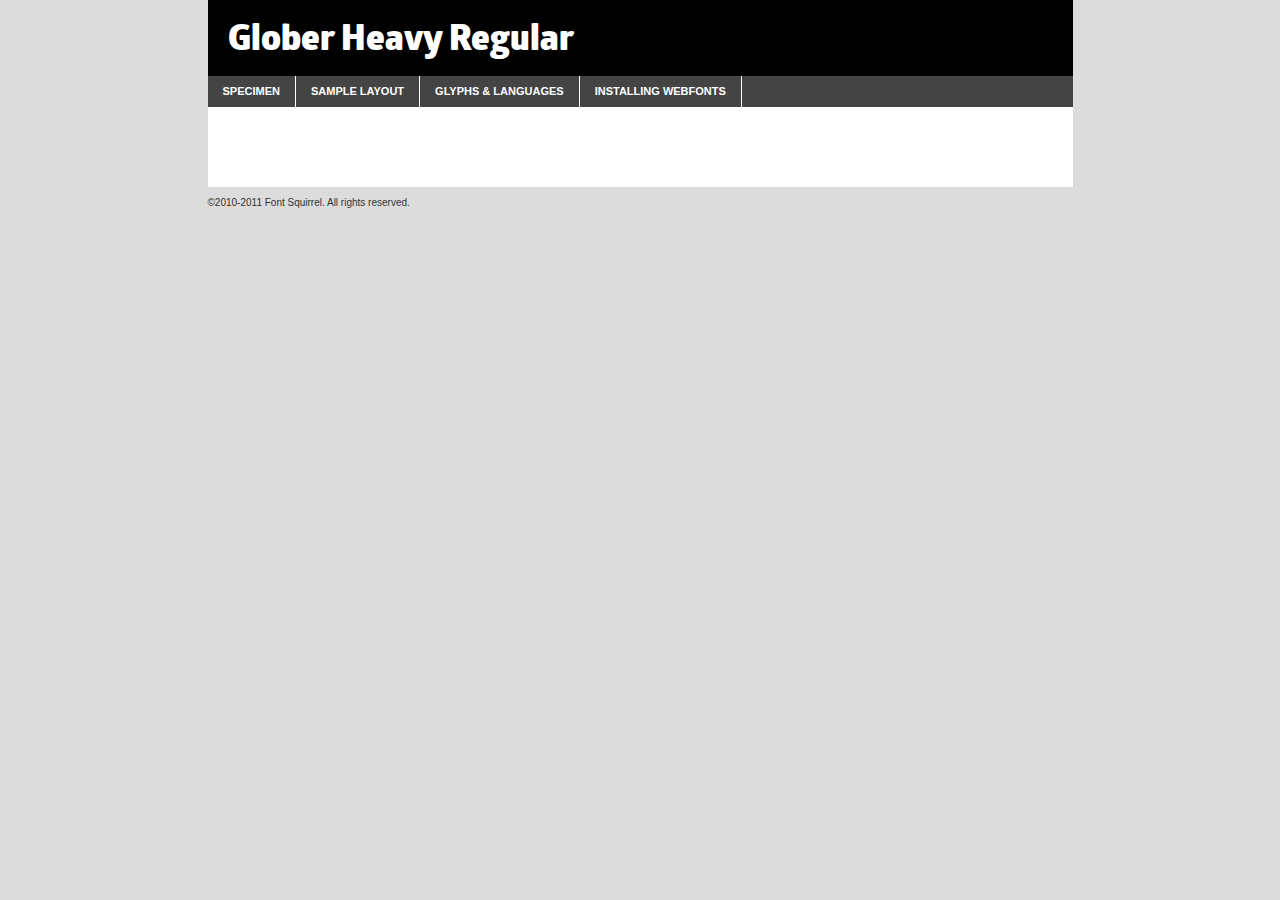
<file: fonts/attracti-fonts/FONT/GloberWeb-fonts1/Glober Heavy/glober_heavy-demo.html>
<!DOCTYPE html PUBLIC "-//W3C//DTD XHTML 1.0 Transitional//EN"
	"http://www.w3.org/TR/xhtml1/DTD/xhtml1-transitional.dtd">

<html xmlns="http://www.w3.org/1999/xhtml" xml:lang="en" lang="en">
<head>
	<meta http-equiv="Content-Type" content="text/html; charset=utf-8" />
	<script src="http://ajax.googleapis.com/ajax/libs/jquery/1.7.2/jquery.min.js" type="text/javascript" charset="utf-8"></script>
	<script src="specimen_files/easytabs.js" type="text/javascript" charset="utf-8"></script>
	<link rel="stylesheet" href="specimen_files/specimen_stylesheet.css" type="text/css" charset="utf-8" />
	<link rel="stylesheet" href="stylesheet.css" type="text/css" charset="utf-8" />

	<style type="text/css">
					body{
				font-family: 'globerheavy';
							}
		</style>

	<title>Glober Heavy Regular Specimen</title>
	
	
	<script type="text/javascript" charset="utf-8">
		$(document).ready(function() {
			$('#container').easyTabs({defaultContent:1});
		});
	</script>
</head>

<body>
<div id="container">
	<div id="header">
		Glober Heavy Regular	</div>
	<ul class="tabs">
		<li><a href="#specimen">Specimen</a></li>
		<li><a href="#layout">Sample Layout</a></li>
				<li><a href="#glyphs">Glyphs &amp; Languages</a></li>
		<li><a href="#installing">Installing Webfonts</a></li>
		
	</ul>
	
	<div id="main_content">

		
			<div id="specimen">
		
				<div class="section">
					<div class="grid12 firstcol">
						<div class="huge">AaBb</div>
					</div>
				</div>
		
				<div class="section">
					<div class="glyph_range">A&#x200B;B&#x200b;C&#x200b;D&#x200b;E&#x200b;F&#x200b;G&#x200b;H&#x200b;I&#x200b;J&#x200b;K&#x200b;L&#x200b;M&#x200b;N&#x200b;O&#x200b;P&#x200b;Q&#x200b;R&#x200b;S&#x200b;T&#x200b;U&#x200b;V&#x200b;W&#x200b;X&#x200b;Y&#x200b;Z&#x200b;a&#x200b;b&#x200b;c&#x200b;d&#x200b;e&#x200b;f&#x200b;g&#x200b;h&#x200b;i&#x200b;j&#x200b;k&#x200b;l&#x200b;m&#x200b;n&#x200b;o&#x200b;p&#x200b;q&#x200b;r&#x200b;s&#x200b;t&#x200b;u&#x200b;v&#x200b;w&#x200b;x&#x200b;y&#x200b;z&#x200b;1&#x200b;2&#x200b;3&#x200b;4&#x200b;5&#x200b;6&#x200b;7&#x200b;8&#x200b;9&#x200b;0&#x200b;&amp;&#x200b;.&#x200b;,&#x200b;?&#x200b;!&#x200b;&#64;&#x200b;(&#x200b;)&#x200b;#&#x200b;$&#x200b;%&#x200b;*&#x200b;+&#x200b;-&#x200b;=&#x200b;:&#x200b;;</div>
				</div>
				<div class="section">
					<div class="grid12 firstcol">
						<table class="sample_table">
							<tr><td>10</td><td class="size10">abcdefghijklmnopqrstuvwxyzABCDEFGHIJKLMNOPQRSTUVWXYZ0123456789abcdefghijklmnopqrstuvwxyzABCDEFGHIJKLMNOPQRSTUVWXYZ0123456789abcdefghijklmnopqrstuvwxyzABCDEFGHIJKLMNOPQRSTUVWXYZ</td></tr>
							<tr><td>11</td><td class="size11">abcdefghijklmnopqrstuvwxyzABCDEFGHIJKLMNOPQRSTUVWXYZ0123456789abcdefghijklmnopqrstuvwxyzABCDEFGHIJKLMNOPQRSTUVWXYZ0123456789abcdefghijklmnopqrstuvwxyzABCDEFGHIJKLMNOPQRSTUVWXYZ</td></tr>
							<tr><td>12</td><td class="size12">abcdefghijklmnopqrstuvwxyzABCDEFGHIJKLMNOPQRSTUVWXYZ0123456789abcdefghijklmnopqrstuvwxyzABCDEFGHIJKLMNOPQRSTUVWXYZ0123456789abcdefghijklmnopqrstuvwxyzABCDEFGHIJKLMNOPQRSTUVWXYZ</td></tr>
							<tr><td>13</td><td class="size13">abcdefghijklmnopqrstuvwxyzABCDEFGHIJKLMNOPQRSTUVWXYZ0123456789abcdefghijklmnopqrstuvwxyzABCDEFGHIJKLMNOPQRSTUVWXYZ0123456789abcdefghijklmnopqrstuvwxyzABCDEFGHIJKLMNOPQRSTUVWXYZ</td></tr>
							<tr><td>14</td><td class="size14">abcdefghijklmnopqrstuvwxyzABCDEFGHIJKLMNOPQRSTUVWXYZ0123456789abcdefghijklmnopqrstuvwxyzABCDEFGHIJKLMNOPQRSTUVWXYZ0123456789abcdefghijklmnopqrstuvwxyzABCDEFGHIJKLMNOPQRSTUVWXYZ</td></tr>
							<tr><td>16</td><td class="size16">abcdefghijklmnopqrstuvwxyzABCDEFGHIJKLMNOPQRSTUVWXYZ0123456789abcdefghijklmnopqrstuvwxyzABCDEFGHIJKLMNOPQRSTUVWXYZ</td></tr>
							<tr><td>18</td><td class="size18">abcdefghijklmnopqrstuvwxyzABCDEFGHIJKLMNOPQRSTUVWXYZ0123456789abcdefghijklmnopqrstuvwxyzABCDEFGHIJKLMNOPQRSTUVWXYZ</td></tr>
							<tr><td>20</td><td class="size20">abcdefghijklmnopqrstuvwxyzABCDEFGHIJKLMNOPQRSTUVWXYZ0123456789abcdefghijklmnopqrstuvwxyzABCDEFGHIJKLMNOPQRSTUVWXYZ</td></tr>
							<tr><td>24</td><td class="size24">abcdefghijklmnopqrstuvwxyzABCDEFGHIJKLMNOPQRSTUVWXYZ0123456789abcdefghijklmnopqrstuvwxyzABCDEFGHIJKLMNOPQRSTUVWXYZ</td></tr>
							<tr><td>30</td><td class="size30">abcdefghijklmnopqrstuvwxyzABCDEFGHIJKLMNOPQRSTUVWXYZ0123456789abcdefghijklmnopqrstuvwxyzABCDEFGHIJKLMNOPQRSTUVWXYZ</td></tr>
							<tr><td>36</td><td class="size36">abcdefghijklmnopqrstuvwxyzABCDEFGHIJKLMNOPQRSTUVWXYZ0123456789abcdefghijklmnopqrstuvwxyzABCDEFGHIJKLMNOPQRSTUVWXYZ</td></tr>
							<tr><td>48</td><td class="size48">abcdefghijklmnopqrstuvwxyzABCDEFGHIJKLMNOPQRSTUVWXYZ0123456789abcdefghijklmnopqrstuvwxyzABCDEFGHIJKLMNOPQRSTUVWXYZ</td></tr>
							<tr><td>60</td><td class="size60">abcdefghijklmnopqrstuvwxyzABCDEFGHIJKLMNOPQRSTUVWXYZ0123456789abcdefghijklmnopqrstuvwxyzABCDEFGHIJKLMNOPQRSTUVWXYZ</td></tr>
							<tr><td>72</td><td class="size72">abcdefghijklmnopqrstuvwxyzABCDEFGHIJKLMNOPQRSTUVWXYZ0123456789abcdefghijklmnopqrstuvwxyzABCDEFGHIJKLMNOPQRSTUVWXYZ</td></tr>
							<tr><td>90</td><td class="size90">abcdefghijklmnopqrstuvwxyzABCDEFGHIJKLMNOPQRSTUVWXYZ0123456789abcdefghijklmnopqrstuvwxyzABCDEFGHIJKLMNOPQRSTUVWXYZ</td></tr>
						</table>
				
					</div>
			
				</div>
		
		
		
								<div class="section" id="bodycomparison">


										<div id="xheight">
				<div class="fontbody">&#x25FC;&#x25FC;&#x25FC;&#x25FC;&#x25FC;&#x25FC;&#x25FC;&#x25FC;&#x25FC;&#x25FC;&#x25FC;&#x25FC;&#x25FC;&#x25FC;&#x25FC;&#x25FC;&#x25FC;&#x25FC;&#x25FC;&#x25FC;&#x25FC;&#x25FC;&#x25FC;&#x25FC;&#x25FC;&#x25FC;&#x25FC;&#x25FC;&#x25FC;&#x25FC;&#x25FC;&#x25FC;&#x25FC;&#x25FC;&#x25FC;&#x25FC;&#x25FC;&#x25FC;&#x25FC;&#x25FC;&#x25FC;&#x25FC;&#x25FC;&#x25FC;&#x25FC;&#x25FC;&#x25FC;&#x25FC;&#x25FC;&#x25FC;&#x25FC;&#x25FC;&#x25FC;&#x25FC;&#x25FC;&#x25FC;&#x25FC;&#x25FC;&#x25FC;&#x25FC;&#x25FC;&#x25FC;&#x25FC;&#x25FC;&#x25FC;&#x25FC;&#x25FC;&#x25FC;&#x25FC;&#x25FC;&#x25FC;&#x25FC;&#x25FC;&#x25FC;&#x25FC;&#x25FC;&#x25FC;&#x25FC;&#x25FC;&#x25FC;&#x25FC;&#x25FC;&#x25FC;&#x25FC;&#x25FC;&#x25FC;&#x25FC;&#x25FC;&#x25FC;&#x25FC;&#x25FC;&#x25FC;&#x25FC;&#x25FC;&#x25FC;&#x25FC;&#x25FC;&#x25FC;&#x25FC;body</div><div class="arialbody">body</div><div class="verdanabody">body</div><div class="georgiabody">body</div></div>
										<div class="fontbody" style="z-index:1">
											body<span>Glober Heavy Regular</span>
										</div>
										<div class="arialbody" style="z-index:1">
											body<span>Arial</span>
										</div>
										<div class="verdanabody" style="z-index:1">
											body<span>Verdana</span>
										</div>
										<div class="georgiabody" style="z-index:1">
											body<span>Georgia</span>
										</div>



								</div>
		
		
				<div class="section psample psample_row1" id="">
					
					<div class="grid2 firstcol">
						<p class="size10"><span>10.</span>Aenean lacinia bibendum nulla sed consectetur. Fusce dapibus, tellus ac cursus commodo, tortor mauris condimentum nibh, ut fermentum massa justo sit amet risus. Nullam id dolor id nibh ultricies vehicula ut id elit. Cum sociis natoque penatibus et magnis dis parturient montes, nascetur ridiculus mus. Nulla vitae elit libero, a pharetra augue.</p>
			
					</div>
					<div class="grid3">
						<p class="size11"><span>11.</span>Aenean lacinia bibendum nulla sed consectetur. Fusce dapibus, tellus ac cursus commodo, tortor mauris condimentum nibh, ut fermentum massa justo sit amet risus. Nullam id dolor id nibh ultricies vehicula ut id elit. Cum sociis natoque penatibus et magnis dis parturient montes, nascetur ridiculus mus. Nulla vitae elit libero, a pharetra augue.</p>
			
					</div>
					<div class="grid3">
						<p class="size12"><span>12.</span>Aenean lacinia bibendum nulla sed consectetur. Fusce dapibus, tellus ac cursus commodo, tortor mauris condimentum nibh, ut fermentum massa justo sit amet risus. Nullam id dolor id nibh ultricies vehicula ut id elit. Cum sociis natoque penatibus et magnis dis parturient montes, nascetur ridiculus mus. Nulla vitae elit libero, a pharetra augue.</p>
			
					</div>
					<div class="grid4">
						<p class="size13"><span>13.</span>Aenean lacinia bibendum nulla sed consectetur. Fusce dapibus, tellus ac cursus commodo, tortor mauris condimentum nibh, ut fermentum massa justo sit amet risus. Nullam id dolor id nibh ultricies vehicula ut id elit. Cum sociis natoque penatibus et magnis dis parturient montes, nascetur ridiculus mus. Nulla vitae elit libero, a pharetra augue.</p>
			
					</div>
					<div class="white_blend"></div>
					
				</div>
				<div class="section psample psample_row2" id="">
					<div class="grid3 firstcol">
						<p class="size14"><span>14.</span>Aenean lacinia bibendum nulla sed consectetur. Fusce dapibus, tellus ac cursus commodo, tortor mauris condimentum nibh, ut fermentum massa justo sit amet risus. Nullam id dolor id nibh ultricies vehicula ut id elit. Cum sociis natoque penatibus et magnis dis parturient montes, nascetur ridiculus mus. Nulla vitae elit libero, a pharetra augue.</p>
			
					</div>
					<div class="grid4">
						<p class="size16"><span>16.</span>Aenean lacinia bibendum nulla sed consectetur. Fusce dapibus, tellus ac cursus commodo, tortor mauris condimentum nibh, ut fermentum massa justo sit amet risus. Nullam id dolor id nibh ultricies vehicula ut id elit. Cum sociis natoque penatibus et magnis dis parturient montes, nascetur ridiculus mus. Nulla vitae elit libero, a pharetra augue.</p>
			
					</div>
					<div class="grid5">
						<p class="size18"><span>18.</span>Aenean lacinia bibendum nulla sed consectetur. Fusce dapibus, tellus ac cursus commodo, tortor mauris condimentum nibh, ut fermentum massa justo sit amet risus. Nullam id dolor id nibh ultricies vehicula ut id elit. Cum sociis natoque penatibus et magnis dis parturient montes, nascetur ridiculus mus. Nulla vitae elit libero, a pharetra augue.</p>
			
					</div>

					<div class="white_blend"></div>

				</div>
				
				<div class="section psample psample_row3" id="">
					<div class="grid5 firstcol">
						<p class="size20"><span>20.</span>Aenean lacinia bibendum nulla sed consectetur. Fusce dapibus, tellus ac cursus commodo, tortor mauris condimentum nibh, ut fermentum massa justo sit amet risus. Nullam id dolor id nibh ultricies vehicula ut id elit. Cum sociis natoque penatibus et magnis dis parturient montes, nascetur ridiculus mus. Nulla vitae elit libero, a pharetra augue.</p>
					</div>
					<div class="grid7">
						<p class="size24"><span>24.</span>Aenean lacinia bibendum nulla sed consectetur. Fusce dapibus, tellus ac cursus commodo, tortor mauris condimentum nibh, ut fermentum massa justo sit amet risus. Nullam id dolor id nibh ultricies vehicula ut id elit. Cum sociis natoque penatibus et magnis dis parturient montes, nascetur ridiculus mus. Nulla vitae elit libero, a pharetra augue.</p>
					</div>
					
					<div class="white_blend"></div>
					
				</div>
				
				<div class="section psample psample_row4" id="">
					<div class="grid12 firstcol">
						<p class="size30"><span>30.</span>Aenean lacinia bibendum nulla sed consectetur. Fusce dapibus, tellus ac cursus commodo, tortor mauris condimentum nibh, ut fermentum massa justo sit amet risus. Nullam id dolor id nibh ultricies vehicula ut id elit. Cum sociis natoque penatibus et magnis dis parturient montes, nascetur ridiculus mus. Nulla vitae elit libero, a pharetra augue.</p>
					</div>
					<div class="white_blend"></div>
					
				</div>
				
				
				
				<div class="section psample psample_row1 fullreverse">
					<div class="grid2 firstcol">
						<p class="size10"><span>10.</span>Aenean lacinia bibendum nulla sed consectetur. Fusce dapibus, tellus ac cursus commodo, tortor mauris condimentum nibh, ut fermentum massa justo sit amet risus. Nullam id dolor id nibh ultricies vehicula ut id elit. Cum sociis natoque penatibus et magnis dis parturient montes, nascetur ridiculus mus. Nulla vitae elit libero, a pharetra augue.</p>
			
					</div>
					<div class="grid3">
						<p class="size11"><span>11.</span>Aenean lacinia bibendum nulla sed consectetur. Fusce dapibus, tellus ac cursus commodo, tortor mauris condimentum nibh, ut fermentum massa justo sit amet risus. Nullam id dolor id nibh ultricies vehicula ut id elit. Cum sociis natoque penatibus et magnis dis parturient montes, nascetur ridiculus mus. Nulla vitae elit libero, a pharetra augue.</p>
			
					</div>
					<div class="grid3">
						<p class="size12"><span>12.</span>Aenean lacinia bibendum nulla sed consectetur. Fusce dapibus, tellus ac cursus commodo, tortor mauris condimentum nibh, ut fermentum massa justo sit amet risus. Nullam id dolor id nibh ultricies vehicula ut id elit. Cum sociis natoque penatibus et magnis dis parturient montes, nascetur ridiculus mus. Nulla vitae elit libero, a pharetra augue.</p>
			
					</div>
					<div class="grid4">
						<p class="size13"><span>13.</span>Aenean lacinia bibendum nulla sed consectetur. Fusce dapibus, tellus ac cursus commodo, tortor mauris condimentum nibh, ut fermentum massa justo sit amet risus. Nullam id dolor id nibh ultricies vehicula ut id elit. Cum sociis natoque penatibus et magnis dis parturient montes, nascetur ridiculus mus. Nulla vitae elit libero, a pharetra augue.</p>
			
					</div>
					<div class="black_blend"></div>
					
				</div>
				
				<div class="section psample psample_row2 fullreverse">
					<div class="grid3 firstcol">
						<p class="size14"><span>14.</span>Aenean lacinia bibendum nulla sed consectetur. Fusce dapibus, tellus ac cursus commodo, tortor mauris condimentum nibh, ut fermentum massa justo sit amet risus. Nullam id dolor id nibh ultricies vehicula ut id elit. Cum sociis natoque penatibus et magnis dis parturient montes, nascetur ridiculus mus. Nulla vitae elit libero, a pharetra augue.</p>
			
					</div>
					<div class="grid4">
						<p class="size16"><span>16.</span>Aenean lacinia bibendum nulla sed consectetur. Fusce dapibus, tellus ac cursus commodo, tortor mauris condimentum nibh, ut fermentum massa justo sit amet risus. Nullam id dolor id nibh ultricies vehicula ut id elit. Cum sociis natoque penatibus et magnis dis parturient montes, nascetur ridiculus mus. Nulla vitae elit libero, a pharetra augue.</p>
			
					</div>
					<div class="grid5">
						<p class="size18"><span>18.</span>Aenean lacinia bibendum nulla sed consectetur. Fusce dapibus, tellus ac cursus commodo, tortor mauris condimentum nibh, ut fermentum massa justo sit amet risus. Nullam id dolor id nibh ultricies vehicula ut id elit. Cum sociis natoque penatibus et magnis dis parturient montes, nascetur ridiculus mus. Nulla vitae elit libero, a pharetra augue.</p>
			
					</div>
					<div class="black_blend"></div>

				</div>
				
				<div class="section psample fullreverse psample_row3" id="">
					<div class="grid5 firstcol">
						<p class="size20"><span>20.</span>Aenean lacinia bibendum nulla sed consectetur. Fusce dapibus, tellus ac cursus commodo, tortor mauris condimentum nibh, ut fermentum massa justo sit amet risus. Nullam id dolor id nibh ultricies vehicula ut id elit. Cum sociis natoque penatibus et magnis dis parturient montes, nascetur ridiculus mus. Nulla vitae elit libero, a pharetra augue.</p>
					</div>
					<div class="grid7">
						<p class="size24"><span>24.</span>Aenean lacinia bibendum nulla sed consectetur. Fusce dapibus, tellus ac cursus commodo, tortor mauris condimentum nibh, ut fermentum massa justo sit amet risus. Nullam id dolor id nibh ultricies vehicula ut id elit. Cum sociis natoque penatibus et magnis dis parturient montes, nascetur ridiculus mus. Nulla vitae elit libero, a pharetra augue.</p>
					</div>
					
					<div class="black_blend"></div>
					
				</div>
				
				<div class="section psample fullreverse psample_row4" id="" style="border-bottom: 20px #000 solid;">
					<div class="grid12 firstcol">
						<p class="size30"><span>30.</span>Aenean lacinia bibendum nulla sed consectetur. Fusce dapibus, tellus ac cursus commodo, tortor mauris condimentum nibh, ut fermentum massa justo sit amet risus. Nullam id dolor id nibh ultricies vehicula ut id elit. Cum sociis natoque penatibus et magnis dis parturient montes, nascetur ridiculus mus. Nulla vitae elit libero, a pharetra augue.</p>
					</div>
					<div class="black_blend"></div>
					
				</div>
				
				
				
				
			</div>
			
			<div id="layout">
				
				<div class="section">
					
					<div class="grid12 firstcol">
						<h1>Lorem Ipsum Dolor</h1>
						<h2>Etiam porta sem malesuada magna mollis euismod</h2>
						
						<p class="byline">By <a href="#link">Aenean Lacinia</a></p>
					</div>
				</div>
				<div class="section">
					<div class="grid8 firstcol">
						<p class="large">Donec sed odio dui. Morbi leo risus, porta ac consectetur ac, vestibulum at eros. Fusce dapibus, tellus ac cursus commodo, tortor mauris condimentum nibh, ut fermentum massa justo sit amet risus. </p>

						
						<h3>Pellentesque ornare sem</h3>

						<p>Maecenas sed diam eget risus varius blandit sit amet non magna. Maecenas faucibus mollis interdum. Donec ullamcorper nulla non metus auctor fringilla. Nullam id dolor id nibh ultricies vehicula ut id elit. Nullam id dolor id nibh ultricies vehicula ut id elit. </p>

						<p>Aenean eu leo quam. Pellentesque ornare sem lacinia quam venenatis vestibulum. Lorem ipsum dolor sit amet, consectetur adipiscing elit. Cum sociis natoque penatibus et magnis dis parturient montes, nascetur ridiculus mus. </p>

						<p>Nulla vitae elit libero, a pharetra augue. Praesent commodo cursus magna, vel scelerisque nisl consectetur et. Aenean lacinia bibendum nulla sed consectetur. </p>

						<p>Nullam quis risus eget urna mollis ornare vel eu leo. Nullam quis risus eget urna mollis ornare vel eu leo. Maecenas sed diam eget risus varius blandit sit amet non magna. Donec ullamcorper nulla non metus auctor fringilla. </p>

						<h3>Cras mattis consectetur</h3>

						<p>Aenean eu leo quam. Pellentesque ornare sem lacinia quam venenatis vestibulum. Aenean lacinia bibendum nulla sed consectetur. Integer posuere erat a ante venenatis dapibus posuere velit aliquet. Cras mattis consectetur purus sit amet fermentum. </p>

						<p>Nullam id dolor id nibh ultricies vehicula ut id elit. Nullam quis risus eget urna mollis ornare vel eu leo. Cras mattis consectetur purus sit amet fermentum.</p>
					</div>
					
					<div class="grid4 sidebar">
						
						<div class="box reverse">
							<p class="last">Nullam quis risus eget urna mollis ornare vel eu leo. Donec ullamcorper nulla non metus auctor fringilla. Cras mattis consectetur purus sit amet fermentum. Sed posuere consectetur est at lobortis. Lorem ipsum dolor sit amet, consectetur adipiscing elit. </p>
						</div>
						
						<p class="caption">Maecenas sed diam eget risus varius.</p>

						<p>Vestibulum id ligula porta felis euismod semper. Integer posuere erat a ante venenatis dapibus posuere velit aliquet. Vestibulum id ligula porta felis euismod semper. Sed posuere consectetur est at lobortis. Maecenas sed diam eget risus varius blandit sit amet non magna. Fusce dapibus, tellus ac cursus commodo, tortor mauris condimentum nibh, ut fermentum massa justo sit amet risus. </p>

					

						<p>Duis mollis, est non commodo luctus, nisi erat porttitor ligula, eget lacinia odio sem nec elit. Aenean lacinia bibendum nulla sed consectetur. Vivamus sagittis lacus vel augue laoreet rutrum faucibus dolor auctor. Aenean lacinia bibendum nulla sed consectetur. Nullam quis risus eget urna mollis ornare vel eu leo. </p>

						<p>Praesent commodo cursus magna, vel scelerisque nisl consectetur et. Donec ullamcorper nulla non metus auctor fringilla. Maecenas faucibus mollis interdum. Fusce dapibus, tellus ac cursus commodo, tortor mauris condimentum nibh, ut fermentum massa justo sit amet risus. </p>

					</div>
				</div>
				
			</div>


			



		<div id="glyphs">
			<div class="section">
				<div class="grid12 firstcol">
			
				<h1>Language Support</h1>
				<p>The subset of Glober Heavy Regular in this kit supports the following languages:<br />
			
					Albanian, Basque, Breton, Chamorro, Danish, Dutch, English, Faroese, Finnish, French, Frisian, Galician, German, Icelandic, Italian, Malagasy, Norwegian, Portuguese, Spanish, Swedish				</p>
				<h1>Glyph Chart</h1>
				<p>The subset of Glober Heavy Regular in this kit includes all the glyphs listed below. Unicode entities are included above each glyph to help you insert individual characters into your layout.</p>
				<div id="glyph_chart">
			
																														 <div><p>&amp;#13;</p>&#13;</div>
																				 <div><p>&amp;#32;</p>&#32;</div>
																				 <div><p>&amp;#33;</p>&#33;</div>
																				 <div><p>&amp;#34;</p>&#34;</div>
																				 <div><p>&amp;#35;</p>&#35;</div>
																				 <div><p>&amp;#36;</p>&#36;</div>
																				 <div><p>&amp;#37;</p>&#37;</div>
																				 <div><p>&amp;#38;</p>&#38;</div>
																				 <div><p>&amp;#39;</p>&#39;</div>
																				 <div><p>&amp;#40;</p>&#40;</div>
																				 <div><p>&amp;#41;</p>&#41;</div>
																				 <div><p>&amp;#42;</p>&#42;</div>
																				 <div><p>&amp;#43;</p>&#43;</div>
																				 <div><p>&amp;#44;</p>&#44;</div>
																				 <div><p>&amp;#45;</p>&#45;</div>
																				 <div><p>&amp;#46;</p>&#46;</div>
																				 <div><p>&amp;#47;</p>&#47;</div>
																				 <div><p>&amp;#48;</p>&#48;</div>
																				 <div><p>&amp;#49;</p>&#49;</div>
																				 <div><p>&amp;#50;</p>&#50;</div>
																				 <div><p>&amp;#51;</p>&#51;</div>
																				 <div><p>&amp;#52;</p>&#52;</div>
																				 <div><p>&amp;#53;</p>&#53;</div>
																				 <div><p>&amp;#54;</p>&#54;</div>
																				 <div><p>&amp;#55;</p>&#55;</div>
																				 <div><p>&amp;#56;</p>&#56;</div>
																				 <div><p>&amp;#57;</p>&#57;</div>
																				 <div><p>&amp;#58;</p>&#58;</div>
																				 <div><p>&amp;#59;</p>&#59;</div>
																				 <div><p>&amp;#60;</p>&#60;</div>
																				 <div><p>&amp;#61;</p>&#61;</div>
																				 <div><p>&amp;#62;</p>&#62;</div>
																				 <div><p>&amp;#63;</p>&#63;</div>
																				 <div><p>&amp;#64;</p>&#64;</div>
																				 <div><p>&amp;#65;</p>&#65;</div>
																				 <div><p>&amp;#66;</p>&#66;</div>
																				 <div><p>&amp;#67;</p>&#67;</div>
																				 <div><p>&amp;#68;</p>&#68;</div>
																				 <div><p>&amp;#69;</p>&#69;</div>
																				 <div><p>&amp;#70;</p>&#70;</div>
																				 <div><p>&amp;#71;</p>&#71;</div>
																				 <div><p>&amp;#72;</p>&#72;</div>
																				 <div><p>&amp;#73;</p>&#73;</div>
																				 <div><p>&amp;#74;</p>&#74;</div>
																				 <div><p>&amp;#75;</p>&#75;</div>
																				 <div><p>&amp;#76;</p>&#76;</div>
																				 <div><p>&amp;#77;</p>&#77;</div>
																				 <div><p>&amp;#78;</p>&#78;</div>
																				 <div><p>&amp;#79;</p>&#79;</div>
																				 <div><p>&amp;#80;</p>&#80;</div>
																				 <div><p>&amp;#81;</p>&#81;</div>
																				 <div><p>&amp;#82;</p>&#82;</div>
																				 <div><p>&amp;#83;</p>&#83;</div>
																				 <div><p>&amp;#84;</p>&#84;</div>
																				 <div><p>&amp;#85;</p>&#85;</div>
																				 <div><p>&amp;#86;</p>&#86;</div>
																				 <div><p>&amp;#87;</p>&#87;</div>
																				 <div><p>&amp;#88;</p>&#88;</div>
																				 <div><p>&amp;#89;</p>&#89;</div>
																				 <div><p>&amp;#90;</p>&#90;</div>
																				 <div><p>&amp;#91;</p>&#91;</div>
																				 <div><p>&amp;#92;</p>&#92;</div>
																				 <div><p>&amp;#93;</p>&#93;</div>
																				 <div><p>&amp;#94;</p>&#94;</div>
																				 <div><p>&amp;#95;</p>&#95;</div>
																				 <div><p>&amp;#96;</p>&#96;</div>
																				 <div><p>&amp;#97;</p>&#97;</div>
																				 <div><p>&amp;#98;</p>&#98;</div>
																				 <div><p>&amp;#99;</p>&#99;</div>
																				 <div><p>&amp;#100;</p>&#100;</div>
																				 <div><p>&amp;#101;</p>&#101;</div>
																				 <div><p>&amp;#102;</p>&#102;</div>
																				 <div><p>&amp;#103;</p>&#103;</div>
																				 <div><p>&amp;#104;</p>&#104;</div>
																				 <div><p>&amp;#105;</p>&#105;</div>
																				 <div><p>&amp;#106;</p>&#106;</div>
																				 <div><p>&amp;#107;</p>&#107;</div>
																				 <div><p>&amp;#108;</p>&#108;</div>
																				 <div><p>&amp;#109;</p>&#109;</div>
																				 <div><p>&amp;#110;</p>&#110;</div>
																				 <div><p>&amp;#111;</p>&#111;</div>
																				 <div><p>&amp;#112;</p>&#112;</div>
																				 <div><p>&amp;#113;</p>&#113;</div>
																				 <div><p>&amp;#114;</p>&#114;</div>
																				 <div><p>&amp;#115;</p>&#115;</div>
																				 <div><p>&amp;#116;</p>&#116;</div>
																				 <div><p>&amp;#117;</p>&#117;</div>
																				 <div><p>&amp;#118;</p>&#118;</div>
																				 <div><p>&amp;#119;</p>&#119;</div>
																				 <div><p>&amp;#120;</p>&#120;</div>
																				 <div><p>&amp;#121;</p>&#121;</div>
																				 <div><p>&amp;#122;</p>&#122;</div>
																				 <div><p>&amp;#123;</p>&#123;</div>
																				 <div><p>&amp;#124;</p>&#124;</div>
																				 <div><p>&amp;#125;</p>&#125;</div>
																				 <div><p>&amp;#126;</p>&#126;</div>
																				 <div><p>&amp;#160;</p>&#160;</div>
																				 <div><p>&amp;#161;</p>&#161;</div>
																				 <div><p>&amp;#162;</p>&#162;</div>
																				 <div><p>&amp;#163;</p>&#163;</div>
																				 <div><p>&amp;#164;</p>&#164;</div>
																				 <div><p>&amp;#165;</p>&#165;</div>
																				 <div><p>&amp;#166;</p>&#166;</div>
																				 <div><p>&amp;#167;</p>&#167;</div>
																				 <div><p>&amp;#168;</p>&#168;</div>
																				 <div><p>&amp;#169;</p>&#169;</div>
																				 <div><p>&amp;#170;</p>&#170;</div>
																				 <div><p>&amp;#171;</p>&#171;</div>
																				 <div><p>&amp;#172;</p>&#172;</div>
																				 <div><p>&amp;#173;</p>&#173;</div>
																				 <div><p>&amp;#174;</p>&#174;</div>
																				 <div><p>&amp;#175;</p>&#175;</div>
																				 <div><p>&amp;#176;</p>&#176;</div>
																				 <div><p>&amp;#177;</p>&#177;</div>
																				 <div><p>&amp;#178;</p>&#178;</div>
																				 <div><p>&amp;#179;</p>&#179;</div>
																				 <div><p>&amp;#180;</p>&#180;</div>
																				 <div><p>&amp;#181;</p>&#181;</div>
																				 <div><p>&amp;#182;</p>&#182;</div>
																				 <div><p>&amp;#183;</p>&#183;</div>
																				 <div><p>&amp;#184;</p>&#184;</div>
																				 <div><p>&amp;#185;</p>&#185;</div>
																				 <div><p>&amp;#186;</p>&#186;</div>
																				 <div><p>&amp;#187;</p>&#187;</div>
																				 <div><p>&amp;#188;</p>&#188;</div>
																				 <div><p>&amp;#189;</p>&#189;</div>
																				 <div><p>&amp;#190;</p>&#190;</div>
																				 <div><p>&amp;#191;</p>&#191;</div>
																				 <div><p>&amp;#192;</p>&#192;</div>
																				 <div><p>&amp;#193;</p>&#193;</div>
																				 <div><p>&amp;#194;</p>&#194;</div>
																				 <div><p>&amp;#195;</p>&#195;</div>
																				 <div><p>&amp;#196;</p>&#196;</div>
																				 <div><p>&amp;#197;</p>&#197;</div>
																				 <div><p>&amp;#198;</p>&#198;</div>
																				 <div><p>&amp;#199;</p>&#199;</div>
																				 <div><p>&amp;#200;</p>&#200;</div>
																				 <div><p>&amp;#201;</p>&#201;</div>
																				 <div><p>&amp;#202;</p>&#202;</div>
																				 <div><p>&amp;#203;</p>&#203;</div>
																				 <div><p>&amp;#204;</p>&#204;</div>
																				 <div><p>&amp;#205;</p>&#205;</div>
																				 <div><p>&amp;#206;</p>&#206;</div>
																				 <div><p>&amp;#207;</p>&#207;</div>
																				 <div><p>&amp;#208;</p>&#208;</div>
																				 <div><p>&amp;#209;</p>&#209;</div>
																				 <div><p>&amp;#210;</p>&#210;</div>
																				 <div><p>&amp;#211;</p>&#211;</div>
																				 <div><p>&amp;#212;</p>&#212;</div>
																				 <div><p>&amp;#213;</p>&#213;</div>
																				 <div><p>&amp;#214;</p>&#214;</div>
																				 <div><p>&amp;#215;</p>&#215;</div>
																				 <div><p>&amp;#216;</p>&#216;</div>
																				 <div><p>&amp;#217;</p>&#217;</div>
																				 <div><p>&amp;#218;</p>&#218;</div>
																				 <div><p>&amp;#219;</p>&#219;</div>
																				 <div><p>&amp;#220;</p>&#220;</div>
																				 <div><p>&amp;#221;</p>&#221;</div>
																				 <div><p>&amp;#222;</p>&#222;</div>
																				 <div><p>&amp;#223;</p>&#223;</div>
																				 <div><p>&amp;#224;</p>&#224;</div>
																				 <div><p>&amp;#225;</p>&#225;</div>
																				 <div><p>&amp;#226;</p>&#226;</div>
																				 <div><p>&amp;#227;</p>&#227;</div>
																				 <div><p>&amp;#228;</p>&#228;</div>
																				 <div><p>&amp;#229;</p>&#229;</div>
																				 <div><p>&amp;#230;</p>&#230;</div>
																				 <div><p>&amp;#231;</p>&#231;</div>
																				 <div><p>&amp;#232;</p>&#232;</div>
																				 <div><p>&amp;#233;</p>&#233;</div>
																				 <div><p>&amp;#234;</p>&#234;</div>
																				 <div><p>&amp;#235;</p>&#235;</div>
																				 <div><p>&amp;#236;</p>&#236;</div>
																				 <div><p>&amp;#237;</p>&#237;</div>
																				 <div><p>&amp;#238;</p>&#238;</div>
																				 <div><p>&amp;#239;</p>&#239;</div>
																				 <div><p>&amp;#240;</p>&#240;</div>
																				 <div><p>&amp;#241;</p>&#241;</div>
																				 <div><p>&amp;#242;</p>&#242;</div>
																				 <div><p>&amp;#243;</p>&#243;</div>
																				 <div><p>&amp;#244;</p>&#244;</div>
																				 <div><p>&amp;#245;</p>&#245;</div>
																				 <div><p>&amp;#246;</p>&#246;</div>
																				 <div><p>&amp;#247;</p>&#247;</div>
																				 <div><p>&amp;#248;</p>&#248;</div>
																				 <div><p>&amp;#249;</p>&#249;</div>
																				 <div><p>&amp;#250;</p>&#250;</div>
																				 <div><p>&amp;#251;</p>&#251;</div>
																				 <div><p>&amp;#252;</p>&#252;</div>
																				 <div><p>&amp;#253;</p>&#253;</div>
																				 <div><p>&amp;#254;</p>&#254;</div>
																				 <div><p>&amp;#255;</p>&#255;</div>
																				 <div><p>&amp;#338;</p>&#338;</div>
																				 <div><p>&amp;#339;</p>&#339;</div>
																				 <div><p>&amp;#376;</p>&#376;</div>
																				 <div><p>&amp;#710;</p>&#710;</div>
																				 <div><p>&amp;#732;</p>&#732;</div>
																				 <div><p>&amp;#8192;</p>&#8192;</div>
																				 <div><p>&amp;#8193;</p>&#8193;</div>
																				 <div><p>&amp;#8194;</p>&#8194;</div>
																				 <div><p>&amp;#8195;</p>&#8195;</div>
																				 <div><p>&amp;#8196;</p>&#8196;</div>
																				 <div><p>&amp;#8197;</p>&#8197;</div>
																				 <div><p>&amp;#8198;</p>&#8198;</div>
																				 <div><p>&amp;#8199;</p>&#8199;</div>
																				 <div><p>&amp;#8200;</p>&#8200;</div>
																				 <div><p>&amp;#8201;</p>&#8201;</div>
																				 <div><p>&amp;#8202;</p>&#8202;</div>
																				 <div><p>&amp;#8208;</p>&#8208;</div>
																				 <div><p>&amp;#8209;</p>&#8209;</div>
																				 <div><p>&amp;#8210;</p>&#8210;</div>
																				 <div><p>&amp;#8211;</p>&#8211;</div>
																				 <div><p>&amp;#8212;</p>&#8212;</div>
																				 <div><p>&amp;#8216;</p>&#8216;</div>
																				 <div><p>&amp;#8217;</p>&#8217;</div>
																				 <div><p>&amp;#8218;</p>&#8218;</div>
																				 <div><p>&amp;#8220;</p>&#8220;</div>
																				 <div><p>&amp;#8221;</p>&#8221;</div>
																				 <div><p>&amp;#8222;</p>&#8222;</div>
																				 <div><p>&amp;#8226;</p>&#8226;</div>
																				 <div><p>&amp;#8230;</p>&#8230;</div>
																				 <div><p>&amp;#8239;</p>&#8239;</div>
																				 <div><p>&amp;#8249;</p>&#8249;</div>
																				 <div><p>&amp;#8250;</p>&#8250;</div>
																				 <div><p>&amp;#8287;</p>&#8287;</div>
																				 <div><p>&amp;#8364;</p>&#8364;</div>
																				 <div><p>&amp;#8482;</p>&#8482;</div>
																				 <div><p>&amp;#9724;</p>&#9724;</div>
																				 <div><p>&amp;#64257;</p>&#64257;</div>
																				 <div><p>&amp;#64258;</p>&#64258;</div>
																												</div>	
				</div>
		
		
			</div>
		</div>
		
		
		<div id="specs">
			
		</div>
	
		<div id="installing">
			<div class="section">
				<div class="grid7 firstcol">
					<h1>Installing Webfonts</h1>
					
					<p>Webfonts are supported by all major browser platforms but not all in the same way. There are currently four different font formats that must be included in order to target all browsers. This includes TTF, WOFF, EOT and SVG.</p>
					
					<h2>1. Upload your webfonts</h2>
					<p>You must upload your webfont kit to your website. They should be in or near the same directory as your CSS files.</p>
					
					<h2>2. Include the webfont stylesheet</h2>
					<p>A special CSS @font-face declaration helps the various browsers select the appropriate font it needs without causing you a bunch of headaches. Learn more about this syntax by reading the <a href="http://www.fontspring.com/blog/further-hardening-of-the-bulletproof-syntax">Fontspring blog post</a> about it. The code for it is as follows:</p>


<code>
@font-face{ 
	font-family: 'MyWebFont';
	src: url('WebFont.eot');
	src: url('WebFont.eot?#iefix') format('embedded-opentype'),
	     url('WebFont.woff') format('woff'),
	     url('WebFont.ttf') format('truetype'),
	     url('WebFont.svg#webfont') format('svg');
}
</code>

	<p>We've already gone ahead and generated the code for you. All you have to do is link to the stylesheet in your HTML, like this:</p>
	<code>&lt;link rel=&quot;stylesheet&quot; href=&quot;stylesheet.css&quot; type=&quot;text/css&quot; charset=&quot;utf-8&quot; /&gt;</code>

					<h2>3. Modify your own stylesheet</h2>
					<p>To take advantage of your new fonts, you must tell your stylesheet to use them. Look at the original @font-face declaration above and find the property called "font-family." The name linked there will be what you use to reference the font. Prepend that webfont name to the font stack in the "font-family" property, inside the selector you want to change. For example:</p>
<code>p { font-family: 'WebFont', Arial, sans-serif; }</code>

<h2>4. Test</h2>
<p>Getting webfonts to work cross-browser <em>can</em> be tricky. Use the information in the sidebar to help you if you find that fonts aren't loading in a particular browser.</p>
				</div>
				
				<div class="grid5 sidebar">
					<div class="box">
						<h2>Troubleshooting<br />Font-Face Problems</h2>
						<p>Having trouble getting your webfonts to load in your new website? Here are some tips to sort out what might be the problem.</p>

						<h3>Fonts not showing in any browser</h3>

						<p>This sounds like you need to work on the plumbing. You either did not upload the fonts to the correct directory, or you did not link the fonts properly in the CSS. If you've confirmed that all this is correct and you still have a problem, take a look at your .htaccess file and see if requests are getting intercepted.</p>

						<h3>Fonts not loading in iPhone or iPad</h3>

						<p>The most common problem here is that you are serving the fonts from an IIS server. IIS refuses to serve files that have unknown MIME types. If that is the case, you must set the MIME type for SVG to "image/svg+xml" in the server settings. Follow these instructions from Microsoft if you need help.</p>

						<h3>Fonts not loading in Firefox</h3>

						<p>The primary reason for this failure? You are still using a version Firefox older than 3.5. So upgrade already! If that isn't it, then you are very likely serving fonts from a different domain. Firefox requires that all font assets be served from the same domain. Lastly it is possible that you need to add WOFF to your list of MIME types (if you are serving via IIS.)</p>

						<h3>Fonts not loading in IE</h3>

						<p>Are you looking at Internet Explorer on an actual Windows machine or are you cheating by using a service like Adobe BrowserLab? Many of these screenshot services do not render @font-face for IE. Best to test it on a real machine.</p>

						<h3>Fonts not loading in IE9</h3>

						<p>IE9, like Firefox, requires that fonts be served from the same domain as the website. Make sure that is the case.</p>
					</div>
				</div>
			</div>
			
		</div>
	
	</div>
	<div id="footer">
		<p>&copy;2010-2011 Font Squirrel. All rights reserved.</p>
	</div>
</div>
</body>
</html>
</file>
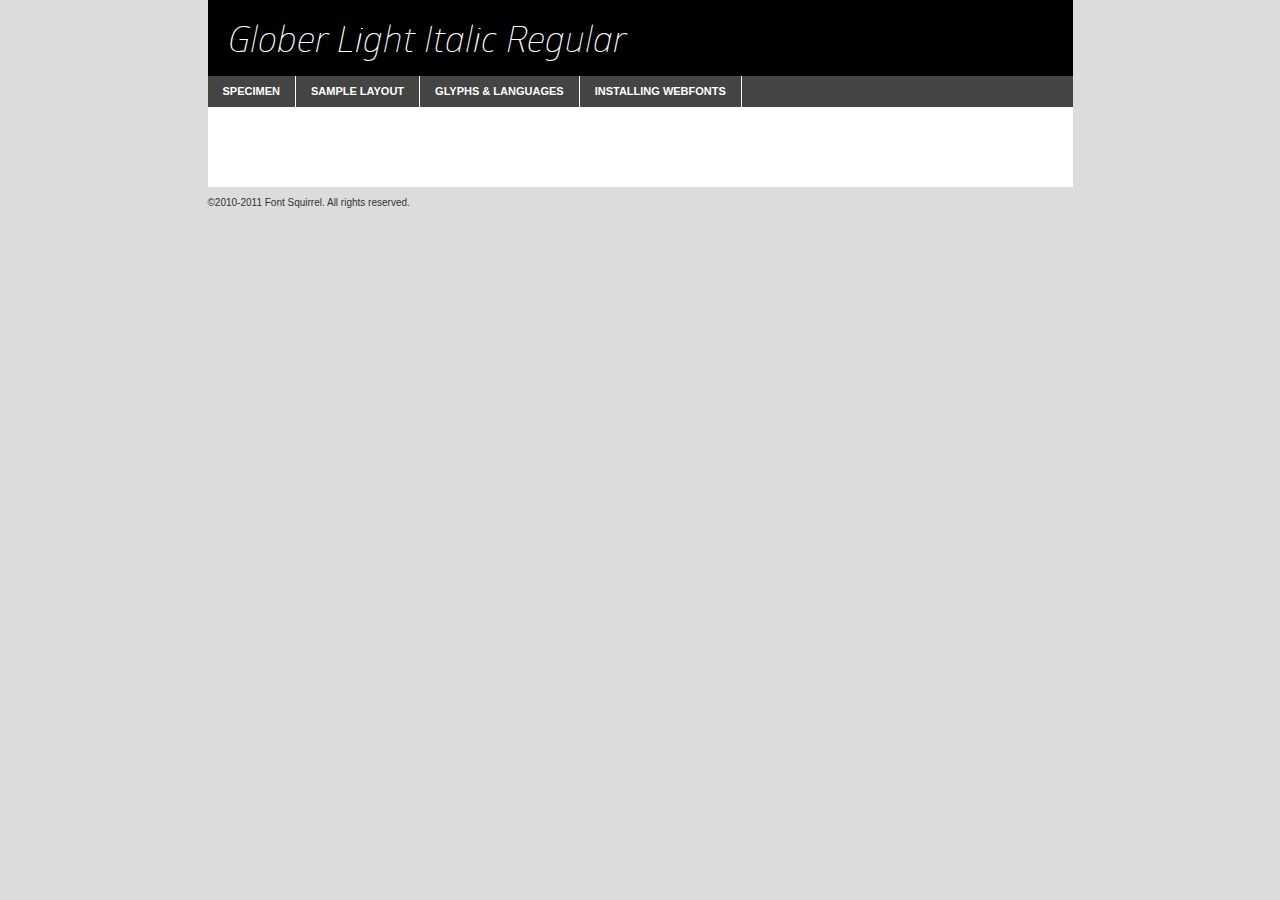
<file: fonts/attracti-fonts/FONT/GloberWeb-fonts1/Glober Light Italic/glober_light_italic-demo.html>
<!DOCTYPE html PUBLIC "-//W3C//DTD XHTML 1.0 Transitional//EN"
	"http://www.w3.org/TR/xhtml1/DTD/xhtml1-transitional.dtd">

<html xmlns="http://www.w3.org/1999/xhtml" xml:lang="en" lang="en">
<head>
	<meta http-equiv="Content-Type" content="text/html; charset=utf-8" />
	<script src="http://ajax.googleapis.com/ajax/libs/jquery/1.7.2/jquery.min.js" type="text/javascript" charset="utf-8"></script>
	<script src="specimen_files/easytabs.js" type="text/javascript" charset="utf-8"></script>
	<link rel="stylesheet" href="specimen_files/specimen_stylesheet.css" type="text/css" charset="utf-8" />
	<link rel="stylesheet" href="stylesheet.css" type="text/css" charset="utf-8" />

	<style type="text/css">
					body{
				font-family: 'globerlight_italic';
							}
		</style>

	<title>Glober Light Italic Regular Specimen</title>
	
	
	<script type="text/javascript" charset="utf-8">
		$(document).ready(function() {
			$('#container').easyTabs({defaultContent:1});
		});
	</script>
</head>

<body>
<div id="container">
	<div id="header">
		Glober Light Italic Regular	</div>
	<ul class="tabs">
		<li><a href="#specimen">Specimen</a></li>
		<li><a href="#layout">Sample Layout</a></li>
				<li><a href="#glyphs">Glyphs &amp; Languages</a></li>
		<li><a href="#installing">Installing Webfonts</a></li>
		
	</ul>
	
	<div id="main_content">

		
			<div id="specimen">
		
				<div class="section">
					<div class="grid12 firstcol">
						<div class="huge">AaBb</div>
					</div>
				</div>
		
				<div class="section">
					<div class="glyph_range">A&#x200B;B&#x200b;C&#x200b;D&#x200b;E&#x200b;F&#x200b;G&#x200b;H&#x200b;I&#x200b;J&#x200b;K&#x200b;L&#x200b;M&#x200b;N&#x200b;O&#x200b;P&#x200b;Q&#x200b;R&#x200b;S&#x200b;T&#x200b;U&#x200b;V&#x200b;W&#x200b;X&#x200b;Y&#x200b;Z&#x200b;a&#x200b;b&#x200b;c&#x200b;d&#x200b;e&#x200b;f&#x200b;g&#x200b;h&#x200b;i&#x200b;j&#x200b;k&#x200b;l&#x200b;m&#x200b;n&#x200b;o&#x200b;p&#x200b;q&#x200b;r&#x200b;s&#x200b;t&#x200b;u&#x200b;v&#x200b;w&#x200b;x&#x200b;y&#x200b;z&#x200b;1&#x200b;2&#x200b;3&#x200b;4&#x200b;5&#x200b;6&#x200b;7&#x200b;8&#x200b;9&#x200b;0&#x200b;&amp;&#x200b;.&#x200b;,&#x200b;?&#x200b;!&#x200b;&#64;&#x200b;(&#x200b;)&#x200b;#&#x200b;$&#x200b;%&#x200b;*&#x200b;+&#x200b;-&#x200b;=&#x200b;:&#x200b;;</div>
				</div>
				<div class="section">
					<div class="grid12 firstcol">
						<table class="sample_table">
							<tr><td>10</td><td class="size10">abcdefghijklmnopqrstuvwxyzABCDEFGHIJKLMNOPQRSTUVWXYZ0123456789abcdefghijklmnopqrstuvwxyzABCDEFGHIJKLMNOPQRSTUVWXYZ0123456789abcdefghijklmnopqrstuvwxyzABCDEFGHIJKLMNOPQRSTUVWXYZ</td></tr>
							<tr><td>11</td><td class="size11">abcdefghijklmnopqrstuvwxyzABCDEFGHIJKLMNOPQRSTUVWXYZ0123456789abcdefghijklmnopqrstuvwxyzABCDEFGHIJKLMNOPQRSTUVWXYZ0123456789abcdefghijklmnopqrstuvwxyzABCDEFGHIJKLMNOPQRSTUVWXYZ</td></tr>
							<tr><td>12</td><td class="size12">abcdefghijklmnopqrstuvwxyzABCDEFGHIJKLMNOPQRSTUVWXYZ0123456789abcdefghijklmnopqrstuvwxyzABCDEFGHIJKLMNOPQRSTUVWXYZ0123456789abcdefghijklmnopqrstuvwxyzABCDEFGHIJKLMNOPQRSTUVWXYZ</td></tr>
							<tr><td>13</td><td class="size13">abcdefghijklmnopqrstuvwxyzABCDEFGHIJKLMNOPQRSTUVWXYZ0123456789abcdefghijklmnopqrstuvwxyzABCDEFGHIJKLMNOPQRSTUVWXYZ0123456789abcdefghijklmnopqrstuvwxyzABCDEFGHIJKLMNOPQRSTUVWXYZ</td></tr>
							<tr><td>14</td><td class="size14">abcdefghijklmnopqrstuvwxyzABCDEFGHIJKLMNOPQRSTUVWXYZ0123456789abcdefghijklmnopqrstuvwxyzABCDEFGHIJKLMNOPQRSTUVWXYZ0123456789abcdefghijklmnopqrstuvwxyzABCDEFGHIJKLMNOPQRSTUVWXYZ</td></tr>
							<tr><td>16</td><td class="size16">abcdefghijklmnopqrstuvwxyzABCDEFGHIJKLMNOPQRSTUVWXYZ0123456789abcdefghijklmnopqrstuvwxyzABCDEFGHIJKLMNOPQRSTUVWXYZ</td></tr>
							<tr><td>18</td><td class="size18">abcdefghijklmnopqrstuvwxyzABCDEFGHIJKLMNOPQRSTUVWXYZ0123456789abcdefghijklmnopqrstuvwxyzABCDEFGHIJKLMNOPQRSTUVWXYZ</td></tr>
							<tr><td>20</td><td class="size20">abcdefghijklmnopqrstuvwxyzABCDEFGHIJKLMNOPQRSTUVWXYZ0123456789abcdefghijklmnopqrstuvwxyzABCDEFGHIJKLMNOPQRSTUVWXYZ</td></tr>
							<tr><td>24</td><td class="size24">abcdefghijklmnopqrstuvwxyzABCDEFGHIJKLMNOPQRSTUVWXYZ0123456789abcdefghijklmnopqrstuvwxyzABCDEFGHIJKLMNOPQRSTUVWXYZ</td></tr>
							<tr><td>30</td><td class="size30">abcdefghijklmnopqrstuvwxyzABCDEFGHIJKLMNOPQRSTUVWXYZ0123456789abcdefghijklmnopqrstuvwxyzABCDEFGHIJKLMNOPQRSTUVWXYZ</td></tr>
							<tr><td>36</td><td class="size36">abcdefghijklmnopqrstuvwxyzABCDEFGHIJKLMNOPQRSTUVWXYZ0123456789abcdefghijklmnopqrstuvwxyzABCDEFGHIJKLMNOPQRSTUVWXYZ</td></tr>
							<tr><td>48</td><td class="size48">abcdefghijklmnopqrstuvwxyzABCDEFGHIJKLMNOPQRSTUVWXYZ0123456789abcdefghijklmnopqrstuvwxyzABCDEFGHIJKLMNOPQRSTUVWXYZ</td></tr>
							<tr><td>60</td><td class="size60">abcdefghijklmnopqrstuvwxyzABCDEFGHIJKLMNOPQRSTUVWXYZ0123456789abcdefghijklmnopqrstuvwxyzABCDEFGHIJKLMNOPQRSTUVWXYZ</td></tr>
							<tr><td>72</td><td class="size72">abcdefghijklmnopqrstuvwxyzABCDEFGHIJKLMNOPQRSTUVWXYZ0123456789abcdefghijklmnopqrstuvwxyzABCDEFGHIJKLMNOPQRSTUVWXYZ</td></tr>
							<tr><td>90</td><td class="size90">abcdefghijklmnopqrstuvwxyzABCDEFGHIJKLMNOPQRSTUVWXYZ0123456789abcdefghijklmnopqrstuvwxyzABCDEFGHIJKLMNOPQRSTUVWXYZ</td></tr>
						</table>
				
					</div>
			
				</div>
		
		
		
								<div class="section" id="bodycomparison">


										<div id="xheight">
				<div class="fontbody">&#x25FC;&#x25FC;&#x25FC;&#x25FC;&#x25FC;&#x25FC;&#x25FC;&#x25FC;&#x25FC;&#x25FC;&#x25FC;&#x25FC;&#x25FC;&#x25FC;&#x25FC;&#x25FC;&#x25FC;&#x25FC;&#x25FC;&#x25FC;&#x25FC;&#x25FC;&#x25FC;&#x25FC;&#x25FC;&#x25FC;&#x25FC;&#x25FC;&#x25FC;&#x25FC;&#x25FC;&#x25FC;&#x25FC;&#x25FC;&#x25FC;&#x25FC;&#x25FC;&#x25FC;&#x25FC;&#x25FC;&#x25FC;&#x25FC;&#x25FC;&#x25FC;&#x25FC;&#x25FC;&#x25FC;&#x25FC;&#x25FC;&#x25FC;&#x25FC;&#x25FC;&#x25FC;&#x25FC;&#x25FC;&#x25FC;&#x25FC;&#x25FC;&#x25FC;&#x25FC;&#x25FC;&#x25FC;&#x25FC;&#x25FC;&#x25FC;&#x25FC;&#x25FC;&#x25FC;&#x25FC;&#x25FC;&#x25FC;&#x25FC;&#x25FC;&#x25FC;&#x25FC;&#x25FC;&#x25FC;&#x25FC;&#x25FC;&#x25FC;&#x25FC;&#x25FC;&#x25FC;&#x25FC;&#x25FC;&#x25FC;&#x25FC;&#x25FC;&#x25FC;&#x25FC;&#x25FC;&#x25FC;&#x25FC;&#x25FC;&#x25FC;&#x25FC;&#x25FC;&#x25FC;&#x25FC;body</div><div class="arialbody">body</div><div class="verdanabody">body</div><div class="georgiabody">body</div></div>
										<div class="fontbody" style="z-index:1">
											body<span>Glober Light Italic Regular</span>
										</div>
										<div class="arialbody" style="z-index:1">
											body<span>Arial</span>
										</div>
										<div class="verdanabody" style="z-index:1">
											body<span>Verdana</span>
										</div>
										<div class="georgiabody" style="z-index:1">
											body<span>Georgia</span>
										</div>



								</div>
		
		
				<div class="section psample psample_row1" id="">
					
					<div class="grid2 firstcol">
						<p class="size10"><span>10.</span>Aenean lacinia bibendum nulla sed consectetur. Fusce dapibus, tellus ac cursus commodo, tortor mauris condimentum nibh, ut fermentum massa justo sit amet risus. Nullam id dolor id nibh ultricies vehicula ut id elit. Cum sociis natoque penatibus et magnis dis parturient montes, nascetur ridiculus mus. Nulla vitae elit libero, a pharetra augue.</p>
			
					</div>
					<div class="grid3">
						<p class="size11"><span>11.</span>Aenean lacinia bibendum nulla sed consectetur. Fusce dapibus, tellus ac cursus commodo, tortor mauris condimentum nibh, ut fermentum massa justo sit amet risus. Nullam id dolor id nibh ultricies vehicula ut id elit. Cum sociis natoque penatibus et magnis dis parturient montes, nascetur ridiculus mus. Nulla vitae elit libero, a pharetra augue.</p>
			
					</div>
					<div class="grid3">
						<p class="size12"><span>12.</span>Aenean lacinia bibendum nulla sed consectetur. Fusce dapibus, tellus ac cursus commodo, tortor mauris condimentum nibh, ut fermentum massa justo sit amet risus. Nullam id dolor id nibh ultricies vehicula ut id elit. Cum sociis natoque penatibus et magnis dis parturient montes, nascetur ridiculus mus. Nulla vitae elit libero, a pharetra augue.</p>
			
					</div>
					<div class="grid4">
						<p class="size13"><span>13.</span>Aenean lacinia bibendum nulla sed consectetur. Fusce dapibus, tellus ac cursus commodo, tortor mauris condimentum nibh, ut fermentum massa justo sit amet risus. Nullam id dolor id nibh ultricies vehicula ut id elit. Cum sociis natoque penatibus et magnis dis parturient montes, nascetur ridiculus mus. Nulla vitae elit libero, a pharetra augue.</p>
			
					</div>
					<div class="white_blend"></div>
					
				</div>
				<div class="section psample psample_row2" id="">
					<div class="grid3 firstcol">
						<p class="size14"><span>14.</span>Aenean lacinia bibendum nulla sed consectetur. Fusce dapibus, tellus ac cursus commodo, tortor mauris condimentum nibh, ut fermentum massa justo sit amet risus. Nullam id dolor id nibh ultricies vehicula ut id elit. Cum sociis natoque penatibus et magnis dis parturient montes, nascetur ridiculus mus. Nulla vitae elit libero, a pharetra augue.</p>
			
					</div>
					<div class="grid4">
						<p class="size16"><span>16.</span>Aenean lacinia bibendum nulla sed consectetur. Fusce dapibus, tellus ac cursus commodo, tortor mauris condimentum nibh, ut fermentum massa justo sit amet risus. Nullam id dolor id nibh ultricies vehicula ut id elit. Cum sociis natoque penatibus et magnis dis parturient montes, nascetur ridiculus mus. Nulla vitae elit libero, a pharetra augue.</p>
			
					</div>
					<div class="grid5">
						<p class="size18"><span>18.</span>Aenean lacinia bibendum nulla sed consectetur. Fusce dapibus, tellus ac cursus commodo, tortor mauris condimentum nibh, ut fermentum massa justo sit amet risus. Nullam id dolor id nibh ultricies vehicula ut id elit. Cum sociis natoque penatibus et magnis dis parturient montes, nascetur ridiculus mus. Nulla vitae elit libero, a pharetra augue.</p>
			
					</div>

					<div class="white_blend"></div>

				</div>
				
				<div class="section psample psample_row3" id="">
					<div class="grid5 firstcol">
						<p class="size20"><span>20.</span>Aenean lacinia bibendum nulla sed consectetur. Fusce dapibus, tellus ac cursus commodo, tortor mauris condimentum nibh, ut fermentum massa justo sit amet risus. Nullam id dolor id nibh ultricies vehicula ut id elit. Cum sociis natoque penatibus et magnis dis parturient montes, nascetur ridiculus mus. Nulla vitae elit libero, a pharetra augue.</p>
					</div>
					<div class="grid7">
						<p class="size24"><span>24.</span>Aenean lacinia bibendum nulla sed consectetur. Fusce dapibus, tellus ac cursus commodo, tortor mauris condimentum nibh, ut fermentum massa justo sit amet risus. Nullam id dolor id nibh ultricies vehicula ut id elit. Cum sociis natoque penatibus et magnis dis parturient montes, nascetur ridiculus mus. Nulla vitae elit libero, a pharetra augue.</p>
					</div>
					
					<div class="white_blend"></div>
					
				</div>
				
				<div class="section psample psample_row4" id="">
					<div class="grid12 firstcol">
						<p class="size30"><span>30.</span>Aenean lacinia bibendum nulla sed consectetur. Fusce dapibus, tellus ac cursus commodo, tortor mauris condimentum nibh, ut fermentum massa justo sit amet risus. Nullam id dolor id nibh ultricies vehicula ut id elit. Cum sociis natoque penatibus et magnis dis parturient montes, nascetur ridiculus mus. Nulla vitae elit libero, a pharetra augue.</p>
					</div>
					<div class="white_blend"></div>
					
				</div>
				
				
				
				<div class="section psample psample_row1 fullreverse">
					<div class="grid2 firstcol">
						<p class="size10"><span>10.</span>Aenean lacinia bibendum nulla sed consectetur. Fusce dapibus, tellus ac cursus commodo, tortor mauris condimentum nibh, ut fermentum massa justo sit amet risus. Nullam id dolor id nibh ultricies vehicula ut id elit. Cum sociis natoque penatibus et magnis dis parturient montes, nascetur ridiculus mus. Nulla vitae elit libero, a pharetra augue.</p>
			
					</div>
					<div class="grid3">
						<p class="size11"><span>11.</span>Aenean lacinia bibendum nulla sed consectetur. Fusce dapibus, tellus ac cursus commodo, tortor mauris condimentum nibh, ut fermentum massa justo sit amet risus. Nullam id dolor id nibh ultricies vehicula ut id elit. Cum sociis natoque penatibus et magnis dis parturient montes, nascetur ridiculus mus. Nulla vitae elit libero, a pharetra augue.</p>
			
					</div>
					<div class="grid3">
						<p class="size12"><span>12.</span>Aenean lacinia bibendum nulla sed consectetur. Fusce dapibus, tellus ac cursus commodo, tortor mauris condimentum nibh, ut fermentum massa justo sit amet risus. Nullam id dolor id nibh ultricies vehicula ut id elit. Cum sociis natoque penatibus et magnis dis parturient montes, nascetur ridiculus mus. Nulla vitae elit libero, a pharetra augue.</p>
			
					</div>
					<div class="grid4">
						<p class="size13"><span>13.</span>Aenean lacinia bibendum nulla sed consectetur. Fusce dapibus, tellus ac cursus commodo, tortor mauris condimentum nibh, ut fermentum massa justo sit amet risus. Nullam id dolor id nibh ultricies vehicula ut id elit. Cum sociis natoque penatibus et magnis dis parturient montes, nascetur ridiculus mus. Nulla vitae elit libero, a pharetra augue.</p>
			
					</div>
					<div class="black_blend"></div>
					
				</div>
				
				<div class="section psample psample_row2 fullreverse">
					<div class="grid3 firstcol">
						<p class="size14"><span>14.</span>Aenean lacinia bibendum nulla sed consectetur. Fusce dapibus, tellus ac cursus commodo, tortor mauris condimentum nibh, ut fermentum massa justo sit amet risus. Nullam id dolor id nibh ultricies vehicula ut id elit. Cum sociis natoque penatibus et magnis dis parturient montes, nascetur ridiculus mus. Nulla vitae elit libero, a pharetra augue.</p>
			
					</div>
					<div class="grid4">
						<p class="size16"><span>16.</span>Aenean lacinia bibendum nulla sed consectetur. Fusce dapibus, tellus ac cursus commodo, tortor mauris condimentum nibh, ut fermentum massa justo sit amet risus. Nullam id dolor id nibh ultricies vehicula ut id elit. Cum sociis natoque penatibus et magnis dis parturient montes, nascetur ridiculus mus. Nulla vitae elit libero, a pharetra augue.</p>
			
					</div>
					<div class="grid5">
						<p class="size18"><span>18.</span>Aenean lacinia bibendum nulla sed consectetur. Fusce dapibus, tellus ac cursus commodo, tortor mauris condimentum nibh, ut fermentum massa justo sit amet risus. Nullam id dolor id nibh ultricies vehicula ut id elit. Cum sociis natoque penatibus et magnis dis parturient montes, nascetur ridiculus mus. Nulla vitae elit libero, a pharetra augue.</p>
			
					</div>
					<div class="black_blend"></div>

				</div>
				
				<div class="section psample fullreverse psample_row3" id="">
					<div class="grid5 firstcol">
						<p class="size20"><span>20.</span>Aenean lacinia bibendum nulla sed consectetur. Fusce dapibus, tellus ac cursus commodo, tortor mauris condimentum nibh, ut fermentum massa justo sit amet risus. Nullam id dolor id nibh ultricies vehicula ut id elit. Cum sociis natoque penatibus et magnis dis parturient montes, nascetur ridiculus mus. Nulla vitae elit libero, a pharetra augue.</p>
					</div>
					<div class="grid7">
						<p class="size24"><span>24.</span>Aenean lacinia bibendum nulla sed consectetur. Fusce dapibus, tellus ac cursus commodo, tortor mauris condimentum nibh, ut fermentum massa justo sit amet risus. Nullam id dolor id nibh ultricies vehicula ut id elit. Cum sociis natoque penatibus et magnis dis parturient montes, nascetur ridiculus mus. Nulla vitae elit libero, a pharetra augue.</p>
					</div>
					
					<div class="black_blend"></div>
					
				</div>
				
				<div class="section psample fullreverse psample_row4" id="" style="border-bottom: 20px #000 solid;">
					<div class="grid12 firstcol">
						<p class="size30"><span>30.</span>Aenean lacinia bibendum nulla sed consectetur. Fusce dapibus, tellus ac cursus commodo, tortor mauris condimentum nibh, ut fermentum massa justo sit amet risus. Nullam id dolor id nibh ultricies vehicula ut id elit. Cum sociis natoque penatibus et magnis dis parturient montes, nascetur ridiculus mus. Nulla vitae elit libero, a pharetra augue.</p>
					</div>
					<div class="black_blend"></div>
					
				</div>
				
				
				
				
			</div>
			
			<div id="layout">
				
				<div class="section">
					
					<div class="grid12 firstcol">
						<h1>Lorem Ipsum Dolor</h1>
						<h2>Etiam porta sem malesuada magna mollis euismod</h2>
						
						<p class="byline">By <a href="#link">Aenean Lacinia</a></p>
					</div>
				</div>
				<div class="section">
					<div class="grid8 firstcol">
						<p class="large">Donec sed odio dui. Morbi leo risus, porta ac consectetur ac, vestibulum at eros. Fusce dapibus, tellus ac cursus commodo, tortor mauris condimentum nibh, ut fermentum massa justo sit amet risus. </p>

						
						<h3>Pellentesque ornare sem</h3>

						<p>Maecenas sed diam eget risus varius blandit sit amet non magna. Maecenas faucibus mollis interdum. Donec ullamcorper nulla non metus auctor fringilla. Nullam id dolor id nibh ultricies vehicula ut id elit. Nullam id dolor id nibh ultricies vehicula ut id elit. </p>

						<p>Aenean eu leo quam. Pellentesque ornare sem lacinia quam venenatis vestibulum. Lorem ipsum dolor sit amet, consectetur adipiscing elit. Cum sociis natoque penatibus et magnis dis parturient montes, nascetur ridiculus mus. </p>

						<p>Nulla vitae elit libero, a pharetra augue. Praesent commodo cursus magna, vel scelerisque nisl consectetur et. Aenean lacinia bibendum nulla sed consectetur. </p>

						<p>Nullam quis risus eget urna mollis ornare vel eu leo. Nullam quis risus eget urna mollis ornare vel eu leo. Maecenas sed diam eget risus varius blandit sit amet non magna. Donec ullamcorper nulla non metus auctor fringilla. </p>

						<h3>Cras mattis consectetur</h3>

						<p>Aenean eu leo quam. Pellentesque ornare sem lacinia quam venenatis vestibulum. Aenean lacinia bibendum nulla sed consectetur. Integer posuere erat a ante venenatis dapibus posuere velit aliquet. Cras mattis consectetur purus sit amet fermentum. </p>

						<p>Nullam id dolor id nibh ultricies vehicula ut id elit. Nullam quis risus eget urna mollis ornare vel eu leo. Cras mattis consectetur purus sit amet fermentum.</p>
					</div>
					
					<div class="grid4 sidebar">
						
						<div class="box reverse">
							<p class="last">Nullam quis risus eget urna mollis ornare vel eu leo. Donec ullamcorper nulla non metus auctor fringilla. Cras mattis consectetur purus sit amet fermentum. Sed posuere consectetur est at lobortis. Lorem ipsum dolor sit amet, consectetur adipiscing elit. </p>
						</div>
						
						<p class="caption">Maecenas sed diam eget risus varius.</p>

						<p>Vestibulum id ligula porta felis euismod semper. Integer posuere erat a ante venenatis dapibus posuere velit aliquet. Vestibulum id ligula porta felis euismod semper. Sed posuere consectetur est at lobortis. Maecenas sed diam eget risus varius blandit sit amet non magna. Fusce dapibus, tellus ac cursus commodo, tortor mauris condimentum nibh, ut fermentum massa justo sit amet risus. </p>

					

						<p>Duis mollis, est non commodo luctus, nisi erat porttitor ligula, eget lacinia odio sem nec elit. Aenean lacinia bibendum nulla sed consectetur. Vivamus sagittis lacus vel augue laoreet rutrum faucibus dolor auctor. Aenean lacinia bibendum nulla sed consectetur. Nullam quis risus eget urna mollis ornare vel eu leo. </p>

						<p>Praesent commodo cursus magna, vel scelerisque nisl consectetur et. Donec ullamcorper nulla non metus auctor fringilla. Maecenas faucibus mollis interdum. Fusce dapibus, tellus ac cursus commodo, tortor mauris condimentum nibh, ut fermentum massa justo sit amet risus. </p>

					</div>
				</div>
				
			</div>


			



		<div id="glyphs">
			<div class="section">
				<div class="grid12 firstcol">
			
				<h1>Language Support</h1>
				<p>The subset of Glober Light Italic Regular in this kit supports the following languages:<br />
			
					Albanian, Basque, Breton, Chamorro, Danish, Dutch, English, Faroese, Finnish, French, Frisian, Galician, German, Icelandic, Italian, Malagasy, Norwegian, Portuguese, Spanish, Swedish				</p>
				<h1>Glyph Chart</h1>
				<p>The subset of Glober Light Italic Regular in this kit includes all the glyphs listed below. Unicode entities are included above each glyph to help you insert individual characters into your layout.</p>
				<div id="glyph_chart">
			
																														 <div><p>&amp;#13;</p>&#13;</div>
																				 <div><p>&amp;#32;</p>&#32;</div>
																				 <div><p>&amp;#33;</p>&#33;</div>
																				 <div><p>&amp;#34;</p>&#34;</div>
																				 <div><p>&amp;#35;</p>&#35;</div>
																				 <div><p>&amp;#36;</p>&#36;</div>
																				 <div><p>&amp;#37;</p>&#37;</div>
																				 <div><p>&amp;#38;</p>&#38;</div>
																				 <div><p>&amp;#39;</p>&#39;</div>
																				 <div><p>&amp;#40;</p>&#40;</div>
																				 <div><p>&amp;#41;</p>&#41;</div>
																				 <div><p>&amp;#42;</p>&#42;</div>
																				 <div><p>&amp;#43;</p>&#43;</div>
																				 <div><p>&amp;#44;</p>&#44;</div>
																				 <div><p>&amp;#45;</p>&#45;</div>
																				 <div><p>&amp;#46;</p>&#46;</div>
																				 <div><p>&amp;#47;</p>&#47;</div>
																				 <div><p>&amp;#48;</p>&#48;</div>
																				 <div><p>&amp;#49;</p>&#49;</div>
																				 <div><p>&amp;#50;</p>&#50;</div>
																				 <div><p>&amp;#51;</p>&#51;</div>
																				 <div><p>&amp;#52;</p>&#52;</div>
																				 <div><p>&amp;#53;</p>&#53;</div>
																				 <div><p>&amp;#54;</p>&#54;</div>
																				 <div><p>&amp;#55;</p>&#55;</div>
																				 <div><p>&amp;#56;</p>&#56;</div>
																				 <div><p>&amp;#57;</p>&#57;</div>
																				 <div><p>&amp;#58;</p>&#58;</div>
																				 <div><p>&amp;#59;</p>&#59;</div>
																				 <div><p>&amp;#60;</p>&#60;</div>
																				 <div><p>&amp;#61;</p>&#61;</div>
																				 <div><p>&amp;#62;</p>&#62;</div>
																				 <div><p>&amp;#63;</p>&#63;</div>
																				 <div><p>&amp;#64;</p>&#64;</div>
																				 <div><p>&amp;#65;</p>&#65;</div>
																				 <div><p>&amp;#66;</p>&#66;</div>
																				 <div><p>&amp;#67;</p>&#67;</div>
																				 <div><p>&amp;#68;</p>&#68;</div>
																				 <div><p>&amp;#69;</p>&#69;</div>
																				 <div><p>&amp;#70;</p>&#70;</div>
																				 <div><p>&amp;#71;</p>&#71;</div>
																				 <div><p>&amp;#72;</p>&#72;</div>
																				 <div><p>&amp;#73;</p>&#73;</div>
																				 <div><p>&amp;#74;</p>&#74;</div>
																				 <div><p>&amp;#75;</p>&#75;</div>
																				 <div><p>&amp;#76;</p>&#76;</div>
																				 <div><p>&amp;#77;</p>&#77;</div>
																				 <div><p>&amp;#78;</p>&#78;</div>
																				 <div><p>&amp;#79;</p>&#79;</div>
																				 <div><p>&amp;#80;</p>&#80;</div>
																				 <div><p>&amp;#81;</p>&#81;</div>
																				 <div><p>&amp;#82;</p>&#82;</div>
																				 <div><p>&amp;#83;</p>&#83;</div>
																				 <div><p>&amp;#84;</p>&#84;</div>
																				 <div><p>&amp;#85;</p>&#85;</div>
																				 <div><p>&amp;#86;</p>&#86;</div>
																				 <div><p>&amp;#87;</p>&#87;</div>
																				 <div><p>&amp;#88;</p>&#88;</div>
																				 <div><p>&amp;#89;</p>&#89;</div>
																				 <div><p>&amp;#90;</p>&#90;</div>
																				 <div><p>&amp;#91;</p>&#91;</div>
																				 <div><p>&amp;#92;</p>&#92;</div>
																				 <div><p>&amp;#93;</p>&#93;</div>
																				 <div><p>&amp;#94;</p>&#94;</div>
																				 <div><p>&amp;#95;</p>&#95;</div>
																				 <div><p>&amp;#96;</p>&#96;</div>
																				 <div><p>&amp;#97;</p>&#97;</div>
																				 <div><p>&amp;#98;</p>&#98;</div>
																				 <div><p>&amp;#99;</p>&#99;</div>
																				 <div><p>&amp;#100;</p>&#100;</div>
																				 <div><p>&amp;#101;</p>&#101;</div>
																				 <div><p>&amp;#102;</p>&#102;</div>
																				 <div><p>&amp;#103;</p>&#103;</div>
																				 <div><p>&amp;#104;</p>&#104;</div>
																				 <div><p>&amp;#105;</p>&#105;</div>
																				 <div><p>&amp;#106;</p>&#106;</div>
																				 <div><p>&amp;#107;</p>&#107;</div>
																				 <div><p>&amp;#108;</p>&#108;</div>
																				 <div><p>&amp;#109;</p>&#109;</div>
																				 <div><p>&amp;#110;</p>&#110;</div>
																				 <div><p>&amp;#111;</p>&#111;</div>
																				 <div><p>&amp;#112;</p>&#112;</div>
																				 <div><p>&amp;#113;</p>&#113;</div>
																				 <div><p>&amp;#114;</p>&#114;</div>
																				 <div><p>&amp;#115;</p>&#115;</div>
																				 <div><p>&amp;#116;</p>&#116;</div>
																				 <div><p>&amp;#117;</p>&#117;</div>
																				 <div><p>&amp;#118;</p>&#118;</div>
																				 <div><p>&amp;#119;</p>&#119;</div>
																				 <div><p>&amp;#120;</p>&#120;</div>
																				 <div><p>&amp;#121;</p>&#121;</div>
																				 <div><p>&amp;#122;</p>&#122;</div>
																				 <div><p>&amp;#123;</p>&#123;</div>
																				 <div><p>&amp;#124;</p>&#124;</div>
																				 <div><p>&amp;#125;</p>&#125;</div>
																				 <div><p>&amp;#126;</p>&#126;</div>
																				 <div><p>&amp;#160;</p>&#160;</div>
																				 <div><p>&amp;#161;</p>&#161;</div>
																				 <div><p>&amp;#162;</p>&#162;</div>
																				 <div><p>&amp;#163;</p>&#163;</div>
																				 <div><p>&amp;#164;</p>&#164;</div>
																				 <div><p>&amp;#165;</p>&#165;</div>
																				 <div><p>&amp;#166;</p>&#166;</div>
																				 <div><p>&amp;#167;</p>&#167;</div>
																				 <div><p>&amp;#168;</p>&#168;</div>
																				 <div><p>&amp;#169;</p>&#169;</div>
																				 <div><p>&amp;#170;</p>&#170;</div>
																				 <div><p>&amp;#171;</p>&#171;</div>
																				 <div><p>&amp;#172;</p>&#172;</div>
																				 <div><p>&amp;#173;</p>&#173;</div>
																				 <div><p>&amp;#174;</p>&#174;</div>
																				 <div><p>&amp;#175;</p>&#175;</div>
																				 <div><p>&amp;#176;</p>&#176;</div>
																				 <div><p>&amp;#177;</p>&#177;</div>
																				 <div><p>&amp;#178;</p>&#178;</div>
																				 <div><p>&amp;#179;</p>&#179;</div>
																				 <div><p>&amp;#180;</p>&#180;</div>
																				 <div><p>&amp;#181;</p>&#181;</div>
																				 <div><p>&amp;#182;</p>&#182;</div>
																				 <div><p>&amp;#183;</p>&#183;</div>
																				 <div><p>&amp;#184;</p>&#184;</div>
																				 <div><p>&amp;#185;</p>&#185;</div>
																				 <div><p>&amp;#186;</p>&#186;</div>
																				 <div><p>&amp;#187;</p>&#187;</div>
																				 <div><p>&amp;#188;</p>&#188;</div>
																				 <div><p>&amp;#189;</p>&#189;</div>
																				 <div><p>&amp;#190;</p>&#190;</div>
																				 <div><p>&amp;#191;</p>&#191;</div>
																				 <div><p>&amp;#192;</p>&#192;</div>
																				 <div><p>&amp;#193;</p>&#193;</div>
																				 <div><p>&amp;#194;</p>&#194;</div>
																				 <div><p>&amp;#195;</p>&#195;</div>
																				 <div><p>&amp;#196;</p>&#196;</div>
																				 <div><p>&amp;#197;</p>&#197;</div>
																				 <div><p>&amp;#198;</p>&#198;</div>
																				 <div><p>&amp;#199;</p>&#199;</div>
																				 <div><p>&amp;#200;</p>&#200;</div>
																				 <div><p>&amp;#201;</p>&#201;</div>
																				 <div><p>&amp;#202;</p>&#202;</div>
																				 <div><p>&amp;#203;</p>&#203;</div>
																				 <div><p>&amp;#204;</p>&#204;</div>
																				 <div><p>&amp;#205;</p>&#205;</div>
																				 <div><p>&amp;#206;</p>&#206;</div>
																				 <div><p>&amp;#207;</p>&#207;</div>
																				 <div><p>&amp;#208;</p>&#208;</div>
																				 <div><p>&amp;#209;</p>&#209;</div>
																				 <div><p>&amp;#210;</p>&#210;</div>
																				 <div><p>&amp;#211;</p>&#211;</div>
																				 <div><p>&amp;#212;</p>&#212;</div>
																				 <div><p>&amp;#213;</p>&#213;</div>
																				 <div><p>&amp;#214;</p>&#214;</div>
																				 <div><p>&amp;#215;</p>&#215;</div>
																				 <div><p>&amp;#216;</p>&#216;</div>
																				 <div><p>&amp;#217;</p>&#217;</div>
																				 <div><p>&amp;#218;</p>&#218;</div>
																				 <div><p>&amp;#219;</p>&#219;</div>
																				 <div><p>&amp;#220;</p>&#220;</div>
																				 <div><p>&amp;#221;</p>&#221;</div>
																				 <div><p>&amp;#222;</p>&#222;</div>
																				 <div><p>&amp;#223;</p>&#223;</div>
																				 <div><p>&amp;#224;</p>&#224;</div>
																				 <div><p>&amp;#225;</p>&#225;</div>
																				 <div><p>&amp;#226;</p>&#226;</div>
																				 <div><p>&amp;#227;</p>&#227;</div>
																				 <div><p>&amp;#228;</p>&#228;</div>
																				 <div><p>&amp;#229;</p>&#229;</div>
																				 <div><p>&amp;#230;</p>&#230;</div>
																				 <div><p>&amp;#231;</p>&#231;</div>
																				 <div><p>&amp;#232;</p>&#232;</div>
																				 <div><p>&amp;#233;</p>&#233;</div>
																				 <div><p>&amp;#234;</p>&#234;</div>
																				 <div><p>&amp;#235;</p>&#235;</div>
																				 <div><p>&amp;#236;</p>&#236;</div>
																				 <div><p>&amp;#237;</p>&#237;</div>
																				 <div><p>&amp;#238;</p>&#238;</div>
																				 <div><p>&amp;#239;</p>&#239;</div>
																				 <div><p>&amp;#240;</p>&#240;</div>
																				 <div><p>&amp;#241;</p>&#241;</div>
																				 <div><p>&amp;#242;</p>&#242;</div>
																				 <div><p>&amp;#243;</p>&#243;</div>
																				 <div><p>&amp;#244;</p>&#244;</div>
																				 <div><p>&amp;#245;</p>&#245;</div>
																				 <div><p>&amp;#246;</p>&#246;</div>
																				 <div><p>&amp;#247;</p>&#247;</div>
																				 <div><p>&amp;#248;</p>&#248;</div>
																				 <div><p>&amp;#249;</p>&#249;</div>
																				 <div><p>&amp;#250;</p>&#250;</div>
																				 <div><p>&amp;#251;</p>&#251;</div>
																				 <div><p>&amp;#252;</p>&#252;</div>
																				 <div><p>&amp;#253;</p>&#253;</div>
																				 <div><p>&amp;#254;</p>&#254;</div>
																				 <div><p>&amp;#255;</p>&#255;</div>
																				 <div><p>&amp;#338;</p>&#338;</div>
																				 <div><p>&amp;#339;</p>&#339;</div>
																				 <div><p>&amp;#376;</p>&#376;</div>
																				 <div><p>&amp;#710;</p>&#710;</div>
																				 <div><p>&amp;#732;</p>&#732;</div>
																				 <div><p>&amp;#8192;</p>&#8192;</div>
																				 <div><p>&amp;#8193;</p>&#8193;</div>
																				 <div><p>&amp;#8194;</p>&#8194;</div>
																				 <div><p>&amp;#8195;</p>&#8195;</div>
																				 <div><p>&amp;#8196;</p>&#8196;</div>
																				 <div><p>&amp;#8197;</p>&#8197;</div>
																				 <div><p>&amp;#8198;</p>&#8198;</div>
																				 <div><p>&amp;#8199;</p>&#8199;</div>
																				 <div><p>&amp;#8200;</p>&#8200;</div>
																				 <div><p>&amp;#8201;</p>&#8201;</div>
																				 <div><p>&amp;#8202;</p>&#8202;</div>
																				 <div><p>&amp;#8208;</p>&#8208;</div>
																				 <div><p>&amp;#8209;</p>&#8209;</div>
																				 <div><p>&amp;#8210;</p>&#8210;</div>
																				 <div><p>&amp;#8211;</p>&#8211;</div>
																				 <div><p>&amp;#8212;</p>&#8212;</div>
																				 <div><p>&amp;#8216;</p>&#8216;</div>
																				 <div><p>&amp;#8217;</p>&#8217;</div>
																				 <div><p>&amp;#8218;</p>&#8218;</div>
																				 <div><p>&amp;#8220;</p>&#8220;</div>
																				 <div><p>&amp;#8221;</p>&#8221;</div>
																				 <div><p>&amp;#8222;</p>&#8222;</div>
																				 <div><p>&amp;#8226;</p>&#8226;</div>
																				 <div><p>&amp;#8230;</p>&#8230;</div>
																				 <div><p>&amp;#8239;</p>&#8239;</div>
																				 <div><p>&amp;#8249;</p>&#8249;</div>
																				 <div><p>&amp;#8250;</p>&#8250;</div>
																				 <div><p>&amp;#8287;</p>&#8287;</div>
																				 <div><p>&amp;#8364;</p>&#8364;</div>
																				 <div><p>&amp;#8482;</p>&#8482;</div>
																				 <div><p>&amp;#9724;</p>&#9724;</div>
																				 <div><p>&amp;#64257;</p>&#64257;</div>
																				 <div><p>&amp;#64258;</p>&#64258;</div>
																												</div>	
				</div>
		
		
			</div>
		</div>
		
		
		<div id="specs">
			
		</div>
	
		<div id="installing">
			<div class="section">
				<div class="grid7 firstcol">
					<h1>Installing Webfonts</h1>
					
					<p>Webfonts are supported by all major browser platforms but not all in the same way. There are currently four different font formats that must be included in order to target all browsers. This includes TTF, WOFF, EOT and SVG.</p>
					
					<h2>1. Upload your webfonts</h2>
					<p>You must upload your webfont kit to your website. They should be in or near the same directory as your CSS files.</p>
					
					<h2>2. Include the webfont stylesheet</h2>
					<p>A special CSS @font-face declaration helps the various browsers select the appropriate font it needs without causing you a bunch of headaches. Learn more about this syntax by reading the <a href="http://www.fontspring.com/blog/further-hardening-of-the-bulletproof-syntax">Fontspring blog post</a> about it. The code for it is as follows:</p>


<code>
@font-face{ 
	font-family: 'MyWebFont';
	src: url('WebFont.eot');
	src: url('WebFont.eot?#iefix') format('embedded-opentype'),
	     url('WebFont.woff') format('woff'),
	     url('WebFont.ttf') format('truetype'),
	     url('WebFont.svg#webfont') format('svg');
}
</code>

	<p>We've already gone ahead and generated the code for you. All you have to do is link to the stylesheet in your HTML, like this:</p>
	<code>&lt;link rel=&quot;stylesheet&quot; href=&quot;stylesheet.css&quot; type=&quot;text/css&quot; charset=&quot;utf-8&quot; /&gt;</code>

					<h2>3. Modify your own stylesheet</h2>
					<p>To take advantage of your new fonts, you must tell your stylesheet to use them. Look at the original @font-face declaration above and find the property called "font-family." The name linked there will be what you use to reference the font. Prepend that webfont name to the font stack in the "font-family" property, inside the selector you want to change. For example:</p>
<code>p { font-family: 'WebFont', Arial, sans-serif; }</code>

<h2>4. Test</h2>
<p>Getting webfonts to work cross-browser <em>can</em> be tricky. Use the information in the sidebar to help you if you find that fonts aren't loading in a particular browser.</p>
				</div>
				
				<div class="grid5 sidebar">
					<div class="box">
						<h2>Troubleshooting<br />Font-Face Problems</h2>
						<p>Having trouble getting your webfonts to load in your new website? Here are some tips to sort out what might be the problem.</p>

						<h3>Fonts not showing in any browser</h3>

						<p>This sounds like you need to work on the plumbing. You either did not upload the fonts to the correct directory, or you did not link the fonts properly in the CSS. If you've confirmed that all this is correct and you still have a problem, take a look at your .htaccess file and see if requests are getting intercepted.</p>

						<h3>Fonts not loading in iPhone or iPad</h3>

						<p>The most common problem here is that you are serving the fonts from an IIS server. IIS refuses to serve files that have unknown MIME types. If that is the case, you must set the MIME type for SVG to "image/svg+xml" in the server settings. Follow these instructions from Microsoft if you need help.</p>

						<h3>Fonts not loading in Firefox</h3>

						<p>The primary reason for this failure? You are still using a version Firefox older than 3.5. So upgrade already! If that isn't it, then you are very likely serving fonts from a different domain. Firefox requires that all font assets be served from the same domain. Lastly it is possible that you need to add WOFF to your list of MIME types (if you are serving via IIS.)</p>

						<h3>Fonts not loading in IE</h3>

						<p>Are you looking at Internet Explorer on an actual Windows machine or are you cheating by using a service like Adobe BrowserLab? Many of these screenshot services do not render @font-face for IE. Best to test it on a real machine.</p>

						<h3>Fonts not loading in IE9</h3>

						<p>IE9, like Firefox, requires that fonts be served from the same domain as the website. Make sure that is the case.</p>
					</div>
				</div>
			</div>
			
		</div>
	
	</div>
	<div id="footer">
		<p>&copy;2010-2011 Font Squirrel. All rights reserved.</p>
	</div>
</div>
</body>
</html>
</file>
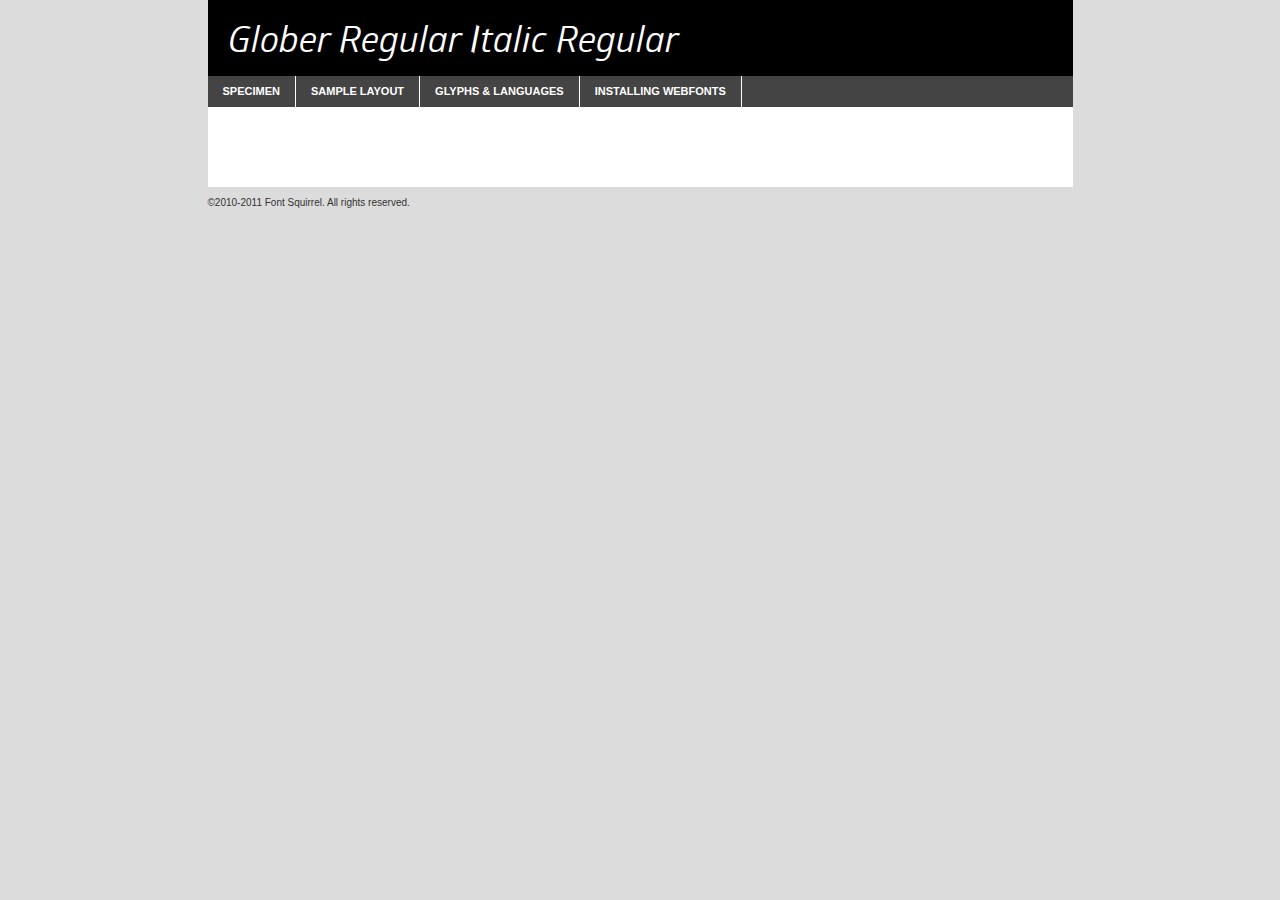
<file: fonts/attracti-fonts/FONT/GloberWeb-fonts1/Glober Regular Italic/glober_regular_italic-demo.html>
<!DOCTYPE html PUBLIC "-//W3C//DTD XHTML 1.0 Transitional//EN"
	"http://www.w3.org/TR/xhtml1/DTD/xhtml1-transitional.dtd">

<html xmlns="http://www.w3.org/1999/xhtml" xml:lang="en" lang="en">
<head>
	<meta http-equiv="Content-Type" content="text/html; charset=utf-8" />
	<script src="http://ajax.googleapis.com/ajax/libs/jquery/1.7.2/jquery.min.js" type="text/javascript" charset="utf-8"></script>
	<script src="specimen_files/easytabs.js" type="text/javascript" charset="utf-8"></script>
	<link rel="stylesheet" href="specimen_files/specimen_stylesheet.css" type="text/css" charset="utf-8" />
	<link rel="stylesheet" href="stylesheet.css" type="text/css" charset="utf-8" />

	<style type="text/css">
					body{
				font-family: 'globerregular_italic';
							}
		</style>

	<title>Glober Regular Italic Regular Specimen</title>
	
	
	<script type="text/javascript" charset="utf-8">
		$(document).ready(function() {
			$('#container').easyTabs({defaultContent:1});
		});
	</script>
</head>

<body>
<div id="container">
	<div id="header">
		Glober Regular Italic Regular	</div>
	<ul class="tabs">
		<li><a href="#specimen">Specimen</a></li>
		<li><a href="#layout">Sample Layout</a></li>
				<li><a href="#glyphs">Glyphs &amp; Languages</a></li>
		<li><a href="#installing">Installing Webfonts</a></li>
		
	</ul>
	
	<div id="main_content">

		
			<div id="specimen">
		
				<div class="section">
					<div class="grid12 firstcol">
						<div class="huge">AaBb</div>
					</div>
				</div>
		
				<div class="section">
					<div class="glyph_range">A&#x200B;B&#x200b;C&#x200b;D&#x200b;E&#x200b;F&#x200b;G&#x200b;H&#x200b;I&#x200b;J&#x200b;K&#x200b;L&#x200b;M&#x200b;N&#x200b;O&#x200b;P&#x200b;Q&#x200b;R&#x200b;S&#x200b;T&#x200b;U&#x200b;V&#x200b;W&#x200b;X&#x200b;Y&#x200b;Z&#x200b;a&#x200b;b&#x200b;c&#x200b;d&#x200b;e&#x200b;f&#x200b;g&#x200b;h&#x200b;i&#x200b;j&#x200b;k&#x200b;l&#x200b;m&#x200b;n&#x200b;o&#x200b;p&#x200b;q&#x200b;r&#x200b;s&#x200b;t&#x200b;u&#x200b;v&#x200b;w&#x200b;x&#x200b;y&#x200b;z&#x200b;1&#x200b;2&#x200b;3&#x200b;4&#x200b;5&#x200b;6&#x200b;7&#x200b;8&#x200b;9&#x200b;0&#x200b;&amp;&#x200b;.&#x200b;,&#x200b;?&#x200b;!&#x200b;&#64;&#x200b;(&#x200b;)&#x200b;#&#x200b;$&#x200b;%&#x200b;*&#x200b;+&#x200b;-&#x200b;=&#x200b;:&#x200b;;</div>
				</div>
				<div class="section">
					<div class="grid12 firstcol">
						<table class="sample_table">
							<tr><td>10</td><td class="size10">abcdefghijklmnopqrstuvwxyzABCDEFGHIJKLMNOPQRSTUVWXYZ0123456789abcdefghijklmnopqrstuvwxyzABCDEFGHIJKLMNOPQRSTUVWXYZ0123456789abcdefghijklmnopqrstuvwxyzABCDEFGHIJKLMNOPQRSTUVWXYZ</td></tr>
							<tr><td>11</td><td class="size11">abcdefghijklmnopqrstuvwxyzABCDEFGHIJKLMNOPQRSTUVWXYZ0123456789abcdefghijklmnopqrstuvwxyzABCDEFGHIJKLMNOPQRSTUVWXYZ0123456789abcdefghijklmnopqrstuvwxyzABCDEFGHIJKLMNOPQRSTUVWXYZ</td></tr>
							<tr><td>12</td><td class="size12">abcdefghijklmnopqrstuvwxyzABCDEFGHIJKLMNOPQRSTUVWXYZ0123456789abcdefghijklmnopqrstuvwxyzABCDEFGHIJKLMNOPQRSTUVWXYZ0123456789abcdefghijklmnopqrstuvwxyzABCDEFGHIJKLMNOPQRSTUVWXYZ</td></tr>
							<tr><td>13</td><td class="size13">abcdefghijklmnopqrstuvwxyzABCDEFGHIJKLMNOPQRSTUVWXYZ0123456789abcdefghijklmnopqrstuvwxyzABCDEFGHIJKLMNOPQRSTUVWXYZ0123456789abcdefghijklmnopqrstuvwxyzABCDEFGHIJKLMNOPQRSTUVWXYZ</td></tr>
							<tr><td>14</td><td class="size14">abcdefghijklmnopqrstuvwxyzABCDEFGHIJKLMNOPQRSTUVWXYZ0123456789abcdefghijklmnopqrstuvwxyzABCDEFGHIJKLMNOPQRSTUVWXYZ0123456789abcdefghijklmnopqrstuvwxyzABCDEFGHIJKLMNOPQRSTUVWXYZ</td></tr>
							<tr><td>16</td><td class="size16">abcdefghijklmnopqrstuvwxyzABCDEFGHIJKLMNOPQRSTUVWXYZ0123456789abcdefghijklmnopqrstuvwxyzABCDEFGHIJKLMNOPQRSTUVWXYZ</td></tr>
							<tr><td>18</td><td class="size18">abcdefghijklmnopqrstuvwxyzABCDEFGHIJKLMNOPQRSTUVWXYZ0123456789abcdefghijklmnopqrstuvwxyzABCDEFGHIJKLMNOPQRSTUVWXYZ</td></tr>
							<tr><td>20</td><td class="size20">abcdefghijklmnopqrstuvwxyzABCDEFGHIJKLMNOPQRSTUVWXYZ0123456789abcdefghijklmnopqrstuvwxyzABCDEFGHIJKLMNOPQRSTUVWXYZ</td></tr>
							<tr><td>24</td><td class="size24">abcdefghijklmnopqrstuvwxyzABCDEFGHIJKLMNOPQRSTUVWXYZ0123456789abcdefghijklmnopqrstuvwxyzABCDEFGHIJKLMNOPQRSTUVWXYZ</td></tr>
							<tr><td>30</td><td class="size30">abcdefghijklmnopqrstuvwxyzABCDEFGHIJKLMNOPQRSTUVWXYZ0123456789abcdefghijklmnopqrstuvwxyzABCDEFGHIJKLMNOPQRSTUVWXYZ</td></tr>
							<tr><td>36</td><td class="size36">abcdefghijklmnopqrstuvwxyzABCDEFGHIJKLMNOPQRSTUVWXYZ0123456789abcdefghijklmnopqrstuvwxyzABCDEFGHIJKLMNOPQRSTUVWXYZ</td></tr>
							<tr><td>48</td><td class="size48">abcdefghijklmnopqrstuvwxyzABCDEFGHIJKLMNOPQRSTUVWXYZ0123456789abcdefghijklmnopqrstuvwxyzABCDEFGHIJKLMNOPQRSTUVWXYZ</td></tr>
							<tr><td>60</td><td class="size60">abcdefghijklmnopqrstuvwxyzABCDEFGHIJKLMNOPQRSTUVWXYZ0123456789abcdefghijklmnopqrstuvwxyzABCDEFGHIJKLMNOPQRSTUVWXYZ</td></tr>
							<tr><td>72</td><td class="size72">abcdefghijklmnopqrstuvwxyzABCDEFGHIJKLMNOPQRSTUVWXYZ0123456789abcdefghijklmnopqrstuvwxyzABCDEFGHIJKLMNOPQRSTUVWXYZ</td></tr>
							<tr><td>90</td><td class="size90">abcdefghijklmnopqrstuvwxyzABCDEFGHIJKLMNOPQRSTUVWXYZ0123456789abcdefghijklmnopqrstuvwxyzABCDEFGHIJKLMNOPQRSTUVWXYZ</td></tr>
						</table>
				
					</div>
			
				</div>
		
		
		
								<div class="section" id="bodycomparison">


										<div id="xheight">
				<div class="fontbody">&#x25FC;&#x25FC;&#x25FC;&#x25FC;&#x25FC;&#x25FC;&#x25FC;&#x25FC;&#x25FC;&#x25FC;&#x25FC;&#x25FC;&#x25FC;&#x25FC;&#x25FC;&#x25FC;&#x25FC;&#x25FC;&#x25FC;&#x25FC;&#x25FC;&#x25FC;&#x25FC;&#x25FC;&#x25FC;&#x25FC;&#x25FC;&#x25FC;&#x25FC;&#x25FC;&#x25FC;&#x25FC;&#x25FC;&#x25FC;&#x25FC;&#x25FC;&#x25FC;&#x25FC;&#x25FC;&#x25FC;&#x25FC;&#x25FC;&#x25FC;&#x25FC;&#x25FC;&#x25FC;&#x25FC;&#x25FC;&#x25FC;&#x25FC;&#x25FC;&#x25FC;&#x25FC;&#x25FC;&#x25FC;&#x25FC;&#x25FC;&#x25FC;&#x25FC;&#x25FC;&#x25FC;&#x25FC;&#x25FC;&#x25FC;&#x25FC;&#x25FC;&#x25FC;&#x25FC;&#x25FC;&#x25FC;&#x25FC;&#x25FC;&#x25FC;&#x25FC;&#x25FC;&#x25FC;&#x25FC;&#x25FC;&#x25FC;&#x25FC;&#x25FC;&#x25FC;&#x25FC;&#x25FC;&#x25FC;&#x25FC;&#x25FC;&#x25FC;&#x25FC;&#x25FC;&#x25FC;&#x25FC;&#x25FC;&#x25FC;&#x25FC;&#x25FC;&#x25FC;&#x25FC;&#x25FC;body</div><div class="arialbody">body</div><div class="verdanabody">body</div><div class="georgiabody">body</div></div>
										<div class="fontbody" style="z-index:1">
											body<span>Glober Regular Italic Regular</span>
										</div>
										<div class="arialbody" style="z-index:1">
											body<span>Arial</span>
										</div>
										<div class="verdanabody" style="z-index:1">
											body<span>Verdana</span>
										</div>
										<div class="georgiabody" style="z-index:1">
											body<span>Georgia</span>
										</div>



								</div>
		
		
				<div class="section psample psample_row1" id="">
					
					<div class="grid2 firstcol">
						<p class="size10"><span>10.</span>Aenean lacinia bibendum nulla sed consectetur. Fusce dapibus, tellus ac cursus commodo, tortor mauris condimentum nibh, ut fermentum massa justo sit amet risus. Nullam id dolor id nibh ultricies vehicula ut id elit. Cum sociis natoque penatibus et magnis dis parturient montes, nascetur ridiculus mus. Nulla vitae elit libero, a pharetra augue.</p>
			
					</div>
					<div class="grid3">
						<p class="size11"><span>11.</span>Aenean lacinia bibendum nulla sed consectetur. Fusce dapibus, tellus ac cursus commodo, tortor mauris condimentum nibh, ut fermentum massa justo sit amet risus. Nullam id dolor id nibh ultricies vehicula ut id elit. Cum sociis natoque penatibus et magnis dis parturient montes, nascetur ridiculus mus. Nulla vitae elit libero, a pharetra augue.</p>
			
					</div>
					<div class="grid3">
						<p class="size12"><span>12.</span>Aenean lacinia bibendum nulla sed consectetur. Fusce dapibus, tellus ac cursus commodo, tortor mauris condimentum nibh, ut fermentum massa justo sit amet risus. Nullam id dolor id nibh ultricies vehicula ut id elit. Cum sociis natoque penatibus et magnis dis parturient montes, nascetur ridiculus mus. Nulla vitae elit libero, a pharetra augue.</p>
			
					</div>
					<div class="grid4">
						<p class="size13"><span>13.</span>Aenean lacinia bibendum nulla sed consectetur. Fusce dapibus, tellus ac cursus commodo, tortor mauris condimentum nibh, ut fermentum massa justo sit amet risus. Nullam id dolor id nibh ultricies vehicula ut id elit. Cum sociis natoque penatibus et magnis dis parturient montes, nascetur ridiculus mus. Nulla vitae elit libero, a pharetra augue.</p>
			
					</div>
					<div class="white_blend"></div>
					
				</div>
				<div class="section psample psample_row2" id="">
					<div class="grid3 firstcol">
						<p class="size14"><span>14.</span>Aenean lacinia bibendum nulla sed consectetur. Fusce dapibus, tellus ac cursus commodo, tortor mauris condimentum nibh, ut fermentum massa justo sit amet risus. Nullam id dolor id nibh ultricies vehicula ut id elit. Cum sociis natoque penatibus et magnis dis parturient montes, nascetur ridiculus mus. Nulla vitae elit libero, a pharetra augue.</p>
			
					</div>
					<div class="grid4">
						<p class="size16"><span>16.</span>Aenean lacinia bibendum nulla sed consectetur. Fusce dapibus, tellus ac cursus commodo, tortor mauris condimentum nibh, ut fermentum massa justo sit amet risus. Nullam id dolor id nibh ultricies vehicula ut id elit. Cum sociis natoque penatibus et magnis dis parturient montes, nascetur ridiculus mus. Nulla vitae elit libero, a pharetra augue.</p>
			
					</div>
					<div class="grid5">
						<p class="size18"><span>18.</span>Aenean lacinia bibendum nulla sed consectetur. Fusce dapibus, tellus ac cursus commodo, tortor mauris condimentum nibh, ut fermentum massa justo sit amet risus. Nullam id dolor id nibh ultricies vehicula ut id elit. Cum sociis natoque penatibus et magnis dis parturient montes, nascetur ridiculus mus. Nulla vitae elit libero, a pharetra augue.</p>
			
					</div>

					<div class="white_blend"></div>

				</div>
				
				<div class="section psample psample_row3" id="">
					<div class="grid5 firstcol">
						<p class="size20"><span>20.</span>Aenean lacinia bibendum nulla sed consectetur. Fusce dapibus, tellus ac cursus commodo, tortor mauris condimentum nibh, ut fermentum massa justo sit amet risus. Nullam id dolor id nibh ultricies vehicula ut id elit. Cum sociis natoque penatibus et magnis dis parturient montes, nascetur ridiculus mus. Nulla vitae elit libero, a pharetra augue.</p>
					</div>
					<div class="grid7">
						<p class="size24"><span>24.</span>Aenean lacinia bibendum nulla sed consectetur. Fusce dapibus, tellus ac cursus commodo, tortor mauris condimentum nibh, ut fermentum massa justo sit amet risus. Nullam id dolor id nibh ultricies vehicula ut id elit. Cum sociis natoque penatibus et magnis dis parturient montes, nascetur ridiculus mus. Nulla vitae elit libero, a pharetra augue.</p>
					</div>
					
					<div class="white_blend"></div>
					
				</div>
				
				<div class="section psample psample_row4" id="">
					<div class="grid12 firstcol">
						<p class="size30"><span>30.</span>Aenean lacinia bibendum nulla sed consectetur. Fusce dapibus, tellus ac cursus commodo, tortor mauris condimentum nibh, ut fermentum massa justo sit amet risus. Nullam id dolor id nibh ultricies vehicula ut id elit. Cum sociis natoque penatibus et magnis dis parturient montes, nascetur ridiculus mus. Nulla vitae elit libero, a pharetra augue.</p>
					</div>
					<div class="white_blend"></div>
					
				</div>
				
				
				
				<div class="section psample psample_row1 fullreverse">
					<div class="grid2 firstcol">
						<p class="size10"><span>10.</span>Aenean lacinia bibendum nulla sed consectetur. Fusce dapibus, tellus ac cursus commodo, tortor mauris condimentum nibh, ut fermentum massa justo sit amet risus. Nullam id dolor id nibh ultricies vehicula ut id elit. Cum sociis natoque penatibus et magnis dis parturient montes, nascetur ridiculus mus. Nulla vitae elit libero, a pharetra augue.</p>
			
					</div>
					<div class="grid3">
						<p class="size11"><span>11.</span>Aenean lacinia bibendum nulla sed consectetur. Fusce dapibus, tellus ac cursus commodo, tortor mauris condimentum nibh, ut fermentum massa justo sit amet risus. Nullam id dolor id nibh ultricies vehicula ut id elit. Cum sociis natoque penatibus et magnis dis parturient montes, nascetur ridiculus mus. Nulla vitae elit libero, a pharetra augue.</p>
			
					</div>
					<div class="grid3">
						<p class="size12"><span>12.</span>Aenean lacinia bibendum nulla sed consectetur. Fusce dapibus, tellus ac cursus commodo, tortor mauris condimentum nibh, ut fermentum massa justo sit amet risus. Nullam id dolor id nibh ultricies vehicula ut id elit. Cum sociis natoque penatibus et magnis dis parturient montes, nascetur ridiculus mus. Nulla vitae elit libero, a pharetra augue.</p>
			
					</div>
					<div class="grid4">
						<p class="size13"><span>13.</span>Aenean lacinia bibendum nulla sed consectetur. Fusce dapibus, tellus ac cursus commodo, tortor mauris condimentum nibh, ut fermentum massa justo sit amet risus. Nullam id dolor id nibh ultricies vehicula ut id elit. Cum sociis natoque penatibus et magnis dis parturient montes, nascetur ridiculus mus. Nulla vitae elit libero, a pharetra augue.</p>
			
					</div>
					<div class="black_blend"></div>
					
				</div>
				
				<div class="section psample psample_row2 fullreverse">
					<div class="grid3 firstcol">
						<p class="size14"><span>14.</span>Aenean lacinia bibendum nulla sed consectetur. Fusce dapibus, tellus ac cursus commodo, tortor mauris condimentum nibh, ut fermentum massa justo sit amet risus. Nullam id dolor id nibh ultricies vehicula ut id elit. Cum sociis natoque penatibus et magnis dis parturient montes, nascetur ridiculus mus. Nulla vitae elit libero, a pharetra augue.</p>
			
					</div>
					<div class="grid4">
						<p class="size16"><span>16.</span>Aenean lacinia bibendum nulla sed consectetur. Fusce dapibus, tellus ac cursus commodo, tortor mauris condimentum nibh, ut fermentum massa justo sit amet risus. Nullam id dolor id nibh ultricies vehicula ut id elit. Cum sociis natoque penatibus et magnis dis parturient montes, nascetur ridiculus mus. Nulla vitae elit libero, a pharetra augue.</p>
			
					</div>
					<div class="grid5">
						<p class="size18"><span>18.</span>Aenean lacinia bibendum nulla sed consectetur. Fusce dapibus, tellus ac cursus commodo, tortor mauris condimentum nibh, ut fermentum massa justo sit amet risus. Nullam id dolor id nibh ultricies vehicula ut id elit. Cum sociis natoque penatibus et magnis dis parturient montes, nascetur ridiculus mus. Nulla vitae elit libero, a pharetra augue.</p>
			
					</div>
					<div class="black_blend"></div>

				</div>
				
				<div class="section psample fullreverse psample_row3" id="">
					<div class="grid5 firstcol">
						<p class="size20"><span>20.</span>Aenean lacinia bibendum nulla sed consectetur. Fusce dapibus, tellus ac cursus commodo, tortor mauris condimentum nibh, ut fermentum massa justo sit amet risus. Nullam id dolor id nibh ultricies vehicula ut id elit. Cum sociis natoque penatibus et magnis dis parturient montes, nascetur ridiculus mus. Nulla vitae elit libero, a pharetra augue.</p>
					</div>
					<div class="grid7">
						<p class="size24"><span>24.</span>Aenean lacinia bibendum nulla sed consectetur. Fusce dapibus, tellus ac cursus commodo, tortor mauris condimentum nibh, ut fermentum massa justo sit amet risus. Nullam id dolor id nibh ultricies vehicula ut id elit. Cum sociis natoque penatibus et magnis dis parturient montes, nascetur ridiculus mus. Nulla vitae elit libero, a pharetra augue.</p>
					</div>
					
					<div class="black_blend"></div>
					
				</div>
				
				<div class="section psample fullreverse psample_row4" id="" style="border-bottom: 20px #000 solid;">
					<div class="grid12 firstcol">
						<p class="size30"><span>30.</span>Aenean lacinia bibendum nulla sed consectetur. Fusce dapibus, tellus ac cursus commodo, tortor mauris condimentum nibh, ut fermentum massa justo sit amet risus. Nullam id dolor id nibh ultricies vehicula ut id elit. Cum sociis natoque penatibus et magnis dis parturient montes, nascetur ridiculus mus. Nulla vitae elit libero, a pharetra augue.</p>
					</div>
					<div class="black_blend"></div>
					
				</div>
				
				
				
				
			</div>
			
			<div id="layout">
				
				<div class="section">
					
					<div class="grid12 firstcol">
						<h1>Lorem Ipsum Dolor</h1>
						<h2>Etiam porta sem malesuada magna mollis euismod</h2>
						
						<p class="byline">By <a href="#link">Aenean Lacinia</a></p>
					</div>
				</div>
				<div class="section">
					<div class="grid8 firstcol">
						<p class="large">Donec sed odio dui. Morbi leo risus, porta ac consectetur ac, vestibulum at eros. Fusce dapibus, tellus ac cursus commodo, tortor mauris condimentum nibh, ut fermentum massa justo sit amet risus. </p>

						
						<h3>Pellentesque ornare sem</h3>

						<p>Maecenas sed diam eget risus varius blandit sit amet non magna. Maecenas faucibus mollis interdum. Donec ullamcorper nulla non metus auctor fringilla. Nullam id dolor id nibh ultricies vehicula ut id elit. Nullam id dolor id nibh ultricies vehicula ut id elit. </p>

						<p>Aenean eu leo quam. Pellentesque ornare sem lacinia quam venenatis vestibulum. Lorem ipsum dolor sit amet, consectetur adipiscing elit. Cum sociis natoque penatibus et magnis dis parturient montes, nascetur ridiculus mus. </p>

						<p>Nulla vitae elit libero, a pharetra augue. Praesent commodo cursus magna, vel scelerisque nisl consectetur et. Aenean lacinia bibendum nulla sed consectetur. </p>

						<p>Nullam quis risus eget urna mollis ornare vel eu leo. Nullam quis risus eget urna mollis ornare vel eu leo. Maecenas sed diam eget risus varius blandit sit amet non magna. Donec ullamcorper nulla non metus auctor fringilla. </p>

						<h3>Cras mattis consectetur</h3>

						<p>Aenean eu leo quam. Pellentesque ornare sem lacinia quam venenatis vestibulum. Aenean lacinia bibendum nulla sed consectetur. Integer posuere erat a ante venenatis dapibus posuere velit aliquet. Cras mattis consectetur purus sit amet fermentum. </p>

						<p>Nullam id dolor id nibh ultricies vehicula ut id elit. Nullam quis risus eget urna mollis ornare vel eu leo. Cras mattis consectetur purus sit amet fermentum.</p>
					</div>
					
					<div class="grid4 sidebar">
						
						<div class="box reverse">
							<p class="last">Nullam quis risus eget urna mollis ornare vel eu leo. Donec ullamcorper nulla non metus auctor fringilla. Cras mattis consectetur purus sit amet fermentum. Sed posuere consectetur est at lobortis. Lorem ipsum dolor sit amet, consectetur adipiscing elit. </p>
						</div>
						
						<p class="caption">Maecenas sed diam eget risus varius.</p>

						<p>Vestibulum id ligula porta felis euismod semper. Integer posuere erat a ante venenatis dapibus posuere velit aliquet. Vestibulum id ligula porta felis euismod semper. Sed posuere consectetur est at lobortis. Maecenas sed diam eget risus varius blandit sit amet non magna. Fusce dapibus, tellus ac cursus commodo, tortor mauris condimentum nibh, ut fermentum massa justo sit amet risus. </p>

					

						<p>Duis mollis, est non commodo luctus, nisi erat porttitor ligula, eget lacinia odio sem nec elit. Aenean lacinia bibendum nulla sed consectetur. Vivamus sagittis lacus vel augue laoreet rutrum faucibus dolor auctor. Aenean lacinia bibendum nulla sed consectetur. Nullam quis risus eget urna mollis ornare vel eu leo. </p>

						<p>Praesent commodo cursus magna, vel scelerisque nisl consectetur et. Donec ullamcorper nulla non metus auctor fringilla. Maecenas faucibus mollis interdum. Fusce dapibus, tellus ac cursus commodo, tortor mauris condimentum nibh, ut fermentum massa justo sit amet risus. </p>

					</div>
				</div>
				
			</div>


			



		<div id="glyphs">
			<div class="section">
				<div class="grid12 firstcol">
			
				<h1>Language Support</h1>
				<p>The subset of Glober Regular Italic Regular in this kit supports the following languages:<br />
			
					Albanian, Basque, Breton, Chamorro, Danish, Dutch, English, Faroese, Finnish, French, Frisian, Galician, German, Icelandic, Italian, Malagasy, Norwegian, Portuguese, Spanish, Swedish				</p>
				<h1>Glyph Chart</h1>
				<p>The subset of Glober Regular Italic Regular in this kit includes all the glyphs listed below. Unicode entities are included above each glyph to help you insert individual characters into your layout.</p>
				<div id="glyph_chart">
			
																														 <div><p>&amp;#13;</p>&#13;</div>
																				 <div><p>&amp;#32;</p>&#32;</div>
																				 <div><p>&amp;#33;</p>&#33;</div>
																				 <div><p>&amp;#34;</p>&#34;</div>
																				 <div><p>&amp;#35;</p>&#35;</div>
																				 <div><p>&amp;#36;</p>&#36;</div>
																				 <div><p>&amp;#37;</p>&#37;</div>
																				 <div><p>&amp;#38;</p>&#38;</div>
																				 <div><p>&amp;#39;</p>&#39;</div>
																				 <div><p>&amp;#40;</p>&#40;</div>
																				 <div><p>&amp;#41;</p>&#41;</div>
																				 <div><p>&amp;#42;</p>&#42;</div>
																				 <div><p>&amp;#43;</p>&#43;</div>
																				 <div><p>&amp;#44;</p>&#44;</div>
																				 <div><p>&amp;#45;</p>&#45;</div>
																				 <div><p>&amp;#46;</p>&#46;</div>
																				 <div><p>&amp;#47;</p>&#47;</div>
																				 <div><p>&amp;#48;</p>&#48;</div>
																				 <div><p>&amp;#49;</p>&#49;</div>
																				 <div><p>&amp;#50;</p>&#50;</div>
																				 <div><p>&amp;#51;</p>&#51;</div>
																				 <div><p>&amp;#52;</p>&#52;</div>
																				 <div><p>&amp;#53;</p>&#53;</div>
																				 <div><p>&amp;#54;</p>&#54;</div>
																				 <div><p>&amp;#55;</p>&#55;</div>
																				 <div><p>&amp;#56;</p>&#56;</div>
																				 <div><p>&amp;#57;</p>&#57;</div>
																				 <div><p>&amp;#58;</p>&#58;</div>
																				 <div><p>&amp;#59;</p>&#59;</div>
																				 <div><p>&amp;#60;</p>&#60;</div>
																				 <div><p>&amp;#61;</p>&#61;</div>
																				 <div><p>&amp;#62;</p>&#62;</div>
																				 <div><p>&amp;#63;</p>&#63;</div>
																				 <div><p>&amp;#64;</p>&#64;</div>
																				 <div><p>&amp;#65;</p>&#65;</div>
																				 <div><p>&amp;#66;</p>&#66;</div>
																				 <div><p>&amp;#67;</p>&#67;</div>
																				 <div><p>&amp;#68;</p>&#68;</div>
																				 <div><p>&amp;#69;</p>&#69;</div>
																				 <div><p>&amp;#70;</p>&#70;</div>
																				 <div><p>&amp;#71;</p>&#71;</div>
																				 <div><p>&amp;#72;</p>&#72;</div>
																				 <div><p>&amp;#73;</p>&#73;</div>
																				 <div><p>&amp;#74;</p>&#74;</div>
																				 <div><p>&amp;#75;</p>&#75;</div>
																				 <div><p>&amp;#76;</p>&#76;</div>
																				 <div><p>&amp;#77;</p>&#77;</div>
																				 <div><p>&amp;#78;</p>&#78;</div>
																				 <div><p>&amp;#79;</p>&#79;</div>
																				 <div><p>&amp;#80;</p>&#80;</div>
																				 <div><p>&amp;#81;</p>&#81;</div>
																				 <div><p>&amp;#82;</p>&#82;</div>
																				 <div><p>&amp;#83;</p>&#83;</div>
																				 <div><p>&amp;#84;</p>&#84;</div>
																				 <div><p>&amp;#85;</p>&#85;</div>
																				 <div><p>&amp;#86;</p>&#86;</div>
																				 <div><p>&amp;#87;</p>&#87;</div>
																				 <div><p>&amp;#88;</p>&#88;</div>
																				 <div><p>&amp;#89;</p>&#89;</div>
																				 <div><p>&amp;#90;</p>&#90;</div>
																				 <div><p>&amp;#91;</p>&#91;</div>
																				 <div><p>&amp;#92;</p>&#92;</div>
																				 <div><p>&amp;#93;</p>&#93;</div>
																				 <div><p>&amp;#94;</p>&#94;</div>
																				 <div><p>&amp;#95;</p>&#95;</div>
																				 <div><p>&amp;#96;</p>&#96;</div>
																				 <div><p>&amp;#97;</p>&#97;</div>
																				 <div><p>&amp;#98;</p>&#98;</div>
																				 <div><p>&amp;#99;</p>&#99;</div>
																				 <div><p>&amp;#100;</p>&#100;</div>
																				 <div><p>&amp;#101;</p>&#101;</div>
																				 <div><p>&amp;#102;</p>&#102;</div>
																				 <div><p>&amp;#103;</p>&#103;</div>
																				 <div><p>&amp;#104;</p>&#104;</div>
																				 <div><p>&amp;#105;</p>&#105;</div>
																				 <div><p>&amp;#106;</p>&#106;</div>
																				 <div><p>&amp;#107;</p>&#107;</div>
																				 <div><p>&amp;#108;</p>&#108;</div>
																				 <div><p>&amp;#109;</p>&#109;</div>
																				 <div><p>&amp;#110;</p>&#110;</div>
																				 <div><p>&amp;#111;</p>&#111;</div>
																				 <div><p>&amp;#112;</p>&#112;</div>
																				 <div><p>&amp;#113;</p>&#113;</div>
																				 <div><p>&amp;#114;</p>&#114;</div>
																				 <div><p>&amp;#115;</p>&#115;</div>
																				 <div><p>&amp;#116;</p>&#116;</div>
																				 <div><p>&amp;#117;</p>&#117;</div>
																				 <div><p>&amp;#118;</p>&#118;</div>
																				 <div><p>&amp;#119;</p>&#119;</div>
																				 <div><p>&amp;#120;</p>&#120;</div>
																				 <div><p>&amp;#121;</p>&#121;</div>
																				 <div><p>&amp;#122;</p>&#122;</div>
																				 <div><p>&amp;#123;</p>&#123;</div>
																				 <div><p>&amp;#124;</p>&#124;</div>
																				 <div><p>&amp;#125;</p>&#125;</div>
																				 <div><p>&amp;#126;</p>&#126;</div>
																				 <div><p>&amp;#160;</p>&#160;</div>
																				 <div><p>&amp;#161;</p>&#161;</div>
																				 <div><p>&amp;#162;</p>&#162;</div>
																				 <div><p>&amp;#163;</p>&#163;</div>
																				 <div><p>&amp;#164;</p>&#164;</div>
																				 <div><p>&amp;#165;</p>&#165;</div>
																				 <div><p>&amp;#166;</p>&#166;</div>
																				 <div><p>&amp;#167;</p>&#167;</div>
																				 <div><p>&amp;#168;</p>&#168;</div>
																				 <div><p>&amp;#169;</p>&#169;</div>
																				 <div><p>&amp;#170;</p>&#170;</div>
																				 <div><p>&amp;#171;</p>&#171;</div>
																				 <div><p>&amp;#172;</p>&#172;</div>
																				 <div><p>&amp;#173;</p>&#173;</div>
																				 <div><p>&amp;#174;</p>&#174;</div>
																				 <div><p>&amp;#175;</p>&#175;</div>
																				 <div><p>&amp;#176;</p>&#176;</div>
																				 <div><p>&amp;#177;</p>&#177;</div>
																				 <div><p>&amp;#178;</p>&#178;</div>
																				 <div><p>&amp;#179;</p>&#179;</div>
																				 <div><p>&amp;#180;</p>&#180;</div>
																				 <div><p>&amp;#181;</p>&#181;</div>
																				 <div><p>&amp;#182;</p>&#182;</div>
																				 <div><p>&amp;#183;</p>&#183;</div>
																				 <div><p>&amp;#184;</p>&#184;</div>
																				 <div><p>&amp;#185;</p>&#185;</div>
																				 <div><p>&amp;#186;</p>&#186;</div>
																				 <div><p>&amp;#187;</p>&#187;</div>
																				 <div><p>&amp;#188;</p>&#188;</div>
																				 <div><p>&amp;#189;</p>&#189;</div>
																				 <div><p>&amp;#190;</p>&#190;</div>
																				 <div><p>&amp;#191;</p>&#191;</div>
																				 <div><p>&amp;#192;</p>&#192;</div>
																				 <div><p>&amp;#193;</p>&#193;</div>
																				 <div><p>&amp;#194;</p>&#194;</div>
																				 <div><p>&amp;#195;</p>&#195;</div>
																				 <div><p>&amp;#196;</p>&#196;</div>
																				 <div><p>&amp;#197;</p>&#197;</div>
																				 <div><p>&amp;#198;</p>&#198;</div>
																				 <div><p>&amp;#199;</p>&#199;</div>
																				 <div><p>&amp;#200;</p>&#200;</div>
																				 <div><p>&amp;#201;</p>&#201;</div>
																				 <div><p>&amp;#202;</p>&#202;</div>
																				 <div><p>&amp;#203;</p>&#203;</div>
																				 <div><p>&amp;#204;</p>&#204;</div>
																				 <div><p>&amp;#205;</p>&#205;</div>
																				 <div><p>&amp;#206;</p>&#206;</div>
																				 <div><p>&amp;#207;</p>&#207;</div>
																				 <div><p>&amp;#208;</p>&#208;</div>
																				 <div><p>&amp;#209;</p>&#209;</div>
																				 <div><p>&amp;#210;</p>&#210;</div>
																				 <div><p>&amp;#211;</p>&#211;</div>
																				 <div><p>&amp;#212;</p>&#212;</div>
																				 <div><p>&amp;#213;</p>&#213;</div>
																				 <div><p>&amp;#214;</p>&#214;</div>
																				 <div><p>&amp;#215;</p>&#215;</div>
																				 <div><p>&amp;#216;</p>&#216;</div>
																				 <div><p>&amp;#217;</p>&#217;</div>
																				 <div><p>&amp;#218;</p>&#218;</div>
																				 <div><p>&amp;#219;</p>&#219;</div>
																				 <div><p>&amp;#220;</p>&#220;</div>
																				 <div><p>&amp;#221;</p>&#221;</div>
																				 <div><p>&amp;#222;</p>&#222;</div>
																				 <div><p>&amp;#223;</p>&#223;</div>
																				 <div><p>&amp;#224;</p>&#224;</div>
																				 <div><p>&amp;#225;</p>&#225;</div>
																				 <div><p>&amp;#226;</p>&#226;</div>
																				 <div><p>&amp;#227;</p>&#227;</div>
																				 <div><p>&amp;#228;</p>&#228;</div>
																				 <div><p>&amp;#229;</p>&#229;</div>
																				 <div><p>&amp;#230;</p>&#230;</div>
																				 <div><p>&amp;#231;</p>&#231;</div>
																				 <div><p>&amp;#232;</p>&#232;</div>
																				 <div><p>&amp;#233;</p>&#233;</div>
																				 <div><p>&amp;#234;</p>&#234;</div>
																				 <div><p>&amp;#235;</p>&#235;</div>
																				 <div><p>&amp;#236;</p>&#236;</div>
																				 <div><p>&amp;#237;</p>&#237;</div>
																				 <div><p>&amp;#238;</p>&#238;</div>
																				 <div><p>&amp;#239;</p>&#239;</div>
																				 <div><p>&amp;#240;</p>&#240;</div>
																				 <div><p>&amp;#241;</p>&#241;</div>
																				 <div><p>&amp;#242;</p>&#242;</div>
																				 <div><p>&amp;#243;</p>&#243;</div>
																				 <div><p>&amp;#244;</p>&#244;</div>
																				 <div><p>&amp;#245;</p>&#245;</div>
																				 <div><p>&amp;#246;</p>&#246;</div>
																				 <div><p>&amp;#247;</p>&#247;</div>
																				 <div><p>&amp;#248;</p>&#248;</div>
																				 <div><p>&amp;#249;</p>&#249;</div>
																				 <div><p>&amp;#250;</p>&#250;</div>
																				 <div><p>&amp;#251;</p>&#251;</div>
																				 <div><p>&amp;#252;</p>&#252;</div>
																				 <div><p>&amp;#253;</p>&#253;</div>
																				 <div><p>&amp;#254;</p>&#254;</div>
																				 <div><p>&amp;#255;</p>&#255;</div>
																				 <div><p>&amp;#338;</p>&#338;</div>
																				 <div><p>&amp;#339;</p>&#339;</div>
																				 <div><p>&amp;#376;</p>&#376;</div>
																				 <div><p>&amp;#710;</p>&#710;</div>
																				 <div><p>&amp;#732;</p>&#732;</div>
																				 <div><p>&amp;#8192;</p>&#8192;</div>
																				 <div><p>&amp;#8193;</p>&#8193;</div>
																				 <div><p>&amp;#8194;</p>&#8194;</div>
																				 <div><p>&amp;#8195;</p>&#8195;</div>
																				 <div><p>&amp;#8196;</p>&#8196;</div>
																				 <div><p>&amp;#8197;</p>&#8197;</div>
																				 <div><p>&amp;#8198;</p>&#8198;</div>
																				 <div><p>&amp;#8199;</p>&#8199;</div>
																				 <div><p>&amp;#8200;</p>&#8200;</div>
																				 <div><p>&amp;#8201;</p>&#8201;</div>
																				 <div><p>&amp;#8202;</p>&#8202;</div>
																				 <div><p>&amp;#8208;</p>&#8208;</div>
																				 <div><p>&amp;#8209;</p>&#8209;</div>
																				 <div><p>&amp;#8210;</p>&#8210;</div>
																				 <div><p>&amp;#8211;</p>&#8211;</div>
																				 <div><p>&amp;#8212;</p>&#8212;</div>
																				 <div><p>&amp;#8216;</p>&#8216;</div>
																				 <div><p>&amp;#8217;</p>&#8217;</div>
																				 <div><p>&amp;#8218;</p>&#8218;</div>
																				 <div><p>&amp;#8220;</p>&#8220;</div>
																				 <div><p>&amp;#8221;</p>&#8221;</div>
																				 <div><p>&amp;#8222;</p>&#8222;</div>
																				 <div><p>&amp;#8226;</p>&#8226;</div>
																				 <div><p>&amp;#8230;</p>&#8230;</div>
																				 <div><p>&amp;#8239;</p>&#8239;</div>
																				 <div><p>&amp;#8249;</p>&#8249;</div>
																				 <div><p>&amp;#8250;</p>&#8250;</div>
																				 <div><p>&amp;#8287;</p>&#8287;</div>
																				 <div><p>&amp;#8364;</p>&#8364;</div>
																				 <div><p>&amp;#8482;</p>&#8482;</div>
																				 <div><p>&amp;#9724;</p>&#9724;</div>
																				 <div><p>&amp;#64257;</p>&#64257;</div>
																				 <div><p>&amp;#64258;</p>&#64258;</div>
																												</div>	
				</div>
		
		
			</div>
		</div>
		
		
		<div id="specs">
			
		</div>
	
		<div id="installing">
			<div class="section">
				<div class="grid7 firstcol">
					<h1>Installing Webfonts</h1>
					
					<p>Webfonts are supported by all major browser platforms but not all in the same way. There are currently four different font formats that must be included in order to target all browsers. This includes TTF, WOFF, EOT and SVG.</p>
					
					<h2>1. Upload your webfonts</h2>
					<p>You must upload your webfont kit to your website. They should be in or near the same directory as your CSS files.</p>
					
					<h2>2. Include the webfont stylesheet</h2>
					<p>A special CSS @font-face declaration helps the various browsers select the appropriate font it needs without causing you a bunch of headaches. Learn more about this syntax by reading the <a href="http://www.fontspring.com/blog/further-hardening-of-the-bulletproof-syntax">Fontspring blog post</a> about it. The code for it is as follows:</p>


<code>
@font-face{ 
	font-family: 'MyWebFont';
	src: url('WebFont.eot');
	src: url('WebFont.eot?#iefix') format('embedded-opentype'),
	     url('WebFont.woff') format('woff'),
	     url('WebFont.ttf') format('truetype'),
	     url('WebFont.svg#webfont') format('svg');
}
</code>

	<p>We've already gone ahead and generated the code for you. All you have to do is link to the stylesheet in your HTML, like this:</p>
	<code>&lt;link rel=&quot;stylesheet&quot; href=&quot;stylesheet.css&quot; type=&quot;text/css&quot; charset=&quot;utf-8&quot; /&gt;</code>

					<h2>3. Modify your own stylesheet</h2>
					<p>To take advantage of your new fonts, you must tell your stylesheet to use them. Look at the original @font-face declaration above and find the property called "font-family." The name linked there will be what you use to reference the font. Prepend that webfont name to the font stack in the "font-family" property, inside the selector you want to change. For example:</p>
<code>p { font-family: 'WebFont', Arial, sans-serif; }</code>

<h2>4. Test</h2>
<p>Getting webfonts to work cross-browser <em>can</em> be tricky. Use the information in the sidebar to help you if you find that fonts aren't loading in a particular browser.</p>
				</div>
				
				<div class="grid5 sidebar">
					<div class="box">
						<h2>Troubleshooting<br />Font-Face Problems</h2>
						<p>Having trouble getting your webfonts to load in your new website? Here are some tips to sort out what might be the problem.</p>

						<h3>Fonts not showing in any browser</h3>

						<p>This sounds like you need to work on the plumbing. You either did not upload the fonts to the correct directory, or you did not link the fonts properly in the CSS. If you've confirmed that all this is correct and you still have a problem, take a look at your .htaccess file and see if requests are getting intercepted.</p>

						<h3>Fonts not loading in iPhone or iPad</h3>

						<p>The most common problem here is that you are serving the fonts from an IIS server. IIS refuses to serve files that have unknown MIME types. If that is the case, you must set the MIME type for SVG to "image/svg+xml" in the server settings. Follow these instructions from Microsoft if you need help.</p>

						<h3>Fonts not loading in Firefox</h3>

						<p>The primary reason for this failure? You are still using a version Firefox older than 3.5. So upgrade already! If that isn't it, then you are very likely serving fonts from a different domain. Firefox requires that all font assets be served from the same domain. Lastly it is possible that you need to add WOFF to your list of MIME types (if you are serving via IIS.)</p>

						<h3>Fonts not loading in IE</h3>

						<p>Are you looking at Internet Explorer on an actual Windows machine or are you cheating by using a service like Adobe BrowserLab? Many of these screenshot services do not render @font-face for IE. Best to test it on a real machine.</p>

						<h3>Fonts not loading in IE9</h3>

						<p>IE9, like Firefox, requires that fonts be served from the same domain as the website. Make sure that is the case.</p>
					</div>
				</div>
			</div>
			
		</div>
	
	</div>
	<div id="footer">
		<p>&copy;2010-2011 Font Squirrel. All rights reserved.</p>
	</div>
</div>
</body>
</html>
</file>
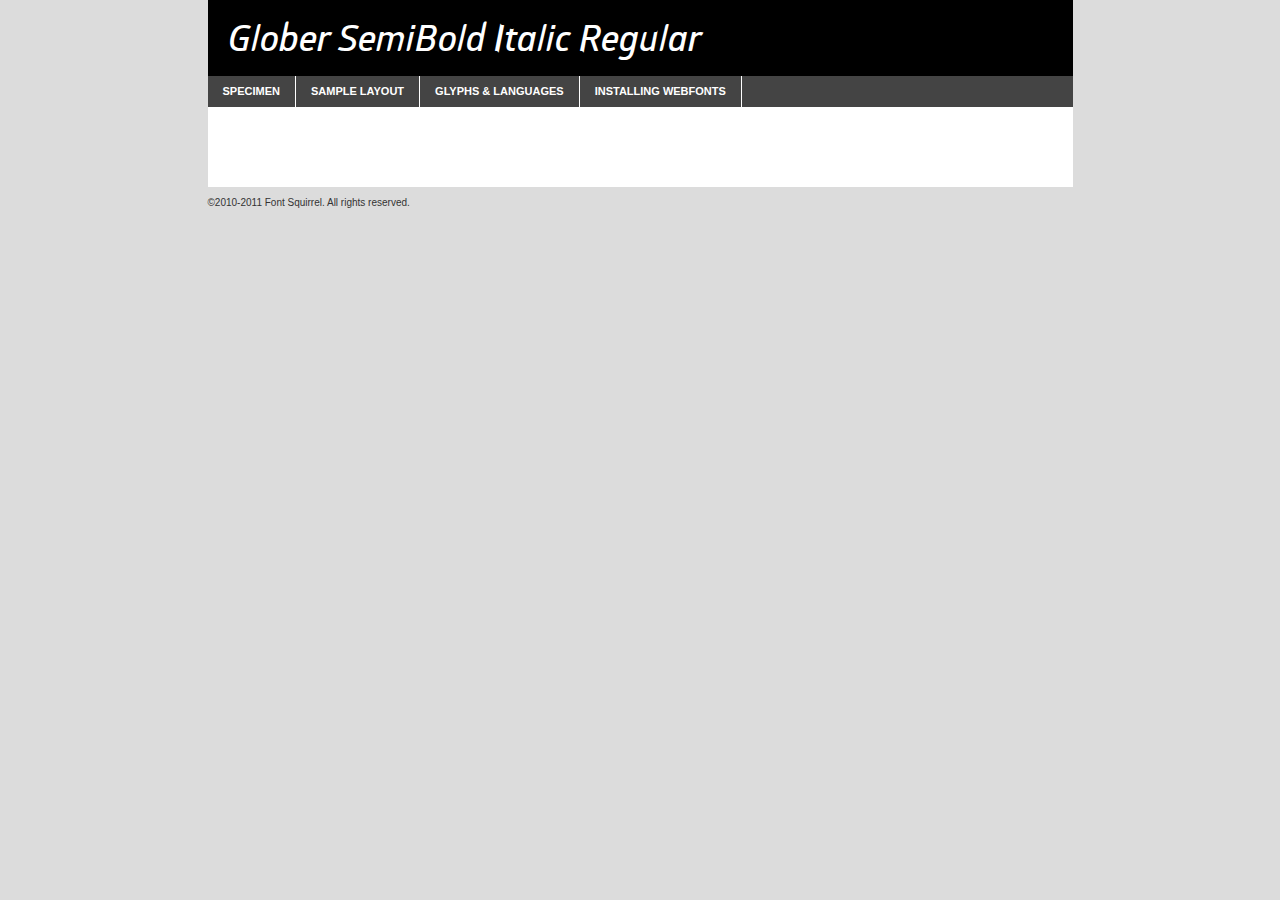
<file: fonts/attracti-fonts/FONT/GloberWeb-fonts1/Glober SemiBold Italic/glober_semibold_italic-demo.html>
<!DOCTYPE html PUBLIC "-//W3C//DTD XHTML 1.0 Transitional//EN"
	"http://www.w3.org/TR/xhtml1/DTD/xhtml1-transitional.dtd">

<html xmlns="http://www.w3.org/1999/xhtml" xml:lang="en" lang="en">
<head>
	<meta http-equiv="Content-Type" content="text/html; charset=utf-8" />
	<script src="http://ajax.googleapis.com/ajax/libs/jquery/1.7.2/jquery.min.js" type="text/javascript" charset="utf-8"></script>
	<script src="specimen_files/easytabs.js" type="text/javascript" charset="utf-8"></script>
	<link rel="stylesheet" href="specimen_files/specimen_stylesheet.css" type="text/css" charset="utf-8" />
	<link rel="stylesheet" href="stylesheet.css" type="text/css" charset="utf-8" />

	<style type="text/css">
					body{
				font-family: 'globersemibold_italic';
							}
		</style>

	<title>Glober SemiBold Italic Regular Specimen</title>
	
	
	<script type="text/javascript" charset="utf-8">
		$(document).ready(function() {
			$('#container').easyTabs({defaultContent:1});
		});
	</script>
</head>

<body>
<div id="container">
	<div id="header">
		Glober SemiBold Italic Regular	</div>
	<ul class="tabs">
		<li><a href="#specimen">Specimen</a></li>
		<li><a href="#layout">Sample Layout</a></li>
				<li><a href="#glyphs">Glyphs &amp; Languages</a></li>
		<li><a href="#installing">Installing Webfonts</a></li>
		
	</ul>
	
	<div id="main_content">

		
			<div id="specimen">
		
				<div class="section">
					<div class="grid12 firstcol">
						<div class="huge">AaBb</div>
					</div>
				</div>
		
				<div class="section">
					<div class="glyph_range">A&#x200B;B&#x200b;C&#x200b;D&#x200b;E&#x200b;F&#x200b;G&#x200b;H&#x200b;I&#x200b;J&#x200b;K&#x200b;L&#x200b;M&#x200b;N&#x200b;O&#x200b;P&#x200b;Q&#x200b;R&#x200b;S&#x200b;T&#x200b;U&#x200b;V&#x200b;W&#x200b;X&#x200b;Y&#x200b;Z&#x200b;a&#x200b;b&#x200b;c&#x200b;d&#x200b;e&#x200b;f&#x200b;g&#x200b;h&#x200b;i&#x200b;j&#x200b;k&#x200b;l&#x200b;m&#x200b;n&#x200b;o&#x200b;p&#x200b;q&#x200b;r&#x200b;s&#x200b;t&#x200b;u&#x200b;v&#x200b;w&#x200b;x&#x200b;y&#x200b;z&#x200b;1&#x200b;2&#x200b;3&#x200b;4&#x200b;5&#x200b;6&#x200b;7&#x200b;8&#x200b;9&#x200b;0&#x200b;&amp;&#x200b;.&#x200b;,&#x200b;?&#x200b;!&#x200b;&#64;&#x200b;(&#x200b;)&#x200b;#&#x200b;$&#x200b;%&#x200b;*&#x200b;+&#x200b;-&#x200b;=&#x200b;:&#x200b;;</div>
				</div>
				<div class="section">
					<div class="grid12 firstcol">
						<table class="sample_table">
							<tr><td>10</td><td class="size10">abcdefghijklmnopqrstuvwxyzABCDEFGHIJKLMNOPQRSTUVWXYZ0123456789abcdefghijklmnopqrstuvwxyzABCDEFGHIJKLMNOPQRSTUVWXYZ0123456789abcdefghijklmnopqrstuvwxyzABCDEFGHIJKLMNOPQRSTUVWXYZ</td></tr>
							<tr><td>11</td><td class="size11">abcdefghijklmnopqrstuvwxyzABCDEFGHIJKLMNOPQRSTUVWXYZ0123456789abcdefghijklmnopqrstuvwxyzABCDEFGHIJKLMNOPQRSTUVWXYZ0123456789abcdefghijklmnopqrstuvwxyzABCDEFGHIJKLMNOPQRSTUVWXYZ</td></tr>
							<tr><td>12</td><td class="size12">abcdefghijklmnopqrstuvwxyzABCDEFGHIJKLMNOPQRSTUVWXYZ0123456789abcdefghijklmnopqrstuvwxyzABCDEFGHIJKLMNOPQRSTUVWXYZ0123456789abcdefghijklmnopqrstuvwxyzABCDEFGHIJKLMNOPQRSTUVWXYZ</td></tr>
							<tr><td>13</td><td class="size13">abcdefghijklmnopqrstuvwxyzABCDEFGHIJKLMNOPQRSTUVWXYZ0123456789abcdefghijklmnopqrstuvwxyzABCDEFGHIJKLMNOPQRSTUVWXYZ0123456789abcdefghijklmnopqrstuvwxyzABCDEFGHIJKLMNOPQRSTUVWXYZ</td></tr>
							<tr><td>14</td><td class="size14">abcdefghijklmnopqrstuvwxyzABCDEFGHIJKLMNOPQRSTUVWXYZ0123456789abcdefghijklmnopqrstuvwxyzABCDEFGHIJKLMNOPQRSTUVWXYZ0123456789abcdefghijklmnopqrstuvwxyzABCDEFGHIJKLMNOPQRSTUVWXYZ</td></tr>
							<tr><td>16</td><td class="size16">abcdefghijklmnopqrstuvwxyzABCDEFGHIJKLMNOPQRSTUVWXYZ0123456789abcdefghijklmnopqrstuvwxyzABCDEFGHIJKLMNOPQRSTUVWXYZ</td></tr>
							<tr><td>18</td><td class="size18">abcdefghijklmnopqrstuvwxyzABCDEFGHIJKLMNOPQRSTUVWXYZ0123456789abcdefghijklmnopqrstuvwxyzABCDEFGHIJKLMNOPQRSTUVWXYZ</td></tr>
							<tr><td>20</td><td class="size20">abcdefghijklmnopqrstuvwxyzABCDEFGHIJKLMNOPQRSTUVWXYZ0123456789abcdefghijklmnopqrstuvwxyzABCDEFGHIJKLMNOPQRSTUVWXYZ</td></tr>
							<tr><td>24</td><td class="size24">abcdefghijklmnopqrstuvwxyzABCDEFGHIJKLMNOPQRSTUVWXYZ0123456789abcdefghijklmnopqrstuvwxyzABCDEFGHIJKLMNOPQRSTUVWXYZ</td></tr>
							<tr><td>30</td><td class="size30">abcdefghijklmnopqrstuvwxyzABCDEFGHIJKLMNOPQRSTUVWXYZ0123456789abcdefghijklmnopqrstuvwxyzABCDEFGHIJKLMNOPQRSTUVWXYZ</td></tr>
							<tr><td>36</td><td class="size36">abcdefghijklmnopqrstuvwxyzABCDEFGHIJKLMNOPQRSTUVWXYZ0123456789abcdefghijklmnopqrstuvwxyzABCDEFGHIJKLMNOPQRSTUVWXYZ</td></tr>
							<tr><td>48</td><td class="size48">abcdefghijklmnopqrstuvwxyzABCDEFGHIJKLMNOPQRSTUVWXYZ0123456789abcdefghijklmnopqrstuvwxyzABCDEFGHIJKLMNOPQRSTUVWXYZ</td></tr>
							<tr><td>60</td><td class="size60">abcdefghijklmnopqrstuvwxyzABCDEFGHIJKLMNOPQRSTUVWXYZ0123456789abcdefghijklmnopqrstuvwxyzABCDEFGHIJKLMNOPQRSTUVWXYZ</td></tr>
							<tr><td>72</td><td class="size72">abcdefghijklmnopqrstuvwxyzABCDEFGHIJKLMNOPQRSTUVWXYZ0123456789abcdefghijklmnopqrstuvwxyzABCDEFGHIJKLMNOPQRSTUVWXYZ</td></tr>
							<tr><td>90</td><td class="size90">abcdefghijklmnopqrstuvwxyzABCDEFGHIJKLMNOPQRSTUVWXYZ0123456789abcdefghijklmnopqrstuvwxyzABCDEFGHIJKLMNOPQRSTUVWXYZ</td></tr>
						</table>
				
					</div>
			
				</div>
		
		
		
								<div class="section" id="bodycomparison">


										<div id="xheight">
				<div class="fontbody">&#x25FC;&#x25FC;&#x25FC;&#x25FC;&#x25FC;&#x25FC;&#x25FC;&#x25FC;&#x25FC;&#x25FC;&#x25FC;&#x25FC;&#x25FC;&#x25FC;&#x25FC;&#x25FC;&#x25FC;&#x25FC;&#x25FC;&#x25FC;&#x25FC;&#x25FC;&#x25FC;&#x25FC;&#x25FC;&#x25FC;&#x25FC;&#x25FC;&#x25FC;&#x25FC;&#x25FC;&#x25FC;&#x25FC;&#x25FC;&#x25FC;&#x25FC;&#x25FC;&#x25FC;&#x25FC;&#x25FC;&#x25FC;&#x25FC;&#x25FC;&#x25FC;&#x25FC;&#x25FC;&#x25FC;&#x25FC;&#x25FC;&#x25FC;&#x25FC;&#x25FC;&#x25FC;&#x25FC;&#x25FC;&#x25FC;&#x25FC;&#x25FC;&#x25FC;&#x25FC;&#x25FC;&#x25FC;&#x25FC;&#x25FC;&#x25FC;&#x25FC;&#x25FC;&#x25FC;&#x25FC;&#x25FC;&#x25FC;&#x25FC;&#x25FC;&#x25FC;&#x25FC;&#x25FC;&#x25FC;&#x25FC;&#x25FC;&#x25FC;&#x25FC;&#x25FC;&#x25FC;&#x25FC;&#x25FC;&#x25FC;&#x25FC;&#x25FC;&#x25FC;&#x25FC;&#x25FC;&#x25FC;&#x25FC;&#x25FC;&#x25FC;&#x25FC;&#x25FC;&#x25FC;&#x25FC;body</div><div class="arialbody">body</div><div class="verdanabody">body</div><div class="georgiabody">body</div></div>
										<div class="fontbody" style="z-index:1">
											body<span>Glober SemiBold Italic Regular</span>
										</div>
										<div class="arialbody" style="z-index:1">
											body<span>Arial</span>
										</div>
										<div class="verdanabody" style="z-index:1">
											body<span>Verdana</span>
										</div>
										<div class="georgiabody" style="z-index:1">
											body<span>Georgia</span>
										</div>



								</div>
		
		
				<div class="section psample psample_row1" id="">
					
					<div class="grid2 firstcol">
						<p class="size10"><span>10.</span>Aenean lacinia bibendum nulla sed consectetur. Fusce dapibus, tellus ac cursus commodo, tortor mauris condimentum nibh, ut fermentum massa justo sit amet risus. Nullam id dolor id nibh ultricies vehicula ut id elit. Cum sociis natoque penatibus et magnis dis parturient montes, nascetur ridiculus mus. Nulla vitae elit libero, a pharetra augue.</p>
			
					</div>
					<div class="grid3">
						<p class="size11"><span>11.</span>Aenean lacinia bibendum nulla sed consectetur. Fusce dapibus, tellus ac cursus commodo, tortor mauris condimentum nibh, ut fermentum massa justo sit amet risus. Nullam id dolor id nibh ultricies vehicula ut id elit. Cum sociis natoque penatibus et magnis dis parturient montes, nascetur ridiculus mus. Nulla vitae elit libero, a pharetra augue.</p>
			
					</div>
					<div class="grid3">
						<p class="size12"><span>12.</span>Aenean lacinia bibendum nulla sed consectetur. Fusce dapibus, tellus ac cursus commodo, tortor mauris condimentum nibh, ut fermentum massa justo sit amet risus. Nullam id dolor id nibh ultricies vehicula ut id elit. Cum sociis natoque penatibus et magnis dis parturient montes, nascetur ridiculus mus. Nulla vitae elit libero, a pharetra augue.</p>
			
					</div>
					<div class="grid4">
						<p class="size13"><span>13.</span>Aenean lacinia bibendum nulla sed consectetur. Fusce dapibus, tellus ac cursus commodo, tortor mauris condimentum nibh, ut fermentum massa justo sit amet risus. Nullam id dolor id nibh ultricies vehicula ut id elit. Cum sociis natoque penatibus et magnis dis parturient montes, nascetur ridiculus mus. Nulla vitae elit libero, a pharetra augue.</p>
			
					</div>
					<div class="white_blend"></div>
					
				</div>
				<div class="section psample psample_row2" id="">
					<div class="grid3 firstcol">
						<p class="size14"><span>14.</span>Aenean lacinia bibendum nulla sed consectetur. Fusce dapibus, tellus ac cursus commodo, tortor mauris condimentum nibh, ut fermentum massa justo sit amet risus. Nullam id dolor id nibh ultricies vehicula ut id elit. Cum sociis natoque penatibus et magnis dis parturient montes, nascetur ridiculus mus. Nulla vitae elit libero, a pharetra augue.</p>
			
					</div>
					<div class="grid4">
						<p class="size16"><span>16.</span>Aenean lacinia bibendum nulla sed consectetur. Fusce dapibus, tellus ac cursus commodo, tortor mauris condimentum nibh, ut fermentum massa justo sit amet risus. Nullam id dolor id nibh ultricies vehicula ut id elit. Cum sociis natoque penatibus et magnis dis parturient montes, nascetur ridiculus mus. Nulla vitae elit libero, a pharetra augue.</p>
			
					</div>
					<div class="grid5">
						<p class="size18"><span>18.</span>Aenean lacinia bibendum nulla sed consectetur. Fusce dapibus, tellus ac cursus commodo, tortor mauris condimentum nibh, ut fermentum massa justo sit amet risus. Nullam id dolor id nibh ultricies vehicula ut id elit. Cum sociis natoque penatibus et magnis dis parturient montes, nascetur ridiculus mus. Nulla vitae elit libero, a pharetra augue.</p>
			
					</div>

					<div class="white_blend"></div>

				</div>
				
				<div class="section psample psample_row3" id="">
					<div class="grid5 firstcol">
						<p class="size20"><span>20.</span>Aenean lacinia bibendum nulla sed consectetur. Fusce dapibus, tellus ac cursus commodo, tortor mauris condimentum nibh, ut fermentum massa justo sit amet risus. Nullam id dolor id nibh ultricies vehicula ut id elit. Cum sociis natoque penatibus et magnis dis parturient montes, nascetur ridiculus mus. Nulla vitae elit libero, a pharetra augue.</p>
					</div>
					<div class="grid7">
						<p class="size24"><span>24.</span>Aenean lacinia bibendum nulla sed consectetur. Fusce dapibus, tellus ac cursus commodo, tortor mauris condimentum nibh, ut fermentum massa justo sit amet risus. Nullam id dolor id nibh ultricies vehicula ut id elit. Cum sociis natoque penatibus et magnis dis parturient montes, nascetur ridiculus mus. Nulla vitae elit libero, a pharetra augue.</p>
					</div>
					
					<div class="white_blend"></div>
					
				</div>
				
				<div class="section psample psample_row4" id="">
					<div class="grid12 firstcol">
						<p class="size30"><span>30.</span>Aenean lacinia bibendum nulla sed consectetur. Fusce dapibus, tellus ac cursus commodo, tortor mauris condimentum nibh, ut fermentum massa justo sit amet risus. Nullam id dolor id nibh ultricies vehicula ut id elit. Cum sociis natoque penatibus et magnis dis parturient montes, nascetur ridiculus mus. Nulla vitae elit libero, a pharetra augue.</p>
					</div>
					<div class="white_blend"></div>
					
				</div>
				
				
				
				<div class="section psample psample_row1 fullreverse">
					<div class="grid2 firstcol">
						<p class="size10"><span>10.</span>Aenean lacinia bibendum nulla sed consectetur. Fusce dapibus, tellus ac cursus commodo, tortor mauris condimentum nibh, ut fermentum massa justo sit amet risus. Nullam id dolor id nibh ultricies vehicula ut id elit. Cum sociis natoque penatibus et magnis dis parturient montes, nascetur ridiculus mus. Nulla vitae elit libero, a pharetra augue.</p>
			
					</div>
					<div class="grid3">
						<p class="size11"><span>11.</span>Aenean lacinia bibendum nulla sed consectetur. Fusce dapibus, tellus ac cursus commodo, tortor mauris condimentum nibh, ut fermentum massa justo sit amet risus. Nullam id dolor id nibh ultricies vehicula ut id elit. Cum sociis natoque penatibus et magnis dis parturient montes, nascetur ridiculus mus. Nulla vitae elit libero, a pharetra augue.</p>
			
					</div>
					<div class="grid3">
						<p class="size12"><span>12.</span>Aenean lacinia bibendum nulla sed consectetur. Fusce dapibus, tellus ac cursus commodo, tortor mauris condimentum nibh, ut fermentum massa justo sit amet risus. Nullam id dolor id nibh ultricies vehicula ut id elit. Cum sociis natoque penatibus et magnis dis parturient montes, nascetur ridiculus mus. Nulla vitae elit libero, a pharetra augue.</p>
			
					</div>
					<div class="grid4">
						<p class="size13"><span>13.</span>Aenean lacinia bibendum nulla sed consectetur. Fusce dapibus, tellus ac cursus commodo, tortor mauris condimentum nibh, ut fermentum massa justo sit amet risus. Nullam id dolor id nibh ultricies vehicula ut id elit. Cum sociis natoque penatibus et magnis dis parturient montes, nascetur ridiculus mus. Nulla vitae elit libero, a pharetra augue.</p>
			
					</div>
					<div class="black_blend"></div>
					
				</div>
				
				<div class="section psample psample_row2 fullreverse">
					<div class="grid3 firstcol">
						<p class="size14"><span>14.</span>Aenean lacinia bibendum nulla sed consectetur. Fusce dapibus, tellus ac cursus commodo, tortor mauris condimentum nibh, ut fermentum massa justo sit amet risus. Nullam id dolor id nibh ultricies vehicula ut id elit. Cum sociis natoque penatibus et magnis dis parturient montes, nascetur ridiculus mus. Nulla vitae elit libero, a pharetra augue.</p>
			
					</div>
					<div class="grid4">
						<p class="size16"><span>16.</span>Aenean lacinia bibendum nulla sed consectetur. Fusce dapibus, tellus ac cursus commodo, tortor mauris condimentum nibh, ut fermentum massa justo sit amet risus. Nullam id dolor id nibh ultricies vehicula ut id elit. Cum sociis natoque penatibus et magnis dis parturient montes, nascetur ridiculus mus. Nulla vitae elit libero, a pharetra augue.</p>
			
					</div>
					<div class="grid5">
						<p class="size18"><span>18.</span>Aenean lacinia bibendum nulla sed consectetur. Fusce dapibus, tellus ac cursus commodo, tortor mauris condimentum nibh, ut fermentum massa justo sit amet risus. Nullam id dolor id nibh ultricies vehicula ut id elit. Cum sociis natoque penatibus et magnis dis parturient montes, nascetur ridiculus mus. Nulla vitae elit libero, a pharetra augue.</p>
			
					</div>
					<div class="black_blend"></div>

				</div>
				
				<div class="section psample fullreverse psample_row3" id="">
					<div class="grid5 firstcol">
						<p class="size20"><span>20.</span>Aenean lacinia bibendum nulla sed consectetur. Fusce dapibus, tellus ac cursus commodo, tortor mauris condimentum nibh, ut fermentum massa justo sit amet risus. Nullam id dolor id nibh ultricies vehicula ut id elit. Cum sociis natoque penatibus et magnis dis parturient montes, nascetur ridiculus mus. Nulla vitae elit libero, a pharetra augue.</p>
					</div>
					<div class="grid7">
						<p class="size24"><span>24.</span>Aenean lacinia bibendum nulla sed consectetur. Fusce dapibus, tellus ac cursus commodo, tortor mauris condimentum nibh, ut fermentum massa justo sit amet risus. Nullam id dolor id nibh ultricies vehicula ut id elit. Cum sociis natoque penatibus et magnis dis parturient montes, nascetur ridiculus mus. Nulla vitae elit libero, a pharetra augue.</p>
					</div>
					
					<div class="black_blend"></div>
					
				</div>
				
				<div class="section psample fullreverse psample_row4" id="" style="border-bottom: 20px #000 solid;">
					<div class="grid12 firstcol">
						<p class="size30"><span>30.</span>Aenean lacinia bibendum nulla sed consectetur. Fusce dapibus, tellus ac cursus commodo, tortor mauris condimentum nibh, ut fermentum massa justo sit amet risus. Nullam id dolor id nibh ultricies vehicula ut id elit. Cum sociis natoque penatibus et magnis dis parturient montes, nascetur ridiculus mus. Nulla vitae elit libero, a pharetra augue.</p>
					</div>
					<div class="black_blend"></div>
					
				</div>
				
				
				
				
			</div>
			
			<div id="layout">
				
				<div class="section">
					
					<div class="grid12 firstcol">
						<h1>Lorem Ipsum Dolor</h1>
						<h2>Etiam porta sem malesuada magna mollis euismod</h2>
						
						<p class="byline">By <a href="#link">Aenean Lacinia</a></p>
					</div>
				</div>
				<div class="section">
					<div class="grid8 firstcol">
						<p class="large">Donec sed odio dui. Morbi leo risus, porta ac consectetur ac, vestibulum at eros. Fusce dapibus, tellus ac cursus commodo, tortor mauris condimentum nibh, ut fermentum massa justo sit amet risus. </p>

						
						<h3>Pellentesque ornare sem</h3>

						<p>Maecenas sed diam eget risus varius blandit sit amet non magna. Maecenas faucibus mollis interdum. Donec ullamcorper nulla non metus auctor fringilla. Nullam id dolor id nibh ultricies vehicula ut id elit. Nullam id dolor id nibh ultricies vehicula ut id elit. </p>

						<p>Aenean eu leo quam. Pellentesque ornare sem lacinia quam venenatis vestibulum. Lorem ipsum dolor sit amet, consectetur adipiscing elit. Cum sociis natoque penatibus et magnis dis parturient montes, nascetur ridiculus mus. </p>

						<p>Nulla vitae elit libero, a pharetra augue. Praesent commodo cursus magna, vel scelerisque nisl consectetur et. Aenean lacinia bibendum nulla sed consectetur. </p>

						<p>Nullam quis risus eget urna mollis ornare vel eu leo. Nullam quis risus eget urna mollis ornare vel eu leo. Maecenas sed diam eget risus varius blandit sit amet non magna. Donec ullamcorper nulla non metus auctor fringilla. </p>

						<h3>Cras mattis consectetur</h3>

						<p>Aenean eu leo quam. Pellentesque ornare sem lacinia quam venenatis vestibulum. Aenean lacinia bibendum nulla sed consectetur. Integer posuere erat a ante venenatis dapibus posuere velit aliquet. Cras mattis consectetur purus sit amet fermentum. </p>

						<p>Nullam id dolor id nibh ultricies vehicula ut id elit. Nullam quis risus eget urna mollis ornare vel eu leo. Cras mattis consectetur purus sit amet fermentum.</p>
					</div>
					
					<div class="grid4 sidebar">
						
						<div class="box reverse">
							<p class="last">Nullam quis risus eget urna mollis ornare vel eu leo. Donec ullamcorper nulla non metus auctor fringilla. Cras mattis consectetur purus sit amet fermentum. Sed posuere consectetur est at lobortis. Lorem ipsum dolor sit amet, consectetur adipiscing elit. </p>
						</div>
						
						<p class="caption">Maecenas sed diam eget risus varius.</p>

						<p>Vestibulum id ligula porta felis euismod semper. Integer posuere erat a ante venenatis dapibus posuere velit aliquet. Vestibulum id ligula porta felis euismod semper. Sed posuere consectetur est at lobortis. Maecenas sed diam eget risus varius blandit sit amet non magna. Fusce dapibus, tellus ac cursus commodo, tortor mauris condimentum nibh, ut fermentum massa justo sit amet risus. </p>

					

						<p>Duis mollis, est non commodo luctus, nisi erat porttitor ligula, eget lacinia odio sem nec elit. Aenean lacinia bibendum nulla sed consectetur. Vivamus sagittis lacus vel augue laoreet rutrum faucibus dolor auctor. Aenean lacinia bibendum nulla sed consectetur. Nullam quis risus eget urna mollis ornare vel eu leo. </p>

						<p>Praesent commodo cursus magna, vel scelerisque nisl consectetur et. Donec ullamcorper nulla non metus auctor fringilla. Maecenas faucibus mollis interdum. Fusce dapibus, tellus ac cursus commodo, tortor mauris condimentum nibh, ut fermentum massa justo sit amet risus. </p>

					</div>
				</div>
				
			</div>


			



		<div id="glyphs">
			<div class="section">
				<div class="grid12 firstcol">
			
				<h1>Language Support</h1>
				<p>The subset of Glober SemiBold Italic Regular in this kit supports the following languages:<br />
			
					Albanian, Basque, Breton, Chamorro, Danish, Dutch, English, Faroese, Finnish, French, Frisian, Galician, German, Icelandic, Italian, Malagasy, Norwegian, Portuguese, Spanish, Swedish				</p>
				<h1>Glyph Chart</h1>
				<p>The subset of Glober SemiBold Italic Regular in this kit includes all the glyphs listed below. Unicode entities are included above each glyph to help you insert individual characters into your layout.</p>
				<div id="glyph_chart">
			
																														 <div><p>&amp;#13;</p>&#13;</div>
																				 <div><p>&amp;#32;</p>&#32;</div>
																				 <div><p>&amp;#33;</p>&#33;</div>
																				 <div><p>&amp;#34;</p>&#34;</div>
																				 <div><p>&amp;#35;</p>&#35;</div>
																				 <div><p>&amp;#36;</p>&#36;</div>
																				 <div><p>&amp;#37;</p>&#37;</div>
																				 <div><p>&amp;#38;</p>&#38;</div>
																				 <div><p>&amp;#39;</p>&#39;</div>
																				 <div><p>&amp;#40;</p>&#40;</div>
																				 <div><p>&amp;#41;</p>&#41;</div>
																				 <div><p>&amp;#42;</p>&#42;</div>
																				 <div><p>&amp;#43;</p>&#43;</div>
																				 <div><p>&amp;#44;</p>&#44;</div>
																				 <div><p>&amp;#45;</p>&#45;</div>
																				 <div><p>&amp;#46;</p>&#46;</div>
																				 <div><p>&amp;#47;</p>&#47;</div>
																				 <div><p>&amp;#48;</p>&#48;</div>
																				 <div><p>&amp;#49;</p>&#49;</div>
																				 <div><p>&amp;#50;</p>&#50;</div>
																				 <div><p>&amp;#51;</p>&#51;</div>
																				 <div><p>&amp;#52;</p>&#52;</div>
																				 <div><p>&amp;#53;</p>&#53;</div>
																				 <div><p>&amp;#54;</p>&#54;</div>
																				 <div><p>&amp;#55;</p>&#55;</div>
																				 <div><p>&amp;#56;</p>&#56;</div>
																				 <div><p>&amp;#57;</p>&#57;</div>
																				 <div><p>&amp;#58;</p>&#58;</div>
																				 <div><p>&amp;#59;</p>&#59;</div>
																				 <div><p>&amp;#60;</p>&#60;</div>
																				 <div><p>&amp;#61;</p>&#61;</div>
																				 <div><p>&amp;#62;</p>&#62;</div>
																				 <div><p>&amp;#63;</p>&#63;</div>
																				 <div><p>&amp;#64;</p>&#64;</div>
																				 <div><p>&amp;#65;</p>&#65;</div>
																				 <div><p>&amp;#66;</p>&#66;</div>
																				 <div><p>&amp;#67;</p>&#67;</div>
																				 <div><p>&amp;#68;</p>&#68;</div>
																				 <div><p>&amp;#69;</p>&#69;</div>
																				 <div><p>&amp;#70;</p>&#70;</div>
																				 <div><p>&amp;#71;</p>&#71;</div>
																				 <div><p>&amp;#72;</p>&#72;</div>
																				 <div><p>&amp;#73;</p>&#73;</div>
																				 <div><p>&amp;#74;</p>&#74;</div>
																				 <div><p>&amp;#75;</p>&#75;</div>
																				 <div><p>&amp;#76;</p>&#76;</div>
																				 <div><p>&amp;#77;</p>&#77;</div>
																				 <div><p>&amp;#78;</p>&#78;</div>
																				 <div><p>&amp;#79;</p>&#79;</div>
																				 <div><p>&amp;#80;</p>&#80;</div>
																				 <div><p>&amp;#81;</p>&#81;</div>
																				 <div><p>&amp;#82;</p>&#82;</div>
																				 <div><p>&amp;#83;</p>&#83;</div>
																				 <div><p>&amp;#84;</p>&#84;</div>
																				 <div><p>&amp;#85;</p>&#85;</div>
																				 <div><p>&amp;#86;</p>&#86;</div>
																				 <div><p>&amp;#87;</p>&#87;</div>
																				 <div><p>&amp;#88;</p>&#88;</div>
																				 <div><p>&amp;#89;</p>&#89;</div>
																				 <div><p>&amp;#90;</p>&#90;</div>
																				 <div><p>&amp;#91;</p>&#91;</div>
																				 <div><p>&amp;#92;</p>&#92;</div>
																				 <div><p>&amp;#93;</p>&#93;</div>
																				 <div><p>&amp;#94;</p>&#94;</div>
																				 <div><p>&amp;#95;</p>&#95;</div>
																				 <div><p>&amp;#96;</p>&#96;</div>
																				 <div><p>&amp;#97;</p>&#97;</div>
																				 <div><p>&amp;#98;</p>&#98;</div>
																				 <div><p>&amp;#99;</p>&#99;</div>
																				 <div><p>&amp;#100;</p>&#100;</div>
																				 <div><p>&amp;#101;</p>&#101;</div>
																				 <div><p>&amp;#102;</p>&#102;</div>
																				 <div><p>&amp;#103;</p>&#103;</div>
																				 <div><p>&amp;#104;</p>&#104;</div>
																				 <div><p>&amp;#105;</p>&#105;</div>
																				 <div><p>&amp;#106;</p>&#106;</div>
																				 <div><p>&amp;#107;</p>&#107;</div>
																				 <div><p>&amp;#108;</p>&#108;</div>
																				 <div><p>&amp;#109;</p>&#109;</div>
																				 <div><p>&amp;#110;</p>&#110;</div>
																				 <div><p>&amp;#111;</p>&#111;</div>
																				 <div><p>&amp;#112;</p>&#112;</div>
																				 <div><p>&amp;#113;</p>&#113;</div>
																				 <div><p>&amp;#114;</p>&#114;</div>
																				 <div><p>&amp;#115;</p>&#115;</div>
																				 <div><p>&amp;#116;</p>&#116;</div>
																				 <div><p>&amp;#117;</p>&#117;</div>
																				 <div><p>&amp;#118;</p>&#118;</div>
																				 <div><p>&amp;#119;</p>&#119;</div>
																				 <div><p>&amp;#120;</p>&#120;</div>
																				 <div><p>&amp;#121;</p>&#121;</div>
																				 <div><p>&amp;#122;</p>&#122;</div>
																				 <div><p>&amp;#123;</p>&#123;</div>
																				 <div><p>&amp;#124;</p>&#124;</div>
																				 <div><p>&amp;#125;</p>&#125;</div>
																				 <div><p>&amp;#126;</p>&#126;</div>
																				 <div><p>&amp;#160;</p>&#160;</div>
																				 <div><p>&amp;#161;</p>&#161;</div>
																				 <div><p>&amp;#162;</p>&#162;</div>
																				 <div><p>&amp;#163;</p>&#163;</div>
																				 <div><p>&amp;#164;</p>&#164;</div>
																				 <div><p>&amp;#165;</p>&#165;</div>
																				 <div><p>&amp;#166;</p>&#166;</div>
																				 <div><p>&amp;#167;</p>&#167;</div>
																				 <div><p>&amp;#168;</p>&#168;</div>
																				 <div><p>&amp;#169;</p>&#169;</div>
																				 <div><p>&amp;#170;</p>&#170;</div>
																				 <div><p>&amp;#171;</p>&#171;</div>
																				 <div><p>&amp;#172;</p>&#172;</div>
																				 <div><p>&amp;#173;</p>&#173;</div>
																				 <div><p>&amp;#174;</p>&#174;</div>
																				 <div><p>&amp;#175;</p>&#175;</div>
																				 <div><p>&amp;#176;</p>&#176;</div>
																				 <div><p>&amp;#177;</p>&#177;</div>
																				 <div><p>&amp;#178;</p>&#178;</div>
																				 <div><p>&amp;#179;</p>&#179;</div>
																				 <div><p>&amp;#180;</p>&#180;</div>
																				 <div><p>&amp;#181;</p>&#181;</div>
																				 <div><p>&amp;#182;</p>&#182;</div>
																				 <div><p>&amp;#183;</p>&#183;</div>
																				 <div><p>&amp;#184;</p>&#184;</div>
																				 <div><p>&amp;#185;</p>&#185;</div>
																				 <div><p>&amp;#186;</p>&#186;</div>
																				 <div><p>&amp;#187;</p>&#187;</div>
																				 <div><p>&amp;#188;</p>&#188;</div>
																				 <div><p>&amp;#189;</p>&#189;</div>
																				 <div><p>&amp;#190;</p>&#190;</div>
																				 <div><p>&amp;#191;</p>&#191;</div>
																				 <div><p>&amp;#192;</p>&#192;</div>
																				 <div><p>&amp;#193;</p>&#193;</div>
																				 <div><p>&amp;#194;</p>&#194;</div>
																				 <div><p>&amp;#195;</p>&#195;</div>
																				 <div><p>&amp;#196;</p>&#196;</div>
																				 <div><p>&amp;#197;</p>&#197;</div>
																				 <div><p>&amp;#198;</p>&#198;</div>
																				 <div><p>&amp;#199;</p>&#199;</div>
																				 <div><p>&amp;#200;</p>&#200;</div>
																				 <div><p>&amp;#201;</p>&#201;</div>
																				 <div><p>&amp;#202;</p>&#202;</div>
																				 <div><p>&amp;#203;</p>&#203;</div>
																				 <div><p>&amp;#204;</p>&#204;</div>
																				 <div><p>&amp;#205;</p>&#205;</div>
																				 <div><p>&amp;#206;</p>&#206;</div>
																				 <div><p>&amp;#207;</p>&#207;</div>
																				 <div><p>&amp;#208;</p>&#208;</div>
																				 <div><p>&amp;#209;</p>&#209;</div>
																				 <div><p>&amp;#210;</p>&#210;</div>
																				 <div><p>&amp;#211;</p>&#211;</div>
																				 <div><p>&amp;#212;</p>&#212;</div>
																				 <div><p>&amp;#213;</p>&#213;</div>
																				 <div><p>&amp;#214;</p>&#214;</div>
																				 <div><p>&amp;#215;</p>&#215;</div>
																				 <div><p>&amp;#216;</p>&#216;</div>
																				 <div><p>&amp;#217;</p>&#217;</div>
																				 <div><p>&amp;#218;</p>&#218;</div>
																				 <div><p>&amp;#219;</p>&#219;</div>
																				 <div><p>&amp;#220;</p>&#220;</div>
																				 <div><p>&amp;#221;</p>&#221;</div>
																				 <div><p>&amp;#222;</p>&#222;</div>
																				 <div><p>&amp;#223;</p>&#223;</div>
																				 <div><p>&amp;#224;</p>&#224;</div>
																				 <div><p>&amp;#225;</p>&#225;</div>
																				 <div><p>&amp;#226;</p>&#226;</div>
																				 <div><p>&amp;#227;</p>&#227;</div>
																				 <div><p>&amp;#228;</p>&#228;</div>
																				 <div><p>&amp;#229;</p>&#229;</div>
																				 <div><p>&amp;#230;</p>&#230;</div>
																				 <div><p>&amp;#231;</p>&#231;</div>
																				 <div><p>&amp;#232;</p>&#232;</div>
																				 <div><p>&amp;#233;</p>&#233;</div>
																				 <div><p>&amp;#234;</p>&#234;</div>
																				 <div><p>&amp;#235;</p>&#235;</div>
																				 <div><p>&amp;#236;</p>&#236;</div>
																				 <div><p>&amp;#237;</p>&#237;</div>
																				 <div><p>&amp;#238;</p>&#238;</div>
																				 <div><p>&amp;#239;</p>&#239;</div>
																				 <div><p>&amp;#240;</p>&#240;</div>
																				 <div><p>&amp;#241;</p>&#241;</div>
																				 <div><p>&amp;#242;</p>&#242;</div>
																				 <div><p>&amp;#243;</p>&#243;</div>
																				 <div><p>&amp;#244;</p>&#244;</div>
																				 <div><p>&amp;#245;</p>&#245;</div>
																				 <div><p>&amp;#246;</p>&#246;</div>
																				 <div><p>&amp;#247;</p>&#247;</div>
																				 <div><p>&amp;#248;</p>&#248;</div>
																				 <div><p>&amp;#249;</p>&#249;</div>
																				 <div><p>&amp;#250;</p>&#250;</div>
																				 <div><p>&amp;#251;</p>&#251;</div>
																				 <div><p>&amp;#252;</p>&#252;</div>
																				 <div><p>&amp;#253;</p>&#253;</div>
																				 <div><p>&amp;#254;</p>&#254;</div>
																				 <div><p>&amp;#255;</p>&#255;</div>
																				 <div><p>&amp;#338;</p>&#338;</div>
																				 <div><p>&amp;#339;</p>&#339;</div>
																				 <div><p>&amp;#376;</p>&#376;</div>
																				 <div><p>&amp;#710;</p>&#710;</div>
																				 <div><p>&amp;#732;</p>&#732;</div>
																				 <div><p>&amp;#8192;</p>&#8192;</div>
																				 <div><p>&amp;#8193;</p>&#8193;</div>
																				 <div><p>&amp;#8194;</p>&#8194;</div>
																				 <div><p>&amp;#8195;</p>&#8195;</div>
																				 <div><p>&amp;#8196;</p>&#8196;</div>
																				 <div><p>&amp;#8197;</p>&#8197;</div>
																				 <div><p>&amp;#8198;</p>&#8198;</div>
																				 <div><p>&amp;#8199;</p>&#8199;</div>
																				 <div><p>&amp;#8200;</p>&#8200;</div>
																				 <div><p>&amp;#8201;</p>&#8201;</div>
																				 <div><p>&amp;#8202;</p>&#8202;</div>
																				 <div><p>&amp;#8208;</p>&#8208;</div>
																				 <div><p>&amp;#8209;</p>&#8209;</div>
																				 <div><p>&amp;#8210;</p>&#8210;</div>
																				 <div><p>&amp;#8211;</p>&#8211;</div>
																				 <div><p>&amp;#8212;</p>&#8212;</div>
																				 <div><p>&amp;#8216;</p>&#8216;</div>
																				 <div><p>&amp;#8217;</p>&#8217;</div>
																				 <div><p>&amp;#8218;</p>&#8218;</div>
																				 <div><p>&amp;#8220;</p>&#8220;</div>
																				 <div><p>&amp;#8221;</p>&#8221;</div>
																				 <div><p>&amp;#8222;</p>&#8222;</div>
																				 <div><p>&amp;#8226;</p>&#8226;</div>
																				 <div><p>&amp;#8230;</p>&#8230;</div>
																				 <div><p>&amp;#8239;</p>&#8239;</div>
																				 <div><p>&amp;#8249;</p>&#8249;</div>
																				 <div><p>&amp;#8250;</p>&#8250;</div>
																				 <div><p>&amp;#8287;</p>&#8287;</div>
																				 <div><p>&amp;#8364;</p>&#8364;</div>
																				 <div><p>&amp;#8482;</p>&#8482;</div>
																				 <div><p>&amp;#9724;</p>&#9724;</div>
																				 <div><p>&amp;#64257;</p>&#64257;</div>
																				 <div><p>&amp;#64258;</p>&#64258;</div>
																												</div>	
				</div>
		
		
			</div>
		</div>
		
		
		<div id="specs">
			
		</div>
	
		<div id="installing">
			<div class="section">
				<div class="grid7 firstcol">
					<h1>Installing Webfonts</h1>
					
					<p>Webfonts are supported by all major browser platforms but not all in the same way. There are currently four different font formats that must be included in order to target all browsers. This includes TTF, WOFF, EOT and SVG.</p>
					
					<h2>1. Upload your webfonts</h2>
					<p>You must upload your webfont kit to your website. They should be in or near the same directory as your CSS files.</p>
					
					<h2>2. Include the webfont stylesheet</h2>
					<p>A special CSS @font-face declaration helps the various browsers select the appropriate font it needs without causing you a bunch of headaches. Learn more about this syntax by reading the <a href="http://www.fontspring.com/blog/further-hardening-of-the-bulletproof-syntax">Fontspring blog post</a> about it. The code for it is as follows:</p>


<code>
@font-face{ 
	font-family: 'MyWebFont';
	src: url('WebFont.eot');
	src: url('WebFont.eot?#iefix') format('embedded-opentype'),
	     url('WebFont.woff') format('woff'),
	     url('WebFont.ttf') format('truetype'),
	     url('WebFont.svg#webfont') format('svg');
}
</code>

	<p>We've already gone ahead and generated the code for you. All you have to do is link to the stylesheet in your HTML, like this:</p>
	<code>&lt;link rel=&quot;stylesheet&quot; href=&quot;stylesheet.css&quot; type=&quot;text/css&quot; charset=&quot;utf-8&quot; /&gt;</code>

					<h2>3. Modify your own stylesheet</h2>
					<p>To take advantage of your new fonts, you must tell your stylesheet to use them. Look at the original @font-face declaration above and find the property called "font-family." The name linked there will be what you use to reference the font. Prepend that webfont name to the font stack in the "font-family" property, inside the selector you want to change. For example:</p>
<code>p { font-family: 'WebFont', Arial, sans-serif; }</code>

<h2>4. Test</h2>
<p>Getting webfonts to work cross-browser <em>can</em> be tricky. Use the information in the sidebar to help you if you find that fonts aren't loading in a particular browser.</p>
				</div>
				
				<div class="grid5 sidebar">
					<div class="box">
						<h2>Troubleshooting<br />Font-Face Problems</h2>
						<p>Having trouble getting your webfonts to load in your new website? Here are some tips to sort out what might be the problem.</p>

						<h3>Fonts not showing in any browser</h3>

						<p>This sounds like you need to work on the plumbing. You either did not upload the fonts to the correct directory, or you did not link the fonts properly in the CSS. If you've confirmed that all this is correct and you still have a problem, take a look at your .htaccess file and see if requests are getting intercepted.</p>

						<h3>Fonts not loading in iPhone or iPad</h3>

						<p>The most common problem here is that you are serving the fonts from an IIS server. IIS refuses to serve files that have unknown MIME types. If that is the case, you must set the MIME type for SVG to "image/svg+xml" in the server settings. Follow these instructions from Microsoft if you need help.</p>

						<h3>Fonts not loading in Firefox</h3>

						<p>The primary reason for this failure? You are still using a version Firefox older than 3.5. So upgrade already! If that isn't it, then you are very likely serving fonts from a different domain. Firefox requires that all font assets be served from the same domain. Lastly it is possible that you need to add WOFF to your list of MIME types (if you are serving via IIS.)</p>

						<h3>Fonts not loading in IE</h3>

						<p>Are you looking at Internet Explorer on an actual Windows machine or are you cheating by using a service like Adobe BrowserLab? Many of these screenshot services do not render @font-face for IE. Best to test it on a real machine.</p>

						<h3>Fonts not loading in IE9</h3>

						<p>IE9, like Firefox, requires that fonts be served from the same domain as the website. Make sure that is the case.</p>
					</div>
				</div>
			</div>
			
		</div>
	
	</div>
	<div id="footer">
		<p>&copy;2010-2011 Font Squirrel. All rights reserved.</p>
	</div>
</div>
</body>
</html>
</file>
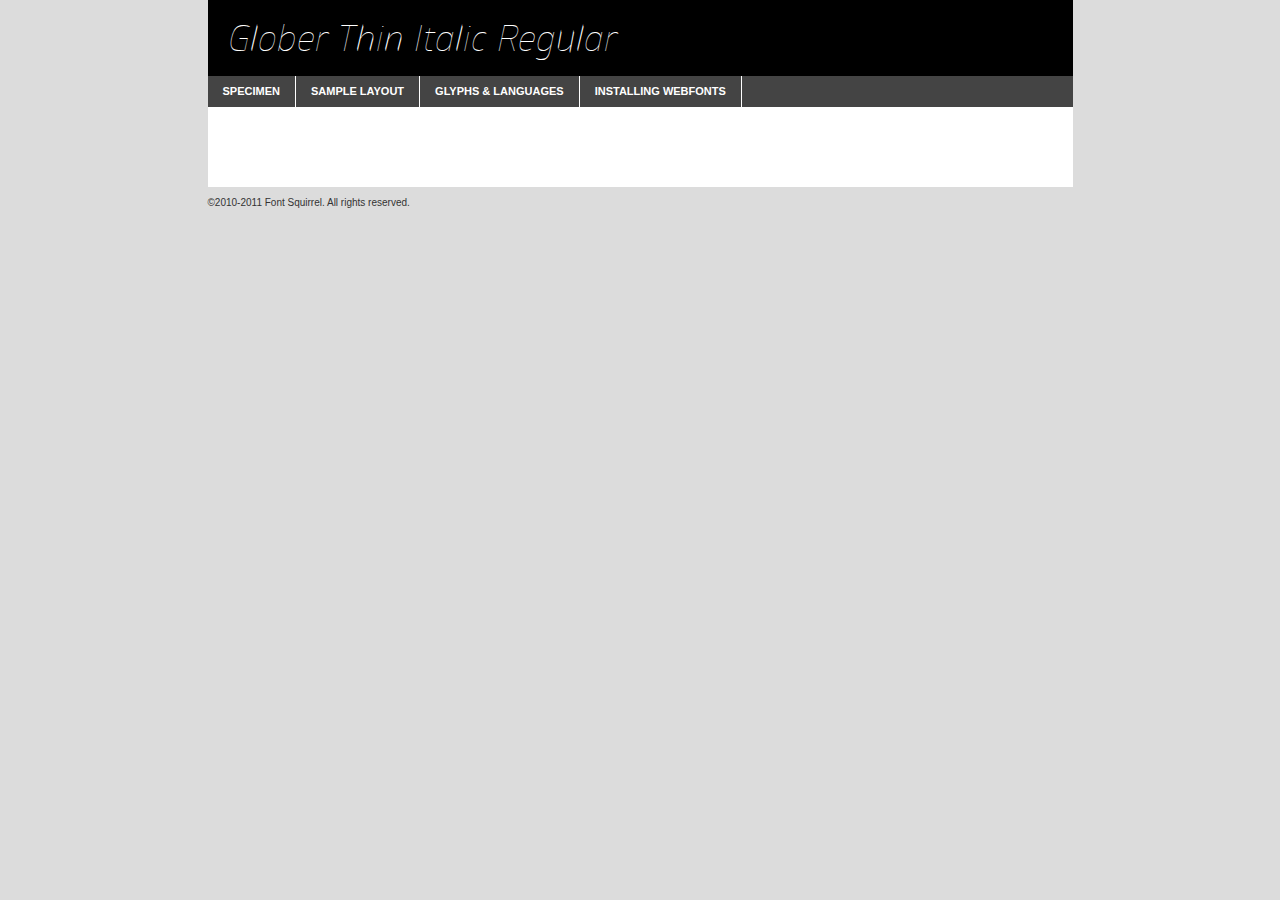
<file: fonts/attracti-fonts/FONT/GloberWeb-fonts1/Glober Thin Italic/glober_thin_italic-demo.html>
<!DOCTYPE html PUBLIC "-//W3C//DTD XHTML 1.0 Transitional//EN"
	"http://www.w3.org/TR/xhtml1/DTD/xhtml1-transitional.dtd">

<html xmlns="http://www.w3.org/1999/xhtml" xml:lang="en" lang="en">
<head>
	<meta http-equiv="Content-Type" content="text/html; charset=utf-8" />
	<script src="http://ajax.googleapis.com/ajax/libs/jquery/1.7.2/jquery.min.js" type="text/javascript" charset="utf-8"></script>
	<script src="specimen_files/easytabs.js" type="text/javascript" charset="utf-8"></script>
	<link rel="stylesheet" href="specimen_files/specimen_stylesheet.css" type="text/css" charset="utf-8" />
	<link rel="stylesheet" href="stylesheet.css" type="text/css" charset="utf-8" />

	<style type="text/css">
					body{
				font-family: 'globerthin_italic';
							}
		</style>

	<title>Glober Thin Italic Regular Specimen</title>
	
	
	<script type="text/javascript" charset="utf-8">
		$(document).ready(function() {
			$('#container').easyTabs({defaultContent:1});
		});
	</script>
</head>

<body>
<div id="container">
	<div id="header">
		Glober Thin Italic Regular	</div>
	<ul class="tabs">
		<li><a href="#specimen">Specimen</a></li>
		<li><a href="#layout">Sample Layout</a></li>
				<li><a href="#glyphs">Glyphs &amp; Languages</a></li>
		<li><a href="#installing">Installing Webfonts</a></li>
		
	</ul>
	
	<div id="main_content">

		
			<div id="specimen">
		
				<div class="section">
					<div class="grid12 firstcol">
						<div class="huge">AaBb</div>
					</div>
				</div>
		
				<div class="section">
					<div class="glyph_range">A&#x200B;B&#x200b;C&#x200b;D&#x200b;E&#x200b;F&#x200b;G&#x200b;H&#x200b;I&#x200b;J&#x200b;K&#x200b;L&#x200b;M&#x200b;N&#x200b;O&#x200b;P&#x200b;Q&#x200b;R&#x200b;S&#x200b;T&#x200b;U&#x200b;V&#x200b;W&#x200b;X&#x200b;Y&#x200b;Z&#x200b;a&#x200b;b&#x200b;c&#x200b;d&#x200b;e&#x200b;f&#x200b;g&#x200b;h&#x200b;i&#x200b;j&#x200b;k&#x200b;l&#x200b;m&#x200b;n&#x200b;o&#x200b;p&#x200b;q&#x200b;r&#x200b;s&#x200b;t&#x200b;u&#x200b;v&#x200b;w&#x200b;x&#x200b;y&#x200b;z&#x200b;1&#x200b;2&#x200b;3&#x200b;4&#x200b;5&#x200b;6&#x200b;7&#x200b;8&#x200b;9&#x200b;0&#x200b;&amp;&#x200b;.&#x200b;,&#x200b;?&#x200b;!&#x200b;&#64;&#x200b;(&#x200b;)&#x200b;#&#x200b;$&#x200b;%&#x200b;*&#x200b;+&#x200b;-&#x200b;=&#x200b;:&#x200b;;</div>
				</div>
				<div class="section">
					<div class="grid12 firstcol">
						<table class="sample_table">
							<tr><td>10</td><td class="size10">abcdefghijklmnopqrstuvwxyzABCDEFGHIJKLMNOPQRSTUVWXYZ0123456789abcdefghijklmnopqrstuvwxyzABCDEFGHIJKLMNOPQRSTUVWXYZ0123456789abcdefghijklmnopqrstuvwxyzABCDEFGHIJKLMNOPQRSTUVWXYZ</td></tr>
							<tr><td>11</td><td class="size11">abcdefghijklmnopqrstuvwxyzABCDEFGHIJKLMNOPQRSTUVWXYZ0123456789abcdefghijklmnopqrstuvwxyzABCDEFGHIJKLMNOPQRSTUVWXYZ0123456789abcdefghijklmnopqrstuvwxyzABCDEFGHIJKLMNOPQRSTUVWXYZ</td></tr>
							<tr><td>12</td><td class="size12">abcdefghijklmnopqrstuvwxyzABCDEFGHIJKLMNOPQRSTUVWXYZ0123456789abcdefghijklmnopqrstuvwxyzABCDEFGHIJKLMNOPQRSTUVWXYZ0123456789abcdefghijklmnopqrstuvwxyzABCDEFGHIJKLMNOPQRSTUVWXYZ</td></tr>
							<tr><td>13</td><td class="size13">abcdefghijklmnopqrstuvwxyzABCDEFGHIJKLMNOPQRSTUVWXYZ0123456789abcdefghijklmnopqrstuvwxyzABCDEFGHIJKLMNOPQRSTUVWXYZ0123456789abcdefghijklmnopqrstuvwxyzABCDEFGHIJKLMNOPQRSTUVWXYZ</td></tr>
							<tr><td>14</td><td class="size14">abcdefghijklmnopqrstuvwxyzABCDEFGHIJKLMNOPQRSTUVWXYZ0123456789abcdefghijklmnopqrstuvwxyzABCDEFGHIJKLMNOPQRSTUVWXYZ0123456789abcdefghijklmnopqrstuvwxyzABCDEFGHIJKLMNOPQRSTUVWXYZ</td></tr>
							<tr><td>16</td><td class="size16">abcdefghijklmnopqrstuvwxyzABCDEFGHIJKLMNOPQRSTUVWXYZ0123456789abcdefghijklmnopqrstuvwxyzABCDEFGHIJKLMNOPQRSTUVWXYZ</td></tr>
							<tr><td>18</td><td class="size18">abcdefghijklmnopqrstuvwxyzABCDEFGHIJKLMNOPQRSTUVWXYZ0123456789abcdefghijklmnopqrstuvwxyzABCDEFGHIJKLMNOPQRSTUVWXYZ</td></tr>
							<tr><td>20</td><td class="size20">abcdefghijklmnopqrstuvwxyzABCDEFGHIJKLMNOPQRSTUVWXYZ0123456789abcdefghijklmnopqrstuvwxyzABCDEFGHIJKLMNOPQRSTUVWXYZ</td></tr>
							<tr><td>24</td><td class="size24">abcdefghijklmnopqrstuvwxyzABCDEFGHIJKLMNOPQRSTUVWXYZ0123456789abcdefghijklmnopqrstuvwxyzABCDEFGHIJKLMNOPQRSTUVWXYZ</td></tr>
							<tr><td>30</td><td class="size30">abcdefghijklmnopqrstuvwxyzABCDEFGHIJKLMNOPQRSTUVWXYZ0123456789abcdefghijklmnopqrstuvwxyzABCDEFGHIJKLMNOPQRSTUVWXYZ</td></tr>
							<tr><td>36</td><td class="size36">abcdefghijklmnopqrstuvwxyzABCDEFGHIJKLMNOPQRSTUVWXYZ0123456789abcdefghijklmnopqrstuvwxyzABCDEFGHIJKLMNOPQRSTUVWXYZ</td></tr>
							<tr><td>48</td><td class="size48">abcdefghijklmnopqrstuvwxyzABCDEFGHIJKLMNOPQRSTUVWXYZ0123456789abcdefghijklmnopqrstuvwxyzABCDEFGHIJKLMNOPQRSTUVWXYZ</td></tr>
							<tr><td>60</td><td class="size60">abcdefghijklmnopqrstuvwxyzABCDEFGHIJKLMNOPQRSTUVWXYZ0123456789abcdefghijklmnopqrstuvwxyzABCDEFGHIJKLMNOPQRSTUVWXYZ</td></tr>
							<tr><td>72</td><td class="size72">abcdefghijklmnopqrstuvwxyzABCDEFGHIJKLMNOPQRSTUVWXYZ0123456789abcdefghijklmnopqrstuvwxyzABCDEFGHIJKLMNOPQRSTUVWXYZ</td></tr>
							<tr><td>90</td><td class="size90">abcdefghijklmnopqrstuvwxyzABCDEFGHIJKLMNOPQRSTUVWXYZ0123456789abcdefghijklmnopqrstuvwxyzABCDEFGHIJKLMNOPQRSTUVWXYZ</td></tr>
						</table>
				
					</div>
			
				</div>
		
		
		
								<div class="section" id="bodycomparison">


										<div id="xheight">
				<div class="fontbody">&#x25FC;&#x25FC;&#x25FC;&#x25FC;&#x25FC;&#x25FC;&#x25FC;&#x25FC;&#x25FC;&#x25FC;&#x25FC;&#x25FC;&#x25FC;&#x25FC;&#x25FC;&#x25FC;&#x25FC;&#x25FC;&#x25FC;&#x25FC;&#x25FC;&#x25FC;&#x25FC;&#x25FC;&#x25FC;&#x25FC;&#x25FC;&#x25FC;&#x25FC;&#x25FC;&#x25FC;&#x25FC;&#x25FC;&#x25FC;&#x25FC;&#x25FC;&#x25FC;&#x25FC;&#x25FC;&#x25FC;&#x25FC;&#x25FC;&#x25FC;&#x25FC;&#x25FC;&#x25FC;&#x25FC;&#x25FC;&#x25FC;&#x25FC;&#x25FC;&#x25FC;&#x25FC;&#x25FC;&#x25FC;&#x25FC;&#x25FC;&#x25FC;&#x25FC;&#x25FC;&#x25FC;&#x25FC;&#x25FC;&#x25FC;&#x25FC;&#x25FC;&#x25FC;&#x25FC;&#x25FC;&#x25FC;&#x25FC;&#x25FC;&#x25FC;&#x25FC;&#x25FC;&#x25FC;&#x25FC;&#x25FC;&#x25FC;&#x25FC;&#x25FC;&#x25FC;&#x25FC;&#x25FC;&#x25FC;&#x25FC;&#x25FC;&#x25FC;&#x25FC;&#x25FC;&#x25FC;&#x25FC;&#x25FC;&#x25FC;&#x25FC;&#x25FC;&#x25FC;&#x25FC;&#x25FC;body</div><div class="arialbody">body</div><div class="verdanabody">body</div><div class="georgiabody">body</div></div>
										<div class="fontbody" style="z-index:1">
											body<span>Glober Thin Italic Regular</span>
										</div>
										<div class="arialbody" style="z-index:1">
											body<span>Arial</span>
										</div>
										<div class="verdanabody" style="z-index:1">
											body<span>Verdana</span>
										</div>
										<div class="georgiabody" style="z-index:1">
											body<span>Georgia</span>
										</div>



								</div>
		
		
				<div class="section psample psample_row1" id="">
					
					<div class="grid2 firstcol">
						<p class="size10"><span>10.</span>Aenean lacinia bibendum nulla sed consectetur. Fusce dapibus, tellus ac cursus commodo, tortor mauris condimentum nibh, ut fermentum massa justo sit amet risus. Nullam id dolor id nibh ultricies vehicula ut id elit. Cum sociis natoque penatibus et magnis dis parturient montes, nascetur ridiculus mus. Nulla vitae elit libero, a pharetra augue.</p>
			
					</div>
					<div class="grid3">
						<p class="size11"><span>11.</span>Aenean lacinia bibendum nulla sed consectetur. Fusce dapibus, tellus ac cursus commodo, tortor mauris condimentum nibh, ut fermentum massa justo sit amet risus. Nullam id dolor id nibh ultricies vehicula ut id elit. Cum sociis natoque penatibus et magnis dis parturient montes, nascetur ridiculus mus. Nulla vitae elit libero, a pharetra augue.</p>
			
					</div>
					<div class="grid3">
						<p class="size12"><span>12.</span>Aenean lacinia bibendum nulla sed consectetur. Fusce dapibus, tellus ac cursus commodo, tortor mauris condimentum nibh, ut fermentum massa justo sit amet risus. Nullam id dolor id nibh ultricies vehicula ut id elit. Cum sociis natoque penatibus et magnis dis parturient montes, nascetur ridiculus mus. Nulla vitae elit libero, a pharetra augue.</p>
			
					</div>
					<div class="grid4">
						<p class="size13"><span>13.</span>Aenean lacinia bibendum nulla sed consectetur. Fusce dapibus, tellus ac cursus commodo, tortor mauris condimentum nibh, ut fermentum massa justo sit amet risus. Nullam id dolor id nibh ultricies vehicula ut id elit. Cum sociis natoque penatibus et magnis dis parturient montes, nascetur ridiculus mus. Nulla vitae elit libero, a pharetra augue.</p>
			
					</div>
					<div class="white_blend"></div>
					
				</div>
				<div class="section psample psample_row2" id="">
					<div class="grid3 firstcol">
						<p class="size14"><span>14.</span>Aenean lacinia bibendum nulla sed consectetur. Fusce dapibus, tellus ac cursus commodo, tortor mauris condimentum nibh, ut fermentum massa justo sit amet risus. Nullam id dolor id nibh ultricies vehicula ut id elit. Cum sociis natoque penatibus et magnis dis parturient montes, nascetur ridiculus mus. Nulla vitae elit libero, a pharetra augue.</p>
			
					</div>
					<div class="grid4">
						<p class="size16"><span>16.</span>Aenean lacinia bibendum nulla sed consectetur. Fusce dapibus, tellus ac cursus commodo, tortor mauris condimentum nibh, ut fermentum massa justo sit amet risus. Nullam id dolor id nibh ultricies vehicula ut id elit. Cum sociis natoque penatibus et magnis dis parturient montes, nascetur ridiculus mus. Nulla vitae elit libero, a pharetra augue.</p>
			
					</div>
					<div class="grid5">
						<p class="size18"><span>18.</span>Aenean lacinia bibendum nulla sed consectetur. Fusce dapibus, tellus ac cursus commodo, tortor mauris condimentum nibh, ut fermentum massa justo sit amet risus. Nullam id dolor id nibh ultricies vehicula ut id elit. Cum sociis natoque penatibus et magnis dis parturient montes, nascetur ridiculus mus. Nulla vitae elit libero, a pharetra augue.</p>
			
					</div>

					<div class="white_blend"></div>

				</div>
				
				<div class="section psample psample_row3" id="">
					<div class="grid5 firstcol">
						<p class="size20"><span>20.</span>Aenean lacinia bibendum nulla sed consectetur. Fusce dapibus, tellus ac cursus commodo, tortor mauris condimentum nibh, ut fermentum massa justo sit amet risus. Nullam id dolor id nibh ultricies vehicula ut id elit. Cum sociis natoque penatibus et magnis dis parturient montes, nascetur ridiculus mus. Nulla vitae elit libero, a pharetra augue.</p>
					</div>
					<div class="grid7">
						<p class="size24"><span>24.</span>Aenean lacinia bibendum nulla sed consectetur. Fusce dapibus, tellus ac cursus commodo, tortor mauris condimentum nibh, ut fermentum massa justo sit amet risus. Nullam id dolor id nibh ultricies vehicula ut id elit. Cum sociis natoque penatibus et magnis dis parturient montes, nascetur ridiculus mus. Nulla vitae elit libero, a pharetra augue.</p>
					</div>
					
					<div class="white_blend"></div>
					
				</div>
				
				<div class="section psample psample_row4" id="">
					<div class="grid12 firstcol">
						<p class="size30"><span>30.</span>Aenean lacinia bibendum nulla sed consectetur. Fusce dapibus, tellus ac cursus commodo, tortor mauris condimentum nibh, ut fermentum massa justo sit amet risus. Nullam id dolor id nibh ultricies vehicula ut id elit. Cum sociis natoque penatibus et magnis dis parturient montes, nascetur ridiculus mus. Nulla vitae elit libero, a pharetra augue.</p>
					</div>
					<div class="white_blend"></div>
					
				</div>
				
				
				
				<div class="section psample psample_row1 fullreverse">
					<div class="grid2 firstcol">
						<p class="size10"><span>10.</span>Aenean lacinia bibendum nulla sed consectetur. Fusce dapibus, tellus ac cursus commodo, tortor mauris condimentum nibh, ut fermentum massa justo sit amet risus. Nullam id dolor id nibh ultricies vehicula ut id elit. Cum sociis natoque penatibus et magnis dis parturient montes, nascetur ridiculus mus. Nulla vitae elit libero, a pharetra augue.</p>
			
					</div>
					<div class="grid3">
						<p class="size11"><span>11.</span>Aenean lacinia bibendum nulla sed consectetur. Fusce dapibus, tellus ac cursus commodo, tortor mauris condimentum nibh, ut fermentum massa justo sit amet risus. Nullam id dolor id nibh ultricies vehicula ut id elit. Cum sociis natoque penatibus et magnis dis parturient montes, nascetur ridiculus mus. Nulla vitae elit libero, a pharetra augue.</p>
			
					</div>
					<div class="grid3">
						<p class="size12"><span>12.</span>Aenean lacinia bibendum nulla sed consectetur. Fusce dapibus, tellus ac cursus commodo, tortor mauris condimentum nibh, ut fermentum massa justo sit amet risus. Nullam id dolor id nibh ultricies vehicula ut id elit. Cum sociis natoque penatibus et magnis dis parturient montes, nascetur ridiculus mus. Nulla vitae elit libero, a pharetra augue.</p>
			
					</div>
					<div class="grid4">
						<p class="size13"><span>13.</span>Aenean lacinia bibendum nulla sed consectetur. Fusce dapibus, tellus ac cursus commodo, tortor mauris condimentum nibh, ut fermentum massa justo sit amet risus. Nullam id dolor id nibh ultricies vehicula ut id elit. Cum sociis natoque penatibus et magnis dis parturient montes, nascetur ridiculus mus. Nulla vitae elit libero, a pharetra augue.</p>
			
					</div>
					<div class="black_blend"></div>
					
				</div>
				
				<div class="section psample psample_row2 fullreverse">
					<div class="grid3 firstcol">
						<p class="size14"><span>14.</span>Aenean lacinia bibendum nulla sed consectetur. Fusce dapibus, tellus ac cursus commodo, tortor mauris condimentum nibh, ut fermentum massa justo sit amet risus. Nullam id dolor id nibh ultricies vehicula ut id elit. Cum sociis natoque penatibus et magnis dis parturient montes, nascetur ridiculus mus. Nulla vitae elit libero, a pharetra augue.</p>
			
					</div>
					<div class="grid4">
						<p class="size16"><span>16.</span>Aenean lacinia bibendum nulla sed consectetur. Fusce dapibus, tellus ac cursus commodo, tortor mauris condimentum nibh, ut fermentum massa justo sit amet risus. Nullam id dolor id nibh ultricies vehicula ut id elit. Cum sociis natoque penatibus et magnis dis parturient montes, nascetur ridiculus mus. Nulla vitae elit libero, a pharetra augue.</p>
			
					</div>
					<div class="grid5">
						<p class="size18"><span>18.</span>Aenean lacinia bibendum nulla sed consectetur. Fusce dapibus, tellus ac cursus commodo, tortor mauris condimentum nibh, ut fermentum massa justo sit amet risus. Nullam id dolor id nibh ultricies vehicula ut id elit. Cum sociis natoque penatibus et magnis dis parturient montes, nascetur ridiculus mus. Nulla vitae elit libero, a pharetra augue.</p>
			
					</div>
					<div class="black_blend"></div>

				</div>
				
				<div class="section psample fullreverse psample_row3" id="">
					<div class="grid5 firstcol">
						<p class="size20"><span>20.</span>Aenean lacinia bibendum nulla sed consectetur. Fusce dapibus, tellus ac cursus commodo, tortor mauris condimentum nibh, ut fermentum massa justo sit amet risus. Nullam id dolor id nibh ultricies vehicula ut id elit. Cum sociis natoque penatibus et magnis dis parturient montes, nascetur ridiculus mus. Nulla vitae elit libero, a pharetra augue.</p>
					</div>
					<div class="grid7">
						<p class="size24"><span>24.</span>Aenean lacinia bibendum nulla sed consectetur. Fusce dapibus, tellus ac cursus commodo, tortor mauris condimentum nibh, ut fermentum massa justo sit amet risus. Nullam id dolor id nibh ultricies vehicula ut id elit. Cum sociis natoque penatibus et magnis dis parturient montes, nascetur ridiculus mus. Nulla vitae elit libero, a pharetra augue.</p>
					</div>
					
					<div class="black_blend"></div>
					
				</div>
				
				<div class="section psample fullreverse psample_row4" id="" style="border-bottom: 20px #000 solid;">
					<div class="grid12 firstcol">
						<p class="size30"><span>30.</span>Aenean lacinia bibendum nulla sed consectetur. Fusce dapibus, tellus ac cursus commodo, tortor mauris condimentum nibh, ut fermentum massa justo sit amet risus. Nullam id dolor id nibh ultricies vehicula ut id elit. Cum sociis natoque penatibus et magnis dis parturient montes, nascetur ridiculus mus. Nulla vitae elit libero, a pharetra augue.</p>
					</div>
					<div class="black_blend"></div>
					
				</div>
				
				
				
				
			</div>
			
			<div id="layout">
				
				<div class="section">
					
					<div class="grid12 firstcol">
						<h1>Lorem Ipsum Dolor</h1>
						<h2>Etiam porta sem malesuada magna mollis euismod</h2>
						
						<p class="byline">By <a href="#link">Aenean Lacinia</a></p>
					</div>
				</div>
				<div class="section">
					<div class="grid8 firstcol">
						<p class="large">Donec sed odio dui. Morbi leo risus, porta ac consectetur ac, vestibulum at eros. Fusce dapibus, tellus ac cursus commodo, tortor mauris condimentum nibh, ut fermentum massa justo sit amet risus. </p>

						
						<h3>Pellentesque ornare sem</h3>

						<p>Maecenas sed diam eget risus varius blandit sit amet non magna. Maecenas faucibus mollis interdum. Donec ullamcorper nulla non metus auctor fringilla. Nullam id dolor id nibh ultricies vehicula ut id elit. Nullam id dolor id nibh ultricies vehicula ut id elit. </p>

						<p>Aenean eu leo quam. Pellentesque ornare sem lacinia quam venenatis vestibulum. Lorem ipsum dolor sit amet, consectetur adipiscing elit. Cum sociis natoque penatibus et magnis dis parturient montes, nascetur ridiculus mus. </p>

						<p>Nulla vitae elit libero, a pharetra augue. Praesent commodo cursus magna, vel scelerisque nisl consectetur et. Aenean lacinia bibendum nulla sed consectetur. </p>

						<p>Nullam quis risus eget urna mollis ornare vel eu leo. Nullam quis risus eget urna mollis ornare vel eu leo. Maecenas sed diam eget risus varius blandit sit amet non magna. Donec ullamcorper nulla non metus auctor fringilla. </p>

						<h3>Cras mattis consectetur</h3>

						<p>Aenean eu leo quam. Pellentesque ornare sem lacinia quam venenatis vestibulum. Aenean lacinia bibendum nulla sed consectetur. Integer posuere erat a ante venenatis dapibus posuere velit aliquet. Cras mattis consectetur purus sit amet fermentum. </p>

						<p>Nullam id dolor id nibh ultricies vehicula ut id elit. Nullam quis risus eget urna mollis ornare vel eu leo. Cras mattis consectetur purus sit amet fermentum.</p>
					</div>
					
					<div class="grid4 sidebar">
						
						<div class="box reverse">
							<p class="last">Nullam quis risus eget urna mollis ornare vel eu leo. Donec ullamcorper nulla non metus auctor fringilla. Cras mattis consectetur purus sit amet fermentum. Sed posuere consectetur est at lobortis. Lorem ipsum dolor sit amet, consectetur adipiscing elit. </p>
						</div>
						
						<p class="caption">Maecenas sed diam eget risus varius.</p>

						<p>Vestibulum id ligula porta felis euismod semper. Integer posuere erat a ante venenatis dapibus posuere velit aliquet. Vestibulum id ligula porta felis euismod semper. Sed posuere consectetur est at lobortis. Maecenas sed diam eget risus varius blandit sit amet non magna. Fusce dapibus, tellus ac cursus commodo, tortor mauris condimentum nibh, ut fermentum massa justo sit amet risus. </p>

					

						<p>Duis mollis, est non commodo luctus, nisi erat porttitor ligula, eget lacinia odio sem nec elit. Aenean lacinia bibendum nulla sed consectetur. Vivamus sagittis lacus vel augue laoreet rutrum faucibus dolor auctor. Aenean lacinia bibendum nulla sed consectetur. Nullam quis risus eget urna mollis ornare vel eu leo. </p>

						<p>Praesent commodo cursus magna, vel scelerisque nisl consectetur et. Donec ullamcorper nulla non metus auctor fringilla. Maecenas faucibus mollis interdum. Fusce dapibus, tellus ac cursus commodo, tortor mauris condimentum nibh, ut fermentum massa justo sit amet risus. </p>

					</div>
				</div>
				
			</div>


			



		<div id="glyphs">
			<div class="section">
				<div class="grid12 firstcol">
			
				<h1>Language Support</h1>
				<p>The subset of Glober Thin Italic Regular in this kit supports the following languages:<br />
			
					Albanian, Basque, Breton, Chamorro, Danish, Dutch, English, Faroese, Finnish, French, Frisian, Galician, German, Icelandic, Italian, Malagasy, Norwegian, Portuguese, Spanish, Swedish				</p>
				<h1>Glyph Chart</h1>
				<p>The subset of Glober Thin Italic Regular in this kit includes all the glyphs listed below. Unicode entities are included above each glyph to help you insert individual characters into your layout.</p>
				<div id="glyph_chart">
			
																														 <div><p>&amp;#13;</p>&#13;</div>
																				 <div><p>&amp;#32;</p>&#32;</div>
																				 <div><p>&amp;#33;</p>&#33;</div>
																				 <div><p>&amp;#34;</p>&#34;</div>
																				 <div><p>&amp;#35;</p>&#35;</div>
																				 <div><p>&amp;#36;</p>&#36;</div>
																				 <div><p>&amp;#37;</p>&#37;</div>
																				 <div><p>&amp;#38;</p>&#38;</div>
																				 <div><p>&amp;#39;</p>&#39;</div>
																				 <div><p>&amp;#40;</p>&#40;</div>
																				 <div><p>&amp;#41;</p>&#41;</div>
																				 <div><p>&amp;#42;</p>&#42;</div>
																				 <div><p>&amp;#43;</p>&#43;</div>
																				 <div><p>&amp;#44;</p>&#44;</div>
																				 <div><p>&amp;#45;</p>&#45;</div>
																				 <div><p>&amp;#46;</p>&#46;</div>
																				 <div><p>&amp;#47;</p>&#47;</div>
																				 <div><p>&amp;#48;</p>&#48;</div>
																				 <div><p>&amp;#49;</p>&#49;</div>
																				 <div><p>&amp;#50;</p>&#50;</div>
																				 <div><p>&amp;#51;</p>&#51;</div>
																				 <div><p>&amp;#52;</p>&#52;</div>
																				 <div><p>&amp;#53;</p>&#53;</div>
																				 <div><p>&amp;#54;</p>&#54;</div>
																				 <div><p>&amp;#55;</p>&#55;</div>
																				 <div><p>&amp;#56;</p>&#56;</div>
																				 <div><p>&amp;#57;</p>&#57;</div>
																				 <div><p>&amp;#58;</p>&#58;</div>
																				 <div><p>&amp;#59;</p>&#59;</div>
																				 <div><p>&amp;#60;</p>&#60;</div>
																				 <div><p>&amp;#61;</p>&#61;</div>
																				 <div><p>&amp;#62;</p>&#62;</div>
																				 <div><p>&amp;#63;</p>&#63;</div>
																				 <div><p>&amp;#64;</p>&#64;</div>
																				 <div><p>&amp;#65;</p>&#65;</div>
																				 <div><p>&amp;#66;</p>&#66;</div>
																				 <div><p>&amp;#67;</p>&#67;</div>
																				 <div><p>&amp;#68;</p>&#68;</div>
																				 <div><p>&amp;#69;</p>&#69;</div>
																				 <div><p>&amp;#70;</p>&#70;</div>
																				 <div><p>&amp;#71;</p>&#71;</div>
																				 <div><p>&amp;#72;</p>&#72;</div>
																				 <div><p>&amp;#73;</p>&#73;</div>
																				 <div><p>&amp;#74;</p>&#74;</div>
																				 <div><p>&amp;#75;</p>&#75;</div>
																				 <div><p>&amp;#76;</p>&#76;</div>
																				 <div><p>&amp;#77;</p>&#77;</div>
																				 <div><p>&amp;#78;</p>&#78;</div>
																				 <div><p>&amp;#79;</p>&#79;</div>
																				 <div><p>&amp;#80;</p>&#80;</div>
																				 <div><p>&amp;#81;</p>&#81;</div>
																				 <div><p>&amp;#82;</p>&#82;</div>
																				 <div><p>&amp;#83;</p>&#83;</div>
																				 <div><p>&amp;#84;</p>&#84;</div>
																				 <div><p>&amp;#85;</p>&#85;</div>
																				 <div><p>&amp;#86;</p>&#86;</div>
																				 <div><p>&amp;#87;</p>&#87;</div>
																				 <div><p>&amp;#88;</p>&#88;</div>
																				 <div><p>&amp;#89;</p>&#89;</div>
																				 <div><p>&amp;#90;</p>&#90;</div>
																				 <div><p>&amp;#91;</p>&#91;</div>
																				 <div><p>&amp;#92;</p>&#92;</div>
																				 <div><p>&amp;#93;</p>&#93;</div>
																				 <div><p>&amp;#94;</p>&#94;</div>
																				 <div><p>&amp;#95;</p>&#95;</div>
																				 <div><p>&amp;#96;</p>&#96;</div>
																				 <div><p>&amp;#97;</p>&#97;</div>
																				 <div><p>&amp;#98;</p>&#98;</div>
																				 <div><p>&amp;#99;</p>&#99;</div>
																				 <div><p>&amp;#100;</p>&#100;</div>
																				 <div><p>&amp;#101;</p>&#101;</div>
																				 <div><p>&amp;#102;</p>&#102;</div>
																				 <div><p>&amp;#103;</p>&#103;</div>
																				 <div><p>&amp;#104;</p>&#104;</div>
																				 <div><p>&amp;#105;</p>&#105;</div>
																				 <div><p>&amp;#106;</p>&#106;</div>
																				 <div><p>&amp;#107;</p>&#107;</div>
																				 <div><p>&amp;#108;</p>&#108;</div>
																				 <div><p>&amp;#109;</p>&#109;</div>
																				 <div><p>&amp;#110;</p>&#110;</div>
																				 <div><p>&amp;#111;</p>&#111;</div>
																				 <div><p>&amp;#112;</p>&#112;</div>
																				 <div><p>&amp;#113;</p>&#113;</div>
																				 <div><p>&amp;#114;</p>&#114;</div>
																				 <div><p>&amp;#115;</p>&#115;</div>
																				 <div><p>&amp;#116;</p>&#116;</div>
																				 <div><p>&amp;#117;</p>&#117;</div>
																				 <div><p>&amp;#118;</p>&#118;</div>
																				 <div><p>&amp;#119;</p>&#119;</div>
																				 <div><p>&amp;#120;</p>&#120;</div>
																				 <div><p>&amp;#121;</p>&#121;</div>
																				 <div><p>&amp;#122;</p>&#122;</div>
																				 <div><p>&amp;#123;</p>&#123;</div>
																				 <div><p>&amp;#124;</p>&#124;</div>
																				 <div><p>&amp;#125;</p>&#125;</div>
																				 <div><p>&amp;#126;</p>&#126;</div>
																				 <div><p>&amp;#160;</p>&#160;</div>
																				 <div><p>&amp;#161;</p>&#161;</div>
																				 <div><p>&amp;#162;</p>&#162;</div>
																				 <div><p>&amp;#163;</p>&#163;</div>
																				 <div><p>&amp;#164;</p>&#164;</div>
																				 <div><p>&amp;#165;</p>&#165;</div>
																				 <div><p>&amp;#166;</p>&#166;</div>
																				 <div><p>&amp;#167;</p>&#167;</div>
																				 <div><p>&amp;#168;</p>&#168;</div>
																				 <div><p>&amp;#169;</p>&#169;</div>
																				 <div><p>&amp;#170;</p>&#170;</div>
																				 <div><p>&amp;#171;</p>&#171;</div>
																				 <div><p>&amp;#172;</p>&#172;</div>
																				 <div><p>&amp;#173;</p>&#173;</div>
																				 <div><p>&amp;#174;</p>&#174;</div>
																				 <div><p>&amp;#175;</p>&#175;</div>
																				 <div><p>&amp;#176;</p>&#176;</div>
																				 <div><p>&amp;#177;</p>&#177;</div>
																				 <div><p>&amp;#178;</p>&#178;</div>
																				 <div><p>&amp;#179;</p>&#179;</div>
																				 <div><p>&amp;#180;</p>&#180;</div>
																				 <div><p>&amp;#181;</p>&#181;</div>
																				 <div><p>&amp;#182;</p>&#182;</div>
																				 <div><p>&amp;#183;</p>&#183;</div>
																				 <div><p>&amp;#184;</p>&#184;</div>
																				 <div><p>&amp;#185;</p>&#185;</div>
																				 <div><p>&amp;#186;</p>&#186;</div>
																				 <div><p>&amp;#187;</p>&#187;</div>
																				 <div><p>&amp;#188;</p>&#188;</div>
																				 <div><p>&amp;#189;</p>&#189;</div>
																				 <div><p>&amp;#190;</p>&#190;</div>
																				 <div><p>&amp;#191;</p>&#191;</div>
																				 <div><p>&amp;#192;</p>&#192;</div>
																				 <div><p>&amp;#193;</p>&#193;</div>
																				 <div><p>&amp;#194;</p>&#194;</div>
																				 <div><p>&amp;#195;</p>&#195;</div>
																				 <div><p>&amp;#196;</p>&#196;</div>
																				 <div><p>&amp;#197;</p>&#197;</div>
																				 <div><p>&amp;#198;</p>&#198;</div>
																				 <div><p>&amp;#199;</p>&#199;</div>
																				 <div><p>&amp;#200;</p>&#200;</div>
																				 <div><p>&amp;#201;</p>&#201;</div>
																				 <div><p>&amp;#202;</p>&#202;</div>
																				 <div><p>&amp;#203;</p>&#203;</div>
																				 <div><p>&amp;#204;</p>&#204;</div>
																				 <div><p>&amp;#205;</p>&#205;</div>
																				 <div><p>&amp;#206;</p>&#206;</div>
																				 <div><p>&amp;#207;</p>&#207;</div>
																				 <div><p>&amp;#208;</p>&#208;</div>
																				 <div><p>&amp;#209;</p>&#209;</div>
																				 <div><p>&amp;#210;</p>&#210;</div>
																				 <div><p>&amp;#211;</p>&#211;</div>
																				 <div><p>&amp;#212;</p>&#212;</div>
																				 <div><p>&amp;#213;</p>&#213;</div>
																				 <div><p>&amp;#214;</p>&#214;</div>
																				 <div><p>&amp;#215;</p>&#215;</div>
																				 <div><p>&amp;#216;</p>&#216;</div>
																				 <div><p>&amp;#217;</p>&#217;</div>
																				 <div><p>&amp;#218;</p>&#218;</div>
																				 <div><p>&amp;#219;</p>&#219;</div>
																				 <div><p>&amp;#220;</p>&#220;</div>
																				 <div><p>&amp;#221;</p>&#221;</div>
																				 <div><p>&amp;#222;</p>&#222;</div>
																				 <div><p>&amp;#223;</p>&#223;</div>
																				 <div><p>&amp;#224;</p>&#224;</div>
																				 <div><p>&amp;#225;</p>&#225;</div>
																				 <div><p>&amp;#226;</p>&#226;</div>
																				 <div><p>&amp;#227;</p>&#227;</div>
																				 <div><p>&amp;#228;</p>&#228;</div>
																				 <div><p>&amp;#229;</p>&#229;</div>
																				 <div><p>&amp;#230;</p>&#230;</div>
																				 <div><p>&amp;#231;</p>&#231;</div>
																				 <div><p>&amp;#232;</p>&#232;</div>
																				 <div><p>&amp;#233;</p>&#233;</div>
																				 <div><p>&amp;#234;</p>&#234;</div>
																				 <div><p>&amp;#235;</p>&#235;</div>
																				 <div><p>&amp;#236;</p>&#236;</div>
																				 <div><p>&amp;#237;</p>&#237;</div>
																				 <div><p>&amp;#238;</p>&#238;</div>
																				 <div><p>&amp;#239;</p>&#239;</div>
																				 <div><p>&amp;#240;</p>&#240;</div>
																				 <div><p>&amp;#241;</p>&#241;</div>
																				 <div><p>&amp;#242;</p>&#242;</div>
																				 <div><p>&amp;#243;</p>&#243;</div>
																				 <div><p>&amp;#244;</p>&#244;</div>
																				 <div><p>&amp;#245;</p>&#245;</div>
																				 <div><p>&amp;#246;</p>&#246;</div>
																				 <div><p>&amp;#247;</p>&#247;</div>
																				 <div><p>&amp;#248;</p>&#248;</div>
																				 <div><p>&amp;#249;</p>&#249;</div>
																				 <div><p>&amp;#250;</p>&#250;</div>
																				 <div><p>&amp;#251;</p>&#251;</div>
																				 <div><p>&amp;#252;</p>&#252;</div>
																				 <div><p>&amp;#253;</p>&#253;</div>
																				 <div><p>&amp;#254;</p>&#254;</div>
																				 <div><p>&amp;#255;</p>&#255;</div>
																				 <div><p>&amp;#338;</p>&#338;</div>
																				 <div><p>&amp;#339;</p>&#339;</div>
																				 <div><p>&amp;#376;</p>&#376;</div>
																				 <div><p>&amp;#710;</p>&#710;</div>
																				 <div><p>&amp;#732;</p>&#732;</div>
																				 <div><p>&amp;#8192;</p>&#8192;</div>
																				 <div><p>&amp;#8193;</p>&#8193;</div>
																				 <div><p>&amp;#8194;</p>&#8194;</div>
																				 <div><p>&amp;#8195;</p>&#8195;</div>
																				 <div><p>&amp;#8196;</p>&#8196;</div>
																				 <div><p>&amp;#8197;</p>&#8197;</div>
																				 <div><p>&amp;#8198;</p>&#8198;</div>
																				 <div><p>&amp;#8199;</p>&#8199;</div>
																				 <div><p>&amp;#8200;</p>&#8200;</div>
																				 <div><p>&amp;#8201;</p>&#8201;</div>
																				 <div><p>&amp;#8202;</p>&#8202;</div>
																				 <div><p>&amp;#8208;</p>&#8208;</div>
																				 <div><p>&amp;#8209;</p>&#8209;</div>
																				 <div><p>&amp;#8210;</p>&#8210;</div>
																				 <div><p>&amp;#8211;</p>&#8211;</div>
																				 <div><p>&amp;#8212;</p>&#8212;</div>
																				 <div><p>&amp;#8216;</p>&#8216;</div>
																				 <div><p>&amp;#8217;</p>&#8217;</div>
																				 <div><p>&amp;#8218;</p>&#8218;</div>
																				 <div><p>&amp;#8220;</p>&#8220;</div>
																				 <div><p>&amp;#8221;</p>&#8221;</div>
																				 <div><p>&amp;#8222;</p>&#8222;</div>
																				 <div><p>&amp;#8226;</p>&#8226;</div>
																				 <div><p>&amp;#8230;</p>&#8230;</div>
																				 <div><p>&amp;#8239;</p>&#8239;</div>
																				 <div><p>&amp;#8249;</p>&#8249;</div>
																				 <div><p>&amp;#8250;</p>&#8250;</div>
																				 <div><p>&amp;#8287;</p>&#8287;</div>
																				 <div><p>&amp;#8364;</p>&#8364;</div>
																				 <div><p>&amp;#8482;</p>&#8482;</div>
																				 <div><p>&amp;#9724;</p>&#9724;</div>
																				 <div><p>&amp;#64257;</p>&#64257;</div>
																				 <div><p>&amp;#64258;</p>&#64258;</div>
																												</div>	
				</div>
		
		
			</div>
		</div>
		
		
		<div id="specs">
			
		</div>
	
		<div id="installing">
			<div class="section">
				<div class="grid7 firstcol">
					<h1>Installing Webfonts</h1>
					
					<p>Webfonts are supported by all major browser platforms but not all in the same way. There are currently four different font formats that must be included in order to target all browsers. This includes TTF, WOFF, EOT and SVG.</p>
					
					<h2>1. Upload your webfonts</h2>
					<p>You must upload your webfont kit to your website. They should be in or near the same directory as your CSS files.</p>
					
					<h2>2. Include the webfont stylesheet</h2>
					<p>A special CSS @font-face declaration helps the various browsers select the appropriate font it needs without causing you a bunch of headaches. Learn more about this syntax by reading the <a href="http://www.fontspring.com/blog/further-hardening-of-the-bulletproof-syntax">Fontspring blog post</a> about it. The code for it is as follows:</p>


<code>
@font-face{ 
	font-family: 'MyWebFont';
	src: url('WebFont.eot');
	src: url('WebFont.eot?#iefix') format('embedded-opentype'),
	     url('WebFont.woff') format('woff'),
	     url('WebFont.ttf') format('truetype'),
	     url('WebFont.svg#webfont') format('svg');
}
</code>

	<p>We've already gone ahead and generated the code for you. All you have to do is link to the stylesheet in your HTML, like this:</p>
	<code>&lt;link rel=&quot;stylesheet&quot; href=&quot;stylesheet.css&quot; type=&quot;text/css&quot; charset=&quot;utf-8&quot; /&gt;</code>

					<h2>3. Modify your own stylesheet</h2>
					<p>To take advantage of your new fonts, you must tell your stylesheet to use them. Look at the original @font-face declaration above and find the property called "font-family." The name linked there will be what you use to reference the font. Prepend that webfont name to the font stack in the "font-family" property, inside the selector you want to change. For example:</p>
<code>p { font-family: 'WebFont', Arial, sans-serif; }</code>

<h2>4. Test</h2>
<p>Getting webfonts to work cross-browser <em>can</em> be tricky. Use the information in the sidebar to help you if you find that fonts aren't loading in a particular browser.</p>
				</div>
				
				<div class="grid5 sidebar">
					<div class="box">
						<h2>Troubleshooting<br />Font-Face Problems</h2>
						<p>Having trouble getting your webfonts to load in your new website? Here are some tips to sort out what might be the problem.</p>

						<h3>Fonts not showing in any browser</h3>

						<p>This sounds like you need to work on the plumbing. You either did not upload the fonts to the correct directory, or you did not link the fonts properly in the CSS. If you've confirmed that all this is correct and you still have a problem, take a look at your .htaccess file and see if requests are getting intercepted.</p>

						<h3>Fonts not loading in iPhone or iPad</h3>

						<p>The most common problem here is that you are serving the fonts from an IIS server. IIS refuses to serve files that have unknown MIME types. If that is the case, you must set the MIME type for SVG to "image/svg+xml" in the server settings. Follow these instructions from Microsoft if you need help.</p>

						<h3>Fonts not loading in Firefox</h3>

						<p>The primary reason for this failure? You are still using a version Firefox older than 3.5. So upgrade already! If that isn't it, then you are very likely serving fonts from a different domain. Firefox requires that all font assets be served from the same domain. Lastly it is possible that you need to add WOFF to your list of MIME types (if you are serving via IIS.)</p>

						<h3>Fonts not loading in IE</h3>

						<p>Are you looking at Internet Explorer on an actual Windows machine or are you cheating by using a service like Adobe BrowserLab? Many of these screenshot services do not render @font-face for IE. Best to test it on a real machine.</p>

						<h3>Fonts not loading in IE9</h3>

						<p>IE9, like Firefox, requires that fonts be served from the same domain as the website. Make sure that is the case.</p>
					</div>
				</div>
			</div>
			
		</div>
	
	</div>
	<div id="footer">
		<p>&copy;2010-2011 Font Squirrel. All rights reserved.</p>
	</div>
</div>
</body>
</html>
</file>
<file: css/attracti-css/style.css>
@font-face {    
    font-family: 'globerboldru';
    src: url('../../fonts/attracti-fonts/FONT/GloberWeb-fonts1/GloberBold/glober_bold-webfont.eot');
    src: url('../../fonts/attracti-fonts/FONT/GloberWeb-fonts1/GloberBold/glober_bold-webfont.eot?#iefix') format('embedded-opentype'),
    url('../../fonts/attracti-fonts/FONT/GloberWeb-fonts1/GloberBold/GloberBold.otf') format('truetype'),
    url('../../fonts/attracti-fonts/FONT/GloberWeb-fonts1/GloberBold/glober_bold-webfont.ttf') format('truetype'),
    url('../../fonts/attracti-fonts/FONT/GloberWeb-fonts1/GloberBold/glober_bold-webfont.svg#globerbold') format('svg');
    font-weight: normal;
    font-style: normal;

}
@font-face {
    font-family: 'glober_regularregular';
    src: url('../../fonts/attracti-fonts/FONT/GloberWeb-fonts1/GloberRegular/glober_regular-webfont.eot');
    src: url('../../fonts/attracti-fonts/FONT/GloberWeb-fonts1/GloberRegular/glober_regular-webfont.eot?#iefix') format('embedded-opentype'),
    url('../../fonts/attracti-fonts/FONT/GloberWeb-fonts1/GloberRegular/GloberRegular.otf') format('truetype'),
    url('../../fonts/attracti-fonts/FONT/GloberWeb-fonts1/GloberRegular/glober_regular-webfont.woff') format('woff'),
    url('../../fonts/attracti-fonts/FONT/GloberWeb-fonts1/GloberRegular/glober_regular-webfont.ttf') format('truetype'),
    url('../../fonts/attracti-fonts/FONT/GloberWeb-fonts1/GloberRegular/glober_regular-webfont.svg#glober_regularregular') format('svg');
    font-weight: normal;
    font-style: normal;

}
@font-face {    
    font-family: 'globerbold';
    src: url('../../fonts/attracti-fonts/FONT/GloberWeb-fonts1/GloberBold/glober_bold-webfont.eot');
    src: url('../../fonts/attracti-fonts/FONT/GloberWeb-fonts1/GloberBold/glober_bold-webfont.eot?#iefix') format('embedded-opentype'),
    url('../../fonts/attracti-fonts/FONT/GloberWeb-fonts1/GloberBold/glober_bold-webfont.woff') format('woff'),
    url('../../fonts/attracti-fonts/FONT/GloberWeb-fonts1/GloberBold/glober_bold-webfont.ttf') format('truetype'),
    url('../../fonts/attracti-fonts/FONT/GloberWeb-fonts1/GloberBold/glober_bold-webfont.svg#globerbold') format('svg');
    font-weight: normal;
    font-style: normal;
}
@font-face {
    font-family: 'cinzelblack';
    src: url('../../fonts/attracti-fonts/cinzel/cinzel-black-webfont.eot');
    src: url('../../fonts/attracti-fonts/cinzel/cinzel-black-webfont.eot?#iefix') format('embedded-opentype'),
    url('../../fonts/attracti-fonts/cinzel/cinzel-black-webfont.woff2') format('woff2'),
    url('../../fonts/attracti-fonts/cinzel/cinzel-black-webfont.woff') format('woff'),
    url('../../fonts/attracti-fonts/cinzel/cinzel-black-webfont.ttf') format('truetype');
    font-weight: normal;
    font-style: normal;

}
@font-face {
    font-family: 'cinzelbold';
    src: url('../../fonts/attracti-fonts/cinzel/cinzel-bold-webfont.eot');
    src: url('../../fonts/attracti-fonts/cinzel/cinzel-bold-webfont.eot?#iefix') format('embedded-opentype'),
    url('../../fonts/attracti-fonts/cinzel/cinzel-bold-webfont.woff2') format('woff2'),
    url('../../fonts/attracti-fonts/cinzel/cinzel-bold-webfont.woff') format('woff'),
    url('../../fonts/attracti-fonts/cinzel/cinzel-bold-webfont.ttf') format('truetype');
    font-weight: normal;
    font-style: normal;

}
@font-face {
    font-family: 'cinzelregular';
    src: url('../../fonts/attracti-fonts/cinzel/cinzel-regular-webfont.eot');
    src: url('../../fonts/attracti-fonts/cinzel/cinzel-regular-webfont.eot?#iefix') format('embedded-opentype'),
    url('../../fonts/attracti-fonts/cinzel/cinzel-regular-webfont.woff2') format('woff2'),
    url('../../fonts/attracti-fonts/cinzel/cinzel-regular-webfont.woff') format('woff'),
    url('../../fonts/attracti-fonts/cinzel/cinzel-regular-webfont.ttf') format('truetype');
    font-weight: normal;
    font-style: normal;

}
html, body, div, span, applet, object, iframe,
h1, h2, h3, h4, h5, h6, p, blockquote, pre,
a, abbr, acronym, address, big, cite, code,
del, dfn, em, img, ins, kbd, q, s, samp,
small, strike, strong, sub, sup, tt, var,
b, u, i, center,
dl, dt, dd, ol, ul, li,
fieldset, form, label, legend,
table, caption, tbody, tfoot, thead, tr, th, td,
article, aside, canvas, details, embed, 
figure, figcaption, footer, header, hgroup, 
menu, nav, output, ruby, section, summary,
time, mark, audio, video {
    margin: 0;
    padding: 0;
    border: 0;
    font-size: 100%;
    font: inherit;
    vertical-align: baseline;
}
/* HTML5 display-role reset for older browsers */
article, aside, details, figcaption, figure, 
footer, header, hgroup, menu, nav, section {
    display: block;
}
body {
    line-height: 1;
}
ol, ul {
    list-style: none;
}
blockquote, q {
    quotes: none;
}
blockquote:before, blockquote:after,
q:before, q:after {
    content: '';
    content: none;
}
table {
    border-collapse: collapse;
    border-spacing: 0;
}
body {
    background-color: white;
    color: black;
    overflow-x: hidden;
    position: relative;
}
a {
    color: inherit;
    text-decoration: none;
}
.container {
    width: 1360px;
    margin: 0 auto;
    height: auto;
    position: relative;
}
.header__container {
    position: absolute;
    left: 0;
    right: 0;
}
.header {
    height: 540px;
    background: url(../../img/attracti-img/bg-1-1.png) no-repeat;
    background-size: 744px 758px;
    padding-top: 331px;
    max-width: 2105px;
    margin: 0 auto;
    background-position: right top 25px;
}
.header__logo {
    text-indent: 100%;
    overflow: hidden;
    white-space: nowrap;
    background: url(../../img/attracti-img/logo.png) no-repeat;
    height: 147px;
    width: 840px;
    background-size: cover;
    margin: 0 auto 0;
}
.header__text {
    text-align: center;
    text-transform: uppercase;
    font: 22px globerbold;
    letter-spacing: 1.43px;
    margin: 135px 0 0 0;
    color: #52009A;
    display: none;
}
.solid-cube {
    background: url(../../img/attracti-img/bg-2.png) no-repeat;
    background-color: #00001D;
    height: 425px;
    background-size: 1365px 638px;
    background-position: center top;
    color: white;
    font: 19px globerbold;
    position: relative;
    padding: 212px 0 0 0;
}
.solid-cube__block-1 {
    float: left;
    width: 463px;
    display: inline-block;
    text-align: right;
}
.solid-cube__logo--1 {
    width: 100px;
    height: 40px;
    text-align: right;
    display: inline-block;
    background: url('../SOLID.png') no-repeat;
}
.solid-cube__logo--1 {
    width: 186px;
    height: 48px;
    text-align: right;
    display: inline-block;
    background: url(../../img/attracti-img/SOLID.png) no-repeat;
    background-size: cover;
}
.solid-cube__text--1 {
    padding: 31px 8px 0 0;
}
.solid-cube__block-2 {
    float: right;
    text-align: left;
    width: 472px;
}
.solid-cube__logo--2 {
    width: 161px;
    height: 48px;
    text-align: right;
    display: inline-block;
    background: url(../../img/attracti-img/CUBE.png) no-repeat;
    background-size: cover;
}
.solid-cube__text--2 {
    margin: 31px 0 0 -2px;
}
.cyber {
    background-color: #121212;
    height: 526px;
    position: relative;
    overflow: hidden;
}
.cyber__logo {
    text-indent: 100%;
    overflow: hidden;
    white-space: nowrap;
    background: url(../../img/attracti-img/cyber-logo.png) no-repeat;
    height: 125px;
    width: 614px;
    background-size: cover;
    display: inline-block;
    margin: 114px 0 0px 81px;
}
.cyber__container {
    height: 526px;
}
.cyber__bg-img {
    background: url(../../img/attracti-img/bg-3-1.png) no-repeat;
    height: 526px;
    background-size: 895px 525px;
    position: absolute;
    width: 907px;
    top: 1px;
    left: 518px;
}
.cyber-text {
    font: 18px cinzelbold;
    text-transform: uppercase;
    letter-spacing: 15px;
    margin: -1px 0 0 90px;
    font-weight: lighter;
    color: #48EDF2;
}
.cyber-text:first-letter {
    font-size: 20px;
}
.wrapper {
    height: 1618px;
    position: relative;
    background: -webkit-radial-gradient(900px, #D0003D 0, #8F0025 30%, #2E0000 100%);
    background: radial-gradient(900px, #D0003D 0, #8F0025 30%, #2E0000 100%);
    background-repeat: no-repeat;
    background-position: center top -1165px;
    color: black;
    background-size: 100% 3118px;
}
.attracti-cards {
    height: 800px;
}
.attracti-cards__card--1 {
    position: absolute;
    background: url(../../img/attracti-img/card-1.png) no-repeat;
    height: 384px;
    width: 332px;
    background-size: cover;
    top: 5px;
    left: 9px;
}
.attracti-cards__card--2 {
    position: absolute;
    background: url(../../img/attracti-img/card-2.png) no-repeat;
    height: 260px;
    width: 219px;
    background-size: cover;
    top: 6px;
    left: 321px;
}
.attracti-cards__card--3 {
    position: absolute;
    background: url(../../img/attracti-img/card-3.png) no-repeat;
    height: 293px;
    width: 261px;
    background-size: cover;
    top: 275px;
    left: 174px;
}
.attracti-cards__card--4 {
    position: absolute;
    background: url(../../img/attracti-img/card-4.png) no-repeat;
    height: 537px;
    width: 372px;
    background-size: cover;
    top: 114px;
    left: 420px;
}
.attracti-cards__logo-text {
    text-indent: 100%;
    overflow: hidden;
    white-space: nowrap;
    background: url(../../img/attracti-img/ATTRACTI.png) no-repeat;
    height: 85px;
    width: 280px;
    display: inline-block;
    position: absolute;
    top: 280px;
    right: 259px;
    background-size: cover;
}
.attracti-cards__bg-square   {
    border: 30px solid red;
    border-image: linear-gradient(130deg, rgba(46,0,0,0) 0%, rgba(74, 2, 2, 0.74) 35%, rgba(209,0,61,1) 100%);
    width: 903px;
    height: 518px;
    border-image-slice: 1;
    position: absolute;
    top: 138px;
    right: 187px;
}






.main-links {
    position: absolute;
    height: 100%;
    width: 100%;
    top: 0;
    left: 0;
    z-index: 5;
}
.footer__contact-us-header {
    color: #C5C5C5;
    text-transform: uppercase;
    font: 22px globerboldru;
    text-align: center;
    letter-spacing: 1.43px;
    padding-top: 128px;
}
.contact-form__list {
    margin: 0 auto;
    width: 582px            ;
    padding: 28px 0 0 0;
}
.contact-form__item input {
    background-color: inherit;
    border: none;
    border-bottom: 1px solid #6A353C;
    width: 100%;
    height: 26.5px;
    color: white;
    position: absolute;
    bottom: -3px;
    font-size: 17px;
    left: -2px;
    letter-spacing: 0.14px;
    font-family: globerlight;
}
.contact-form__item label {
    color: white;
    font: 17px globerregular;
    position: absolute;
    bottom: 5px;
    -webkit-transition: all .2s ease-out;
    -moz-transition: all .2s ease-out;
    -o-transition: all .2s ease-out;
    transition: all .2s ease-out;
}
.contact-form__item {
    position: relative;
    height: 54px;
    margin-top: 30px;
}
.contact-form__item--email {
    display: inline-block;
    width: 274px;
    margin-right: 33px;
}
.contact-form__item--phone {
    display: inline-block;
    width: 270px;
}
.contact-form__item input:focus {
    outline: none;
}
.contact-form__item input:focus + label{
    margin-bottom: 26px;
    font-size: 11px;
    color: #FFDADF;
}
.contact-form__item textarea:focus + label{
    margin-bottom: 26px;
    font-size: 11px;
    color: #FFDADF; 
    outline: none;
}
.contact-form__item textarea:focus,.contact-form__item .text-area--active {
    height: 61px;
    margin-bottom: -40px;
}

label.contact-form__label-top {
     margin-bottom: 26px;
    font-size: 11px;
    color: #FFDADF;
}
.contact-form__item textarea {
    background: transparent;
    border: none;
    border-bottom: 1px solid #6A353C;
    outline: none;
    -moz-appearance: none;
    resize: none;
    width: 100%;
    bottom: 0;
    position: absolute;
    color: white;
    font-size: 17px;
    left: -2px;
    height: 26.5px;
    letter-spacing: 0.14px;
    font-family: globerlight;
    -webkit-transition: all .2s ease-out;
    -moz-transition: all .2s ease-out;
    -o-transition: all .2s ease-out;
    transition: all .2s ease-out;
}
.contact-form__item--messege {
    margin-top: 79px;
}
.contact-form__item--messege label {
    margin-bottom: 26px;
    bottom: 17px;
}
.contact-form__item--send {
    text-align: center;
    margin-top: 84px;
}
.contact-form__item--send  button {
    background-color: #810020;
    color: white;
    border: none;
    padding: 16px 32px 8px;
    font: 14px globerboldru;
    letter-spacing: 1px;
    border-radius: 4px;
}
.contact-form__item--send  button:focus {
    outline: none;
}




@media screen and (max-width: 1359px) {
  .container {
    width: 100%;
}
.header {
    background-position: right -374px top 25px;
    width: auto;
}
}
</file>
<file: fonts/attracti-fonts/FONT/GloberWeb-fonts1/Glober Black Italic/stylesheet.css>
/* Generated by Font Squirrel (http://www.fontsquirrel.com) on February 20, 2014 */



@font-face {
    font-family: 'globerblack_italic';
    src: url('glober_black_italic-webfont.eot');
    src: url('glober_black_italic-webfont.eot?#iefix') format('embedded-opentype'),
         url('glober_black_italic-webfont.woff') format('woff'),
         url('glober_black_italic-webfont.ttf') format('truetype'),
         url('glober_black_italic-webfont.svg#globerblack_italic') format('svg');
    font-weight: normal;
    font-style: normal;

}
</file>
<file: fonts/attracti-fonts/FONT/GloberWeb-fonts1/Glober Black/stylesheet.css>
/* Generated by Font Squirrel (http://www.fontsquirrel.com) on February 20, 2014 */



@font-face {
    font-family: 'globerblack';
    src: url('glober_black-webfont.eot');
    src: url('glober_black-webfont.eot?#iefix') format('embedded-opentype'),
         url('glober_black-webfont.woff') format('woff'),
         url('glober_black-webfont.ttf') format('truetype'),
         url('glober_black-webfont.svg#globerblack') format('svg');
    font-weight: normal;
    font-style: normal;

}
</file>
<file: fonts/attracti-fonts/FONT/GloberWeb-fonts1/Glober Book Italic/stylesheet.css>
/* Generated by Font Squirrel (http://www.fontsquirrel.com) on February 20, 2014 */



@font-face {
    font-family: 'globerbook_italic';
    src: url('glober_book_italic-webfont.eot');
    src: url('glober_book_italic-webfont.eot?#iefix') format('embedded-opentype'),
         url('glober_book_italic-webfont.woff') format('woff'),
         url('glober_book_italic-webfont.ttf') format('truetype'),
         url('glober_book_italic-webfont.svg#globerbook_italic') format('svg');
    font-weight: normal;
    font-style: normal;

}
</file>
<file: fonts/attracti-fonts/FONT/GloberWeb-fonts1/Glober Book/stylesheet.css>
/* Generated by Font Squirrel (http://www.fontsquirrel.com) on February 20, 2014 */



@font-face {
    font-family: 'globerbook';
    src: url('glober_book-webfont.eot');
    src: url('glober_book-webfont.eot?#iefix') format('embedded-opentype'),
         url('glober_book-webfont.woff') format('woff'),
         url('glober_book-webfont.ttf') format('truetype'),
         url('glober_book-webfont.svg#globerbook') format('svg');
    font-weight: normal;
    font-style: normal;

}
</file>
<file: fonts/attracti-fonts/FONT/GloberWeb-fonts1/Glober Heavy Italic/stylesheet.css>
/* Generated by Font Squirrel (http://www.fontsquirrel.com) on February 20, 2014 */



@font-face {
    font-family: 'globerheavy_italic';
    src: url('glober_heavy_italic-webfont.eot');
    src: url('glober_heavy_italic-webfont.eot?#iefix') format('embedded-opentype'),
         url('glober_heavy_italic-webfont.woff') format('woff'),
         url('glober_heavy_italic-webfont.ttf') format('truetype'),
         url('glober_heavy_italic-webfont.svg#globerheavy_italic') format('svg');
    font-weight: normal;
    font-style: normal;

}
</file>
<file: fonts/attracti-fonts/FONT/GloberWeb-fonts1/Glober Heavy/stylesheet.css>
/* Generated by Font Squirrel (http://www.fontsquirrel.com) on February 20, 2014 */



@font-face {
    font-family: 'globerheavy';
    src: url('glober_heavy-webfont.eot');
    src: url('glober_heavy-webfont.eot?#iefix') format('embedded-opentype'),
         url('glober_heavy-webfont.woff') format('woff'),
         url('glober_heavy-webfont.ttf') format('truetype'),
         url('glober_heavy-webfont.svg#globerheavy') format('svg');
    font-weight: normal;
    font-style: normal;

}
</file>
<file: fonts/attracti-fonts/FONT/GloberWeb-fonts1/Glober Light Italic/stylesheet.css>
/* Generated by Font Squirrel (http://www.fontsquirrel.com) on February 20, 2014 */



@font-face {
    font-family: 'globerlight_italic';
    src: url('glober_light_italic-webfont.eot');
    src: url('glober_light_italic-webfont.eot?#iefix') format('embedded-opentype'),
         url('glober_light_italic-webfont.woff') format('woff'),
         url('glober_light_italic-webfont.ttf') format('truetype'),
         url('glober_light_italic-webfont.svg#globerlight_italic') format('svg');
    font-weight: normal;
    font-style: normal;

}
</file>
<file: fonts/attracti-fonts/FONT/GloberWeb-fonts1/Glober Regular Italic/stylesheet.css>
/* Generated by Font Squirrel (http://www.fontsquirrel.com) on February 20, 2014 */



@font-face {
    font-family: 'globerregular_italic';
    src: url('glober_regular_italic-webfont.eot');
    src: url('glober_regular_italic-webfont.eot?#iefix') format('embedded-opentype'),
         url('glober_regular_italic-webfont.woff') format('woff'),
         url('glober_regular_italic-webfont.ttf') format('truetype'),
         url('glober_regular_italic-webfont.svg#globerregular_italic') format('svg');
    font-weight: normal;
    font-style: normal;

}
</file>
<file: fonts/attracti-fonts/FONT/GloberWeb-fonts1/Glober SemiBold Italic/stylesheet.css>
/* Generated by Font Squirrel (http://www.fontsquirrel.com) on February 20, 2014 */



@font-face {
    font-family: 'globersemibold_italic';
    src: url('glober_semibold_italic-webfont.eot');
    src: url('glober_semibold_italic-webfont.eot?#iefix') format('embedded-opentype'),
         url('glober_semibold_italic-webfont.woff') format('woff'),
         url('glober_semibold_italic-webfont.ttf') format('truetype'),
         url('glober_semibold_italic-webfont.svg#globersemibold_italic') format('svg');
    font-weight: normal;
    font-style: normal;

}
</file>
<file: fonts/attracti-fonts/FONT/GloberWeb-fonts1/Glober Thin Italic/stylesheet.css>
/* Generated by Font Squirrel (http://www.fontsquirrel.com) on February 20, 2014 */



@font-face {
    font-family: 'globerthin_italic';
    src: url('glober_thin_italic-webfont.eot');
    src: url('glober_thin_italic-webfont.eot?#iefix') format('embedded-opentype'),
         url('glober_thin_italic-webfont.woff') format('woff'),
         url('glober_thin_italic-webfont.ttf') format('truetype'),
         url('glober_thin_italic-webfont.svg#globerthin_italic') format('svg');
    font-weight: normal;
    font-style: normal;

}
</file>
<file: fonts/attracti-fonts/FONT/GloberWeb-fonts1/Glober Black Italic/specimen_files/specimen_stylesheet.css>
@import url('grid_12-825-55-15.css');

/*  
	CSS Reset by Eric Meyer - Released under Public Domain
    http://meyerweb.com/eric/tools/css/reset/
*/
html, body, div, span, applet, object, iframe,
h1, h2, h3, h4, h5, h6, p, blockquote, pre,
a, abbr, acronym, address, big, cite, code,
del, dfn, em, font, img, ins, kbd, q, s, samp,
small, strike, strong, sub, sup, tt, var,
b, u, i, center, dl, dt, dd, ol, ul, li,
fieldset, form, label, legend, table, 
caption, tbody, tfoot, thead, tr, th, td 
                  {margin: 0;padding: 0;border: 0;outline: 0;
                  font-size: 100%;vertical-align: baseline;
                  background: transparent;}
body              {line-height: 1;}
ol, ul            {list-style: none;}
blockquote, q     {quotes: none;}
blockquote:before, blockquote:after,
q:before, q:after {content: '';	content: none;}
:focus            {outline: 0;}
ins               {text-decoration: none;}
del               {text-decoration: line-through;}
table             {border-collapse: collapse;border-spacing: 0;}




body {
	color: #000;
	background-color: #dcdcdc;
}

a {
	text-decoration: none;
	color: #1883ba;
}

h1{
	font-size: 32px;
	font-weight: normal;
	font-style: normal;
	margin-bottom: 18px;
}

h2{
	font-size: 18px;
}

#container {
	width: 865px;
	margin: 0px auto;
}


#header {
	padding: 20px;
	font-size: 36px;
	background-color: #000;
	color: #fff;
}

#header span {
	color: #666;
}
#main_content {
	background-color: #fff;
	padding: 60px 20px 20px;
}


#footer p {
	margin: 0;
	padding-top: 10px;
	padding-bottom: 50px;
	color: #333;
	font: 10px Arial, sans-serif;
}

.tabs {
	width: 100%;
	height: 31px;
	background-color: #444;
}
.tabs li {
	float:  left;
	margin: 0;
	overflow: hidden;
	background-color: #444;
}
.tabs li a {
	display: block;
	color: #fff;
	text-decoration: none;
	font: bold 11px/11px 'Arial';
	text-transform: uppercase;
	padding: 10px 15px;
	border-right: 1px solid #fff;
}

.tabs li a:hover {
		background-color: #00b3ff;

}

.tabs li.active a {
	color:  #000;
	background-color: #fff;
}



div.huge {
	
	font-size: 300px;
	line-height: 1em;
	padding: 0;
	letter-spacing: -.02em;
	overflow: hidden;
}
div.glyph_range {
	font-size: 72px;
	line-height: 1.1em;
}

.size10{ font-size: 10px; }
.size11{ font-size: 11px; }
.size12{ font-size: 12px; }
.size13{ font-size: 13px; }
.size14{ font-size: 14px; }
.size16{ font-size: 16px; }
.size18{ font-size: 18px; }
.size20{ font-size: 20px; }
.size24{ font-size: 24px; }
.size30{ font-size: 30px; }
.size36{ font-size: 36px; }
.size48{ font-size: 48px; }
.size60{ font-size: 60px; }
.size72{ font-size: 72px; }
.size90{ font-size: 90px; }


.psample_row1 {	height: 120px;}
.psample_row1 {	height: 120px;}
.psample_row2 {	height: 160px;}
.psample_row3 {	height: 160px;}
.psample_row4 {	height: 160px;}

.psample {
	overflow: hidden;
	position: relative;
}
.psample p {
	line-height: 1.3em;
	display: block;
	overflow: hidden;
	margin: 0;
}

.psample span {
	margin-right: .5em;
}

.white_blend {
	width: 100%;
	height: 61px;
	background-image: url([data-uri]);
	position: absolute;
	bottom: 0;
}
.black_blend {
	width: 100%;
	height: 61px;
	background-image: url([data-uri]);
	position: absolute;
	bottom: 0;
}
.fullreverse {
	background:  #000 !important;
	color:  #fff !important;
	margin-left: -20px;
	padding-left: 20px;
	margin-right: -20px;
	padding-right: 20px;
	padding: 20px;
	margin-bottom:0;
}


.sample_table td {
	padding-top: 3px;
	padding-bottom:5px;
	padding-left: 5px;
	vertical-align: middle;
	line-height: 1.2em;
}

.sample_table td:first-child {
	background-color: #eee;
	text-align: right;
	padding-right: 5px;
	padding-left: 0;
	padding: 5px;
	font: 11px/12px "Courier New", Courier, mono;
}

code {
	white-space: pre;
	background-color: #eee;
	display: block;
	padding: 10px;
	margin-bottom: 18px;
	overflow: auto;
}


.bottom,.last 	{margin-bottom:0 !important; padding-bottom:0 !important;}

.box  { 
  padding: 18px; 
  margin-bottom: 18px; 
  background: #eee; 
}

.reverse,.reversed { background:  #000 !important;color:  #fff !important; border: none !important;}

#bodycomparison {
	position: relative;
	overflow: hidden;
	font-size: 72px;
	height: 90px;
	white-space: nowrap;
}

#bodycomparison div{
	font-size: 72px;
	line-height: 90px;
	display: inline;
	margin: 0 15px 0 0;
	padding: 0;
}

#bodycomparison div span{
	font: 10px Arial;
	position: absolute;
	left: 0;
}
#xheight {
	float: none;
	position: absolute;
	color: #d9f3ff;
	font-size: 72px;
	line-height: 90px;
}

.fontbody {
 position: relative;
}
.arialbody{
	font-family: Arial;
	position: relative;
}
.verdanabody{
	font-family: Verdana;
	position: relative;
}
.georgiabody{
	font-family: Georgia;
	position: relative;
}

/* @group Layout page
 */

#layout h1 {
	font-size: 36px;
	line-height: 42px;
	font-weight: normal;
	font-style: normal;
}

#layout h2 {
	font-size: 24px;
	line-height: 23px;
	font-weight: normal;
	font-style: normal;
}

#layout h3 {
	font-size: 22px;
	line-height: 1.4em;
	margin-top: 1em;
	font-weight: normal;
	font-style: normal;
}


#layout p.byline {
	font-size: 12px;
	margin-top: 18px;
	line-height: 12px;
	margin-bottom: 0;
}
#layout p {
	font-size: 14px;
	line-height: 21px;
	margin-bottom: .5em;
}

#layout p.large{
	font-size: 18px;
	line-height: 26px;
}

#layout .sidebar p{
	font-size: 12px;
	line-height: 1.4em;
}

#layout p.caption {
	font-size: 10px;
	margin-top: -16px;
	margin-bottom: 18px;
}

/* @end */

/* @group Glyphs */

#glyph_chart div{
	background-color: #d9f3ff;
	color: black;
	float: left;
	font-size: 36px;
	height: 1.2em;
	line-height: 1.2em;
	margin-bottom: 1px;
	margin-right: 1px;
	text-align: center;
	width: 1.2em;
	position: relative;
	padding: .6em .2em .2em;
}

#glyph_chart div p {
	position: absolute;
	left: 0;
	top: 0;
	display: block;
	text-align: center;
	font: bold 9px Arial, sans-serif;
	background-color: #3a768f;
	width: 100%;
	color: #fff;
	padding: 2px 0;
}


#glyphs h1 {
	font-family: Arial, sans-serif;
}
/* @end */

/* @group Installing */

#installing {
	font: 13px Arial, sans-serif;
}

#installing p,
#glyphs p{
	line-height: 1.2em;
	margin-bottom: 18px;
	font: 13px Arial, sans-serif;
}



#installing h3{
	font-size: 15px;
	margin-top: 18px;
}

/* @end */

#rendering h1 {
	font-family: Arial, sans-serif;
}
.render_table td {
	font: 11px "Courier New", Courier, mono;
	vertical-align: middle;
}
</file>
<file: fonts/attracti-fonts/FONT/GloberWeb-fonts1/Glober Black/specimen_files/specimen_stylesheet.css>
@import url('grid_12-825-55-15.css');

/*  
	CSS Reset by Eric Meyer - Released under Public Domain
    http://meyerweb.com/eric/tools/css/reset/
*/
html, body, div, span, applet, object, iframe,
h1, h2, h3, h4, h5, h6, p, blockquote, pre,
a, abbr, acronym, address, big, cite, code,
del, dfn, em, font, img, ins, kbd, q, s, samp,
small, strike, strong, sub, sup, tt, var,
b, u, i, center, dl, dt, dd, ol, ul, li,
fieldset, form, label, legend, table, 
caption, tbody, tfoot, thead, tr, th, td 
                  {margin: 0;padding: 0;border: 0;outline: 0;
                  font-size: 100%;vertical-align: baseline;
                  background: transparent;}
body              {line-height: 1;}
ol, ul            {list-style: none;}
blockquote, q     {quotes: none;}
blockquote:before, blockquote:after,
q:before, q:after {content: '';	content: none;}
:focus            {outline: 0;}
ins               {text-decoration: none;}
del               {text-decoration: line-through;}
table             {border-collapse: collapse;border-spacing: 0;}




body {
	color: #000;
	background-color: #dcdcdc;
}

a {
	text-decoration: none;
	color: #1883ba;
}

h1{
	font-size: 32px;
	font-weight: normal;
	font-style: normal;
	margin-bottom: 18px;
}

h2{
	font-size: 18px;
}

#container {
	width: 865px;
	margin: 0px auto;
}


#header {
	padding: 20px;
	font-size: 36px;
	background-color: #000;
	color: #fff;
}

#header span {
	color: #666;
}
#main_content {
	background-color: #fff;
	padding: 60px 20px 20px;
}


#footer p {
	margin: 0;
	padding-top: 10px;
	padding-bottom: 50px;
	color: #333;
	font: 10px Arial, sans-serif;
}

.tabs {
	width: 100%;
	height: 31px;
	background-color: #444;
}
.tabs li {
	float:  left;
	margin: 0;
	overflow: hidden;
	background-color: #444;
}
.tabs li a {
	display: block;
	color: #fff;
	text-decoration: none;
	font: bold 11px/11px 'Arial';
	text-transform: uppercase;
	padding: 10px 15px;
	border-right: 1px solid #fff;
}

.tabs li a:hover {
		background-color: #00b3ff;

}

.tabs li.active a {
	color:  #000;
	background-color: #fff;
}



div.huge {
	
	font-size: 300px;
	line-height: 1em;
	padding: 0;
	letter-spacing: -.02em;
	overflow: hidden;
}
div.glyph_range {
	font-size: 72px;
	line-height: 1.1em;
}

.size10{ font-size: 10px; }
.size11{ font-size: 11px; }
.size12{ font-size: 12px; }
.size13{ font-size: 13px; }
.size14{ font-size: 14px; }
.size16{ font-size: 16px; }
.size18{ font-size: 18px; }
.size20{ font-size: 20px; }
.size24{ font-size: 24px; }
.size30{ font-size: 30px; }
.size36{ font-size: 36px; }
.size48{ font-size: 48px; }
.size60{ font-size: 60px; }
.size72{ font-size: 72px; }
.size90{ font-size: 90px; }


.psample_row1 {	height: 120px;}
.psample_row1 {	height: 120px;}
.psample_row2 {	height: 160px;}
.psample_row3 {	height: 160px;}
.psample_row4 {	height: 160px;}

.psample {
	overflow: hidden;
	position: relative;
}
.psample p {
	line-height: 1.3em;
	display: block;
	overflow: hidden;
	margin: 0;
}

.psample span {
	margin-right: .5em;
}

.white_blend {
	width: 100%;
	height: 61px;
	background-image: url([data-uri]);
	position: absolute;
	bottom: 0;
}
.black_blend {
	width: 100%;
	height: 61px;
	background-image: url([data-uri]);
	position: absolute;
	bottom: 0;
}
.fullreverse {
	background:  #000 !important;
	color:  #fff !important;
	margin-left: -20px;
	padding-left: 20px;
	margin-right: -20px;
	padding-right: 20px;
	padding: 20px;
	margin-bottom:0;
}


.sample_table td {
	padding-top: 3px;
	padding-bottom:5px;
	padding-left: 5px;
	vertical-align: middle;
	line-height: 1.2em;
}

.sample_table td:first-child {
	background-color: #eee;
	text-align: right;
	padding-right: 5px;
	padding-left: 0;
	padding: 5px;
	font: 11px/12px "Courier New", Courier, mono;
}

code {
	white-space: pre;
	background-color: #eee;
	display: block;
	padding: 10px;
	margin-bottom: 18px;
	overflow: auto;
}


.bottom,.last 	{margin-bottom:0 !important; padding-bottom:0 !important;}

.box  { 
  padding: 18px; 
  margin-bottom: 18px; 
  background: #eee; 
}

.reverse,.reversed { background:  #000 !important;color:  #fff !important; border: none !important;}

#bodycomparison {
	position: relative;
	overflow: hidden;
	font-size: 72px;
	height: 90px;
	white-space: nowrap;
}

#bodycomparison div{
	font-size: 72px;
	line-height: 90px;
	display: inline;
	margin: 0 15px 0 0;
	padding: 0;
}

#bodycomparison div span{
	font: 10px Arial;
	position: absolute;
	left: 0;
}
#xheight {
	float: none;
	position: absolute;
	color: #d9f3ff;
	font-size: 72px;
	line-height: 90px;
}

.fontbody {
 position: relative;
}
.arialbody{
	font-family: Arial;
	position: relative;
}
.verdanabody{
	font-family: Verdana;
	position: relative;
}
.georgiabody{
	font-family: Georgia;
	position: relative;
}

/* @group Layout page
 */

#layout h1 {
	font-size: 36px;
	line-height: 42px;
	font-weight: normal;
	font-style: normal;
}

#layout h2 {
	font-size: 24px;
	line-height: 23px;
	font-weight: normal;
	font-style: normal;
}

#layout h3 {
	font-size: 22px;
	line-height: 1.4em;
	margin-top: 1em;
	font-weight: normal;
	font-style: normal;
}


#layout p.byline {
	font-size: 12px;
	margin-top: 18px;
	line-height: 12px;
	margin-bottom: 0;
}
#layout p {
	font-size: 14px;
	line-height: 21px;
	margin-bottom: .5em;
}

#layout p.large{
	font-size: 18px;
	line-height: 26px;
}

#layout .sidebar p{
	font-size: 12px;
	line-height: 1.4em;
}

#layout p.caption {
	font-size: 10px;
	margin-top: -16px;
	margin-bottom: 18px;
}

/* @end */

/* @group Glyphs */

#glyph_chart div{
	background-color: #d9f3ff;
	color: black;
	float: left;
	font-size: 36px;
	height: 1.2em;
	line-height: 1.2em;
	margin-bottom: 1px;
	margin-right: 1px;
	text-align: center;
	width: 1.2em;
	position: relative;
	padding: .6em .2em .2em;
}

#glyph_chart div p {
	position: absolute;
	left: 0;
	top: 0;
	display: block;
	text-align: center;
	font: bold 9px Arial, sans-serif;
	background-color: #3a768f;
	width: 100%;
	color: #fff;
	padding: 2px 0;
}


#glyphs h1 {
	font-family: Arial, sans-serif;
}
/* @end */

/* @group Installing */

#installing {
	font: 13px Arial, sans-serif;
}

#installing p,
#glyphs p{
	line-height: 1.2em;
	margin-bottom: 18px;
	font: 13px Arial, sans-serif;
}



#installing h3{
	font-size: 15px;
	margin-top: 18px;
}

/* @end */

#rendering h1 {
	font-family: Arial, sans-serif;
}
.render_table td {
	font: 11px "Courier New", Courier, mono;
	vertical-align: middle;
}
</file>
<file: fonts/attracti-fonts/FONT/GloberWeb-fonts1/Glober Book Italic/specimen_files/specimen_stylesheet.css>
@import url('grid_12-825-55-15.css');

/*  
	CSS Reset by Eric Meyer - Released under Public Domain
    http://meyerweb.com/eric/tools/css/reset/
*/
html, body, div, span, applet, object, iframe,
h1, h2, h3, h4, h5, h6, p, blockquote, pre,
a, abbr, acronym, address, big, cite, code,
del, dfn, em, font, img, ins, kbd, q, s, samp,
small, strike, strong, sub, sup, tt, var,
b, u, i, center, dl, dt, dd, ol, ul, li,
fieldset, form, label, legend, table, 
caption, tbody, tfoot, thead, tr, th, td 
                  {margin: 0;padding: 0;border: 0;outline: 0;
                  font-size: 100%;vertical-align: baseline;
                  background: transparent;}
body              {line-height: 1;}
ol, ul            {list-style: none;}
blockquote, q     {quotes: none;}
blockquote:before, blockquote:after,
q:before, q:after {content: '';	content: none;}
:focus            {outline: 0;}
ins               {text-decoration: none;}
del               {text-decoration: line-through;}
table             {border-collapse: collapse;border-spacing: 0;}




body {
	color: #000;
	background-color: #dcdcdc;
}

a {
	text-decoration: none;
	color: #1883ba;
}

h1{
	font-size: 32px;
	font-weight: normal;
	font-style: normal;
	margin-bottom: 18px;
}

h2{
	font-size: 18px;
}

#container {
	width: 865px;
	margin: 0px auto;
}


#header {
	padding: 20px;
	font-size: 36px;
	background-color: #000;
	color: #fff;
}

#header span {
	color: #666;
}
#main_content {
	background-color: #fff;
	padding: 60px 20px 20px;
}


#footer p {
	margin: 0;
	padding-top: 10px;
	padding-bottom: 50px;
	color: #333;
	font: 10px Arial, sans-serif;
}

.tabs {
	width: 100%;
	height: 31px;
	background-color: #444;
}
.tabs li {
	float:  left;
	margin: 0;
	overflow: hidden;
	background-color: #444;
}
.tabs li a {
	display: block;
	color: #fff;
	text-decoration: none;
	font: bold 11px/11px 'Arial';
	text-transform: uppercase;
	padding: 10px 15px;
	border-right: 1px solid #fff;
}

.tabs li a:hover {
		background-color: #00b3ff;

}

.tabs li.active a {
	color:  #000;
	background-color: #fff;
}



div.huge {
	
	font-size: 300px;
	line-height: 1em;
	padding: 0;
	letter-spacing: -.02em;
	overflow: hidden;
}
div.glyph_range {
	font-size: 72px;
	line-height: 1.1em;
}

.size10{ font-size: 10px; }
.size11{ font-size: 11px; }
.size12{ font-size: 12px; }
.size13{ font-size: 13px; }
.size14{ font-size: 14px; }
.size16{ font-size: 16px; }
.size18{ font-size: 18px; }
.size20{ font-size: 20px; }
.size24{ font-size: 24px; }
.size30{ font-size: 30px; }
.size36{ font-size: 36px; }
.size48{ font-size: 48px; }
.size60{ font-size: 60px; }
.size72{ font-size: 72px; }
.size90{ font-size: 90px; }


.psample_row1 {	height: 120px;}
.psample_row1 {	height: 120px;}
.psample_row2 {	height: 160px;}
.psample_row3 {	height: 160px;}
.psample_row4 {	height: 160px;}

.psample {
	overflow: hidden;
	position: relative;
}
.psample p {
	line-height: 1.3em;
	display: block;
	overflow: hidden;
	margin: 0;
}

.psample span {
	margin-right: .5em;
}

.white_blend {
	width: 100%;
	height: 61px;
	background-image: url([data-uri]);
	position: absolute;
	bottom: 0;
}
.black_blend {
	width: 100%;
	height: 61px;
	background-image: url([data-uri]);
	position: absolute;
	bottom: 0;
}
.fullreverse {
	background:  #000 !important;
	color:  #fff !important;
	margin-left: -20px;
	padding-left: 20px;
	margin-right: -20px;
	padding-right: 20px;
	padding: 20px;
	margin-bottom:0;
}


.sample_table td {
	padding-top: 3px;
	padding-bottom:5px;
	padding-left: 5px;
	vertical-align: middle;
	line-height: 1.2em;
}

.sample_table td:first-child {
	background-color: #eee;
	text-align: right;
	padding-right: 5px;
	padding-left: 0;
	padding: 5px;
	font: 11px/12px "Courier New", Courier, mono;
}

code {
	white-space: pre;
	background-color: #eee;
	display: block;
	padding: 10px;
	margin-bottom: 18px;
	overflow: auto;
}


.bottom,.last 	{margin-bottom:0 !important; padding-bottom:0 !important;}

.box  { 
  padding: 18px; 
  margin-bottom: 18px; 
  background: #eee; 
}

.reverse,.reversed { background:  #000 !important;color:  #fff !important; border: none !important;}

#bodycomparison {
	position: relative;
	overflow: hidden;
	font-size: 72px;
	height: 90px;
	white-space: nowrap;
}

#bodycomparison div{
	font-size: 72px;
	line-height: 90px;
	display: inline;
	margin: 0 15px 0 0;
	padding: 0;
}

#bodycomparison div span{
	font: 10px Arial;
	position: absolute;
	left: 0;
}
#xheight {
	float: none;
	position: absolute;
	color: #d9f3ff;
	font-size: 72px;
	line-height: 90px;
}

.fontbody {
 position: relative;
}
.arialbody{
	font-family: Arial;
	position: relative;
}
.verdanabody{
	font-family: Verdana;
	position: relative;
}
.georgiabody{
	font-family: Georgia;
	position: relative;
}

/* @group Layout page
 */

#layout h1 {
	font-size: 36px;
	line-height: 42px;
	font-weight: normal;
	font-style: normal;
}

#layout h2 {
	font-size: 24px;
	line-height: 23px;
	font-weight: normal;
	font-style: normal;
}

#layout h3 {
	font-size: 22px;
	line-height: 1.4em;
	margin-top: 1em;
	font-weight: normal;
	font-style: normal;
}


#layout p.byline {
	font-size: 12px;
	margin-top: 18px;
	line-height: 12px;
	margin-bottom: 0;
}
#layout p {
	font-size: 14px;
	line-height: 21px;
	margin-bottom: .5em;
}

#layout p.large{
	font-size: 18px;
	line-height: 26px;
}

#layout .sidebar p{
	font-size: 12px;
	line-height: 1.4em;
}

#layout p.caption {
	font-size: 10px;
	margin-top: -16px;
	margin-bottom: 18px;
}

/* @end */

/* @group Glyphs */

#glyph_chart div{
	background-color: #d9f3ff;
	color: black;
	float: left;
	font-size: 36px;
	height: 1.2em;
	line-height: 1.2em;
	margin-bottom: 1px;
	margin-right: 1px;
	text-align: center;
	width: 1.2em;
	position: relative;
	padding: .6em .2em .2em;
}

#glyph_chart div p {
	position: absolute;
	left: 0;
	top: 0;
	display: block;
	text-align: center;
	font: bold 9px Arial, sans-serif;
	background-color: #3a768f;
	width: 100%;
	color: #fff;
	padding: 2px 0;
}


#glyphs h1 {
	font-family: Arial, sans-serif;
}
/* @end */

/* @group Installing */

#installing {
	font: 13px Arial, sans-serif;
}

#installing p,
#glyphs p{
	line-height: 1.2em;
	margin-bottom: 18px;
	font: 13px Arial, sans-serif;
}



#installing h3{
	font-size: 15px;
	margin-top: 18px;
}

/* @end */

#rendering h1 {
	font-family: Arial, sans-serif;
}
.render_table td {
	font: 11px "Courier New", Courier, mono;
	vertical-align: middle;
}
</file>
<file: fonts/attracti-fonts/FONT/GloberWeb-fonts1/Glober Book/specimen_files/specimen_stylesheet.css>
@import url('grid_12-825-55-15.css');

/*  
	CSS Reset by Eric Meyer - Released under Public Domain
    http://meyerweb.com/eric/tools/css/reset/
*/
html, body, div, span, applet, object, iframe,
h1, h2, h3, h4, h5, h6, p, blockquote, pre,
a, abbr, acronym, address, big, cite, code,
del, dfn, em, font, img, ins, kbd, q, s, samp,
small, strike, strong, sub, sup, tt, var,
b, u, i, center, dl, dt, dd, ol, ul, li,
fieldset, form, label, legend, table, 
caption, tbody, tfoot, thead, tr, th, td 
                  {margin: 0;padding: 0;border: 0;outline: 0;
                  font-size: 100%;vertical-align: baseline;
                  background: transparent;}
body              {line-height: 1;}
ol, ul            {list-style: none;}
blockquote, q     {quotes: none;}
blockquote:before, blockquote:after,
q:before, q:after {content: '';	content: none;}
:focus            {outline: 0;}
ins               {text-decoration: none;}
del               {text-decoration: line-through;}
table             {border-collapse: collapse;border-spacing: 0;}




body {
	color: #000;
	background-color: #dcdcdc;
}

a {
	text-decoration: none;
	color: #1883ba;
}

h1{
	font-size: 32px;
	font-weight: normal;
	font-style: normal;
	margin-bottom: 18px;
}

h2{
	font-size: 18px;
}

#container {
	width: 865px;
	margin: 0px auto;
}


#header {
	padding: 20px;
	font-size: 36px;
	background-color: #000;
	color: #fff;
}

#header span {
	color: #666;
}
#main_content {
	background-color: #fff;
	padding: 60px 20px 20px;
}


#footer p {
	margin: 0;
	padding-top: 10px;
	padding-bottom: 50px;
	color: #333;
	font: 10px Arial, sans-serif;
}

.tabs {
	width: 100%;
	height: 31px;
	background-color: #444;
}
.tabs li {
	float:  left;
	margin: 0;
	overflow: hidden;
	background-color: #444;
}
.tabs li a {
	display: block;
	color: #fff;
	text-decoration: none;
	font: bold 11px/11px 'Arial';
	text-transform: uppercase;
	padding: 10px 15px;
	border-right: 1px solid #fff;
}

.tabs li a:hover {
		background-color: #00b3ff;

}

.tabs li.active a {
	color:  #000;
	background-color: #fff;
}



div.huge {
	
	font-size: 300px;
	line-height: 1em;
	padding: 0;
	letter-spacing: -.02em;
	overflow: hidden;
}
div.glyph_range {
	font-size: 72px;
	line-height: 1.1em;
}

.size10{ font-size: 10px; }
.size11{ font-size: 11px; }
.size12{ font-size: 12px; }
.size13{ font-size: 13px; }
.size14{ font-size: 14px; }
.size16{ font-size: 16px; }
.size18{ font-size: 18px; }
.size20{ font-size: 20px; }
.size24{ font-size: 24px; }
.size30{ font-size: 30px; }
.size36{ font-size: 36px; }
.size48{ font-size: 48px; }
.size60{ font-size: 60px; }
.size72{ font-size: 72px; }
.size90{ font-size: 90px; }


.psample_row1 {	height: 120px;}
.psample_row1 {	height: 120px;}
.psample_row2 {	height: 160px;}
.psample_row3 {	height: 160px;}
.psample_row4 {	height: 160px;}

.psample {
	overflow: hidden;
	position: relative;
}
.psample p {
	line-height: 1.3em;
	display: block;
	overflow: hidden;
	margin: 0;
}

.psample span {
	margin-right: .5em;
}

.white_blend {
	width: 100%;
	height: 61px;
	background-image: url([data-uri]);
	position: absolute;
	bottom: 0;
}
.black_blend {
	width: 100%;
	height: 61px;
	background-image: url([data-uri]);
	position: absolute;
	bottom: 0;
}
.fullreverse {
	background:  #000 !important;
	color:  #fff !important;
	margin-left: -20px;
	padding-left: 20px;
	margin-right: -20px;
	padding-right: 20px;
	padding: 20px;
	margin-bottom:0;
}


.sample_table td {
	padding-top: 3px;
	padding-bottom:5px;
	padding-left: 5px;
	vertical-align: middle;
	line-height: 1.2em;
}

.sample_table td:first-child {
	background-color: #eee;
	text-align: right;
	padding-right: 5px;
	padding-left: 0;
	padding: 5px;
	font: 11px/12px "Courier New", Courier, mono;
}

code {
	white-space: pre;
	background-color: #eee;
	display: block;
	padding: 10px;
	margin-bottom: 18px;
	overflow: auto;
}


.bottom,.last 	{margin-bottom:0 !important; padding-bottom:0 !important;}

.box  { 
  padding: 18px; 
  margin-bottom: 18px; 
  background: #eee; 
}

.reverse,.reversed { background:  #000 !important;color:  #fff !important; border: none !important;}

#bodycomparison {
	position: relative;
	overflow: hidden;
	font-size: 72px;
	height: 90px;
	white-space: nowrap;
}

#bodycomparison div{
	font-size: 72px;
	line-height: 90px;
	display: inline;
	margin: 0 15px 0 0;
	padding: 0;
}

#bodycomparison div span{
	font: 10px Arial;
	position: absolute;
	left: 0;
}
#xheight {
	float: none;
	position: absolute;
	color: #d9f3ff;
	font-size: 72px;
	line-height: 90px;
}

.fontbody {
 position: relative;
}
.arialbody{
	font-family: Arial;
	position: relative;
}
.verdanabody{
	font-family: Verdana;
	position: relative;
}
.georgiabody{
	font-family: Georgia;
	position: relative;
}

/* @group Layout page
 */

#layout h1 {
	font-size: 36px;
	line-height: 42px;
	font-weight: normal;
	font-style: normal;
}

#layout h2 {
	font-size: 24px;
	line-height: 23px;
	font-weight: normal;
	font-style: normal;
}

#layout h3 {
	font-size: 22px;
	line-height: 1.4em;
	margin-top: 1em;
	font-weight: normal;
	font-style: normal;
}


#layout p.byline {
	font-size: 12px;
	margin-top: 18px;
	line-height: 12px;
	margin-bottom: 0;
}
#layout p {
	font-size: 14px;
	line-height: 21px;
	margin-bottom: .5em;
}

#layout p.large{
	font-size: 18px;
	line-height: 26px;
}

#layout .sidebar p{
	font-size: 12px;
	line-height: 1.4em;
}

#layout p.caption {
	font-size: 10px;
	margin-top: -16px;
	margin-bottom: 18px;
}

/* @end */

/* @group Glyphs */

#glyph_chart div{
	background-color: #d9f3ff;
	color: black;
	float: left;
	font-size: 36px;
	height: 1.2em;
	line-height: 1.2em;
	margin-bottom: 1px;
	margin-right: 1px;
	text-align: center;
	width: 1.2em;
	position: relative;
	padding: .6em .2em .2em;
}

#glyph_chart div p {
	position: absolute;
	left: 0;
	top: 0;
	display: block;
	text-align: center;
	font: bold 9px Arial, sans-serif;
	background-color: #3a768f;
	width: 100%;
	color: #fff;
	padding: 2px 0;
}


#glyphs h1 {
	font-family: Arial, sans-serif;
}
/* @end */

/* @group Installing */

#installing {
	font: 13px Arial, sans-serif;
}

#installing p,
#glyphs p{
	line-height: 1.2em;
	margin-bottom: 18px;
	font: 13px Arial, sans-serif;
}



#installing h3{
	font-size: 15px;
	margin-top: 18px;
}

/* @end */

#rendering h1 {
	font-family: Arial, sans-serif;
}
.render_table td {
	font: 11px "Courier New", Courier, mono;
	vertical-align: middle;
}
</file>
<file: fonts/attracti-fonts/FONT/GloberWeb-fonts1/Glober Heavy Italic/specimen_files/specimen_stylesheet.css>
@import url('grid_12-825-55-15.css');

/*  
	CSS Reset by Eric Meyer - Released under Public Domain
    http://meyerweb.com/eric/tools/css/reset/
*/
html, body, div, span, applet, object, iframe,
h1, h2, h3, h4, h5, h6, p, blockquote, pre,
a, abbr, acronym, address, big, cite, code,
del, dfn, em, font, img, ins, kbd, q, s, samp,
small, strike, strong, sub, sup, tt, var,
b, u, i, center, dl, dt, dd, ol, ul, li,
fieldset, form, label, legend, table, 
caption, tbody, tfoot, thead, tr, th, td 
                  {margin: 0;padding: 0;border: 0;outline: 0;
                  font-size: 100%;vertical-align: baseline;
                  background: transparent;}
body              {line-height: 1;}
ol, ul            {list-style: none;}
blockquote, q     {quotes: none;}
blockquote:before, blockquote:after,
q:before, q:after {content: '';	content: none;}
:focus            {outline: 0;}
ins               {text-decoration: none;}
del               {text-decoration: line-through;}
table             {border-collapse: collapse;border-spacing: 0;}




body {
	color: #000;
	background-color: #dcdcdc;
}

a {
	text-decoration: none;
	color: #1883ba;
}

h1{
	font-size: 32px;
	font-weight: normal;
	font-style: normal;
	margin-bottom: 18px;
}

h2{
	font-size: 18px;
}

#container {
	width: 865px;
	margin: 0px auto;
}


#header {
	padding: 20px;
	font-size: 36px;
	background-color: #000;
	color: #fff;
}

#header span {
	color: #666;
}
#main_content {
	background-color: #fff;
	padding: 60px 20px 20px;
}


#footer p {
	margin: 0;
	padding-top: 10px;
	padding-bottom: 50px;
	color: #333;
	font: 10px Arial, sans-serif;
}

.tabs {
	width: 100%;
	height: 31px;
	background-color: #444;
}
.tabs li {
	float:  left;
	margin: 0;
	overflow: hidden;
	background-color: #444;
}
.tabs li a {
	display: block;
	color: #fff;
	text-decoration: none;
	font: bold 11px/11px 'Arial';
	text-transform: uppercase;
	padding: 10px 15px;
	border-right: 1px solid #fff;
}

.tabs li a:hover {
		background-color: #00b3ff;

}

.tabs li.active a {
	color:  #000;
	background-color: #fff;
}



div.huge {
	
	font-size: 300px;
	line-height: 1em;
	padding: 0;
	letter-spacing: -.02em;
	overflow: hidden;
}
div.glyph_range {
	font-size: 72px;
	line-height: 1.1em;
}

.size10{ font-size: 10px; }
.size11{ font-size: 11px; }
.size12{ font-size: 12px; }
.size13{ font-size: 13px; }
.size14{ font-size: 14px; }
.size16{ font-size: 16px; }
.size18{ font-size: 18px; }
.size20{ font-size: 20px; }
.size24{ font-size: 24px; }
.size30{ font-size: 30px; }
.size36{ font-size: 36px; }
.size48{ font-size: 48px; }
.size60{ font-size: 60px; }
.size72{ font-size: 72px; }
.size90{ font-size: 90px; }


.psample_row1 {	height: 120px;}
.psample_row1 {	height: 120px;}
.psample_row2 {	height: 160px;}
.psample_row3 {	height: 160px;}
.psample_row4 {	height: 160px;}

.psample {
	overflow: hidden;
	position: relative;
}
.psample p {
	line-height: 1.3em;
	display: block;
	overflow: hidden;
	margin: 0;
}

.psample span {
	margin-right: .5em;
}

.white_blend {
	width: 100%;
	height: 61px;
	background-image: url([data-uri]);
	position: absolute;
	bottom: 0;
}
.black_blend {
	width: 100%;
	height: 61px;
	background-image: url([data-uri]);
	position: absolute;
	bottom: 0;
}
.fullreverse {
	background:  #000 !important;
	color:  #fff !important;
	margin-left: -20px;
	padding-left: 20px;
	margin-right: -20px;
	padding-right: 20px;
	padding: 20px;
	margin-bottom:0;
}


.sample_table td {
	padding-top: 3px;
	padding-bottom:5px;
	padding-left: 5px;
	vertical-align: middle;
	line-height: 1.2em;
}

.sample_table td:first-child {
	background-color: #eee;
	text-align: right;
	padding-right: 5px;
	padding-left: 0;
	padding: 5px;
	font: 11px/12px "Courier New", Courier, mono;
}

code {
	white-space: pre;
	background-color: #eee;
	display: block;
	padding: 10px;
	margin-bottom: 18px;
	overflow: auto;
}


.bottom,.last 	{margin-bottom:0 !important; padding-bottom:0 !important;}

.box  { 
  padding: 18px; 
  margin-bottom: 18px; 
  background: #eee; 
}

.reverse,.reversed { background:  #000 !important;color:  #fff !important; border: none !important;}

#bodycomparison {
	position: relative;
	overflow: hidden;
	font-size: 72px;
	height: 90px;
	white-space: nowrap;
}

#bodycomparison div{
	font-size: 72px;
	line-height: 90px;
	display: inline;
	margin: 0 15px 0 0;
	padding: 0;
}

#bodycomparison div span{
	font: 10px Arial;
	position: absolute;
	left: 0;
}
#xheight {
	float: none;
	position: absolute;
	color: #d9f3ff;
	font-size: 72px;
	line-height: 90px;
}

.fontbody {
 position: relative;
}
.arialbody{
	font-family: Arial;
	position: relative;
}
.verdanabody{
	font-family: Verdana;
	position: relative;
}
.georgiabody{
	font-family: Georgia;
	position: relative;
}

/* @group Layout page
 */

#layout h1 {
	font-size: 36px;
	line-height: 42px;
	font-weight: normal;
	font-style: normal;
}

#layout h2 {
	font-size: 24px;
	line-height: 23px;
	font-weight: normal;
	font-style: normal;
}

#layout h3 {
	font-size: 22px;
	line-height: 1.4em;
	margin-top: 1em;
	font-weight: normal;
	font-style: normal;
}


#layout p.byline {
	font-size: 12px;
	margin-top: 18px;
	line-height: 12px;
	margin-bottom: 0;
}
#layout p {
	font-size: 14px;
	line-height: 21px;
	margin-bottom: .5em;
}

#layout p.large{
	font-size: 18px;
	line-height: 26px;
}

#layout .sidebar p{
	font-size: 12px;
	line-height: 1.4em;
}

#layout p.caption {
	font-size: 10px;
	margin-top: -16px;
	margin-bottom: 18px;
}

/* @end */

/* @group Glyphs */

#glyph_chart div{
	background-color: #d9f3ff;
	color: black;
	float: left;
	font-size: 36px;
	height: 1.2em;
	line-height: 1.2em;
	margin-bottom: 1px;
	margin-right: 1px;
	text-align: center;
	width: 1.2em;
	position: relative;
	padding: .6em .2em .2em;
}

#glyph_chart div p {
	position: absolute;
	left: 0;
	top: 0;
	display: block;
	text-align: center;
	font: bold 9px Arial, sans-serif;
	background-color: #3a768f;
	width: 100%;
	color: #fff;
	padding: 2px 0;
}


#glyphs h1 {
	font-family: Arial, sans-serif;
}
/* @end */

/* @group Installing */

#installing {
	font: 13px Arial, sans-serif;
}

#installing p,
#glyphs p{
	line-height: 1.2em;
	margin-bottom: 18px;
	font: 13px Arial, sans-serif;
}



#installing h3{
	font-size: 15px;
	margin-top: 18px;
}

/* @end */

#rendering h1 {
	font-family: Arial, sans-serif;
}
.render_table td {
	font: 11px "Courier New", Courier, mono;
	vertical-align: middle;
}
</file>
<file: fonts/attracti-fonts/FONT/GloberWeb-fonts1/Glober Heavy/specimen_files/specimen_stylesheet.css>
@import url('grid_12-825-55-15.css');

/*  
	CSS Reset by Eric Meyer - Released under Public Domain
    http://meyerweb.com/eric/tools/css/reset/
*/
html, body, div, span, applet, object, iframe,
h1, h2, h3, h4, h5, h6, p, blockquote, pre,
a, abbr, acronym, address, big, cite, code,
del, dfn, em, font, img, ins, kbd, q, s, samp,
small, strike, strong, sub, sup, tt, var,
b, u, i, center, dl, dt, dd, ol, ul, li,
fieldset, form, label, legend, table, 
caption, tbody, tfoot, thead, tr, th, td 
                  {margin: 0;padding: 0;border: 0;outline: 0;
                  font-size: 100%;vertical-align: baseline;
                  background: transparent;}
body              {line-height: 1;}
ol, ul            {list-style: none;}
blockquote, q     {quotes: none;}
blockquote:before, blockquote:after,
q:before, q:after {content: '';	content: none;}
:focus            {outline: 0;}
ins               {text-decoration: none;}
del               {text-decoration: line-through;}
table             {border-collapse: collapse;border-spacing: 0;}




body {
	color: #000;
	background-color: #dcdcdc;
}

a {
	text-decoration: none;
	color: #1883ba;
}

h1{
	font-size: 32px;
	font-weight: normal;
	font-style: normal;
	margin-bottom: 18px;
}

h2{
	font-size: 18px;
}

#container {
	width: 865px;
	margin: 0px auto;
}


#header {
	padding: 20px;
	font-size: 36px;
	background-color: #000;
	color: #fff;
}

#header span {
	color: #666;
}
#main_content {
	background-color: #fff;
	padding: 60px 20px 20px;
}


#footer p {
	margin: 0;
	padding-top: 10px;
	padding-bottom: 50px;
	color: #333;
	font: 10px Arial, sans-serif;
}

.tabs {
	width: 100%;
	height: 31px;
	background-color: #444;
}
.tabs li {
	float:  left;
	margin: 0;
	overflow: hidden;
	background-color: #444;
}
.tabs li a {
	display: block;
	color: #fff;
	text-decoration: none;
	font: bold 11px/11px 'Arial';
	text-transform: uppercase;
	padding: 10px 15px;
	border-right: 1px solid #fff;
}

.tabs li a:hover {
		background-color: #00b3ff;

}

.tabs li.active a {
	color:  #000;
	background-color: #fff;
}



div.huge {
	
	font-size: 300px;
	line-height: 1em;
	padding: 0;
	letter-spacing: -.02em;
	overflow: hidden;
}
div.glyph_range {
	font-size: 72px;
	line-height: 1.1em;
}

.size10{ font-size: 10px; }
.size11{ font-size: 11px; }
.size12{ font-size: 12px; }
.size13{ font-size: 13px; }
.size14{ font-size: 14px; }
.size16{ font-size: 16px; }
.size18{ font-size: 18px; }
.size20{ font-size: 20px; }
.size24{ font-size: 24px; }
.size30{ font-size: 30px; }
.size36{ font-size: 36px; }
.size48{ font-size: 48px; }
.size60{ font-size: 60px; }
.size72{ font-size: 72px; }
.size90{ font-size: 90px; }


.psample_row1 {	height: 120px;}
.psample_row1 {	height: 120px;}
.psample_row2 {	height: 160px;}
.psample_row3 {	height: 160px;}
.psample_row4 {	height: 160px;}

.psample {
	overflow: hidden;
	position: relative;
}
.psample p {
	line-height: 1.3em;
	display: block;
	overflow: hidden;
	margin: 0;
}

.psample span {
	margin-right: .5em;
}

.white_blend {
	width: 100%;
	height: 61px;
	background-image: url([data-uri]);
	position: absolute;
	bottom: 0;
}
.black_blend {
	width: 100%;
	height: 61px;
	background-image: url([data-uri]);
	position: absolute;
	bottom: 0;
}
.fullreverse {
	background:  #000 !important;
	color:  #fff !important;
	margin-left: -20px;
	padding-left: 20px;
	margin-right: -20px;
	padding-right: 20px;
	padding: 20px;
	margin-bottom:0;
}


.sample_table td {
	padding-top: 3px;
	padding-bottom:5px;
	padding-left: 5px;
	vertical-align: middle;
	line-height: 1.2em;
}

.sample_table td:first-child {
	background-color: #eee;
	text-align: right;
	padding-right: 5px;
	padding-left: 0;
	padding: 5px;
	font: 11px/12px "Courier New", Courier, mono;
}

code {
	white-space: pre;
	background-color: #eee;
	display: block;
	padding: 10px;
	margin-bottom: 18px;
	overflow: auto;
}


.bottom,.last 	{margin-bottom:0 !important; padding-bottom:0 !important;}

.box  { 
  padding: 18px; 
  margin-bottom: 18px; 
  background: #eee; 
}

.reverse,.reversed { background:  #000 !important;color:  #fff !important; border: none !important;}

#bodycomparison {
	position: relative;
	overflow: hidden;
	font-size: 72px;
	height: 90px;
	white-space: nowrap;
}

#bodycomparison div{
	font-size: 72px;
	line-height: 90px;
	display: inline;
	margin: 0 15px 0 0;
	padding: 0;
}

#bodycomparison div span{
	font: 10px Arial;
	position: absolute;
	left: 0;
}
#xheight {
	float: none;
	position: absolute;
	color: #d9f3ff;
	font-size: 72px;
	line-height: 90px;
}

.fontbody {
 position: relative;
}
.arialbody{
	font-family: Arial;
	position: relative;
}
.verdanabody{
	font-family: Verdana;
	position: relative;
}
.georgiabody{
	font-family: Georgia;
	position: relative;
}

/* @group Layout page
 */

#layout h1 {
	font-size: 36px;
	line-height: 42px;
	font-weight: normal;
	font-style: normal;
}

#layout h2 {
	font-size: 24px;
	line-height: 23px;
	font-weight: normal;
	font-style: normal;
}

#layout h3 {
	font-size: 22px;
	line-height: 1.4em;
	margin-top: 1em;
	font-weight: normal;
	font-style: normal;
}


#layout p.byline {
	font-size: 12px;
	margin-top: 18px;
	line-height: 12px;
	margin-bottom: 0;
}
#layout p {
	font-size: 14px;
	line-height: 21px;
	margin-bottom: .5em;
}

#layout p.large{
	font-size: 18px;
	line-height: 26px;
}

#layout .sidebar p{
	font-size: 12px;
	line-height: 1.4em;
}

#layout p.caption {
	font-size: 10px;
	margin-top: -16px;
	margin-bottom: 18px;
}

/* @end */

/* @group Glyphs */

#glyph_chart div{
	background-color: #d9f3ff;
	color: black;
	float: left;
	font-size: 36px;
	height: 1.2em;
	line-height: 1.2em;
	margin-bottom: 1px;
	margin-right: 1px;
	text-align: center;
	width: 1.2em;
	position: relative;
	padding: .6em .2em .2em;
}

#glyph_chart div p {
	position: absolute;
	left: 0;
	top: 0;
	display: block;
	text-align: center;
	font: bold 9px Arial, sans-serif;
	background-color: #3a768f;
	width: 100%;
	color: #fff;
	padding: 2px 0;
}


#glyphs h1 {
	font-family: Arial, sans-serif;
}
/* @end */

/* @group Installing */

#installing {
	font: 13px Arial, sans-serif;
}

#installing p,
#glyphs p{
	line-height: 1.2em;
	margin-bottom: 18px;
	font: 13px Arial, sans-serif;
}



#installing h3{
	font-size: 15px;
	margin-top: 18px;
}

/* @end */

#rendering h1 {
	font-family: Arial, sans-serif;
}
.render_table td {
	font: 11px "Courier New", Courier, mono;
	vertical-align: middle;
}
</file>
<file: fonts/attracti-fonts/FONT/GloberWeb-fonts1/Glober Light Italic/specimen_files/specimen_stylesheet.css>
@import url('grid_12-825-55-15.css');

/*  
	CSS Reset by Eric Meyer - Released under Public Domain
    http://meyerweb.com/eric/tools/css/reset/
*/
html, body, div, span, applet, object, iframe,
h1, h2, h3, h4, h5, h6, p, blockquote, pre,
a, abbr, acronym, address, big, cite, code,
del, dfn, em, font, img, ins, kbd, q, s, samp,
small, strike, strong, sub, sup, tt, var,
b, u, i, center, dl, dt, dd, ol, ul, li,
fieldset, form, label, legend, table, 
caption, tbody, tfoot, thead, tr, th, td 
                  {margin: 0;padding: 0;border: 0;outline: 0;
                  font-size: 100%;vertical-align: baseline;
                  background: transparent;}
body              {line-height: 1;}
ol, ul            {list-style: none;}
blockquote, q     {quotes: none;}
blockquote:before, blockquote:after,
q:before, q:after {content: '';	content: none;}
:focus            {outline: 0;}
ins               {text-decoration: none;}
del               {text-decoration: line-through;}
table             {border-collapse: collapse;border-spacing: 0;}




body {
	color: #000;
	background-color: #dcdcdc;
}

a {
	text-decoration: none;
	color: #1883ba;
}

h1{
	font-size: 32px;
	font-weight: normal;
	font-style: normal;
	margin-bottom: 18px;
}

h2{
	font-size: 18px;
}

#container {
	width: 865px;
	margin: 0px auto;
}


#header {
	padding: 20px;
	font-size: 36px;
	background-color: #000;
	color: #fff;
}

#header span {
	color: #666;
}
#main_content {
	background-color: #fff;
	padding: 60px 20px 20px;
}


#footer p {
	margin: 0;
	padding-top: 10px;
	padding-bottom: 50px;
	color: #333;
	font: 10px Arial, sans-serif;
}

.tabs {
	width: 100%;
	height: 31px;
	background-color: #444;
}
.tabs li {
	float:  left;
	margin: 0;
	overflow: hidden;
	background-color: #444;
}
.tabs li a {
	display: block;
	color: #fff;
	text-decoration: none;
	font: bold 11px/11px 'Arial';
	text-transform: uppercase;
	padding: 10px 15px;
	border-right: 1px solid #fff;
}

.tabs li a:hover {
		background-color: #00b3ff;

}

.tabs li.active a {
	color:  #000;
	background-color: #fff;
}



div.huge {
	
	font-size: 300px;
	line-height: 1em;
	padding: 0;
	letter-spacing: -.02em;
	overflow: hidden;
}
div.glyph_range {
	font-size: 72px;
	line-height: 1.1em;
}

.size10{ font-size: 10px; }
.size11{ font-size: 11px; }
.size12{ font-size: 12px; }
.size13{ font-size: 13px; }
.size14{ font-size: 14px; }
.size16{ font-size: 16px; }
.size18{ font-size: 18px; }
.size20{ font-size: 20px; }
.size24{ font-size: 24px; }
.size30{ font-size: 30px; }
.size36{ font-size: 36px; }
.size48{ font-size: 48px; }
.size60{ font-size: 60px; }
.size72{ font-size: 72px; }
.size90{ font-size: 90px; }


.psample_row1 {	height: 120px;}
.psample_row1 {	height: 120px;}
.psample_row2 {	height: 160px;}
.psample_row3 {	height: 160px;}
.psample_row4 {	height: 160px;}

.psample {
	overflow: hidden;
	position: relative;
}
.psample p {
	line-height: 1.3em;
	display: block;
	overflow: hidden;
	margin: 0;
}

.psample span {
	margin-right: .5em;
}

.white_blend {
	width: 100%;
	height: 61px;
	background-image: url([data-uri]);
	position: absolute;
	bottom: 0;
}
.black_blend {
	width: 100%;
	height: 61px;
	background-image: url([data-uri]);
	position: absolute;
	bottom: 0;
}
.fullreverse {
	background:  #000 !important;
	color:  #fff !important;
	margin-left: -20px;
	padding-left: 20px;
	margin-right: -20px;
	padding-right: 20px;
	padding: 20px;
	margin-bottom:0;
}


.sample_table td {
	padding-top: 3px;
	padding-bottom:5px;
	padding-left: 5px;
	vertical-align: middle;
	line-height: 1.2em;
}

.sample_table td:first-child {
	background-color: #eee;
	text-align: right;
	padding-right: 5px;
	padding-left: 0;
	padding: 5px;
	font: 11px/12px "Courier New", Courier, mono;
}

code {
	white-space: pre;
	background-color: #eee;
	display: block;
	padding: 10px;
	margin-bottom: 18px;
	overflow: auto;
}


.bottom,.last 	{margin-bottom:0 !important; padding-bottom:0 !important;}

.box  { 
  padding: 18px; 
  margin-bottom: 18px; 
  background: #eee; 
}

.reverse,.reversed { background:  #000 !important;color:  #fff !important; border: none !important;}

#bodycomparison {
	position: relative;
	overflow: hidden;
	font-size: 72px;
	height: 90px;
	white-space: nowrap;
}

#bodycomparison div{
	font-size: 72px;
	line-height: 90px;
	display: inline;
	margin: 0 15px 0 0;
	padding: 0;
}

#bodycomparison div span{
	font: 10px Arial;
	position: absolute;
	left: 0;
}
#xheight {
	float: none;
	position: absolute;
	color: #d9f3ff;
	font-size: 72px;
	line-height: 90px;
}

.fontbody {
 position: relative;
}
.arialbody{
	font-family: Arial;
	position: relative;
}
.verdanabody{
	font-family: Verdana;
	position: relative;
}
.georgiabody{
	font-family: Georgia;
	position: relative;
}

/* @group Layout page
 */

#layout h1 {
	font-size: 36px;
	line-height: 42px;
	font-weight: normal;
	font-style: normal;
}

#layout h2 {
	font-size: 24px;
	line-height: 23px;
	font-weight: normal;
	font-style: normal;
}

#layout h3 {
	font-size: 22px;
	line-height: 1.4em;
	margin-top: 1em;
	font-weight: normal;
	font-style: normal;
}


#layout p.byline {
	font-size: 12px;
	margin-top: 18px;
	line-height: 12px;
	margin-bottom: 0;
}
#layout p {
	font-size: 14px;
	line-height: 21px;
	margin-bottom: .5em;
}

#layout p.large{
	font-size: 18px;
	line-height: 26px;
}

#layout .sidebar p{
	font-size: 12px;
	line-height: 1.4em;
}

#layout p.caption {
	font-size: 10px;
	margin-top: -16px;
	margin-bottom: 18px;
}

/* @end */

/* @group Glyphs */

#glyph_chart div{
	background-color: #d9f3ff;
	color: black;
	float: left;
	font-size: 36px;
	height: 1.2em;
	line-height: 1.2em;
	margin-bottom: 1px;
	margin-right: 1px;
	text-align: center;
	width: 1.2em;
	position: relative;
	padding: .6em .2em .2em;
}

#glyph_chart div p {
	position: absolute;
	left: 0;
	top: 0;
	display: block;
	text-align: center;
	font: bold 9px Arial, sans-serif;
	background-color: #3a768f;
	width: 100%;
	color: #fff;
	padding: 2px 0;
}


#glyphs h1 {
	font-family: Arial, sans-serif;
}
/* @end */

/* @group Installing */

#installing {
	font: 13px Arial, sans-serif;
}

#installing p,
#glyphs p{
	line-height: 1.2em;
	margin-bottom: 18px;
	font: 13px Arial, sans-serif;
}



#installing h3{
	font-size: 15px;
	margin-top: 18px;
}

/* @end */

#rendering h1 {
	font-family: Arial, sans-serif;
}
.render_table td {
	font: 11px "Courier New", Courier, mono;
	vertical-align: middle;
}
</file>
<file: fonts/attracti-fonts/FONT/GloberWeb-fonts1/Glober Regular Italic/specimen_files/specimen_stylesheet.css>
@import url('grid_12-825-55-15.css');

/*  
	CSS Reset by Eric Meyer - Released under Public Domain
    http://meyerweb.com/eric/tools/css/reset/
*/
html, body, div, span, applet, object, iframe,
h1, h2, h3, h4, h5, h6, p, blockquote, pre,
a, abbr, acronym, address, big, cite, code,
del, dfn, em, font, img, ins, kbd, q, s, samp,
small, strike, strong, sub, sup, tt, var,
b, u, i, center, dl, dt, dd, ol, ul, li,
fieldset, form, label, legend, table, 
caption, tbody, tfoot, thead, tr, th, td 
                  {margin: 0;padding: 0;border: 0;outline: 0;
                  font-size: 100%;vertical-align: baseline;
                  background: transparent;}
body              {line-height: 1;}
ol, ul            {list-style: none;}
blockquote, q     {quotes: none;}
blockquote:before, blockquote:after,
q:before, q:after {content: '';	content: none;}
:focus            {outline: 0;}
ins               {text-decoration: none;}
del               {text-decoration: line-through;}
table             {border-collapse: collapse;border-spacing: 0;}




body {
	color: #000;
	background-color: #dcdcdc;
}

a {
	text-decoration: none;
	color: #1883ba;
}

h1{
	font-size: 32px;
	font-weight: normal;
	font-style: normal;
	margin-bottom: 18px;
}

h2{
	font-size: 18px;
}

#container {
	width: 865px;
	margin: 0px auto;
}


#header {
	padding: 20px;
	font-size: 36px;
	background-color: #000;
	color: #fff;
}

#header span {
	color: #666;
}
#main_content {
	background-color: #fff;
	padding: 60px 20px 20px;
}


#footer p {
	margin: 0;
	padding-top: 10px;
	padding-bottom: 50px;
	color: #333;
	font: 10px Arial, sans-serif;
}

.tabs {
	width: 100%;
	height: 31px;
	background-color: #444;
}
.tabs li {
	float:  left;
	margin: 0;
	overflow: hidden;
	background-color: #444;
}
.tabs li a {
	display: block;
	color: #fff;
	text-decoration: none;
	font: bold 11px/11px 'Arial';
	text-transform: uppercase;
	padding: 10px 15px;
	border-right: 1px solid #fff;
}

.tabs li a:hover {
		background-color: #00b3ff;

}

.tabs li.active a {
	color:  #000;
	background-color: #fff;
}



div.huge {
	
	font-size: 300px;
	line-height: 1em;
	padding: 0;
	letter-spacing: -.02em;
	overflow: hidden;
}
div.glyph_range {
	font-size: 72px;
	line-height: 1.1em;
}

.size10{ font-size: 10px; }
.size11{ font-size: 11px; }
.size12{ font-size: 12px; }
.size13{ font-size: 13px; }
.size14{ font-size: 14px; }
.size16{ font-size: 16px; }
.size18{ font-size: 18px; }
.size20{ font-size: 20px; }
.size24{ font-size: 24px; }
.size30{ font-size: 30px; }
.size36{ font-size: 36px; }
.size48{ font-size: 48px; }
.size60{ font-size: 60px; }
.size72{ font-size: 72px; }
.size90{ font-size: 90px; }


.psample_row1 {	height: 120px;}
.psample_row1 {	height: 120px;}
.psample_row2 {	height: 160px;}
.psample_row3 {	height: 160px;}
.psample_row4 {	height: 160px;}

.psample {
	overflow: hidden;
	position: relative;
}
.psample p {
	line-height: 1.3em;
	display: block;
	overflow: hidden;
	margin: 0;
}

.psample span {
	margin-right: .5em;
}

.white_blend {
	width: 100%;
	height: 61px;
	background-image: url([data-uri]);
	position: absolute;
	bottom: 0;
}
.black_blend {
	width: 100%;
	height: 61px;
	background-image: url([data-uri]);
	position: absolute;
	bottom: 0;
}
.fullreverse {
	background:  #000 !important;
	color:  #fff !important;
	margin-left: -20px;
	padding-left: 20px;
	margin-right: -20px;
	padding-right: 20px;
	padding: 20px;
	margin-bottom:0;
}


.sample_table td {
	padding-top: 3px;
	padding-bottom:5px;
	padding-left: 5px;
	vertical-align: middle;
	line-height: 1.2em;
}

.sample_table td:first-child {
	background-color: #eee;
	text-align: right;
	padding-right: 5px;
	padding-left: 0;
	padding: 5px;
	font: 11px/12px "Courier New", Courier, mono;
}

code {
	white-space: pre;
	background-color: #eee;
	display: block;
	padding: 10px;
	margin-bottom: 18px;
	overflow: auto;
}


.bottom,.last 	{margin-bottom:0 !important; padding-bottom:0 !important;}

.box  { 
  padding: 18px; 
  margin-bottom: 18px; 
  background: #eee; 
}

.reverse,.reversed { background:  #000 !important;color:  #fff !important; border: none !important;}

#bodycomparison {
	position: relative;
	overflow: hidden;
	font-size: 72px;
	height: 90px;
	white-space: nowrap;
}

#bodycomparison div{
	font-size: 72px;
	line-height: 90px;
	display: inline;
	margin: 0 15px 0 0;
	padding: 0;
}

#bodycomparison div span{
	font: 10px Arial;
	position: absolute;
	left: 0;
}
#xheight {
	float: none;
	position: absolute;
	color: #d9f3ff;
	font-size: 72px;
	line-height: 90px;
}

.fontbody {
 position: relative;
}
.arialbody{
	font-family: Arial;
	position: relative;
}
.verdanabody{
	font-family: Verdana;
	position: relative;
}
.georgiabody{
	font-family: Georgia;
	position: relative;
}

/* @group Layout page
 */

#layout h1 {
	font-size: 36px;
	line-height: 42px;
	font-weight: normal;
	font-style: normal;
}

#layout h2 {
	font-size: 24px;
	line-height: 23px;
	font-weight: normal;
	font-style: normal;
}

#layout h3 {
	font-size: 22px;
	line-height: 1.4em;
	margin-top: 1em;
	font-weight: normal;
	font-style: normal;
}


#layout p.byline {
	font-size: 12px;
	margin-top: 18px;
	line-height: 12px;
	margin-bottom: 0;
}
#layout p {
	font-size: 14px;
	line-height: 21px;
	margin-bottom: .5em;
}

#layout p.large{
	font-size: 18px;
	line-height: 26px;
}

#layout .sidebar p{
	font-size: 12px;
	line-height: 1.4em;
}

#layout p.caption {
	font-size: 10px;
	margin-top: -16px;
	margin-bottom: 18px;
}

/* @end */

/* @group Glyphs */

#glyph_chart div{
	background-color: #d9f3ff;
	color: black;
	float: left;
	font-size: 36px;
	height: 1.2em;
	line-height: 1.2em;
	margin-bottom: 1px;
	margin-right: 1px;
	text-align: center;
	width: 1.2em;
	position: relative;
	padding: .6em .2em .2em;
}

#glyph_chart div p {
	position: absolute;
	left: 0;
	top: 0;
	display: block;
	text-align: center;
	font: bold 9px Arial, sans-serif;
	background-color: #3a768f;
	width: 100%;
	color: #fff;
	padding: 2px 0;
}


#glyphs h1 {
	font-family: Arial, sans-serif;
}
/* @end */

/* @group Installing */

#installing {
	font: 13px Arial, sans-serif;
}

#installing p,
#glyphs p{
	line-height: 1.2em;
	margin-bottom: 18px;
	font: 13px Arial, sans-serif;
}



#installing h3{
	font-size: 15px;
	margin-top: 18px;
}

/* @end */

#rendering h1 {
	font-family: Arial, sans-serif;
}
.render_table td {
	font: 11px "Courier New", Courier, mono;
	vertical-align: middle;
}
</file>
<file: fonts/attracti-fonts/FONT/GloberWeb-fonts1/Glober SemiBold Italic/specimen_files/specimen_stylesheet.css>
@import url('grid_12-825-55-15.css');

/*  
	CSS Reset by Eric Meyer - Released under Public Domain
    http://meyerweb.com/eric/tools/css/reset/
*/
html, body, div, span, applet, object, iframe,
h1, h2, h3, h4, h5, h6, p, blockquote, pre,
a, abbr, acronym, address, big, cite, code,
del, dfn, em, font, img, ins, kbd, q, s, samp,
small, strike, strong, sub, sup, tt, var,
b, u, i, center, dl, dt, dd, ol, ul, li,
fieldset, form, label, legend, table, 
caption, tbody, tfoot, thead, tr, th, td 
                  {margin: 0;padding: 0;border: 0;outline: 0;
                  font-size: 100%;vertical-align: baseline;
                  background: transparent;}
body              {line-height: 1;}
ol, ul            {list-style: none;}
blockquote, q     {quotes: none;}
blockquote:before, blockquote:after,
q:before, q:after {content: '';	content: none;}
:focus            {outline: 0;}
ins               {text-decoration: none;}
del               {text-decoration: line-through;}
table             {border-collapse: collapse;border-spacing: 0;}




body {
	color: #000;
	background-color: #dcdcdc;
}

a {
	text-decoration: none;
	color: #1883ba;
}

h1{
	font-size: 32px;
	font-weight: normal;
	font-style: normal;
	margin-bottom: 18px;
}

h2{
	font-size: 18px;
}

#container {
	width: 865px;
	margin: 0px auto;
}


#header {
	padding: 20px;
	font-size: 36px;
	background-color: #000;
	color: #fff;
}

#header span {
	color: #666;
}
#main_content {
	background-color: #fff;
	padding: 60px 20px 20px;
}


#footer p {
	margin: 0;
	padding-top: 10px;
	padding-bottom: 50px;
	color: #333;
	font: 10px Arial, sans-serif;
}

.tabs {
	width: 100%;
	height: 31px;
	background-color: #444;
}
.tabs li {
	float:  left;
	margin: 0;
	overflow: hidden;
	background-color: #444;
}
.tabs li a {
	display: block;
	color: #fff;
	text-decoration: none;
	font: bold 11px/11px 'Arial';
	text-transform: uppercase;
	padding: 10px 15px;
	border-right: 1px solid #fff;
}

.tabs li a:hover {
		background-color: #00b3ff;

}

.tabs li.active a {
	color:  #000;
	background-color: #fff;
}



div.huge {
	
	font-size: 300px;
	line-height: 1em;
	padding: 0;
	letter-spacing: -.02em;
	overflow: hidden;
}
div.glyph_range {
	font-size: 72px;
	line-height: 1.1em;
}

.size10{ font-size: 10px; }
.size11{ font-size: 11px; }
.size12{ font-size: 12px; }
.size13{ font-size: 13px; }
.size14{ font-size: 14px; }
.size16{ font-size: 16px; }
.size18{ font-size: 18px; }
.size20{ font-size: 20px; }
.size24{ font-size: 24px; }
.size30{ font-size: 30px; }
.size36{ font-size: 36px; }
.size48{ font-size: 48px; }
.size60{ font-size: 60px; }
.size72{ font-size: 72px; }
.size90{ font-size: 90px; }


.psample_row1 {	height: 120px;}
.psample_row1 {	height: 120px;}
.psample_row2 {	height: 160px;}
.psample_row3 {	height: 160px;}
.psample_row4 {	height: 160px;}

.psample {
	overflow: hidden;
	position: relative;
}
.psample p {
	line-height: 1.3em;
	display: block;
	overflow: hidden;
	margin: 0;
}

.psample span {
	margin-right: .5em;
}

.white_blend {
	width: 100%;
	height: 61px;
	background-image: url([data-uri]);
	position: absolute;
	bottom: 0;
}
.black_blend {
	width: 100%;
	height: 61px;
	background-image: url([data-uri]);
	position: absolute;
	bottom: 0;
}
.fullreverse {
	background:  #000 !important;
	color:  #fff !important;
	margin-left: -20px;
	padding-left: 20px;
	margin-right: -20px;
	padding-right: 20px;
	padding: 20px;
	margin-bottom:0;
}


.sample_table td {
	padding-top: 3px;
	padding-bottom:5px;
	padding-left: 5px;
	vertical-align: middle;
	line-height: 1.2em;
}

.sample_table td:first-child {
	background-color: #eee;
	text-align: right;
	padding-right: 5px;
	padding-left: 0;
	padding: 5px;
	font: 11px/12px "Courier New", Courier, mono;
}

code {
	white-space: pre;
	background-color: #eee;
	display: block;
	padding: 10px;
	margin-bottom: 18px;
	overflow: auto;
}


.bottom,.last 	{margin-bottom:0 !important; padding-bottom:0 !important;}

.box  { 
  padding: 18px; 
  margin-bottom: 18px; 
  background: #eee; 
}

.reverse,.reversed { background:  #000 !important;color:  #fff !important; border: none !important;}

#bodycomparison {
	position: relative;
	overflow: hidden;
	font-size: 72px;
	height: 90px;
	white-space: nowrap;
}

#bodycomparison div{
	font-size: 72px;
	line-height: 90px;
	display: inline;
	margin: 0 15px 0 0;
	padding: 0;
}

#bodycomparison div span{
	font: 10px Arial;
	position: absolute;
	left: 0;
}
#xheight {
	float: none;
	position: absolute;
	color: #d9f3ff;
	font-size: 72px;
	line-height: 90px;
}

.fontbody {
 position: relative;
}
.arialbody{
	font-family: Arial;
	position: relative;
}
.verdanabody{
	font-family: Verdana;
	position: relative;
}
.georgiabody{
	font-family: Georgia;
	position: relative;
}

/* @group Layout page
 */

#layout h1 {
	font-size: 36px;
	line-height: 42px;
	font-weight: normal;
	font-style: normal;
}

#layout h2 {
	font-size: 24px;
	line-height: 23px;
	font-weight: normal;
	font-style: normal;
}

#layout h3 {
	font-size: 22px;
	line-height: 1.4em;
	margin-top: 1em;
	font-weight: normal;
	font-style: normal;
}


#layout p.byline {
	font-size: 12px;
	margin-top: 18px;
	line-height: 12px;
	margin-bottom: 0;
}
#layout p {
	font-size: 14px;
	line-height: 21px;
	margin-bottom: .5em;
}

#layout p.large{
	font-size: 18px;
	line-height: 26px;
}

#layout .sidebar p{
	font-size: 12px;
	line-height: 1.4em;
}

#layout p.caption {
	font-size: 10px;
	margin-top: -16px;
	margin-bottom: 18px;
}

/* @end */

/* @group Glyphs */

#glyph_chart div{
	background-color: #d9f3ff;
	color: black;
	float: left;
	font-size: 36px;
	height: 1.2em;
	line-height: 1.2em;
	margin-bottom: 1px;
	margin-right: 1px;
	text-align: center;
	width: 1.2em;
	position: relative;
	padding: .6em .2em .2em;
}

#glyph_chart div p {
	position: absolute;
	left: 0;
	top: 0;
	display: block;
	text-align: center;
	font: bold 9px Arial, sans-serif;
	background-color: #3a768f;
	width: 100%;
	color: #fff;
	padding: 2px 0;
}


#glyphs h1 {
	font-family: Arial, sans-serif;
}
/* @end */

/* @group Installing */

#installing {
	font: 13px Arial, sans-serif;
}

#installing p,
#glyphs p{
	line-height: 1.2em;
	margin-bottom: 18px;
	font: 13px Arial, sans-serif;
}



#installing h3{
	font-size: 15px;
	margin-top: 18px;
}

/* @end */

#rendering h1 {
	font-family: Arial, sans-serif;
}
.render_table td {
	font: 11px "Courier New", Courier, mono;
	vertical-align: middle;
}
</file>
<file: fonts/attracti-fonts/FONT/GloberWeb-fonts1/Glober Thin Italic/specimen_files/specimen_stylesheet.css>
@import url('grid_12-825-55-15.css');

/*  
	CSS Reset by Eric Meyer - Released under Public Domain
    http://meyerweb.com/eric/tools/css/reset/
*/
html, body, div, span, applet, object, iframe,
h1, h2, h3, h4, h5, h6, p, blockquote, pre,
a, abbr, acronym, address, big, cite, code,
del, dfn, em, font, img, ins, kbd, q, s, samp,
small, strike, strong, sub, sup, tt, var,
b, u, i, center, dl, dt, dd, ol, ul, li,
fieldset, form, label, legend, table, 
caption, tbody, tfoot, thead, tr, th, td 
                  {margin: 0;padding: 0;border: 0;outline: 0;
                  font-size: 100%;vertical-align: baseline;
                  background: transparent;}
body              {line-height: 1;}
ol, ul            {list-style: none;}
blockquote, q     {quotes: none;}
blockquote:before, blockquote:after,
q:before, q:after {content: '';	content: none;}
:focus            {outline: 0;}
ins               {text-decoration: none;}
del               {text-decoration: line-through;}
table             {border-collapse: collapse;border-spacing: 0;}




body {
	color: #000;
	background-color: #dcdcdc;
}

a {
	text-decoration: none;
	color: #1883ba;
}

h1{
	font-size: 32px;
	font-weight: normal;
	font-style: normal;
	margin-bottom: 18px;
}

h2{
	font-size: 18px;
}

#container {
	width: 865px;
	margin: 0px auto;
}


#header {
	padding: 20px;
	font-size: 36px;
	background-color: #000;
	color: #fff;
}

#header span {
	color: #666;
}
#main_content {
	background-color: #fff;
	padding: 60px 20px 20px;
}


#footer p {
	margin: 0;
	padding-top: 10px;
	padding-bottom: 50px;
	color: #333;
	font: 10px Arial, sans-serif;
}

.tabs {
	width: 100%;
	height: 31px;
	background-color: #444;
}
.tabs li {
	float:  left;
	margin: 0;
	overflow: hidden;
	background-color: #444;
}
.tabs li a {
	display: block;
	color: #fff;
	text-decoration: none;
	font: bold 11px/11px 'Arial';
	text-transform: uppercase;
	padding: 10px 15px;
	border-right: 1px solid #fff;
}

.tabs li a:hover {
		background-color: #00b3ff;

}

.tabs li.active a {
	color:  #000;
	background-color: #fff;
}



div.huge {
	
	font-size: 300px;
	line-height: 1em;
	padding: 0;
	letter-spacing: -.02em;
	overflow: hidden;
}
div.glyph_range {
	font-size: 72px;
	line-height: 1.1em;
}

.size10{ font-size: 10px; }
.size11{ font-size: 11px; }
.size12{ font-size: 12px; }
.size13{ font-size: 13px; }
.size14{ font-size: 14px; }
.size16{ font-size: 16px; }
.size18{ font-size: 18px; }
.size20{ font-size: 20px; }
.size24{ font-size: 24px; }
.size30{ font-size: 30px; }
.size36{ font-size: 36px; }
.size48{ font-size: 48px; }
.size60{ font-size: 60px; }
.size72{ font-size: 72px; }
.size90{ font-size: 90px; }


.psample_row1 {	height: 120px;}
.psample_row1 {	height: 120px;}
.psample_row2 {	height: 160px;}
.psample_row3 {	height: 160px;}
.psample_row4 {	height: 160px;}

.psample {
	overflow: hidden;
	position: relative;
}
.psample p {
	line-height: 1.3em;
	display: block;
	overflow: hidden;
	margin: 0;
}

.psample span {
	margin-right: .5em;
}

.white_blend {
	width: 100%;
	height: 61px;
	background-image: url([data-uri]);
	position: absolute;
	bottom: 0;
}
.black_blend {
	width: 100%;
	height: 61px;
	background-image: url([data-uri]);
	position: absolute;
	bottom: 0;
}
.fullreverse {
	background:  #000 !important;
	color:  #fff !important;
	margin-left: -20px;
	padding-left: 20px;
	margin-right: -20px;
	padding-right: 20px;
	padding: 20px;
	margin-bottom:0;
}


.sample_table td {
	padding-top: 3px;
	padding-bottom:5px;
	padding-left: 5px;
	vertical-align: middle;
	line-height: 1.2em;
}

.sample_table td:first-child {
	background-color: #eee;
	text-align: right;
	padding-right: 5px;
	padding-left: 0;
	padding: 5px;
	font: 11px/12px "Courier New", Courier, mono;
}

code {
	white-space: pre;
	background-color: #eee;
	display: block;
	padding: 10px;
	margin-bottom: 18px;
	overflow: auto;
}


.bottom,.last 	{margin-bottom:0 !important; padding-bottom:0 !important;}

.box  { 
  padding: 18px; 
  margin-bottom: 18px; 
  background: #eee; 
}

.reverse,.reversed { background:  #000 !important;color:  #fff !important; border: none !important;}

#bodycomparison {
	position: relative;
	overflow: hidden;
	font-size: 72px;
	height: 90px;
	white-space: nowrap;
}

#bodycomparison div{
	font-size: 72px;
	line-height: 90px;
	display: inline;
	margin: 0 15px 0 0;
	padding: 0;
}

#bodycomparison div span{
	font: 10px Arial;
	position: absolute;
	left: 0;
}
#xheight {
	float: none;
	position: absolute;
	color: #d9f3ff;
	font-size: 72px;
	line-height: 90px;
}

.fontbody {
 position: relative;
}
.arialbody{
	font-family: Arial;
	position: relative;
}
.verdanabody{
	font-family: Verdana;
	position: relative;
}
.georgiabody{
	font-family: Georgia;
	position: relative;
}

/* @group Layout page
 */

#layout h1 {
	font-size: 36px;
	line-height: 42px;
	font-weight: normal;
	font-style: normal;
}

#layout h2 {
	font-size: 24px;
	line-height: 23px;
	font-weight: normal;
	font-style: normal;
}

#layout h3 {
	font-size: 22px;
	line-height: 1.4em;
	margin-top: 1em;
	font-weight: normal;
	font-style: normal;
}


#layout p.byline {
	font-size: 12px;
	margin-top: 18px;
	line-height: 12px;
	margin-bottom: 0;
}
#layout p {
	font-size: 14px;
	line-height: 21px;
	margin-bottom: .5em;
}

#layout p.large{
	font-size: 18px;
	line-height: 26px;
}

#layout .sidebar p{
	font-size: 12px;
	line-height: 1.4em;
}

#layout p.caption {
	font-size: 10px;
	margin-top: -16px;
	margin-bottom: 18px;
}

/* @end */

/* @group Glyphs */

#glyph_chart div{
	background-color: #d9f3ff;
	color: black;
	float: left;
	font-size: 36px;
	height: 1.2em;
	line-height: 1.2em;
	margin-bottom: 1px;
	margin-right: 1px;
	text-align: center;
	width: 1.2em;
	position: relative;
	padding: .6em .2em .2em;
}

#glyph_chart div p {
	position: absolute;
	left: 0;
	top: 0;
	display: block;
	text-align: center;
	font: bold 9px Arial, sans-serif;
	background-color: #3a768f;
	width: 100%;
	color: #fff;
	padding: 2px 0;
}


#glyphs h1 {
	font-family: Arial, sans-serif;
}
/* @end */

/* @group Installing */

#installing {
	font: 13px Arial, sans-serif;
}

#installing p,
#glyphs p{
	line-height: 1.2em;
	margin-bottom: 18px;
	font: 13px Arial, sans-serif;
}



#installing h3{
	font-size: 15px;
	margin-top: 18px;
}

/* @end */

#rendering h1 {
	font-family: Arial, sans-serif;
}
.render_table td {
	font: 11px "Courier New", Courier, mono;
	vertical-align: middle;
}
</file>
